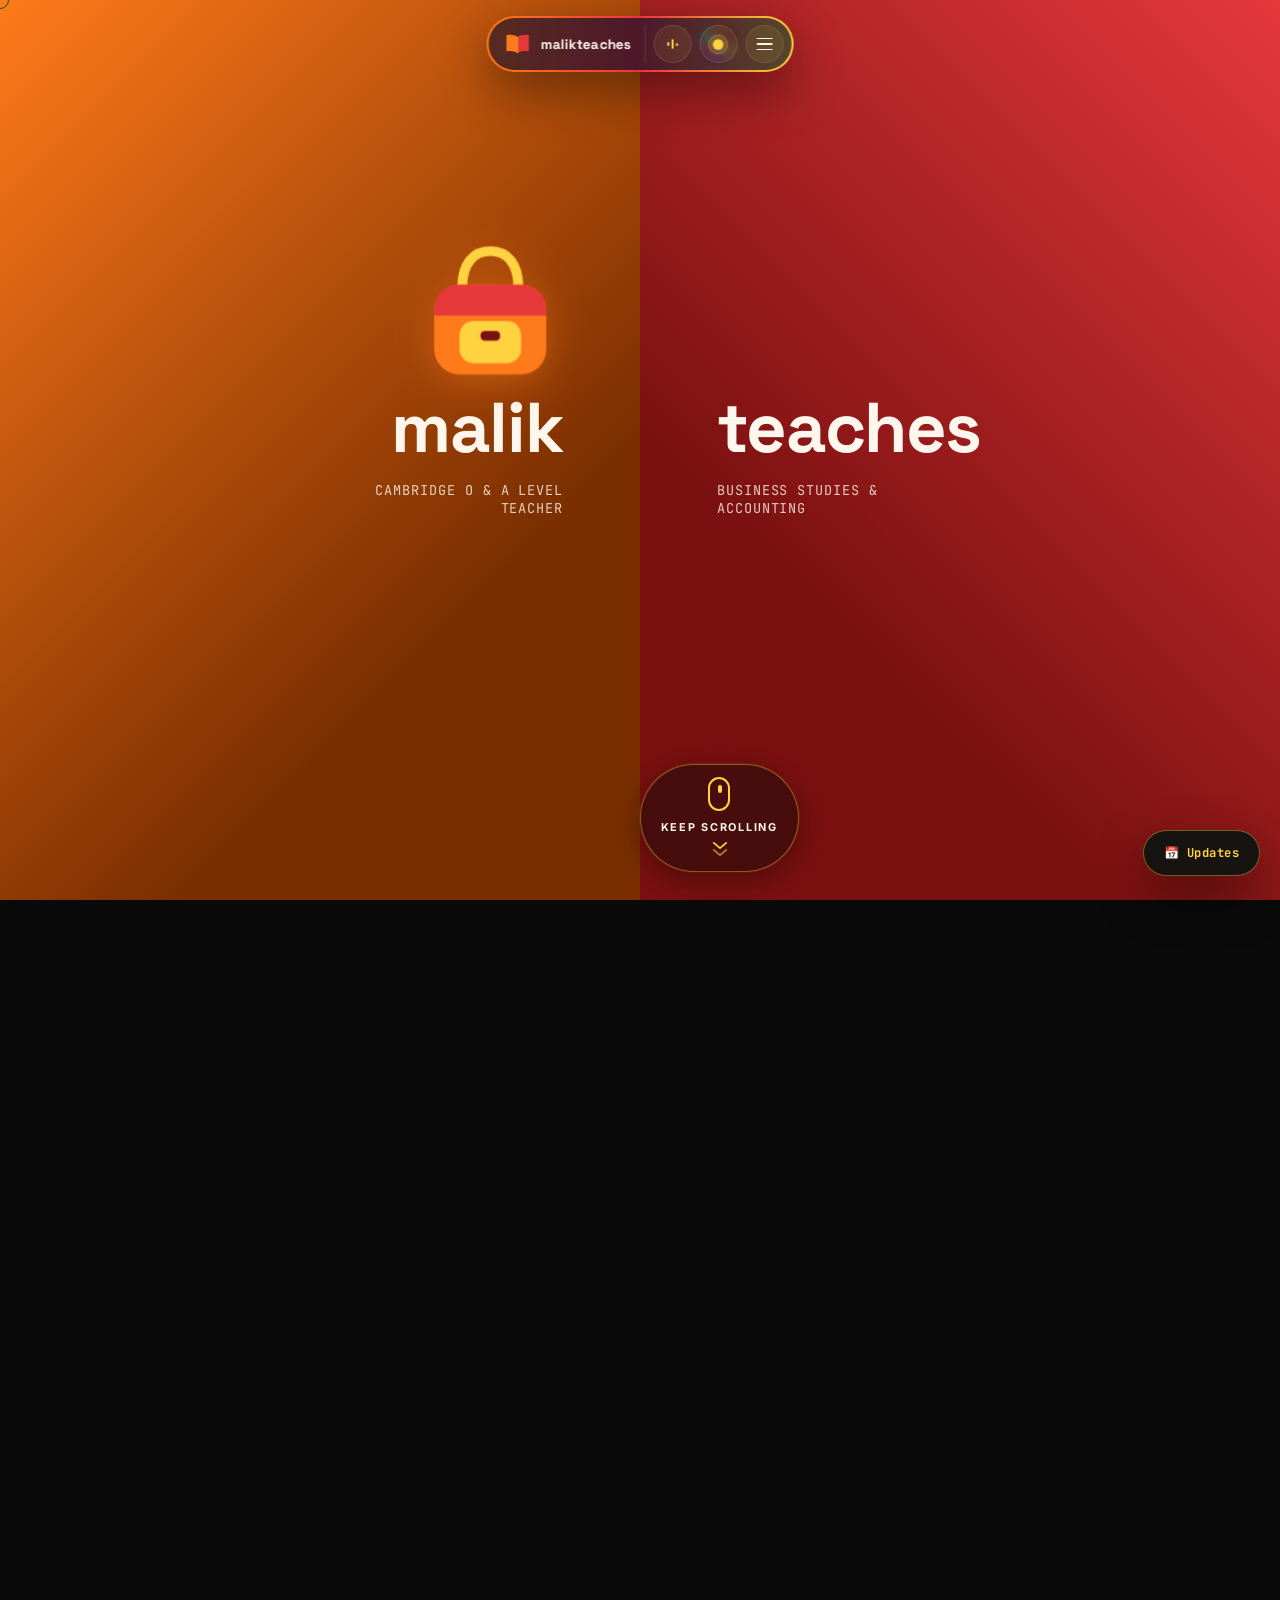
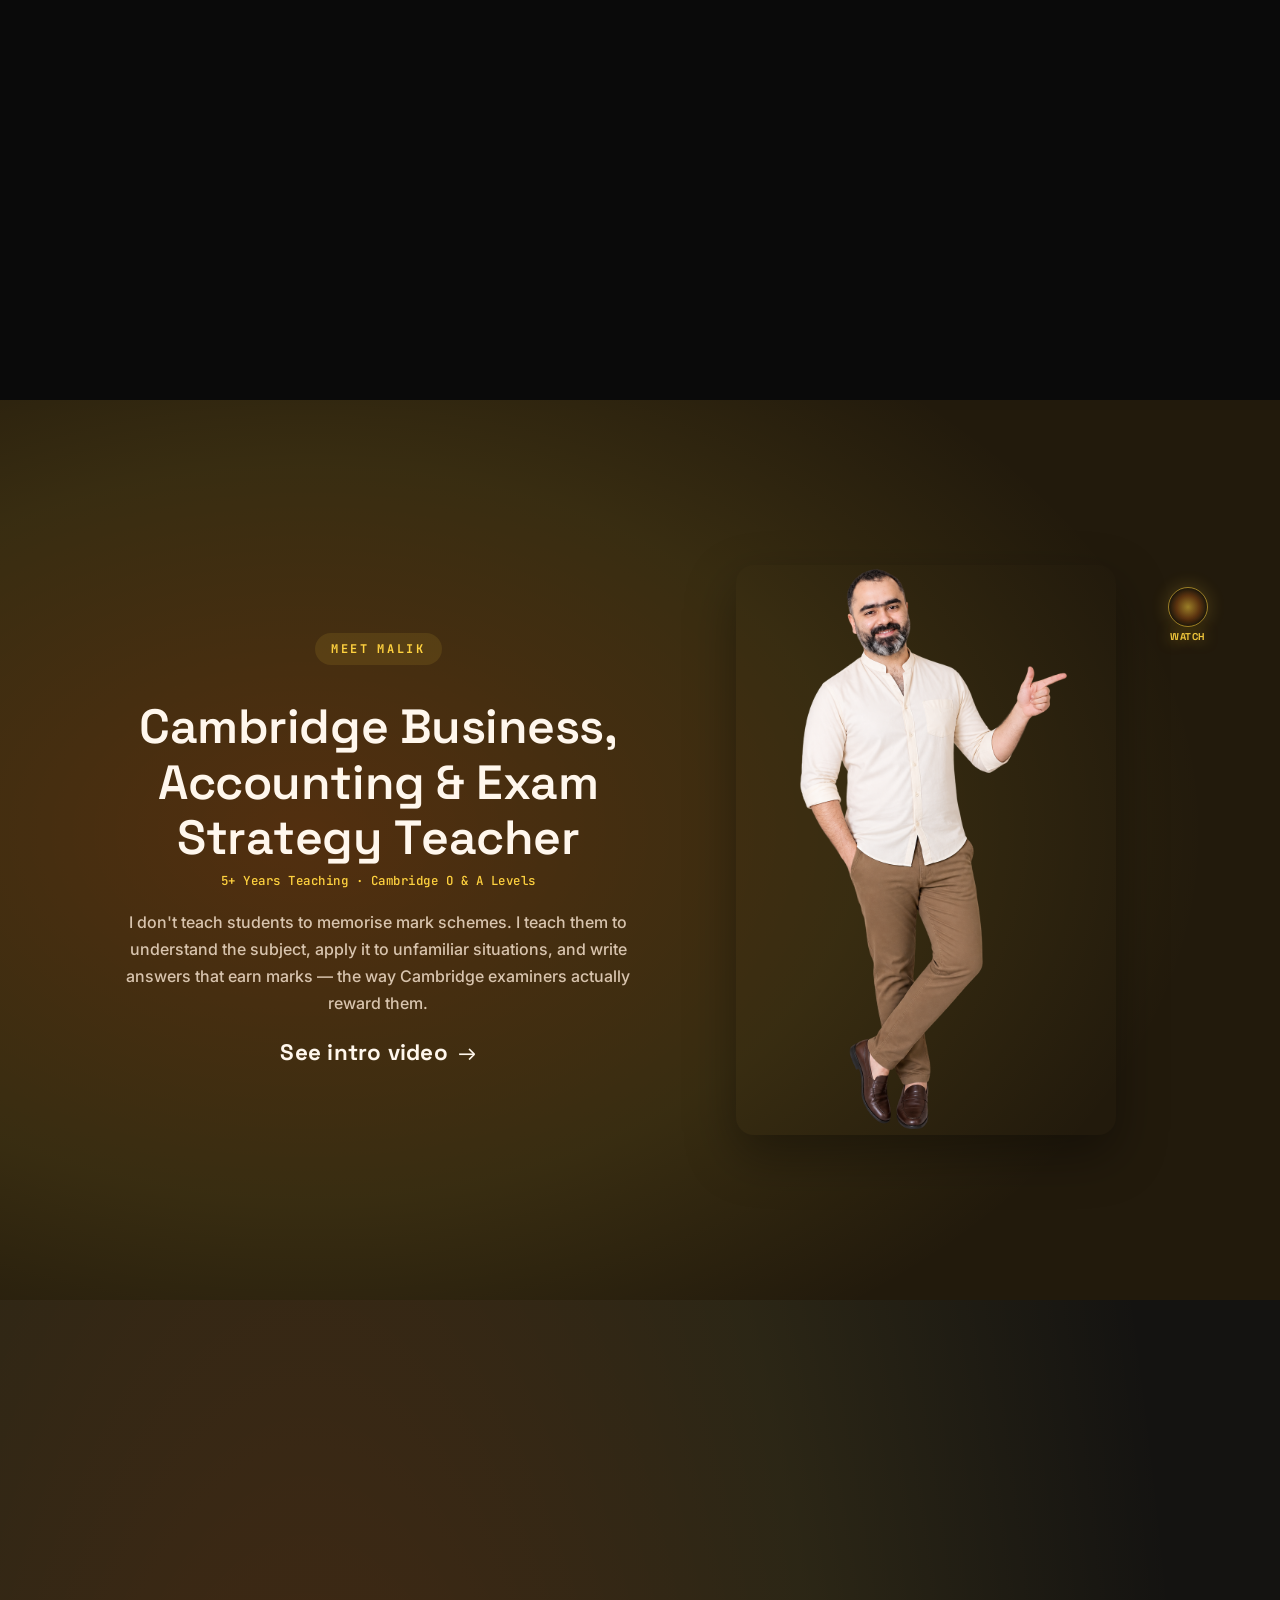
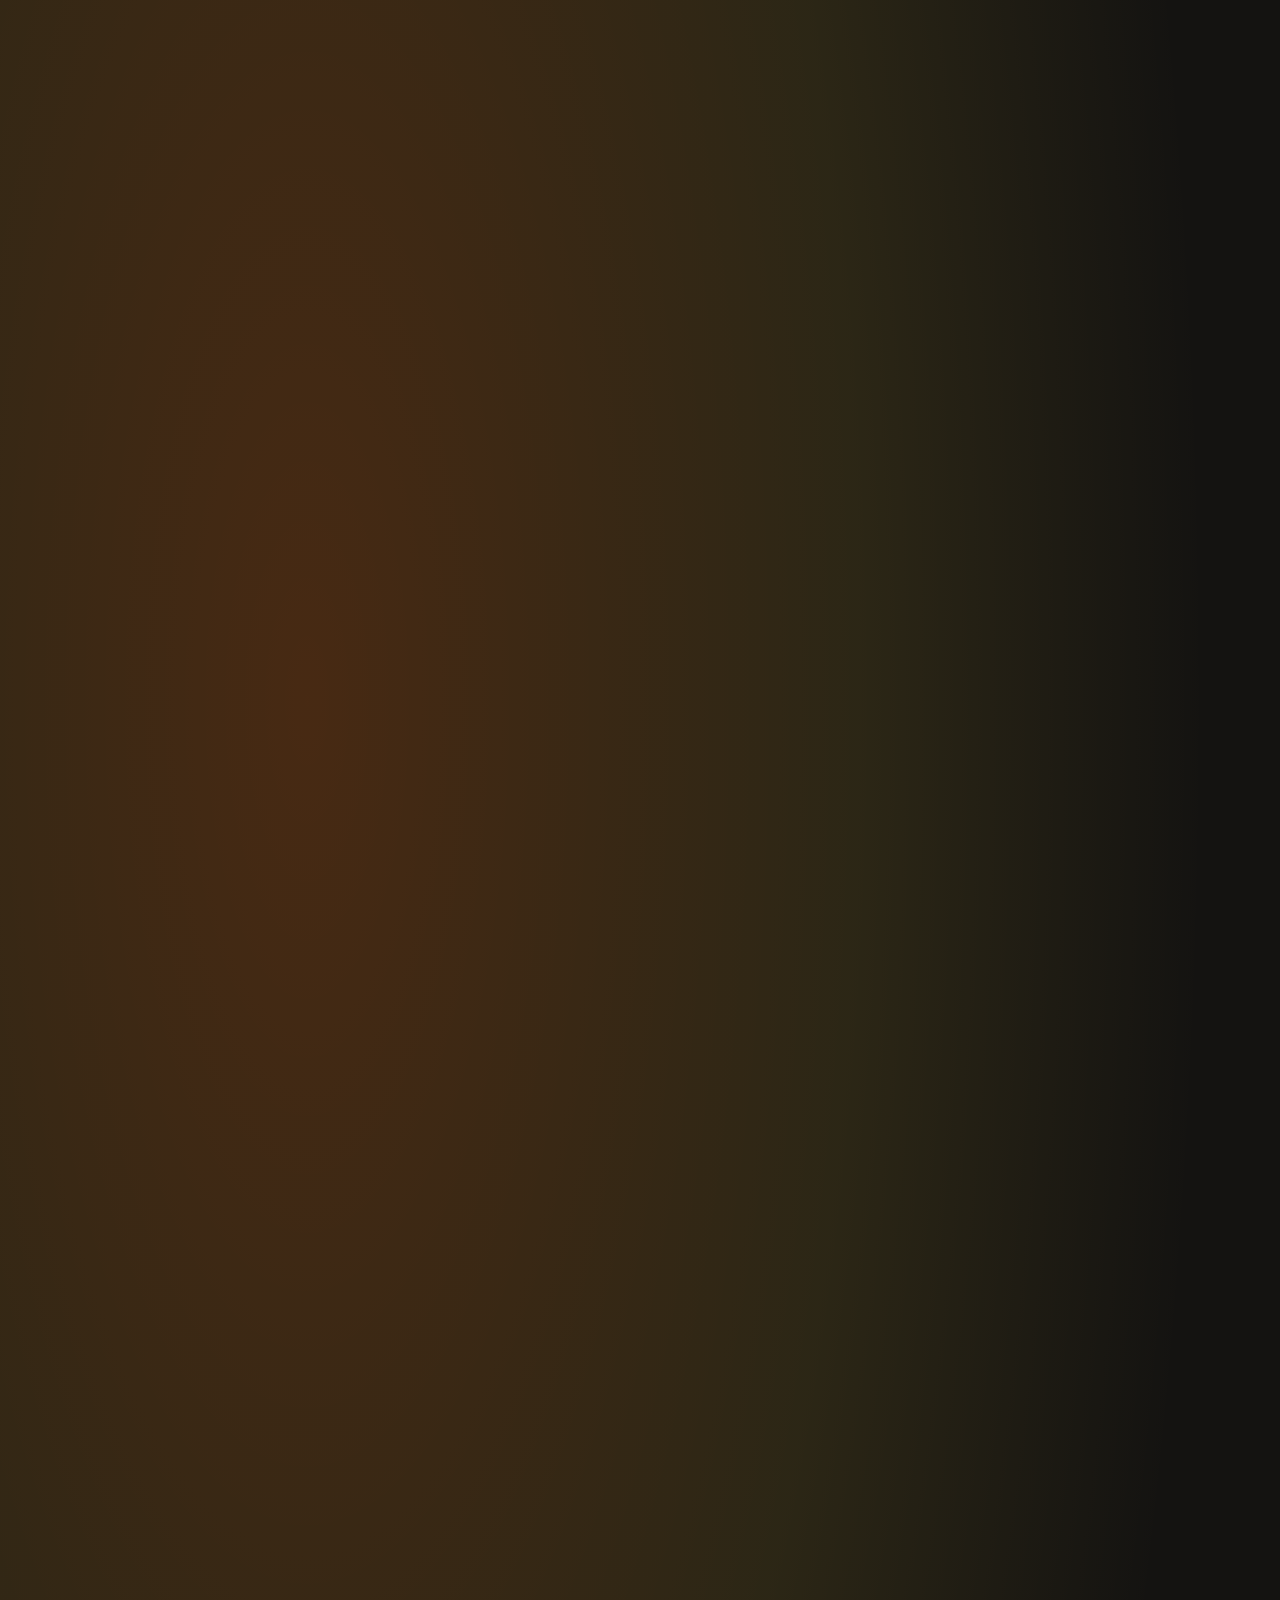
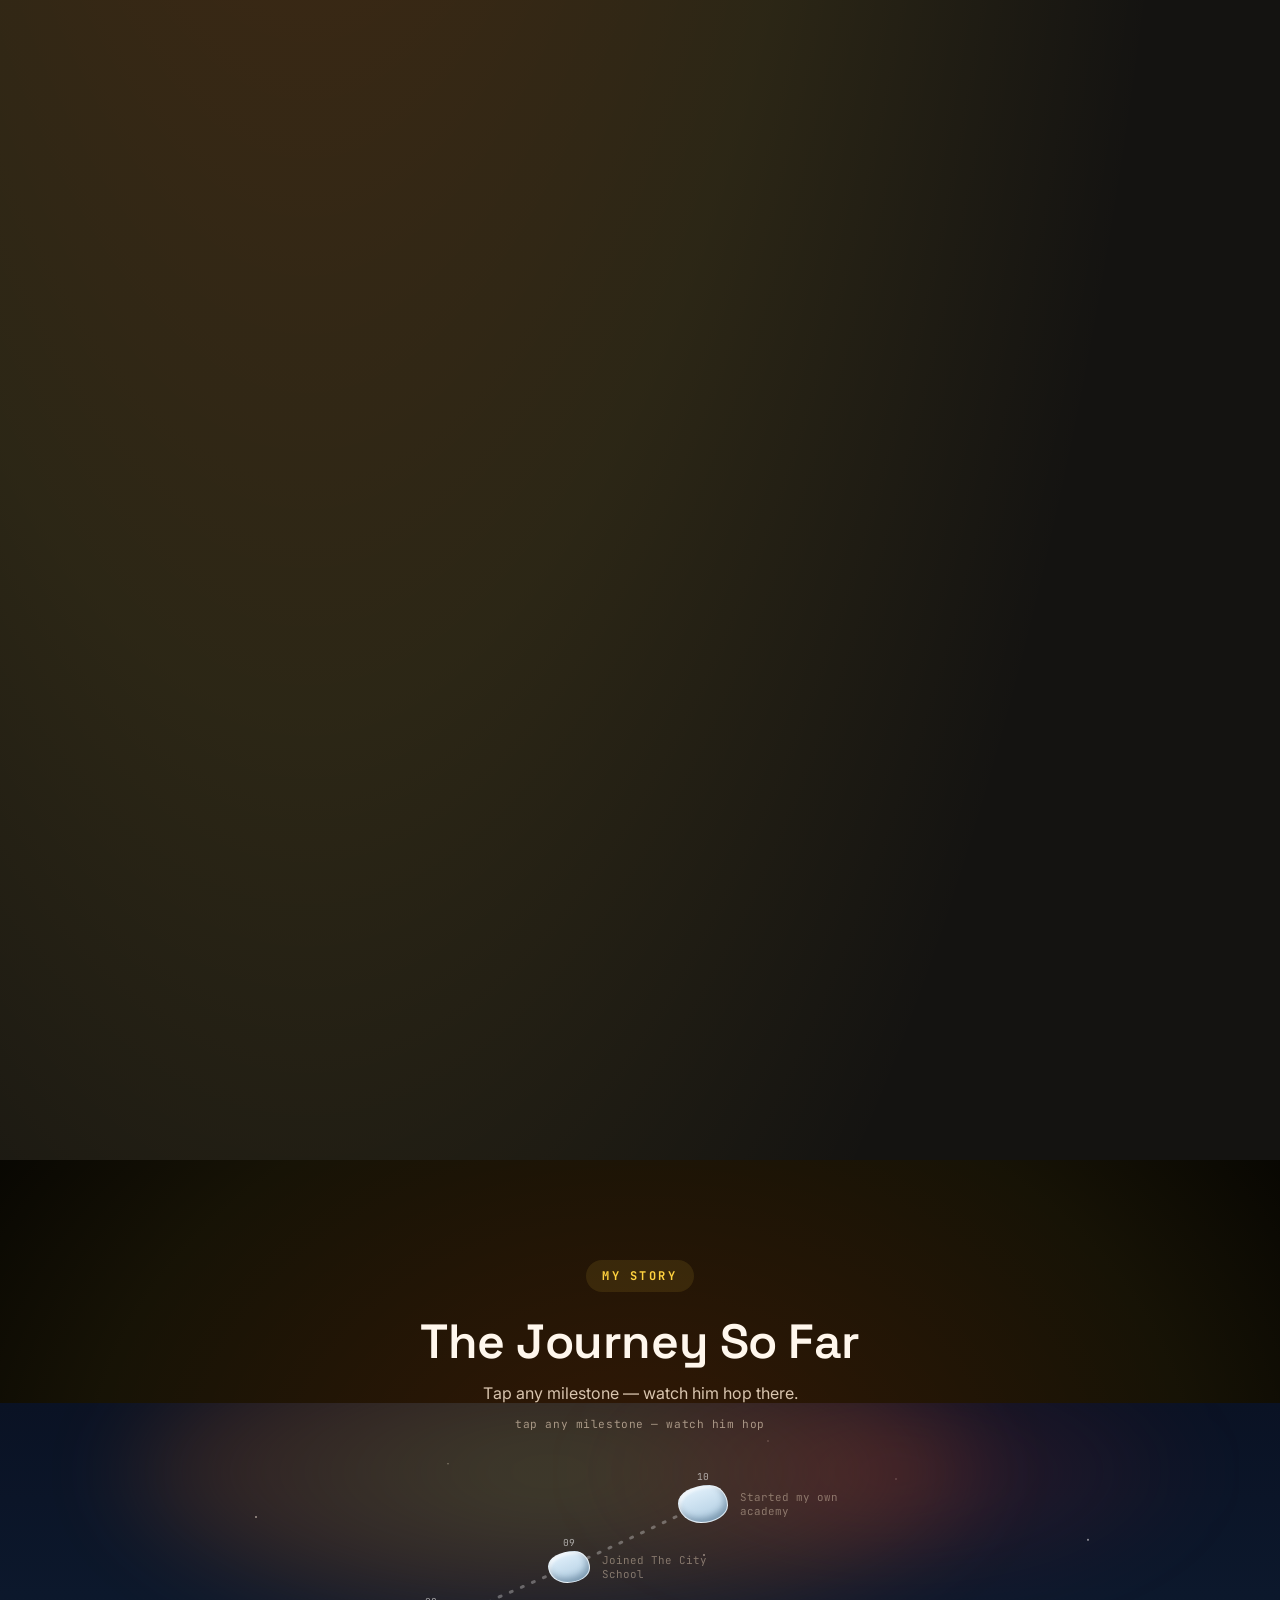
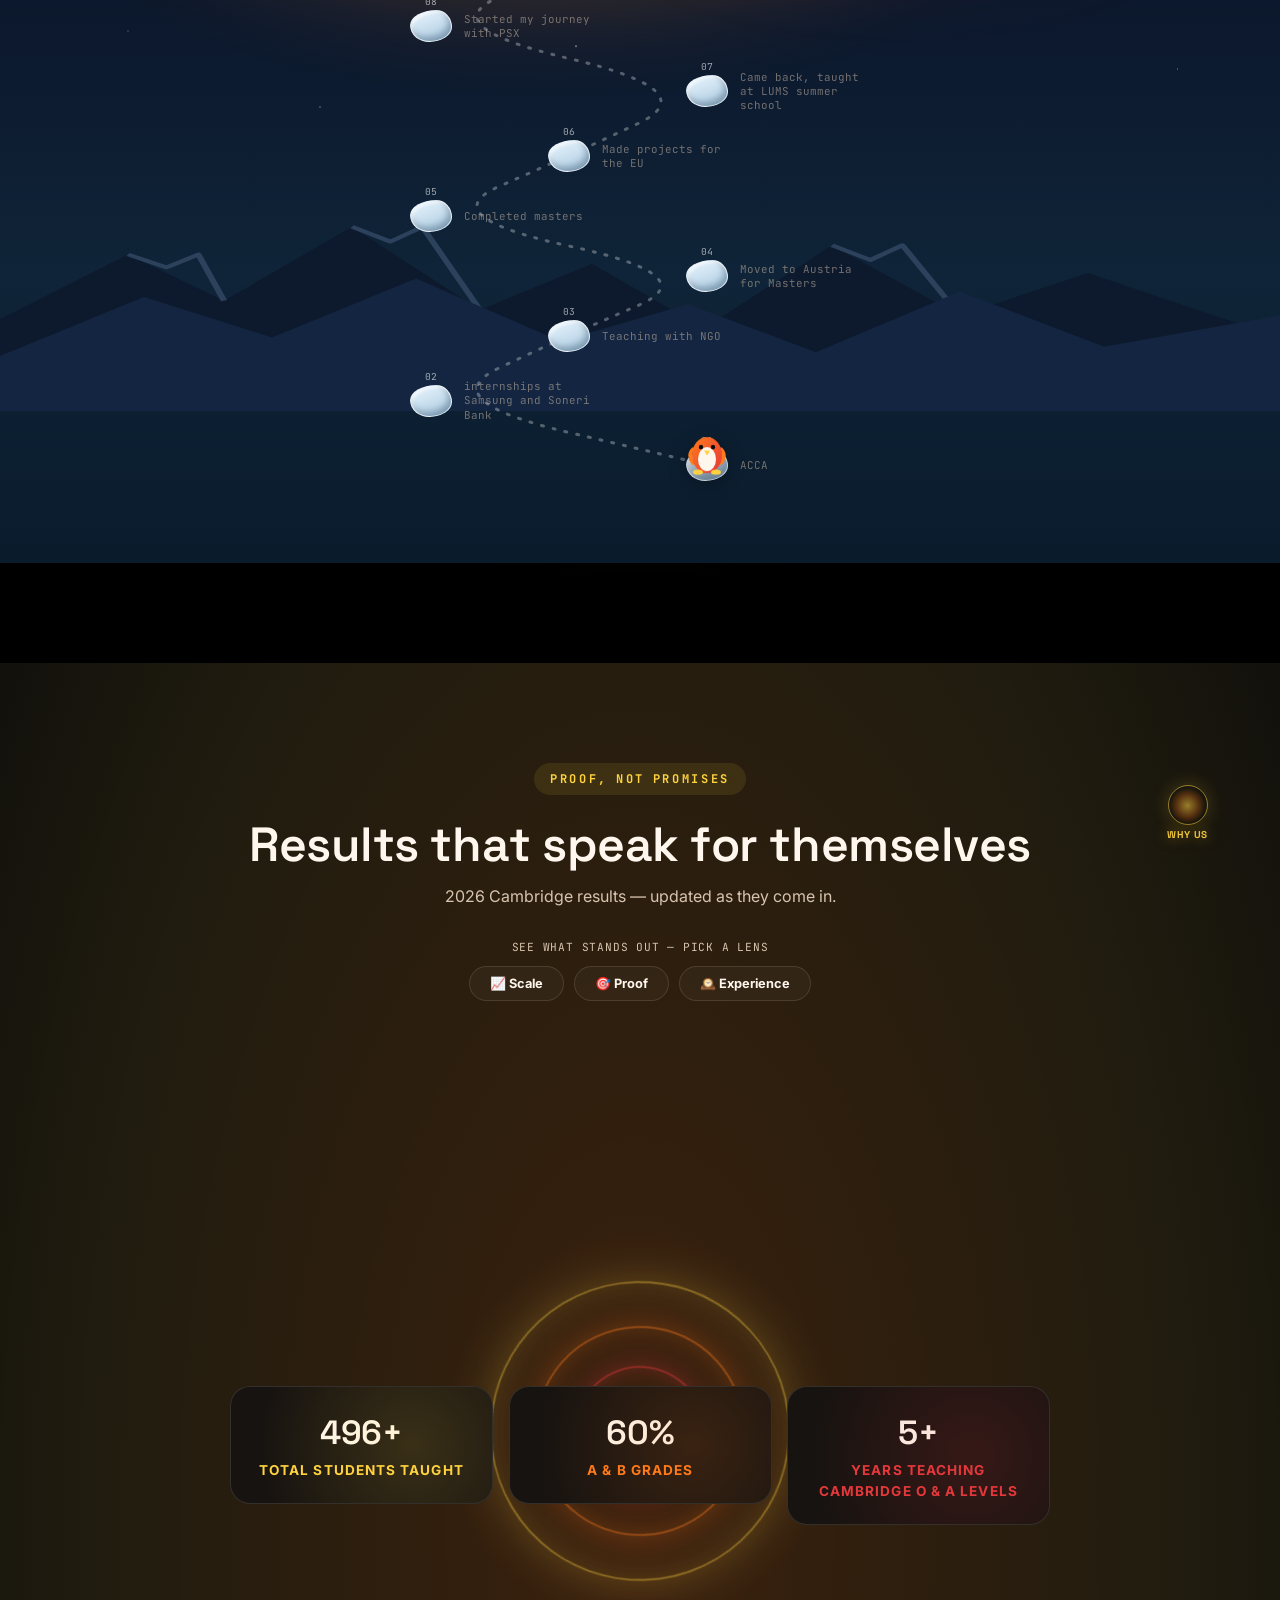
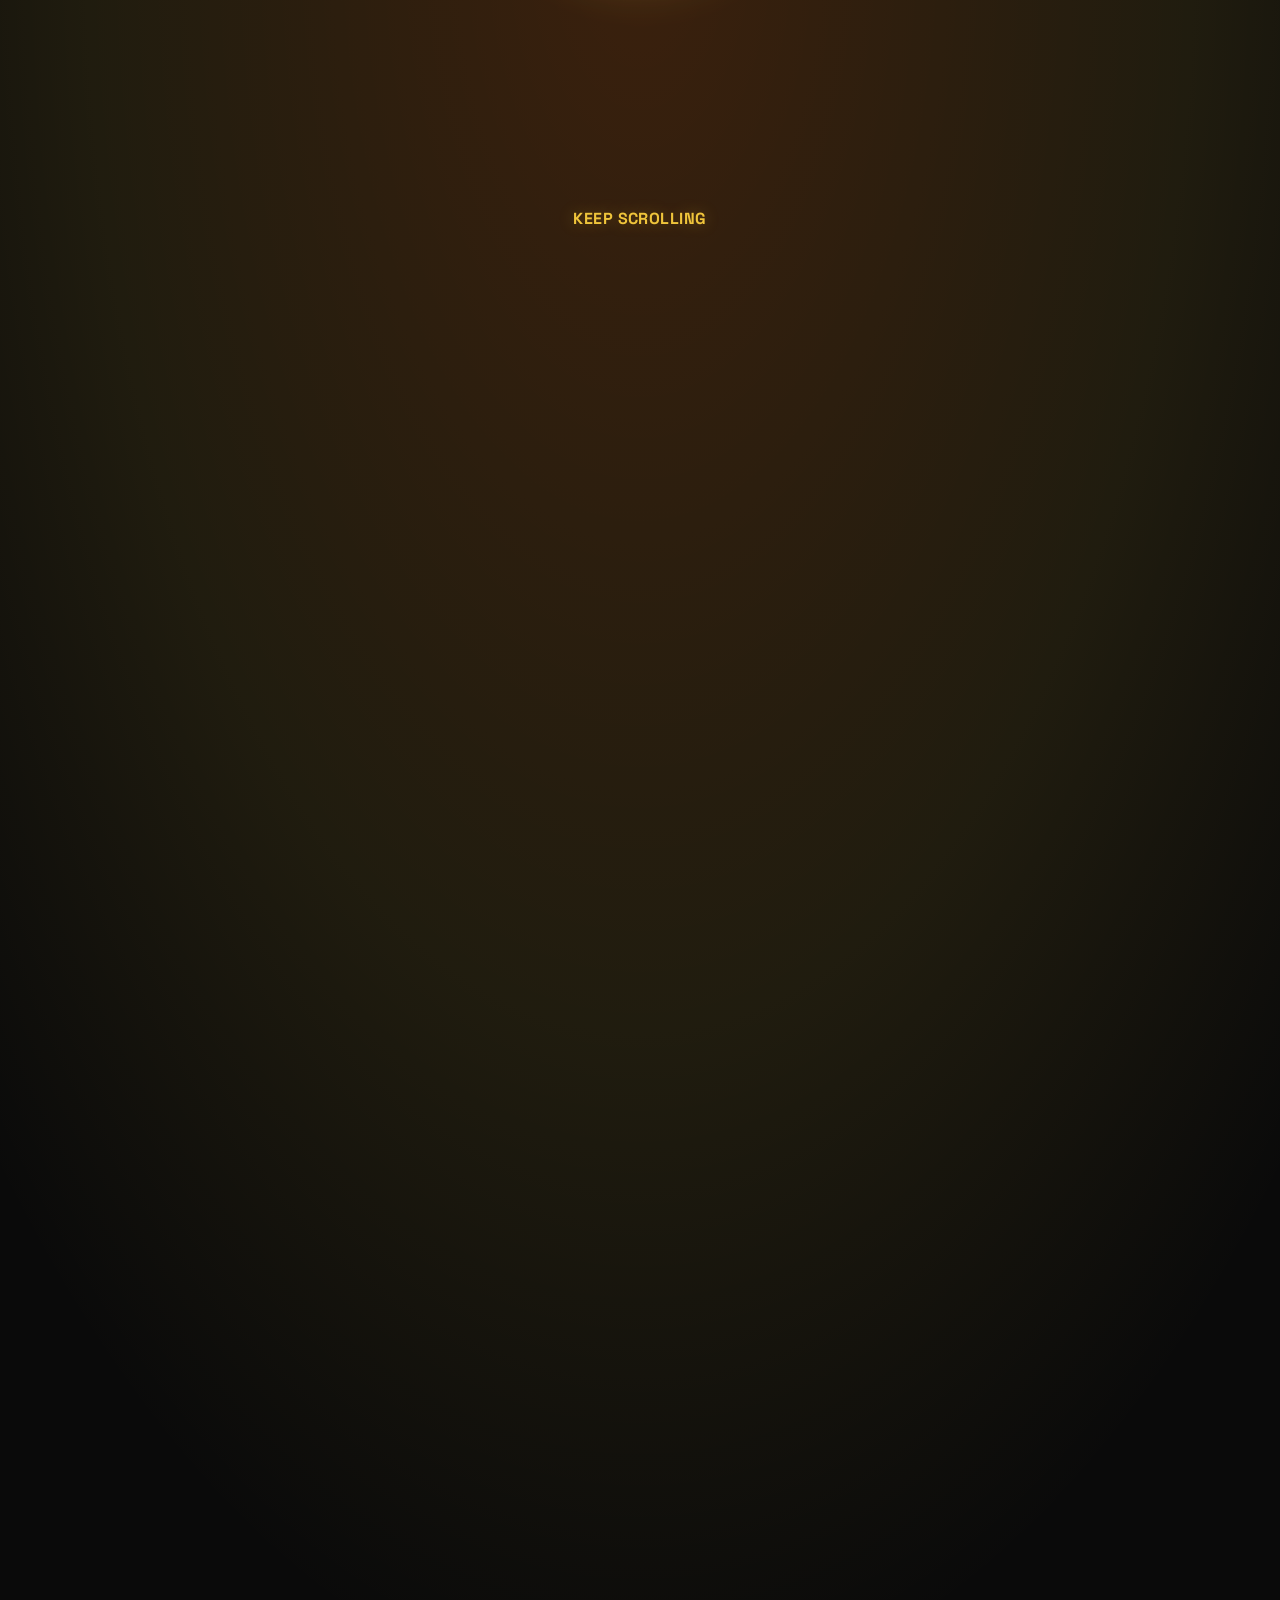
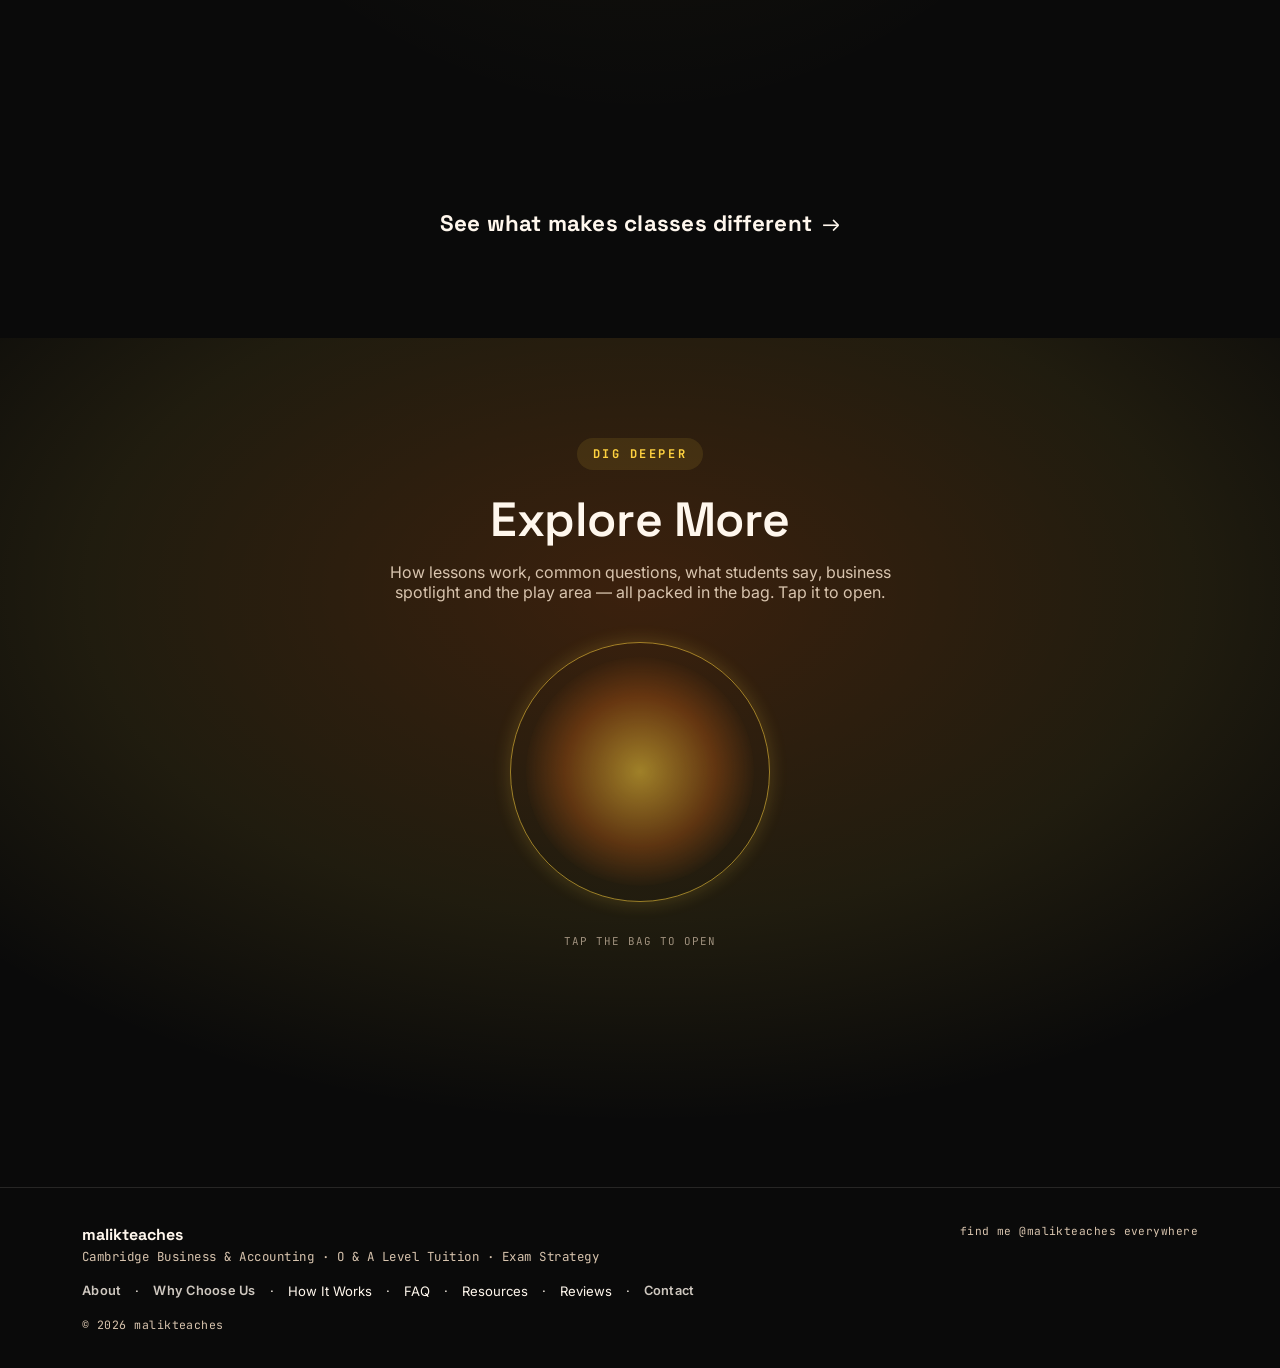
<file: index.html>
<!DOCTYPE html>
<html lang="en" data-theme="amber" class="no-js">
<head>
<script>
  // the site now has a single fixed theme (amber — orange/red), so this no longer
  // restores a saved theme. It's kept only to strip the anti-flash "no-js" class
  // before first paint, same as before.
  (function(){
    document.documentElement.classList.remove('no-js');
  })();
</script>
<meta charset="UTF-8" />
<meta name="viewport" content="width=device-width, initial-scale=1.0" />

<!-- ============ PRIMARY SEO ============ -->
<title>Cambridge Business &amp; Accounting Tutor | Malik Teaches</title>
<meta name="description" content="Malik Ali teaches Cambridge O &amp; A Level Business Studies and Accounting online — taught for understanding and exam marks. Book a free trial class on WhatsApp." />
<meta name="keywords" content="Cambridge Business tutor, O Level Business Studies, A Level Business Studies tutor, IGCSE Accounting tutor, O Level Accounting, A Level Accounting online classes, business studies tuition, malikteaches" />
<meta name="author" content="Malik Ali" />
<meta name="robots" content="index, follow, max-image-preview:large" />
<meta name="googlebot" content="index, follow" />
<meta name="theme-color" content="#0A0A0A" />
<link rel="canonical" href="https://malikteaches.com/" />

<!-- ============ OPEN GRAPH / FACEBOOK ============ -->
<meta property="og:type" content="website" />
<meta property="og:site_name" content="Malik Teaches" />
<meta property="og:title" content="Cambridge Business & Accounting Tutor | Malik Teaches" />
<meta property="og:description" content="O Level (IGCSE) &amp; A Level Business Studies and Accounting, taught for understanding and exam marks — not just memorised mark schemes. Book a free trial class." />
<meta property="og:url" content="https://malikteaches.com/" />
<meta property="og:image" content="https://malikteaches.com/assets/og-cover.jpg" />
<meta property="og:image:width" content="1200" />
<meta property="og:image:height" content="630" />
<meta property="og:image:alt" content="Malik Teaches — Cambridge Business Studies and Accounting" />
<meta property="og:locale" content="en_US" />

<!-- ============ TWITTER CARD ============ -->
<meta name="twitter:card" content="summary_large_image" />
<meta name="twitter:title" content="Cambridge Business & Accounting Tutor | Malik Teaches" />
<meta name="twitter:description" content="O Level (IGCSE) &amp; A Level Business Studies and Accounting, taught for understanding and exam marks — not just memorised mark schemes." />
<meta name="twitter:image" content="https://malikteaches.com/assets/og-cover.jpg" />
<meta name="twitter:image:alt" content="Malik Teaches — Cambridge Business Studies and Accounting" />

<!-- ============ ICONS ============ -->
<!-- Drop matching files in an "assets" folder next to this HTML file, or update the paths below -->
<link rel="icon" href="/favicon.ico" sizes="any" />
<link rel="icon" href="/assets/favicon.svg" type="image/svg+xml" />
<link rel="apple-touch-icon" href="/assets/apple-touch-icon.png" />
<link rel="manifest" href="/site.webmanifest" />

<!-- ============ STRUCTURED DATA (JSON-LD) ============ -->
<script type="application/ld+json">
{
  "@context": "https://schema.org",
  "@type": "Person",
  "name": "Malik Ali",
  "url": "https://malikteaches.com/",
  "jobTitle": "Cambridge Business Studies and Accounting Teacher",
  "description": "Teaches Cambridge O Level (IGCSE) and A Level Business Studies and Accounting.",
  "sameAs": [
    "https://www.instagram.com/malikteaches?utm_source=qr&igsh=aTh0aHhuZWY2ZmE=",
    "https://www.youtube.com/@malikteaches",
    "https://www.tiktok.com/@malik.teaches",
    "https://www.linkedin.com/in/malikteaches"
  ],
  "knowsAbout": ["Business Studies", "Accounting", "IGCSE", "A Levels", "Cambridge Assessment International Education"]
}
</script>
<script type="application/ld+json">
{
  "@context": "https://schema.org",
  "@type": "EducationalOrganization",
  "name": "Malik Teaches",
  "url": "https://malikteaches.com/",
  "description": "Online tuition for Cambridge O Level (IGCSE) and A Level Business Studies and Accounting.",
  "founder": {
    "@type": "Person",
    "name": "Malik Ali"
  },
  "sameAs": [
    "https://www.instagram.com/malikteaches?utm_source=qr&igsh=aTh0aHhuZWY2ZmE=",
    "https://www.youtube.com/@malikteaches",
    "https://www.tiktok.com/@malik.teaches",
    "https://www.linkedin.com/in/malikteaches"
  ],
  "hasCourse": [
    {
      "@type": "Course",
      "name": "O Level (IGCSE) Business Studies",
      "provider": { "@type": "Person", "name": "Malik Ali" }
    },
    {
      "@type": "Course",
      "name": "A Level Business Studies",
      "provider": { "@type": "Person", "name": "Malik Ali" }
    },
    {
      "@type": "Course",
      "name": "O & A Level Accounting",
      "provider": { "@type": "Person", "name": "Malik Ali" }
    }
  ],
  "areaServed": { "@type": "Place", "name": "Worldwide (online)" },
  "availableChannel": {
    "@type": "ServiceChannel",
    "serviceUrl": "https://wa.me/923016777449",
    "servicePhone": "+923016777449",
    "availableLanguage": ["English", "Urdu"]
  }
}
</script>

<!-- FAQPage schema — mirrors the visible FAQ drawer content on this page word-for-word.
     This is the single most effective structured-data block for getting picked up in
     AI answer engines (ChatGPT, Claude, Perplexity, Google AI Overviews) as well as
     classic Google FAQ rich results, because it hands the exact question/answer pairs
     to any crawler or model reading the page. Keep this in sync if the FAQ drawer text changes. -->
<script type="application/ld+json">
{
  "@context": "https://schema.org",
  "@type": "FAQPage",
  "mainEntity": [
    {
      "@type": "Question",
      "name": "Do you teach O Levels or IGCSE?",
      "acceptedAnswer": {
        "@type": "Answer",
        "text": "Yes — Malik Teaches offers O Level and IGCSE-equivalent Business Studies, alongside A Level."
      }
    },
    {
      "@type": "Question",
      "name": "Which Cambridge specifications does Malik Ali teach?",
      "acceptedAnswer": {
        "@type": "Answer",
        "text": "Business Studies at O Level and A Level, and Accounting at A Level, for the Cambridge Assessment International Education (CAIE) syllabus."
      }
    },
    {
      "@type": "Question",
      "name": "Are Malik Teaches classes online or in person?",
      "acceptedAnswer": {
        "@type": "Answer",
        "text": "Classes are live and online, so students anywhere in the world can join."
      }
    },
    {
      "@type": "Question",
      "name": "How many students are in a Malik Teaches class?",
      "acceptedAnswer": {
        "@type": "Answer",
        "text": "Classes are kept small so every student gets individual attention."
      }
    },
    {
      "@type": "Question",
      "name": "Does Malik Ali provide notes and past papers?",
      "acceptedAnswer": {
        "@type": "Answer",
        "text": "Yes — students receive structured notes plus regular past-paper and exam-style practice."
      }
    },
    {
      "@type": "Question",
      "name": "What happens in the free trial class at Malik Teaches?",
      "acceptedAnswer": {
        "@type": "Answer",
        "text": "The free trial is a real lesson, so prospective students can see the teaching style before committing. It can be booked on WhatsApp at wa.me/923016777449."
      }
    },
    {
      "@type": "Question",
      "name": "Who is Malik Ali and what is Malik Teaches?",
      "acceptedAnswer": {
        "@type": "Answer",
        "text": "Malik Ali is a Cambridge Business Studies, Accounting, and exam-strategy teacher who runs Malik Teaches, an online tutoring service for Cambridge O Level (IGCSE) and A Level Business Studies and Accounting, plus PSX (Pakistan Stock Exchange) stock market training."
      }
    }
  ]
}
</script>

<link rel="preconnect" href="https://fonts.googleapis.com">
<link rel="preconnect" href="https://fonts.gstatic.com" crossorigin>
<link href="https://fonts.googleapis.com/css2?family=Space+Grotesk:wght@400;500;600;700&family=Inter:wght@400;500;600;700;800&family=JetBrains+Mono:wght@400;500&family=Playfair+Display:wght@500;600;700;800&family=Orbitron:wght@500;600;700;800;900&family=Share+Tech+Mono&display=swap" rel="stylesheet">
<style>
  :root{
    /* ---- Amber Noir (default theme) ---- */
    --ink:#0A0A0A;
    --ink-2:#171310;
    --paper:#FFF7ED;
    --paper-dim:#D8C4AE;
    --violet:#FF7A1A;
    --pink:#E5383B;
    --yellow:#FFD23F;
    --violet-rgb:255,122,26;
    --pink-rgb:229,56,59;
    --yellow-rgb:255,210,63;
    --line: rgba(255,247,237,0.12);
    --panel-shade-a:#7A2E00;
    --panel-shade-b:#7A1010;
    --meet-bg-1:#141311;
    --meet-bg-2:#221a0c;
    --meet-bg-3:#241b0d;
    --header-overlay: rgba(16,11,36,0.7);
    --overlay-strong: rgba(6,4,14,0.86);
    --font-heading:'Space Grotesk', sans-serif;
    --font-mono:'JetBrains Mono', monospace;
    --heading-weight:600;
    --heading-tracking:-0.01em;
    --ease: cubic-bezier(.16,.8,.24,1);
    --dur-s: 0.4s;
    --dur-m: 0.9s;
    --dur-l: 1.6s;
    --theme-dur: 0.7s;
  }

  /* ---- Ivory Light theme: warm editorial, serif headings, deep ink text.
     Deliberately off the amber hue wheel — teal / terracotta / antique gold —
     so it reads as its own theme rather than "amber, but light". ---- */
  html[data-theme="ivory"]{
    --ink:#FAF6EE;
    --ink-2:#F1E7D6;
    --paper:#171008;
    --paper-dim:#5C4C39;
    --violet:#128C77;
    --pink:#D14F14;
    --yellow:#A6790A;
    --violet-rgb:18,140,119;
    --pink-rgb:209,79,20;
    --yellow-rgb:166,121,10;
    --line: rgba(23,16,8,0.14);
    --panel-shade-a:#0B4A3F;
    --panel-shade-b:#6E230A;
    --meet-bg-1:#F4EFE4;
    --meet-bg-2:#ECE7D2;
    --meet-bg-3:#DCE6DA;
    --header-overlay: rgba(250,246,238,0.8);
    --overlay-strong: rgba(23,16,8,0.6);
    --font-heading:'Playfair Display', serif;
    --font-mono:'JetBrains Mono', monospace;
    --heading-weight:700;
    --heading-tracking:0em;
  }

  /* ---- Neon Pulse theme: near-black canvas, crisp white text, saturated cyberpunk accents ---- */
  html[data-theme="neon"]{
    --ink:#040108;
    --ink-2:#0E0620;
    --paper:#FDFBFF;
    --paper-dim:#9C8FD6;
    --violet:#C724FF;
    --pink:#FF1970;
    --yellow:#00FFD1;
    --violet-rgb:199,36,255;
    --pink-rgb:255,25,112;
    --yellow-rgb:0,255,209;
    --line: rgba(199,36,255,0.4);
    --panel-shade-a:#3d0a5c;
    --panel-shade-b:#5c0a2e;
    --meet-bg-1:#080414;
    --meet-bg-2:#0F0824;
    --meet-bg-3:#150A2E;
    --header-overlay: rgba(14,6,32,0.82);
    --overlay-strong: rgba(4,1,8,0.92);
    --font-heading:'Orbitron', sans-serif;
    --font-mono:'Share Tech Mono', 'JetBrains Mono', monospace;
    --heading-weight:700;
    --heading-tracking:0.02em;
  }

  /* smooth cross-fade of the site "canvas" whenever the theme is switched — scoped to
     surface/chrome elements only, so scroll-driven and hover animations are left untouched */
  body, header, .box-left, .box-right, .video-lightbox-close, nav a,
  .eyebrow, .split-section, .card, .qual-card, .timeline-header, .grade-marker{
    transition: background var(--theme-dur) var(--ease), background-color var(--theme-dur) var(--ease),
                color var(--theme-dur) var(--ease), border-color var(--theme-dur) var(--ease);
  }

  *{box-sizing:border-box; margin:0; padding:0;}
  html{scroll-behavior:smooth;}
  body{
    background:var(--ink);
    color:var(--paper);
    font-family:'Inter', sans-serif;
    overflow-x:hidden;
    cursor:none;
  }
  body.is-loading{ overflow:hidden; height:100vh; }

  /* ---------- loading screen: logo breathing on black ---------- */
  #loadingScreen{
    position:fixed; inset:0; z-index:10000;
    background:var(--ink);
    display:flex; align-items:center; justify-content:center;
    transition:opacity 0.7s var(--ease), visibility 0.7s var(--ease);
  }
  #loadingScreen.is-hidden{ opacity:0; visibility:hidden; pointer-events:none; }
  #loadingScreen .loader-mark{
    width:96px; height:96px;
    animation: breathe 2.2s ease-in-out infinite;
  }
  #loadingScreen .loader-mark svg{ width:100%; height:100%; display:block; }
  @keyframes breathe{
    0%, 100%{ opacity:0.25; transform:scale(0.88); filter:drop-shadow(0 0 0 rgba(var(--violet-rgb),0)); }
    50%{ opacity:1; transform:scale(1.05); filter:drop-shadow(0 10px 26px rgba(var(--violet-rgb),0.45)); }
  }
  #loadingScreen .loader-label{
    position:absolute; bottom:14%; left:50%; transform:translateX(-50%);
    font-family:var(--font-mono), monospace; font-size:0.7rem; letter-spacing:0.22em; text-transform:uppercase;
    color:var(--paper); opacity:0.5;
    animation: breathe-label 2.2s ease-in-out infinite;
  }
  @keyframes breathe-label{ 0%,100%{ opacity:0.25; } 50%{ opacity:0.65; } }
  @media (prefers-reduced-motion: reduce){
    #loadingScreen .loader-mark, #loadingScreen .loader-label{ animation:none; opacity:1; }
  }
  ::selection{ background:var(--yellow); color:var(--ink); }

  /* visually hidden but readable by search engines and screen readers */
  .sr-only{
    position:absolute; width:1px; height:1px; padding:0; margin:-1px;
    overflow:hidden; clip:rect(0,0,0,0); white-space:nowrap; border:0;
  }

  h1,h2,h3{
    font-family:var(--font-heading), sans-serif; font-weight:var(--heading-weight); letter-spacing:var(--heading-tracking);
    transition: font-weight var(--theme-dur) var(--ease), letter-spacing var(--theme-dur) var(--ease), color var(--theme-dur) var(--ease);
  }
  /* fluid default so any h2 that doesn't get a section-specific size (e.g. "Results that
     speak for themselves", "Explore More") still scales with the viewport like the rest
     of the page's headings, instead of falling back to a fixed browser default */
  h2{ font-size:clamp(1.9rem, 4.6vw, 3rem); line-height:1.15; }
  .mono{ font-family:var(--font-mono), monospace; letter-spacing:0.04em; transition:color var(--theme-dur) var(--ease); }
  a{ color:inherit; text-decoration:none; }
  .footer-link-btn{ background:transparent; border:0; padding:0; font:inherit; color:inherit; cursor:pointer; }
  .footer-link-btn:hover{ text-decoration:underline; }

  /* ---------- custom cursor ---------- */
  .cursor{
    position:fixed; top:0; left:0; width:18px; height:18px;
    border-radius:50%; border:1px solid var(--yellow);
    pointer-events:none; z-index:9999; transform:translate(-50%,-50%);
    transition: width var(--dur-s) var(--ease), height var(--dur-s) var(--ease), background var(--dur-s) var(--ease), border-color var(--dur-s) var(--ease);
    mix-blend-mode:difference;
  }
  .cursor.hover{ width:52px; height:52px; background:var(--yellow); border-color:var(--yellow); }
  @media (hover:none), (pointer:coarse){ .cursor{ display:none; } body{ cursor:auto; } }

  /* ---------- glowing word trail ---------- */
  .cursor-word{
    position:fixed; top:0; left:0; z-index:9998;
    transform:translate(-50%,-50%);
    pointer-events:none;
    font-family:var(--font-heading), sans-serif;
    font-weight:600;
    font-size:0.95rem;
    letter-spacing:0.01em;
    color:var(--yellow);
    text-shadow:
      0 0 6px rgba(var(--yellow-rgb),0.9),
      0 0 16px rgba(var(--violet-rgb),0.7),
      0 0 30px rgba(var(--violet-rgb),0.4);
    white-space:nowrap;
    opacity:0;
    animation: word-trail-fade 2.8s var(--ease) forwards;
  }
  @keyframes word-trail-fade{
    0%{ opacity:0; filter:blur(0px); transform:translate(-50%,-50%) scale(1); }
    12%{ opacity:1; }
    55%{ opacity:1; filter:blur(0px); transform:translate(-50%,-52%) scale(1); }
    100%{ opacity:0; filter:blur(4px); transform:translate(-50%,-66%) scale(0.85); }
  }
  @media (prefers-reduced-motion: reduce){ .cursor-word{ display:none; } }

  .wrap{ max-width:1180px; margin:0 auto; padding:0 32px; }
  section{ position:relative; }

  /* ---------- nav ---------- */
  header{
    position:fixed; top:0; left:0; width:100%; z-index:500;
    display:flex; align-items:center; justify-content:space-between;
    padding:22px 32px; backdrop-filter: blur(8px);
    background:linear-gradient(180deg, var(--header-overlay), transparent);
  }
  nav ul{ display:flex; gap:34px; list-style:none; }
  nav a{ font-size:0.8rem; font-weight:600; letter-spacing:0.02em; opacity:0.8; position:relative; }
  nav a::after{
    content:""; position:absolute; left:0; bottom:-6px; width:0; height:2px; background:var(--yellow); border-radius:2px;
    transition:width var(--dur-s) var(--ease);
  }
  nav a:hover::after{ width:100%; }
  nav a:hover{ opacity:1; }

  /* ---------- floating book mascot / logo (single instance, flies between landing spots) ---------- */
  /* Position is fixed to the viewport at all times; JS recomputes ONE transform
     (translate + scale + rotate) every scroll frame, so the book stays glued to the
     scrollbar with no CSS-transition handoffs, jumps, or race conditions. */
  #floatingBook{
    position:fixed; top:0; left:0; z-index:850; width:92px; height:92px;
    transform:translate(-50%,-50%); pointer-events:auto; cursor:pointer; will-change:transform;
    filter:drop-shadow(0 8px 20px rgba(var(--violet-rgb),0.45));
    transition:filter var(--dur-m) var(--ease);
  }
  #floatingBook.is-flying{ filter:drop-shadow(0 16px 34px rgba(var(--violet-rgb),0.65)); }
  #floatingBook.just-landed{ animation: land-pop 0.6s cubic-bezier(0.34,1.56,0.64,1); }
  @keyframes land-pop{ 0%{ filter:drop-shadow(0 8px 20px rgba(var(--violet-rgb),0.45)); } 40%{ filter:drop-shadow(0 22px 46px rgba(var(--violet-rgb),0.75)); } 100%{ filter:drop-shadow(0 8px 20px rgba(var(--violet-rgb),0.45)); } }
  #floatingBook svg{ width:100%; height:100%; animation: bob 3.2s ease-in-out infinite; display:block; }
  #floatingBook.is-flying svg{ animation:none; }
  @keyframes bob{ 0%,100%{ transform:translateY(0) rotate(-3deg); } 50%{ transform:translateY(-14px) rotate(3deg); } }

  /* a quick playful shake on the book itself, purely a reaction to pressing the
     theme toggle — nothing about the book's color changes, just a fast
     flutter/wiggle in place. Targets the SVG (not #floatingBook itself, which
     JS repositions every frame) so it can't fight the book's actual flight
     position — this only ever overrides the svg's own "bob" transform for its
     brief 0.55s run, then bob picks back up right where it left off. */
  #floatingBook.theme-wiggle svg{ animation: book-theme-wiggle 0.55s ease-in-out; }
  @keyframes book-theme-wiggle{
    0%{ transform:translateY(0) rotate(0deg) scale(1); }
    10%{ transform:translateY(-4px) rotate(-18deg) scale(1.06); }
    26%{ transform:translateY(2px) rotate(15deg) scale(1.06); }
    42%{ transform:translateY(-3px) rotate(-12deg) scale(1.03); }
    58%{ transform:translateY(1px) rotate(8deg) scale(1.02); }
    74%{ transform:translateY(-2px) rotate(-5deg) scale(1.01); }
    88%{ transform:translateY(1px) rotate(1deg) scale(1); }
    100%{ transform:translateY(0) rotate(-3deg) scale(1); }
  }
  @media (prefers-reduced-motion: reduce){
    #floatingBook.theme-wiggle svg{ animation:none; }
  }
  .book-page{ transform-origin:60px 55px; animation: flip 2.6s ease-in-out infinite; }
  @keyframes flip{ 0%,100%{ transform:rotateY(0deg); } 50%{ transform:rotateY(35deg); } }

  /* ---------- Explore section: the floating book "packs up" into a school bag ----------
     Both icons always exist in the DOM; only one is shown at a time. The size bump and
     pop-in live on the .bag-icon-wrap span, not on the <svg> itself or on #floatingBook —
     the svg already carries the persistent "bob" animation above, and #floatingBook's own
     transform is recomputed by JS every scroll frame, so animating either of those same
     properties here would fight them. */
  #floatingBook .bag-icon-wrap{ display:none; position:absolute; inset:-42%; }
  #floatingBook.is-bag .book-icon{ display:none; }
  #floatingBook.is-bag .bag-icon-wrap{ display:block; }
  #floatingBook.is-bag.bag-pop .bag-icon-wrap{ animation: bag-pop-in 0.55s cubic-bezier(0.34,1.56,0.64,1); }
  @keyframes bag-pop-in{
    0%{ transform:scale(0.5) rotate(-14deg); opacity:0; }
    60%{ transform:scale(1.12) rotate(6deg); opacity:1; }
    100%{ transform:scale(1) rotate(0deg); opacity:1; }
  }


  /* landing anchors: each one glows and breathes continuously now, on every
     section, whether or not the book has visited yet — it's ambient decoration,
     not a "the book woke this up" reveal effect. The book still flies to and
     rests on each one in turn; that arrival just no longer triggers anything
     visual on the circle itself. */
  .book-landing-circle{ pointer-events:none; position:relative; }

  /* the label below the circle is the clickable trigger now — not the circle
     graphic itself, which stays purely decorative. Only resets button chrome here;
     typography/spacing come from the shared .circle-label rule below so buttons and
     the one plain-span label (Comments, non-interactive) look identical. */
  button.circle-label{
    position:relative; background:none; border:0; padding:0; cursor:pointer;
    transition:transform var(--dur-s) var(--ease), color var(--dur-s) var(--ease);
  }
  button.circle-label:hover{ transform:scale(1.05); color:var(--yellow); }
  button.circle-label:focus-visible{ outline:2px solid var(--yellow); outline-offset:6px; border-radius:6px; }
  /* same underline used on every other text-trigger clickable (Play Area, More ways to
     reach me, etc.) — scales in from the left on hover */
  button.circle-label::after{
    content:""; position:absolute; left:0; right:0; bottom:-8px; height:2px; border-radius:2px;
    background:linear-gradient(90deg, var(--yellow), var(--pink));
    transform:scaleX(0); transform-origin:left; transition:transform 0.4s var(--ease);
  }
  button.circle-label:hover::after{ transform:scaleX(1); }

  /* same arrow-slide affordance used on text-trigger buttons elsewhere (e.g. Play
     Area's "Open play area →") — signals clickability by sliding right on hover. */
  .circle-label:hover .text-trigger-arrow{ transform:translateX(5px); }

  .book-landing-circle::before{ /* the ring — always breathing */
    content:""; position:absolute; inset:0; border-radius:50%;
    border:1px solid rgba(var(--yellow-rgb),0.55);
    animation: circle-ring-breathe 3.6s ease-in-out infinite;
  }
  .book-landing-circle::after{ /* the "energy" glow disc — always on */
    content:""; position:absolute; inset:6%; border-radius:50%;
    background:radial-gradient(circle, rgba(var(--yellow-rgb),0.55), rgba(var(--violet-rgb),0.26) 46%, transparent 72%);
    animation: circle-glow-breathe 3.6s ease-in-out infinite;
  }
  @keyframes circle-ring-breathe{
    0%,100%{ box-shadow:0 0 0 0 rgba(var(--yellow-rgb),0); }
    50%{ box-shadow:0 0 30px 7px rgba(var(--yellow-rgb),0.22); }
  }
  @keyframes circle-glow-breathe{
    0%,100%{ opacity:0.55; transform:scale(0.95); }
    50%{ opacity:0.95; transform:scale(1.06); }
  }
  /* is-low-end: this ring runs forever, on every landing circle, for as long
     as the page is open — animating box-shadow means the browser repaints it
     every cycle rather than just compositing, so it's worth dropping on weak
     hardware. The ::after glow disc stays: it only animates opacity/transform
     (compositor-only, effectively free) so it keeps the "always on" glow
     feel without the paint cost. */
  .is-low-end .book-landing-circle::before{ animation:none; box-shadow:0 0 16px 3px rgba(var(--yellow-rgb),0.14); }

  /* ---------- label sits below its book-landing-circle ----------
     Normal document flow (not absolutely floated above the ring) — reads as a
     caption directly under its circle, like an icon-and-label pairing. This scales
     cleanly across every circle size and text length (free to wrap on two lines if
     needed) without ever floating disconnected above the ring or overflowing a small
     circle's width. This IS the section's heading now (a matching sr-only h2 sits
     next to it for accessibility/SEO). Always visible, plain — no flicker-in. */
  .circle-label{
    display:block; margin:22px auto 0; max-width:320px;
    text-align:center;
    font-family:var(--font-heading), sans-serif; font-weight:800;
    font-size:clamp(1.9rem, 4.6vw, 3.1rem);
    line-height:1.1;
    letter-spacing:0.01em;
    color:rgba(var(--yellow-rgb),0.92);
    text-shadow:0 0 14px rgba(var(--yellow-rgb),0.55);
    pointer-events:none;
  }
  button.circle-label{ pointer-events:auto; }

  /* ---------- shared "magic" text/particle primitives, used by both the hero
     stage and the Meet the Teacher reveal below. Letters inherit whatever
     color their parent element already has (yellow eyebrow, white heading,
     dim body copy, ...) rather than forcing a fixed color, so the same
     conjure-in effect works correctly wherever it's applied. ---------- */
  /* ---- redesigned "magic text" reveal ----
     The old version staggered every single letter at a fixed per-letter delay with
     no ceiling that scaled to the text length, so a normal-length headline (30-50
     letters) could take 1-2.5s just to finish cascading in, and the longest body
     copy on the page (150+ letters) took multiple seconds — that's what read as
     "slow" even though each individual letter's own animation was fast. The fix
     isn't a longer/fancier animation, it's a shorter, punchier one with a stagger
     that's capped to a small, constant WALL-CLOCK budget no matter how long the
     sentence is: every magic-text block — headline or full paragraph — is fully
     settled in well under half a second. Per-letter cost is also cut hard on
     mobile: transform + opacity only (no blur, no layered text-shadow glow),
     which is compositor-only work instead of forcing a rasterize on every frame. */
  /* ---- text conjures in letter-by-letter again — this time as small pieces that
     fall into place (translateY + slight rotate, settling with a light overshoot)
     rather than the old sparkle version. Kept it within the same wall-clock budget
     noted above: stagger is capped (see magicifyText()'s MAGIC_MAX_STAGGER below,
     ~0.32s) so a long headline never takes longer to finish than a short one, and
     each letter's own fall is transform+opacity only — cheap, compositor-only work.
     Applied wherever an element carries .magic-text: the reveal/scroll-stage
     headings (Why, Explore) and the Meet section's own .meet-stage headings,
     which use a different "is-awake" trigger class instead of "is-visible" — see
     the combined selector on .magic-letter's animation trigger below. ---- */
  .magic-letter{
    display:inline-block; color:inherit;
    opacity:0; transform:translateY(-22px) rotate(var(--mr, 0deg));
  }
  .reveal.is-visible.magic-text .magic-letter,
  .meet-stage.is-awake .magic-letter{
    animation:magic-letter-fall 0.42s cubic-bezier(0.22,0.85,0.32,1.2) forwards;
    animation-delay:var(--mi, 0s);
  }
  @keyframes magic-letter-fall{
    0%{ opacity:0; transform:translateY(-22px) rotate(var(--mr, 0deg)); }
    55%{ opacity:1; transform:translateY(4px) rotate(0deg); }
    100%{ opacity:1; transform:translateY(0) rotate(0deg); }
  }
  @media (prefers-reduced-motion: reduce){
    .magic-letter{ opacity:1 !important; transform:none !important; animation:none !important; }
  }

  /* video lightbox overlay: fixed to the viewport, completely outside document flow.
     Holds the "Meet the Teacher" YouTube embed, opened by the circle-label button. */
  .video-lightbox{
    position:fixed; inset:0; z-index:2000; display:none;
    align-items:center; justify-content:center; padding:24px;
    background:var(--overlay-strong); backdrop-filter:blur(6px);
  }
  .video-lightbox.is-open{ display:flex; }
  .video-lightbox-inner{
    position:relative; width:min(720px, 100%);
  }
  .video-lightbox-close{
    position:absolute; top:-44px; right:0; width:34px; height:34px; border-radius:50%;
    background:var(--paper); color:var(--ink); border:none; font-size:0.9rem; cursor:pointer;
  }
  .video-frame{
    position:relative; width:100%; aspect-ratio:16/9; border-radius:20px;
    overflow:hidden; background:#000;
  }

  /* presentation lightbox: same fixed-overlay pattern as the video lightbox above, but sized
     much bigger since a slide deck needs real screen real estate to be readable. Holds the
     Google Slides embed, opened from the single Presentation ball in Explore More. */
  .ppt-lightbox{
    position:fixed; inset:0; z-index:2000; display:none;
    align-items:center; justify-content:center; padding:24px;
    background:var(--overlay-strong); backdrop-filter:blur(6px);
  }
  .ppt-lightbox.is-open{ display:flex; }
  .ppt-lightbox-inner{
    position:relative; width:min(1180px, 96vw);
  }
  .ppt-lightbox-close{
    position:absolute; top:-44px; right:0; width:34px; height:34px; border-radius:50%;
    background:var(--paper); color:var(--ink); border:none; font-size:0.9rem; cursor:pointer;
  }
  .ppt-frame{
    position:relative; width:100%; aspect-ratio:16/9.7; border-radius:20px;
    overflow:hidden; background:#000; box-shadow:0 30px 80px rgba(0,0,0,0.5);
  }
  @media (max-width:640px){
    .ppt-lightbox{ padding:14px; }
    .ppt-lightbox-close{ top:-40px; }
  }

  /* ---------- music toggle ---------- */
  #musicToggle{
    position:fixed; bottom:28px; right:28px; z-index:500; width:54px; height:54px; border-radius:50%;
    background:var(--ink-2); border:1px solid var(--line); display:flex; align-items:center; justify-content:center;
    cursor:pointer; transition:border-color var(--dur-s) var(--ease), transform var(--dur-s) var(--ease);
  }
  #musicToggle:hover{ border-color:var(--yellow); transform:scale(1.08); }
  #musicToggle svg{ width:22px; height:22px; }
  #musicToggle.is-loading{ opacity:0.5; pointer-events:none; }
  .eq-bar{ fill:var(--yellow); }
  .eq-bar.playing{ animation: eq 0.9s ease-in-out infinite; }
  .eq-bar:nth-child(2).playing{ animation-delay:0.15s; }
  .eq-bar:nth-child(3).playing{ animation-delay:0.3s; }
  @keyframes eq{ 0%,100%{ transform:scaleY(0.4); } 50%{ transform:scaleY(1); } }

  /* ---------- theme toggle (floats top-right, cycles Amber / Ivory / Neon) ---------- */
  .theme-toggle{
    position:fixed; top:26px; right:28px; z-index:900;
    display:flex; flex-direction:column; align-items:center; gap:7px;
    background:none; border:none; padding:0; cursor:pointer;
    -webkit-tap-highlight-color:transparent;
    animation: theme-toggle-float 4.6s ease-in-out infinite;
  }
  @keyframes theme-toggle-float{
    0%,100%{ transform:translateY(0); }
    50%{ transform:translateY(-9px); }
  }
  .theme-toggle-orb{
    position:relative; width:52px; height:52px; border-radius:50%;
    display:flex; align-items:center; justify-content:center;
    background:var(--ink-2); border:1px solid var(--line);
    box-shadow:0 10px 24px rgba(0,0,0,0.4);
    transition: border-color var(--dur-s) var(--ease), transform var(--dur-s) var(--ease), background var(--theme-dur) var(--ease), box-shadow var(--dur-s) var(--ease);
  }
  .theme-toggle:hover .theme-toggle-orb, .theme-toggle:focus-visible .theme-toggle-orb{
    border-color:var(--yellow); transform:scale(1.08);
  }
  .theme-toggle-orb::before{
    content:""; position:absolute; inset:-4px; border-radius:50%; z-index:-1;
    background:conic-gradient(from 0deg, #FF7A1A, #E5383B, #FFD23F, #B14EFF, #FF2E88, #39FFE0, #FF7A1A);
    opacity:0.6; filter:blur(2.5px);
    animation: theme-ring-spin 6s linear infinite;
  }
  @keyframes theme-ring-spin{ to{ transform:rotate(360deg); } }
  .theme-toggle-orb svg{ width:32px; height:32px; position:relative; z-index:1; }
  .theme-toggle-orb .orb-ring{ fill:none; stroke:var(--paper-dim); stroke-width:1.3; opacity:0.5; transition:stroke var(--theme-dur) var(--ease); }
  .theme-toggle-orb .orb-core{
    fill:var(--yellow); filter:drop-shadow(0 0 7px var(--yellow));
    transition: fill var(--theme-dur) var(--ease);
    animation: theme-orb-pulse 2.6s ease-in-out infinite;
    transform-origin:20px 20px;
  }
  @keyframes theme-orb-pulse{
    0%,100%{ opacity:0.78; transform:scale(0.92); }
    50%{ opacity:1; transform:scale(1.06); }
  }
  .theme-toggle.is-bumped .theme-toggle-orb{ animation: theme-toggle-bump 0.5s var(--ease); }
  @keyframes theme-toggle-bump{
    0%{ transform:scale(1); } 35%{ transform:scale(0.8); } 70%{ transform:scale(1.14); } 100%{ transform:scale(1); }
  }
  .theme-toggle-label{
    font-size:0.6rem; letter-spacing:0.16em; text-transform:uppercase; font-weight:700;
    color:var(--paper-dim); opacity:0.9;
  }

  @media (max-width:480px){
    .theme-toggle{ top:16px; right:16px; gap:5px; }
    .theme-toggle-orb{ width:44px; height:44px; }
    .theme-toggle-orb svg{ width:26px; height:26px; }
    .theme-toggle-label{ font-size:0.54rem; }
  }

  /* ====================================================================
     HERO: pinned "opening door" — two panels (malik / teaches) slide apart
     on scroll to reveal a neon wall behind them: small words and glowing
     light-square outlines densely scattered across the wall, most almost
     invisible, with individual ones slowly breathing (a gentle, unsynced
     rise and fall — see nw-breathe/nb-breathe below) rather than flickering.
     Density, breathe duration and glow strength are controlled from the JS
     block near the end of the file (search "HERO NEON WALL CONFIG"); the
     door-opening scroll math is in updateHero()/heroProgress().
     ==================================================================== */
  .hero-pin{ height:400vh; position:relative; }
  @media (max-width:860px), (pointer:coarse){
    .hero-pin{ height:320vh; } /* shorter scroll runway on touch devices */
  }
  .hero-sticky{
    position:sticky; top:0; height:100svh; overflow:hidden;
    display:flex; align-items:center; justify-content:center;
    background:var(--ink);
  }
  .box-panel{
    position:absolute; top:0; height:100%; width:50%; z-index:10;
    display:flex; align-items:center; will-change:transform;
  }
  .box-left{ left:0; justify-content:flex-end; padding-right:6vw;
    background:linear-gradient(135deg, var(--violet), var(--panel-shade-a) 70%); }
  .box-right{ right:0; justify-content:flex-start; padding-left:6vw;
    background:linear-gradient(225deg, var(--pink), var(--panel-shade-b) 70%); }
  .box-panel .word{
    font-family:var(--font-heading), sans-serif; font-weight:700; color:var(--paper);
    font-size:clamp(2rem, 6vw, 4.4rem); letter-spacing:-0.02em; white-space:nowrap;
  }
  /* the very first thing anyone sees, before any scroll — so the subject/
     level ("Cambridge O & A Level Teacher") is legible immediately, not just
     once the wallpaper reveals a few scroll-steps later */
  .box-panel-content{ display:flex; flex-direction:column; gap:8px; }
  .box-left .box-panel-content{ align-items:flex-end; }
  .box-right .box-panel-content{ align-items:flex-start; }
  .box-panel-caption{
    font-size:clamp(0.62rem, 1.6vw, 0.85rem); letter-spacing:0.07em; text-transform:uppercase;
    color:rgba(255,247,237,0.8); line-height:1.35; max-width:230px;
  }
  .box-left .box-panel-caption{ text-align:right; }
  .box-right .box-panel-caption{ text-align:left; }
  @media (max-width:760px){
    .box-panel-caption{ font-size:0.56rem; max-width:118px; }
  }
  .hero-wall-inner{
    position:relative; z-index:5; width:100%; height:100%;
    display:flex; align-items:center; justify-content:center; padding:110px 24px;
    opacity:0; transform:translateY(16px);
    transition:opacity 0.5s var(--ease), transform 0.5s var(--ease);
  }

  /* the wall itself — JS fills this with absolutely-positioned .nw words and
     .nb light-square outlines. Starts hidden and fades in as the door opens
     (see updateHero()), same reveal-on-scroll idea used everywhere else on
     the page. Palette (colors set via JS custom properties) is tinted to
     match the site's amber theme. */
  .hero-neon-wall{
    position:absolute; inset:0; z-index:0; overflow:hidden; pointer-events:none;
    opacity:0; transition:opacity 0.4s var(--ease);
  }
  .hero-neon-wall .nw{
    position:absolute; top:var(--nw-top); left:var(--nw-left);
    transform:translate(-50%,-50%) rotate(var(--nw-rot));
    font-family:var(--font-heading), sans-serif; font-weight:700; line-height:1;
    font-size:var(--nw-size); letter-spacing:0.01em; white-space:nowrap;
    color:var(--nw-color);
    filter:blur(var(--nw-blur));
    -webkit-text-stroke:1px rgba(0,0,0,0.85);
    paint-order:stroke fill;
    /* the glow itself is a fixed, never-animated text-shadow — only opacity
       breathes (see nw-breathe below), so the browser never has to repaint a
       shadow, just fade the whole (already-painted) glyph in and out on the
       compositor. Cheaper than the old flicker even on capable hardware, and
       the reason this doesn't burden low-end devices. */
    text-shadow:
      0 0 3px rgba(var(--nw-glow-rgb), 0.5),
      0 0 12px rgba(var(--nw-glow-rgb), calc(var(--nw-glow) * 0.55));
    opacity:var(--nw-op);
    animation:nw-breathe var(--nw-dur) ease-in-out var(--nw-delay) infinite;
    will-change:opacity;
  }
  /* the credential/subject words (Cambridge, IGCSE, Business, etc.) — drawn
     bigger and brighter already (see buildWall()'s isAnchor branch), plus a
     touch heavier and wider-tracked so they read as the dominant pattern on
     the wall, not just another word in the field */
  .hero-neon-wall .nw-anchor{ font-weight:800; letter-spacing:0.03em; }
  /* small glowing light-square outlines scattered behind the words, like a
     faint tech/HUD grid, breathing on the same slow rhythm as the words */
  .hero-neon-wall .nb{
    position:absolute; top:var(--nb-top); left:var(--nb-left);
    width:var(--nb-size); height:var(--nb-size);
    transform:translate(-50%,-50%) rotate(var(--nb-rot));
    border:1.5px solid rgba(var(--nb-rgb), 1); border-radius:3px;
    /* same idea as .nw above: the glow is fixed, only opacity animates */
    box-shadow:0 0 8px rgba(var(--nb-rgb),0.4), inset 0 0 8px rgba(var(--nb-rgb),0.2);
    opacity:var(--nb-op);
    animation:nb-breathe var(--nb-dur) ease-in-out var(--nb-delay) infinite;
    will-change:opacity;
  }
  /* a slow, smooth rise and fall — one gentle cycle, not a flicker — and
     since only `opacity` is animated (never text-shadow/box-shadow, which
     are fixed above), this is compositor-only: cheap enough to run on ~180
     elements at once without taxing a low-end GPU. */
  /* a narrow bright pulse (~6% of the cycle) rather than a broad 50%-wide
     rise-and-fall — combined with each element's delay being assigned from
     its position across the wall (not randomly — see buildWall() in the JS
     block), this makes the glow sweep across a handful of neighbouring words
     at a time instead of a large fraction of all ~150 being lit at once.
     Still just `opacity`, still one shared animation rule for every element:
     zero added runtime cost over a simple synced breathe. */
  @keyframes nw-breathe{
    0%{ opacity:min(1, calc(var(--nw-op) + var(--nw-glow))); }
    3%, 97%{ opacity:var(--nw-op); }
    100%{ opacity:min(1, calc(var(--nw-op) + var(--nw-glow))); }
  }
  @keyframes nb-breathe{
    0%{ opacity:min(1, calc(var(--nb-op) + 0.6)); }
    3%, 97%{ opacity:var(--nb-op); }
    100%{ opacity:min(1, calc(var(--nb-op) + 0.6)); }
  }
  @media (prefers-reduced-motion: reduce){
    .hero-neon-wall .nw{ animation:none; opacity:calc(var(--nw-op) * 1.4); will-change:auto; }
    .hero-neon-wall .nb{ animation:none; border-color:rgba(var(--nb-rgb), calc(var(--nb-op) * 1.4)); will-change:auto; }
  }
  /* is-low-end renders through this same static path (see buildWall()'s
     reduceMotion check in JS, which now also trips on isLowEndDevice) — the
     JS already skips setting `animation` on these elements in that case, but
     will-change is a plain CSS property on the base .nw/.nb rules above and
     would otherwise still tell the browser to promote every one of them
     (potentially 100+) to its own compositor layer for an animation that
     isn't running — pure wasted memory/GPU on exactly the hardware this is
     meant to help. */
  .is-low-end .hero-neon-wall .nw{ will-change:auto; }
  .is-low-end .hero-neon-wall .nb{ will-change:auto; }

  /* vignette: keeps the edges near-black and gives the centered message a
     legible pocket of contrast without ever boxing it in */
  .wall-vignette{
    position:absolute; inset:0; z-index:1; pointer-events:none;
    background:
      radial-gradient(ellipse at center, rgba(0,0,0,0.02) 0%, rgba(0,0,0,0.28) 55%, rgba(0,0,0,0.62) 100%),
      linear-gradient(to bottom, rgba(0,0,0,0.42) 0%, rgba(0,0,0,0.02) 22%, rgba(0,0,0,0.02) 76%, rgba(0,0,0,0.46) 100%);
  }

  /* the message itself — sculpted out of the same wall, not sat in a card */
  .wall-message{
    position:relative; z-index:1; text-align:center; max-width:900px;
    display:flex; flex-direction:column; align-items:center; gap:8px;
  }
  .wall-line{
    margin:0; font-family:var(--font-heading), sans-serif; font-weight:800;
    letter-spacing:-0.01em; line-height:1.16; color:var(--paper);
    transition:opacity 0.6s var(--ease);
    animation-play-state:paused; /* starts once .is-visible is added on scroll — see updateHero() */
  }
  .wall-line.is-visible{ animation-play-state:running; }
  .wall-line-1{
    font-size:clamp(0.85rem, 2.1vw, 1.05rem); font-weight:700; text-transform:uppercase;
    letter-spacing:0.16em; color:rgba(var(--yellow-rgb),0.85); margin-bottom:6px;
    animation:wall-emboss-breathe 6s ease-in-out infinite;
  }
  .wall-line-2{
    font-size:clamp(1.9rem, 5.6vw, 3.4rem);
    animation:wall-emboss-breathe 6.4s ease-in-out 1.4s infinite;
  }
  .wall-line-3{
    font-size:clamp(2.3rem, 7vw, 4.4rem); margin-top:4px;
    background:linear-gradient(100deg, var(--violet), var(--yellow) 60%);
    -webkit-background-clip:text; background-clip:text; color:transparent;
    animation:wall-gradient-breathe 6.8s ease-in-out 2.6s infinite;
  }
  /* edges catch light while the face stays dark/metallic — plain text lines */
  @keyframes wall-emboss-breathe{
    0%, 100%{ text-shadow:0 2px 6px rgba(0,0,0,0.55), 0 0 0 rgba(var(--yellow-rgb),0); }
    50%{ text-shadow:0 2px 6px rgba(0,0,0,0.55), 0 0 22px rgba(var(--yellow-rgb),0.35); }
  }
  /* same idea via drop-shadow, since the gradient-clip line can't use text-shadow */
  @keyframes wall-gradient-breathe{
    0%, 100%{ filter:drop-shadow(0 2px 6px rgba(0,0,0,0.5)) drop-shadow(0 0 0 rgba(var(--yellow-rgb),0)); }
    50%{ filter:drop-shadow(0 2px 6px rgba(0,0,0,0.5)) drop-shadow(0 0 26px rgba(var(--yellow-rgb),0.5)); }
  }
  @media (prefers-reduced-motion: reduce){
    .wall-line-1, .wall-line-2, .wall-line-3{ animation:none; }
  }
  .wall-cta{
    position:relative; display:inline-flex; align-items:center; gap:8px; margin-top:24px;
    background:linear-gradient(100deg, var(--pink), var(--violet));
    color:var(--paper); padding:16px 34px; border-radius:100px; font-weight:800; font-size:0.95rem;
    letter-spacing:0.01em; white-space:nowrap; text-decoration:none;
    box-shadow:0 8px 24px rgba(var(--pink-rgb),0.4), 0 2px 8px rgba(0,0,0,0.3);
    transition:transform 0.3s var(--ease), box-shadow 0.3s var(--ease), opacity 0.6s var(--ease);
  }
  .wall-cta:hover{ transform:translateY(-2px) scale(1.02); box-shadow:0 12px 30px rgba(var(--pink-rgb),0.5); }
  @media (max-width:860px){
    .hero-wall-inner{ padding:130px 20px; }
    .wall-cta{ font-size:0.85rem; padding:14px 26px; }
  }
  @media (max-width: 480px){
    .box-left{ padding-right:3vw; }
    .box-right{ padding-left:3vw; }
    .box-panel .word{ font-size:clamp(1.4rem, 8vw, 4.4rem); }
  }

  .eyebrow{
    font-size:0.75rem; font-weight:700; text-transform:uppercase; letter-spacing:0.22em; color:var(--yellow);
    display:inline-flex; align-items:center; gap:8px; margin-bottom:22px;
    background:rgba(var(--yellow-rgb),0.1); padding:8px 16px; border-radius:100px;
  }
  @keyframes rise{ from{ opacity:0; transform:translateY(22px); } to{ opacity:1; transform:translateY(0); } }

  .scroll-cue{
    position:absolute; bottom:max(28px, env(safe-area-inset-bottom, 0px) + 20px); left:50%; transform:translateX(-50%);
    display:flex; flex-direction:column; align-items:center; gap:9px; z-index:30;
    opacity:0; animation: rise var(--dur-m) var(--ease) 1.1s forwards, cue-nudge 2.4s ease-in-out 2.5s infinite;
    transition:opacity 0.4s var(--ease);
    padding:12px 20px 14px; border:1px solid rgba(var(--yellow-rgb),0.4); border-radius:100px;
    background:rgba(10,10,10,0.45); backdrop-filter:blur(8px); -webkit-backdrop-filter:blur(8px);
    box-shadow:0 8px 30px rgba(0,0,0,0.35), 0 0 0 1px rgba(var(--yellow-rgb),0.08);
  }
  @keyframes cue-nudge{ 0%,80%,100%{ transform:translateX(-50%) translateY(0); } 90%{ transform:translateX(-50%) translateY(6px); } }
  .scroll-cue span{ font-size:0.68rem; letter-spacing:0.16em; text-transform:uppercase; color:var(--paper); font-weight:700; white-space:nowrap; }
  .scroll-cue .mouse{ width:22px; height:34px; border-radius:12px; border:2px solid var(--yellow); position:relative; }
  .scroll-cue .mouse::before{
    content:""; position:absolute; top:6px; left:50%; width:4px; height:8px; border-radius:2px;
    background:var(--yellow); transform:translateX(-50%);
    animation:mouse-scroll 1.6s ease-in-out infinite;
  }
  @keyframes mouse-scroll{ 0%{ opacity:1; top:6px; } 60%{ opacity:0; top:16px; } 61%{ opacity:0; top:6px; } 100%{ opacity:1; top:6px; } }
  .scroll-cue .chevrons{ display:flex; flex-direction:column; align-items:center; gap:0; }
  .scroll-cue .chevrons svg{ width:16px; height:9px; display:block; margin-top:-2px; }
  .scroll-cue .chevrons svg path{ fill:none; stroke:var(--yellow); stroke-width:2; stroke-linecap:round; stroke-linejoin:round; }
  .scroll-cue .chevrons svg:nth-child(1){ animation:chevron-bounce 1.4s ease-in-out infinite; }
  .scroll-cue .chevrons svg:nth-child(2){ animation:chevron-bounce 1.4s ease-in-out 0.18s infinite; opacity:0.6; }
  @keyframes chevron-bounce{ 0%,100%{ opacity:0.3; transform:translateY(0); } 50%{ opacity:1; transform:translateY(4px); } }
  @media (prefers-reduced-motion: reduce){
    .scroll-cue{ animation:rise var(--dur-m) var(--ease) 1.1s forwards !important; }
    .scroll-cue .chevrons svg, .scroll-cue .mouse::before{ animation:none !important; opacity:0.8 !important; transform:none !important; top:auto !important; }
  }

  /* ---------- ambient scroll-progress bar: thin fixed strip that fills as the visitor
     moves down the page — a constant, low-key "there's more below" signal that works
     the same way in every section, not just the hero and the two pinned scenes ---------- */
  .scroll-progress{
    position:fixed; top:0; left:0; height:3px; width:0%; z-index:999; pointer-events:none;
    background:linear-gradient(90deg, var(--violet), var(--pink) 55%, var(--yellow));
    box-shadow:0 0 8px rgba(var(--yellow-rgb),0.5);
    transition:width 0.12s linear, opacity 0.3s var(--ease);
  }
  .scroll-progress.is-hidden{ opacity:0; }
  @media (prefers-reduced-motion: reduce){ .scroll-progress{ transition:width 0.12s linear; } }

  /* ---------- hero layout ---------- */
  .hero-grid{
    width:100%; max-width:760px; margin:0 auto;
    display:grid; grid-template-columns:1fr; align-items:center; gap:40px;
    position:relative; z-index:1;
  }

  /* ---------- shared two-column "text | animated photo" layout,
     used by the hero and the Meet the Teacher section ---------- */
  .text-photo-grid{ max-width:1040px; grid-template-columns:1.05fr 0.95fr; gap:56px; text-align:left; }
  .text-photo-grid .text-col{ text-align:left; }
  .text-photo-grid .photo-col{ display:flex; flex-direction:column; align-items:center; justify-content:center; gap:14px; }

  .photo-frame{
    position:relative; width:100%; max-width:380px; border-radius:18px; overflow:hidden;
    box-shadow:0 20px 50px rgba(0,0,0,0.35);
  }
  .photo-frame img{ width:100%; height:auto; display:block; }

  /* ---------- Meet the Teacher: pinned section, sequential scroll-triggered reveal ----------
     No more wipe strips — this works like the hero's magic-text reveal (shared
     .magic-letter / .magic-sparkle primitives, defined above): a "keep scrolling"
     cue breathes until the first stage wakes, then "Meet Malik", the photo, the
     rest of the copy, and finally the video link each conjure themselves into
     view in turn as the visitor scrolls through the pin. See the matching JS
     block near the bottom of the file for the stage thresholds. ---------- */
  .meet-pin{ height:440vh; }
  .meet-sticky{
    position:sticky; top:0; height:100svh; overflow:hidden;
    display:flex; align-items:center; padding:96px 0;
    background:var(--meet-bg-2);
  }
  .meet-sticky::before{
    content:""; position:absolute; inset:0; z-index:0; pointer-events:none;
    background:radial-gradient(ellipse 90% 85% at 24% 48%, rgba(var(--violet-rgb),0.22), rgba(var(--yellow-rgb),0.1) 48%, transparent 78%);
  }
  .meet-sticky > .wrap{ position:relative; z-index:2; width:100%; }

  .meet-keep-scrolling{
    position:absolute; left:50%; bottom:6%; transform:translateX(-50%);
    z-index:4; margin:0; font-family:var(--font-heading), sans-serif; font-weight:700;
    font-size:clamp(0.8rem, 1.7vw, 1rem); letter-spacing:0.03em; text-transform:uppercase;
    color:rgba(var(--yellow-rgb),0.92); text-align:center; white-space:nowrap;
    text-shadow:0 0 16px rgba(var(--yellow-rgb),0.3);
  }
  .meet-keep-scrolling.is-hidden{ opacity:0; pointer-events:none; }

  /* every stage (eyebrow, heading, sub-line, body, photo, video button) is hidden
     until its own scroll checkpoint marks it .is-awake, then switches on instantly —
     no animation, just a clean on/off tied to the JS staging in updateMeetReveal().
     This is the ONE thing actually gating each stage's visibility now; nothing else
     hides them, so there's no separate page-load timer that could fall out of sync
     with where the user has actually scrolled to. */
  .meet-stage{ opacity:0; }
  .meet-stage.is-awake{ opacity:1; }

  #meetStageVideo .text-trigger{ opacity:0; pointer-events:none; }
  #meetStageVideo.is-awake .text-trigger{ opacity:1; pointer-events:auto; }

  /* the photo just switches on instantly now, in the same order as the other
     stages — no more swell-into-focus-out-of-a-blur or light-sweep */
  #meetStagePhoto .photo-frame{ opacity:0; }
  #meetStagePhoto.is-awake .photo-frame{ opacity:1; }

  /* JS-off fallback: unpin the section back to normal document flow and show
     everything plainly, no scroll-jacking, no staged reveal (magicifyText()
     never ran, so there are no .magic-letter spans to begin with) */
  .no-js .meet-pin{ height:auto; }
  .no-js .meet-sticky{ position:relative; height:auto; padding:120px 0; }
  .no-js .meet-keep-scrolling{ display:none; }
  .no-js .meet-stage{ opacity:1; }
  .no-js #meetStagePhoto .photo-frame{ opacity:1; transform:none; filter:none; transition:none; }
  .no-js .photo-frame::after{ display:none; }
  .no-js #meetStageVideo .text-trigger{ opacity:1; transform:none; pointer-events:auto; }
  @media (prefers-reduced-motion: reduce){
    .meet-pin{ height:auto; }
    .meet-sticky{ position:relative; height:auto; padding:120px 0; }
    .meet-keep-scrolling{ display:none; }
    .meet-stage{ opacity:1; }
    #meetStagePhoto .photo-frame{ opacity:1; transform:none; filter:none; transition:none; }
    .photo-frame::after{ display:none; }
    #meetStageVideo .text-trigger{ opacity:1; transform:none; pointer-events:auto; }
  }

  @media (max-width:860px){
    .text-photo-grid{ grid-template-columns:1fr; text-align:center; gap:28px; }
    .text-photo-grid .text-col{ text-align:center; }
    .meet-sticky{ padding:70px 0; }
    .meet-pin .photo-frame{ max-width:220px; }
  }
  @media (max-width:640px){
    .meet-pin{ height:400vh; }
  }
  .game-circle{
    position:relative; width:320px; height:320px; max-width:88vw; max-height:88vw;
    border-radius:50%; flex-shrink:0;
    background:
      radial-gradient(circle at 1px 1px, rgba(251,247,255,0.06) 1.4px, transparent 0) 0 0/14px 14px,
      radial-gradient(circle at 35% 25%, rgba(var(--violet-rgb),0.16), transparent 55%),
      var(--ink-2);
    border:1px solid var(--line);
    box-shadow:0 20px 50px rgba(0,0,0,0.45), inset 0 0 50px rgba(0,0,0,0.35);
    overflow:visible;
  }
  .game-track{ position:absolute; inset:0; width:100%; height:100%; }
  .game-track path.track-base{ fill:none; stroke:rgba(255,247,237,0.16); stroke-width:3; stroke-linecap:round; stroke-dasharray:2 10; }
  .game-track path.track-progress{ fill:none; stroke:var(--yellow); stroke-width:3.4; stroke-linecap:round; filter:drop-shadow(0 0 6px rgba(var(--yellow-rgb),0.7)); transition:stroke-dashoffset 0.6s var(--ease); }

  .grade-marker{
    position:absolute; transform:translate(-50%,-50%);
    width:34px; height:34px; border-radius:50%;
    display:flex; align-items:center; justify-content:center;
    font-family:var(--font-heading), sans-serif; font-weight:700; font-size:0.8rem;
    background:var(--ink); border:2px solid var(--paper-dim); color:var(--paper-dim);
    transition:transform var(--dur-s) var(--ease), border-color var(--dur-s) var(--ease), color var(--dur-s) var(--ease), box-shadow var(--dur-s) var(--ease), background var(--dur-s) var(--ease);
    z-index:2; cursor:pointer;
  }
  .grade-marker:hover, .grade-marker:focus-visible{ border-color:var(--yellow); color:var(--yellow); transform:translate(-50%,-50%) scale(1.1); }
  .grade-marker[data-grade="A*"]{ width:40px; height:40px; font-size:0.85rem; }
  .grade-marker.is-passed{
    border-color:var(--yellow); color:var(--ink); background:linear-gradient(135deg, var(--yellow), var(--violet));
    box-shadow:0 0 16px rgba(var(--yellow-rgb),0.7); transform:translate(-50%,-50%) scale(1.18);
  }
  .grade-marker[data-grade="A*"].is-passed{
    background:linear-gradient(135deg, var(--yellow), var(--pink));
    box-shadow:0 0 26px rgba(var(--yellow-rgb),0.9), 0 0 40px rgba(var(--pink-rgb),0.5);
  }

  .game-character{
    position:absolute; width:46px; height:52px; transform:translate(-50%,-78%);
    cursor:pointer; z-index:4; transition:left 0.6s var(--ease), top 0.6s var(--ease);
    animation: char-idle 1.8s ease-in-out infinite;
    touch-action:manipulation; -webkit-tap-highlight-color:transparent;
  }
  .game-character svg{ width:100%; height:100%; display:block; filter:drop-shadow(0 6px 10px rgba(0,0,0,0.4)); }
  @keyframes char-idle{ 0%,100%{ transform:translate(-50%,-78%) rotate(-3deg); } 50%{ transform:translate(-50%,-84%) rotate(3deg); } }
  .game-character.char-hop{ animation: char-hop 0.6s var(--ease); }
  @keyframes char-hop{
    0%{ transform:translate(-50%,-78%) scale(1) rotate(0deg); }
    40%{ transform:translate(-50%,-104%) scale(1.08) rotate(-8deg); }
    100%{ transform:translate(-50%,-78%) scale(1) rotate(0deg); }
  }

  .game-book-mascot{
    position:absolute; left:50%; top:6%; width:52px; height:52px; transform:translate(-50%,-50%) scale(0.82);
    opacity:0.55; z-index:3; pointer-events:none;
    transition:opacity var(--dur-m) var(--ease);
  }
  .game-book-mascot svg{ width:100%; height:100%; display:block; }
  .game-book-mascot.is-swirling{ opacity:1; animation: book-swirl 1.1s cubic-bezier(.34,1.56,.64,1); }
  @keyframes book-swirl{
    0%{ transform:translate(-50%,-50%) scale(0.82) rotate(0deg); filter:drop-shadow(0 0 0 rgba(var(--yellow-rgb),0)); }
    45%{ transform:translate(-50%,-50%) scale(1.35) rotate(220deg); filter:drop-shadow(0 0 22px rgba(var(--yellow-rgb),0.85)); }
    75%{ transform:translate(-50%,-50%) scale(0.95) rotate(380deg); }
    100%{ transform:translate(-50%,-50%) scale(1.12) rotate(360deg); filter:drop-shadow(0 0 14px rgba(var(--yellow-rgb),0.6)); }
  }
  .mascot-sparkles{ position:absolute; inset:0; pointer-events:none; }
  .mascot-spark{
    position:absolute; width:6px; height:6px; margin:-3px; border-radius:2px;
    background:linear-gradient(135deg, var(--yellow), var(--pink));
    animation: spark-burst 0.85s ease-out forwards;
  }
  @keyframes spark-burst{
    0%{ opacity:1; transform:translate(0,0) rotate(0deg) scale(1); }
    100%{ opacity:0; transform:translate(var(--sx,0px), var(--sy,0px)) rotate(200deg) scale(0.3); }
  }

  .game-hint{
    position:absolute; bottom:-6px; left:50%; transform:translateX(-50%);
    font-size:0.66rem; letter-spacing:0.1em; text-transform:uppercase;
    color:var(--paper-dim); white-space:nowrap; opacity:0.75;
    animation: pulse-line 2s ease-in-out infinite;
    transition:opacity var(--dur-s) var(--ease);
  }
  .game-hint.is-hidden{ opacity:0; }

  /* ---------- magic flake burst when the hero "door" (box lid) opens ---------- */
  .door-flake{
    position:absolute; top:0; border-radius:50%;
    background:radial-gradient(circle at 35% 30%, #fff, rgba(255,255,255,0.35) 70%, transparent);
    box-shadow:0 0 6px rgba(255,255,255,0.85);
    opacity:0; z-index:40; pointer-events:none;
    animation-name: flake-fall; animation-timing-function:ease-out; animation-fill-mode:forwards;
  }
  @keyframes flake-fall{
    0%{ opacity:0; transform:translate(0,0) rotate(0deg) scale(0.5); }
    12%{ opacity:1; }
    100%{ opacity:0; transform:translate(var(--fx,0px), 120px) rotate(240deg) scale(1); }
  }

  /* ---------- reveal utility: content still appears in the same order as you
     scroll (the .is-visible trigger is untouched), it just switches on instantly
     now instead of fading/rising in. ---------- */
  .reveal{ opacity:0; }
  .reveal.is-visible{ opacity:1; }

  /* section wake glow (both variants below) is now a static, always-on backdrop
     tint rather than something that fades in when the book arrives */
  .wake-breathe{ animation:none; }

  /* generic "section" glow for any section that gets a book-landing-circle but
     isn't a .split-section (which already has its own version of this same effect) */
  .wake-glow-section{ position:relative; }
  .wake-glow-section::before{
    content:""; position:absolute; inset:0; z-index:0; pointer-events:none;
    background:radial-gradient(ellipse 90% 80% at 50% 30%, rgba(var(--violet-rgb),0.2), rgba(var(--yellow-rgb),0.09) 48%, transparent 78%);
  }
  .wake-glow-section > .wrap{ position:relative; z-index:2; }


  /* ---------- .card: reason-card styling, used by the Why Choose Us drawer's grid ---------- */
  .card{
    position:relative; border:1px solid var(--line); border-radius:20px; padding:34px 28px 30px;
    background:var(--ink-2);
    transform-style:preserve-3d; transition:border-color var(--dur-s) var(--ease), transform 0.15s ease-out;
    will-change:transform; overflow:hidden;
  }
  .card::before{
    content:""; position:absolute; top:-40%; left:-20%; width:180%; height:180%;
    background:radial-gradient(circle, var(--card-glow, var(--violet)) 0%, transparent 60%);
    opacity:0.15; transition:opacity var(--dur-s) var(--ease); pointer-events:none;
  }
  .card:hover{ border-color:var(--card-glow, var(--violet)); }
  .card:hover::before{ opacity:0.28; }
  .card .icon-wrap{ width:56px; height:56px; border-radius:16px; display:flex; align-items:center; justify-content:center; margin-bottom:22px; background:var(--card-glow, var(--violet)); }
  .card .tag{ font-size:0.68rem; font-weight:700; color:var(--card-glow, var(--violet)); text-transform:uppercase; letter-spacing:0.08em; }
  .card h3{ font-size:1.4rem; margin:10px 0 8px; }
  .card p{ color:var(--paper-dim); font-size:0.9rem; line-height:1.55; }

  /* ---------- Results stats: pick-a-lens comparison + count-up numbers ---------- */
  .stat-lens-row{ display:flex; flex-direction:column; align-items:center; gap:12px; }
  .stat-lens-label{ font-size:0.7rem; letter-spacing:0.07em; text-transform:uppercase; color:var(--paper-dim); }
  .stat-lens-chips{ display:flex; gap:10px; flex-wrap:wrap; justify-content:center; }
  .stat-lens-chip{
    padding:9px 20px; border-radius:100px; border:1px solid var(--line);
    background:rgba(255,247,237,0.03); color:var(--paper); font:inherit; font-size:0.8rem; font-weight:700;
    cursor:pointer; transition:border-color var(--dur-s) var(--ease), background var(--dur-s) var(--ease),
    transform var(--dur-s) var(--ease), color var(--dur-s) var(--ease);
  }
  .stat-lens-chip:hover{ border-color:rgba(var(--yellow-rgb),0.5); transform:translateY(-2px); }
  .stat-lens-chip.is-active{ background:var(--yellow); color:var(--ink); border-color:var(--yellow); }

  .stat-card-wrap{ position:relative; transition:transform 0.45s var(--ease), opacity 0.4s var(--ease); }
  .stat-card-wrap .card{ cursor:default; }
  .stat-trophy{
    position:absolute; top:-14px; right:12px; font-size:1.5rem; z-index:3;
    opacity:0; transform:scale(0.4) rotate(-18deg); pointer-events:none;
    transition:opacity 0.4s cubic-bezier(0.34,1.56,0.64,1), transform 0.4s cubic-bezier(0.34,1.56,0.64,1);
    filter:drop-shadow(0 4px 10px rgba(0,0,0,0.4));
  }
  #statsGrid.lens-active .stat-card-wrap{ transform:scale(0.92); opacity:0.45; }
  #statsGrid.lens-active .stat-card-wrap.is-winner{ transform:scale(1.06); opacity:1; }
  #statsGrid.lens-active .stat-card-wrap.is-winner .card{ border-color:var(--yellow); }
  #statsGrid.lens-active .stat-card-wrap.is-winner .card::before{ opacity:0.32; }
  #statsGrid.lens-active .stat-card-wrap.is-winner .stat-trophy{ opacity:1; transform:scale(1) rotate(0deg); }
  @media (max-width:640px){
    #statsGrid.lens-active .stat-card-wrap{ transform:scale(0.95); }
    #statsGrid.lens-active .stat-card-wrap.is-winner{ transform:scale(1.03); }
  }

  /* ---------- Results section: magic-conjure reveal ----------
     The eyebrow, heading and intro line fall into place letter-by-letter again
     (see .magic-letter near the top of this stylesheet) as each one reaches its
     scroll checkpoint (see scrollStageReveal(document.getElementById('why'), ...)
     near the end of the file). The three stat cards live inside a small portal
     that spins open behind them, held in view via position:sticky (same
     mechanism as Meet the Teacher) while each card punches toward the viewer
     along the z-axis only — see #whyCardsPin's dedicated scroll handler near
     the end of the file. */

  .why-cards-pin{ position:relative; height:260vh; }
  .why-cards-sticky{
    position:sticky; top:0; height:100svh; overflow:hidden;
    display:flex; align-items:center; justify-content:center;
  }
  .why-cards-hint{
    position:absolute; left:50%; bottom:8%; transform:translateX(-50%);
    z-index:4; margin:0; font-family:var(--font-heading), sans-serif; font-weight:700;
    font-size:clamp(0.8rem, 1.7vw, 1rem); letter-spacing:0.03em; text-transform:uppercase;
    color:rgba(var(--yellow-rgb),0.92); text-align:center; white-space:nowrap;
    text-shadow:0 0 16px rgba(var(--yellow-rgb),0.3);
  }
  .why-cards-hint.is-hidden{ opacity:0; pointer-events:none; }

  .no-js .why-cards-pin{ height:auto; }
  .no-js .why-cards-sticky{ position:relative; height:auto; padding:40px 0; }
  .no-js .why-cards-hint{ display:none; }
  @media (prefers-reduced-motion: reduce){
    .why-cards-pin{ height:auto; }
    .why-cards-sticky{ position:relative; height:auto; padding:40px 0; }
    .why-cards-hint{ display:none; }
  }
  @media (max-width:860px){
    .why-cards-pin{ height:220vh; }
  }

  .why-portal-scene{ position:relative; padding-top:8px; width:100%; }
  /* perspective has to sit on the stat cards' direct parent (not .why-portal-scene,
     which is one level too high) or their translateZ has no vanishing point to work against */
  .why-portal-scene .why-grid{ perspective:1500px; transform-style:preserve-3d; }
  .portal-rift{ position:absolute; left:50%; top:36%; width:0; height:0; pointer-events:none; z-index:0; }
  .portal-ring{
    position:absolute; left:0; top:0; border-radius:50%; border:2px solid transparent;
    transform:translate(-50%,-50%) scale(0.15) rotate(0deg); opacity:0;
  }
  .portal-ring-1{ width:300px; height:300px; border-color:rgba(var(--yellow-rgb),0.5); box-shadow:0 0 44px rgba(var(--yellow-rgb),0.3), inset 0 0 32px rgba(var(--yellow-rgb),0.22); }
  .portal-ring-2{ width:210px; height:210px; border-color:rgba(var(--violet-rgb),0.55); box-shadow:0 0 36px rgba(var(--violet-rgb),0.38), inset 0 0 26px rgba(var(--violet-rgb),0.28); }
  .portal-ring-3{ width:130px; height:130px; border-color:rgba(var(--pink-rgb),0.6); box-shadow:0 0 30px rgba(var(--pink-rgb),0.42), inset 0 0 22px rgba(var(--pink-rgb),0.32); }
  .portal-flare{
    position:absolute; left:0; top:0; width:64px; height:64px; border-radius:50%;
    transform:translate(-50%,-50%) scale(0); opacity:0; filter:blur(1px);
    background:radial-gradient(circle, rgba(255,255,255,0.9), rgba(var(--yellow-rgb),0.5) 40%, transparent 70%);
  }
  .why-portal-scene.is-awake .portal-ring{ animation:portal-ring-in 1s var(--ease) forwards; }
  .why-portal-scene.is-awake .portal-ring-2{ animation-delay:0.07s; }
  .why-portal-scene.is-awake .portal-ring-3{ animation-delay:0.14s; }
  .why-portal-scene.is-awake .portal-flare{ animation:portal-flare-pulse 0.9s var(--ease) 0.15s forwards; }

  @keyframes portal-ring-in{
    0%{ opacity:0; transform:translate(-50%,-50%) scale(0.15) rotate(0deg); }
    50%{ opacity:1; }
    100%{ opacity:0.8; transform:translate(-50%,-50%) scale(1) rotate(200deg); }
  }
  @keyframes portal-flare-pulse{
    0%{ opacity:0; transform:translate(-50%,-50%) scale(0); }
    45%{ opacity:1; transform:translate(-50%,-50%) scale(1.7); }
    100%{ opacity:0; transform:translate(-50%,-50%) scale(2.4); }
  }

  /* the three boxes: parked deep behind the portal, tiny, blurred and invisible,
     until is-awake fires — then a keyframe flight (not a plain transition) carries
     each one from far behind the screen to slightly IN FRONT of its resting spot
     before it settles back — that overshoot + the motion blur clearing mid-flight
     is what actually reads as "jumping out toward you" instead of just fading in
     bigger. Z-axis only: x/y never move. */
  .why-portal-scene .stat-card-wrap{
    --stat-jump-z:-1100px; --stat-jump-scale:0.15; --stat-jump-blur:7px;
    transform-style:preserve-3d;
    opacity:0; transform:translateZ(var(--stat-jump-z)) scale(var(--stat-jump-scale)); filter:blur(var(--stat-jump-blur));
    /* this is just the starting/no-js state — once JS runs, each card's opacity,
       filter and transform are set directly, frame by frame, as a function of scroll
       position (see the dedicated scroll-scrub block near the end of the file), so
       there's no separate "is-out" class or keyframe animation to trigger here */
  }

  .no-js .portal-ring, .no-js .portal-flare{ display:none; }
  .no-js .why-portal-scene .stat-card-wrap{ opacity:1 !important; transform:none !important; filter:none !important; }
  @media (prefers-reduced-motion: reduce){
    .portal-ring, .portal-flare{ display:none !important; }
    .why-portal-scene .stat-card-wrap{ animation:none !important; opacity:1 !important; transform:none !important; filter:none !important; }
  }
  @media (max-width:640px){
    /* auto-fit with a 160px minimum was fitting exactly 2 of the 3 stat cards per row
       at common phone widths, leaving the third stranded alone on its own row — force
       a clean single column instead of that lopsided 2-then-1 layout. Inline style on
       the element wins over a plain class rule, so this needs !important to override it. */
    #statsGrid{ grid-template-columns:1fr !important; max-width:360px !important; }
    /* smaller portal + shorter z-throw on phones, so the rings fit the narrower
       viewport and the cards don't have to travel so far to arrive */
    .portal-ring-1{ width:190px; height:190px; }
    .portal-ring-2{ width:138px; height:138px; }
    .portal-ring-3{ width:88px; height:88px; }
    .why-portal-scene .why-grid{ perspective:900px; }
    .why-portal-scene .stat-card-wrap{ --stat-jump-z:-650px; --stat-jump-scale:0.3; }
  }
  @media (max-width:480px){
    .stat-number{ font-size:1.6rem !important; }
  }

  /* ---------- cta ---------- */
  .magnetic-btn{
    display:inline-flex; align-items:center; gap:12px; padding:18px 36px;
    background:linear-gradient(100deg, var(--pink), var(--violet)); color:var(--paper);
    border-radius:100px; font-size:0.85rem; font-weight:700; letter-spacing:0.02em;
    position:relative;
  }
  .socials{ display:flex; flex-direction:row; flex-wrap:wrap; gap:18px; justify-content:center; margin-top:26px; }
  .cta-game-col{ display:flex; align-items:center; justify-content:center; margin-top:28px; }
  .socials a{
    display:flex; align-items:center; justify-content:center;
    width:60px; height:60px; border-radius:50%;
    border:1.5px solid var(--line); color:var(--paper-dim);
    transition: border-color var(--dur-s) var(--ease), color var(--dur-s) var(--ease), transform var(--dur-s) var(--ease), background var(--dur-s) var(--ease);
  }
  .socials a svg{ width:28px; height:28px; }
  .socials a:hover{ border-color:var(--yellow); color:var(--yellow); background:rgba(var(--yellow-rgb),0.1); transform:translateY(-3px) scale(1.08); }

  /* ---------- curiosity CTAs: small playful nudges sprinkled through every section,
     each teasing the next part of the page instead of repeating the same "book now" ask ---------- */
  .curiosity-cta{
    display:inline-flex; align-items:center; gap:8px;
    margin-top:22px; padding:9px 16px 9px 14px;
    border:1px dashed rgba(var(--yellow-rgb),0.5); border-radius:100px;
    font-family:var(--font-mono), monospace; font-size:0.72rem; letter-spacing:0.02em;
    color:var(--paper-dim); background:rgba(var(--yellow-rgb),0.05); text-decoration:none;
    transition:border-color var(--dur-s) var(--ease), color var(--dur-s) var(--ease), transform var(--dur-s) var(--ease), background var(--dur-s) var(--ease);
  }
  .curiosity-cta:hover{ border-color:var(--yellow); color:var(--yellow); background:rgba(var(--yellow-rgb),0.12); transform:translateY(-2px); }
  .curiosity-cta .spark{ display:inline-block; animation:curiosity-spark 1.8s ease-in-out infinite; }
  @keyframes curiosity-spark{ 0%,100%{ transform:scale(1) rotate(0deg); } 50%{ transform:scale(1.22) rotate(10deg); } }

  footer{ padding:36px 0; border-top:1px solid var(--line); display:flex; justify-content:space-between; align-items:center; flex-wrap:wrap; gap:12px; }
  footer .mono{ font-size:0.7rem; color:var(--paper-dim); }

  /* ---------- two-column layout sections (Meet the Teacher / Levels) ----------
     #meet's own background/glow now live on .meet-sticky (see the pinned-reveal
     block above) so they stay contained to the visible viewport-height box
     instead of spreading across the tall scroll-pin wrapper. */
  .split-section{ position:relative; padding:120px 0; background:var(--ink); }
  .split-section::before{
    content:""; position:absolute; inset:0; z-index:0; pointer-events:none;
    background:radial-gradient(ellipse 90% 85% at 24% 48%, rgba(var(--violet-rgb),0.22), rgba(var(--yellow-rgb),0.1) 48%, transparent 78%);
  }
  .split-section .wrap{ position:relative; z-index:2; }
  .meet-pin{ padding:0; background:var(--meet-bg-1); }
  .book-circle{ margin:0 auto; }
  .book-circle-lg{ width:260px; height:260px; }

  /* ---------- small "corner" book-landing circle: replaces the large centered circle
     on sections that now show real content instead of being pure drawer triggers.
     Sits pinned to a section corner; the glow/wake behaviour is identical, just tiny. ---------- */
  .corner-trigger{
    position:absolute; top:22px; right:22px; z-index:5;
    display:flex; flex-direction:column; align-items:center; gap:4px;
  }
  .corner-trigger .book-circle-corner{ width:40px; height:40px; margin:0; }
  .corner-trigger .circle-label{
    font-size:0.62rem; letter-spacing:0.05em; text-transform:uppercase; font-weight:700;
    max-width:96px; margin:0; line-height:1.25;
  }
  @media (max-width:640px){
    .corner-trigger{ top:14px; right:14px; }
    .corner-trigger .book-circle-corner{ width:32px; height:32px; }
    .corner-trigger .circle-label{ font-size:0.56rem; max-width:78px; }
  }

  /* ---------- SVG flow-diagram label styling: shared by the hero career-path animation ---------- */
  .ft-label{
    font-family:var(--font-heading), sans-serif; font-weight:700; font-size:19px;
    letter-spacing:var(--heading-tracking); text-transform:uppercase;
  }
  .ft-sub{
    font-family:var(--font-mono), monospace; font-size:11px; letter-spacing:0.08em; text-transform:uppercase;
  }

  /* .future-col-body / .future-col-body-inner are the two pathway drawers opened from the
     futureDrawer list (Cambridge Business / Cambridge Accountancy). display:block on
     .content-drawer (see drawer styles) overrides the grid-collapse below — kept only for
     .future-col-body-inner's own overflow/spacing, which does still apply. */
  .future-col-body-inner{ overflow:hidden; min-height:0; }
  .future-col-body-inner .timeline{ padding-top:34px; }

  .timeline{ position:relative; list-style:none; }
  .timeline::before{
    content:""; position:absolute; left:26px; top:8px; bottom:8px; width:2px;
    background:linear-gradient(180deg, rgba(var(--yellow-rgb),0.55), rgba(var(--yellow-rgb),0.05));
  }
  /* accountancy pathway gets a pink accent instead of yellow, throughout the timeline below —
     scoped off .timeline's own data-timeline attribute (set in the HTML) rather than an
     ancestor wrapper, so it keeps working regardless of what wraps the drawer */
  .timeline[data-timeline="accountancy"]::before{
    background:linear-gradient(180deg, rgba(var(--pink-rgb),0.55), rgba(var(--pink-rgb),0.05));
  }

  .timeline-item{
    position:relative; display:flex; gap:20px; padding-bottom:26px;
    opacity:0; transform:translateY(18px);
    transition:opacity 0.5s var(--ease), transform 0.5s var(--ease);
  }
  .future-col-body.is-open .timeline-item{ opacity:1; transform:translateY(0); }
  .timeline-item:last-child{ padding-bottom:0; }

  .timeline-node{
    position:relative; z-index:1; flex-shrink:0;
    width:52px; height:52px; border-radius:50%;
    display:flex; align-items:center; justify-content:center; font-size:1.25rem;
    background:radial-gradient(circle at 32% 30%, rgba(255,255,255,0.12), rgba(var(--violet-rgb),0.18) 55%, transparent 78%);
    border:1px solid rgba(255,247,237,0.16);
    box-shadow:0 0 0 0 rgba(var(--yellow-rgb),0);
    transition: box-shadow 0.5s var(--ease), border-color 0.5s var(--ease), transform 0.5s var(--ease);
    animation: node-float 4.4s ease-in-out infinite;
  }
  .timeline-item:nth-child(even) .timeline-node{ animation-delay:0.5s; }
  @keyframes node-float{ 0%,100%{ transform:translateY(0); } 50%{ transform:translateY(-4px); } }

  .timeline-item.is-open .timeline-node{
    border-color:var(--yellow); box-shadow:0 0 22px 5px rgba(var(--yellow-rgb),0.4); transform:scale(1.08);
  }
  .timeline[data-timeline="accountancy"] .timeline-item.is-open .timeline-node{
    border-color:var(--pink); box-shadow:0 0 22px 5px rgba(var(--pink-rgb),0.4);
  }

  .timeline-body{ flex:1; min-width:0; }
  .timeline-header{
    width:100%; display:flex; align-items:flex-start; justify-content:space-between; gap:16px;
    text-align:left; padding:15px 18px; border-radius:16px; font:inherit; color:inherit;
    border:1px solid var(--line); background:rgba(255,247,237,0.02); cursor:pointer;
    transition: border-color 0.4s var(--ease), background 0.4s var(--ease), transform 0.4s var(--ease), box-shadow 0.4s var(--ease);
  }
  .timeline-header:hover{ transform:translateY(-3px); border-color:rgba(var(--yellow-rgb),0.35); }
  .timeline[data-timeline="accountancy"] .timeline-header:hover{ border-color:rgba(var(--pink-rgb),0.35); }
  .timeline-item.is-open .timeline-header{
    border-color:rgba(var(--yellow-rgb),0.5); background:rgba(var(--yellow-rgb),0.06); box-shadow:0 14px 32px rgba(var(--violet-rgb),0.16);
  }
  .timeline[data-timeline="accountancy"] .timeline-item.is-open .timeline-header{
    border-color:rgba(var(--pink-rgb),0.5); background:rgba(var(--pink-rgb),0.06); box-shadow:0 14px 32px rgba(var(--pink-rgb),0.16);
  }
  .timeline-title{ display:block; font-family:var(--font-heading), sans-serif; font-weight:600; font-size:1.02rem; }
  .timeline-subtitle{ display:block; margin-top:5px; font-size:0.85rem; color:var(--paper-dim); line-height:1.5; font-weight:500; }

  .plus-icon{ position:relative; width:18px; height:18px; flex-shrink:0; margin-top:5px; }
  .plus-icon::before, .plus-icon::after{ content:""; position:absolute; background:var(--yellow); border-radius:2px; transition:transform 0.45s var(--ease); }
  .plus-icon::before{ left:0; top:50%; width:100%; height:2px; transform:translateY(-50%); }
  .plus-icon::after{ top:0; left:50%; width:2px; height:100%; transform:translateX(-50%); }
  .timeline-item.is-open .plus-icon::after{ transform:translateX(-50%) rotate(90deg); }
  .timeline[data-timeline="accountancy"] .plus-icon::before,
  .timeline[data-timeline="accountancy"] .plus-icon::after{ background:var(--pink); }

  .timeline-panel-wrap{ display:grid; grid-template-rows:0fr; transition:grid-template-rows 0.5s var(--ease); }
  .timeline-item.is-open .timeline-panel-wrap{ grid-template-rows:1fr; }
  .timeline-panel{ overflow:hidden; min-height:0; }
  .timeline-panel-inner{
    padding:20px 18px 4px; opacity:0; transform:translateY(-6px);
    transition:opacity 0.4s var(--ease) 0.05s, transform 0.4s var(--ease) 0.05s;
  }
  .timeline-item.is-open .timeline-panel-inner{ opacity:1; transform:translateY(0); }
  .timeline-panel-inner p{ color:var(--paper-dim); line-height:1.7; font-size:0.92rem; margin-bottom:14px; }
  .timeline-panel-inner ul{ list-style:none; display:grid; gap:9px; margin-bottom:14px; }
  .timeline-panel-inner li{ font-size:0.88rem; color:var(--paper); line-height:1.5; padding-left:20px; position:relative; }
  .timeline-panel-inner li::before{ content:"→"; position:absolute; left:0; color:var(--yellow); font-weight:700; }
  .timeline[data-timeline="accountancy"] .timeline-panel-inner li::before{ color:var(--pink); }

  /* dedicated qualification sub-cards inside "Professional Qualifications" */
  .qual-grid{ display:grid; grid-template-columns:repeat(2,1fr); gap:12px; margin-bottom:16px; }
  .qual-card{
    padding:14px 16px; border-radius:14px; border:1px solid var(--line); background:rgba(255,247,237,0.03);
    transition:transform 0.4s var(--ease), border-color 0.4s var(--ease);
  }
  .qual-card:hover{ transform:translateY(-4px); border-color:rgba(var(--pink-rgb),0.4); }
  .qual-card .qual-name{ display:block; font-family:var(--font-heading), sans-serif; font-weight:700; color:var(--pink); font-size:0.9rem; }
  .qual-card p{ margin:6px 0 0 !important; font-size:0.8rem; }

  @media (max-width: 860px){
    nav{ display:none; }
    .wrap{ padding:0 20px; }

    /* two-column sections (Meet the Teacher / Levels) collapse to a single column */
    .split-section{ padding:72px 0; }
    .book-circle-lg{ width:180px; height:180px; }

    .qual-grid{ grid-template-columns:1fr; }

    .card{ padding:26px 22px 24px; }

    .socials{ gap:12px; }
    .socials a{ width:48px; height:48px; }
    .socials a svg{ width:13px; height:13px; }
    footer .wrap{ flex-direction:column; text-align:center; }

    .hero-grid{ grid-template-columns:1fr; gap:34px; }
    .game-circle{ width:240px; height:240px; }
    .game-character{ width:36px; height:42px; }
    .grade-marker{ width:28px; height:28px; font-size:0.68rem; }
    .grade-marker[data-grade="A*"]{ width:34px; height:34px; font-size:0.72rem; }
  }

  @media (max-width: 480px){
    #musicToggle{ width:46px; height:46px; bottom:18px; right:18px; }
    .card{ padding:22px 18px 20px; }
    .game-circle{ width:200px; height:200px; }
    .timeline-node{ width:44px; height:44px; font-size:1.05rem; }
    .timeline::before{ left:22px; }
    .timeline-item{ gap:14px; }
  }

  /* ---------- student comments: infinite Z-axis tunnel loop (now shown inside the Reviews drawer) ---------- */
  .comments-stage{
    position:relative; width:100%; height:600px; margin-top:26px;
    overflow:hidden;
    perspective:1300px; perspective-origin:50% 50%;
    transform-style:preserve-3d;
  }
  /* soft fog at the edges so cards feel like they're emerging from / dissolving into distance */
  .comments-stage::before, .comments-stage::after{
    content:''; position:absolute; top:0; bottom:0; width:16%; z-index:5; pointer-events:none;
  }
  .comments-stage::before{ left:0; background:linear-gradient(90deg, var(--ink-2) 10%, transparent); }
  .comments-stage::after{ right:0; background:linear-gradient(270deg, var(--ink-2) 10%, transparent); }

  .comment-card{
    position:absolute; left:50%; top:50%; width:260px;
    padding:22px 24px; border-radius:18px;
    background:var(--ink);
    border:1px solid var(--line);
    box-shadow:0 20px 44px rgba(0,0,0,0.4);
    opacity:0;
    transform:translate(-50%,-50%) translate3d(var(--dx,0px), var(--dy,0px), 0);
    animation-name:comment-zloop;
    animation-timing-function:linear;
    animation-iteration-count:infinite;
    animation-duration:var(--dur,20s);
    animation-delay:var(--delay,0s);
    will-change:transform, opacity;
  }
  /* pause the loop when the section is scrolled out of view (saves battery/perf) and when
     the visitor hovers/holds the stage (lets them actually finish reading a comment) */
  .comments-stage.is-offscreen .comment-card,
  .comments-stage.is-tap-paused .comment-card,
  .comments-stage:hover .comment-card{
    animation-play-state:paused;
  }
  .comments-stage{ cursor:pointer; }
  .comment-card p{ font-size:1.02rem; line-height:1.5; color:var(--paper); font-weight:500; }
  .comment-card p::before{ content:'\201C'; color:var(--yellow); font-weight:700; }
  .comment-card p::after{ content:'\201D'; color:var(--yellow); font-weight:700; }
  .comment-tag{
    display:inline-block; margin-top:14px; font-size:0.7rem; letter-spacing:0.12em;
    text-transform:uppercase; color:var(--paper-dim);
  }

  /* far away & invisible -> drift toward camera, growing -> fade out just before/at the
     point it would pass the lens -> snap back to the far point (still invisible) -> repeat */
  @keyframes comment-zloop{
    0%{   opacity:0; transform:translate(-50%,-50%) translate3d(var(--dx,0px), var(--dy,0px), -1600px); }
    8%{   opacity:1; }
    60%{  opacity:1; }
    86%{  opacity:0; transform:translate(-50%,-50%) translate3d(var(--dx,0px), var(--dy,0px), 640px); }
    100%{ opacity:0; transform:translate(-50%,-50%) translate3d(var(--dx,0px), var(--dy,0px), -1600px); }
  }

  @media (max-width:720px){
    .comments-stage{ height:440px; perspective:900px; }
    .comment-card{ width:198px; padding:18px 18px; }
    .comment-card p{ font-size:0.9rem; }
  }

  @media (prefers-reduced-motion: reduce){
    .comments-stage{ height:auto; perspective:none; display:flex; flex-wrap:wrap; justify-content:center; gap:18px; padding:6px 0 0; }
    .comments-stage::before, .comments-stage::after{ display:none; }
    .comment-card{ position:static; opacity:1 !important; transform:none !important; animation:none !important; }
  }

  @media (prefers-reduced-motion: reduce){
    *{ animation-duration:0.001ms !important; animation-iteration-count:1 !important; transition-duration:0.001ms !important; scroll-behavior:auto !important; }
  }

  /* ================= FLOATING HEADER — logo, section nav, music + theme controls ================= */
  header.site-header{
    position:fixed; top:20px; left:50%; z-index:950;
    display:block; width:auto; justify-content:flex-start;
    padding:2px; border-radius:100px;
    max-width:min(94vw, 1000px);
    background:linear-gradient(90deg, #FF7A1A, #E5383B, #FFD23F, #B14EFF, #FF2E88, #39FFE0, #FF7A1A);
    background-size:300% 100%;
    box-shadow:0 18px 50px rgba(0,0,0,0.4);
    opacity:0; transform:translateX(-50%) translateY(-30px) scale(1);
    filter:blur(0px);
    animation: header-drop-in 0.9s var(--ease) 0.3s forwards, header-border-flow 8s linear infinite;
    transition: transform 0.6s cubic-bezier(.34,1.56,.64,1), opacity 0.4s ease-out, filter 0.4s ease-out, box-shadow 0.4s var(--ease);
    will-change: transform, opacity;
  }
  header.site-header.is-hidden{
    opacity:0; transform:translateX(-50%) translateY(-140%) scale(0.88) !important;
    filter:blur(5px);
    transition: transform 0.4s cubic-bezier(.6,0,.8,0.15), opacity 0.3s ease-in, filter 0.3s ease-in, box-shadow 0.4s var(--ease);
    pointer-events:none;
  }
  @keyframes header-drop-in{
    0%{   opacity:0; transform:translateX(-50%) translateY(-30px); }
    62%{  opacity:1; transform:translateX(-50%) translateY(5px); }
    100%{ opacity:1; transform:translateX(-50%) translateY(0); }
  }
  @keyframes header-border-flow{ to{ background-position:300% 0; } }

  .site-header-inner{
    display:flex; align-items:center; gap:22px;
    border-radius:100px; padding:8px 10px 8px 18px;
    background:var(--header-overlay); backdrop-filter:blur(20px) saturate(1.6);
    -webkit-backdrop-filter:blur(20px) saturate(1.6);
    transition:background var(--theme-dur) var(--ease);
  }
  @media (max-width:860px){
    /* the header is fixed and visible almost the whole time you're on the page — a heavy
       blur+saturate backdrop-filter here, refreshed every frame behind an animated gradient
       border, is one of the biggest steady-state GPU costs on phones. Lighten both. */
    .site-header-inner{ backdrop-filter:blur(10px); -webkit-backdrop-filter:blur(10px); }
    header.site-header{ animation-duration:0.9s, 16s; } /* slow the gradient-border repaint loop down */
  }
  /* is-low-end (see the shared check near the top of the main script): the
     header is on-screen almost the entire time the page is open, so its
     backdrop-filter blur and the gradient border's continuous background-
     position animation are a steady-state cost, not a one-off — worth
     dropping outright rather than just slowing down, on hardware where every
     frame counts. --header-overlay is already a themed, mostly-opaque tint,
     so it still reads fine as a plain solid pill without the blur behind it. */
  .is-low-end header.site-header{ animation: header-drop-in 0.9s var(--ease) 0.3s forwards; }
  .is-low-end .site-header-inner{ backdrop-filter:none; -webkit-backdrop-filter:none; }
  .is-low-end .header-mobile-nav{ backdrop-filter:none; -webkit-backdrop-filter:none; }

  /* ---- logo: the same flying-book mark, with a little page-flip on hover ---- */
  .header-logo{ display:flex; align-items:center; gap:9px; flex-shrink:0; }
  .header-logo-book{ width:28px; height:24px; display:block; overflow:visible; }
  .header-logo-book .hl-page-l, .header-logo-book .hl-page-r{ transform-box:fill-box; transform-origin:100% 50%; }
  .header-logo:hover .hl-page-l{ animation:hl-flip-l 0.7s var(--ease); }
  .header-logo:hover .hl-page-r{ animation:hl-flip-r 0.7s var(--ease); }
  @keyframes hl-flip-l{ 0%,100%{ transform:rotateY(0deg); } 50%{ transform:rotateY(28deg); } }
  @keyframes hl-flip-r{ 0%,100%{ transform:rotateY(0deg); } 50%{ transform:rotateY(-28deg); } }
  .header-logo-word{ font-family:var(--font-heading), sans-serif; font-size:0.86rem; font-weight:700; letter-spacing:0.005em; color:var(--paper); white-space:nowrap; }

  /* ---- actions: music + theme controls, relocated in from the corners, plus mobile burger ---- */
  .header-actions{ display:flex; align-items:center; gap:8px; flex-shrink:0; padding-left:8px; border-left:1px solid var(--line); }
  .header-actions #musicToggle, .header-actions .theme-toggle-orb{
    width:38px; height:38px; border-radius:50%;
  }
  .header-actions #musicToggle{
    position:static; bottom:auto; right:auto; z-index:auto;
    background:rgba(var(--yellow-rgb),0.08); border:1px solid var(--line);
    display:flex; align-items:center; justify-content:center;
  }
  .header-actions #musicToggle:hover{ border-color:var(--yellow); transform:scale(1.1); background:rgba(var(--yellow-rgb),0.16); }
  .header-actions #musicToggle svg{ width:16px; height:16px; }
  .header-actions .theme-toggle{
    position:static; top:auto; right:auto; z-index:auto;
    flex-direction:row; gap:0; animation:none; padding:0;
  }
  .header-actions .theme-toggle-orb{
    box-shadow:none; background:rgba(var(--yellow-rgb),0.08); border:1px solid var(--line);
  }
  .header-actions .theme-toggle-orb svg{ width:23px; height:23px; }
  .header-actions .theme-toggle-orb::before{ inset:-3px; opacity:0.5; }
  .header-actions .theme-toggle-label{ display:none; }

  .header-burger{
    display:flex; width:38px; height:38px; border-radius:50%; border:1px solid var(--line);
    background:rgba(var(--yellow-rgb),0.08); flex-direction:column; align-items:center; justify-content:center; gap:4px;
    cursor:pointer; flex-shrink:0; -webkit-tap-highlight-color:transparent;
  }
  .header-burger span{ width:16px; height:1.5px; background:var(--paper); border-radius:2px; transition:transform 0.35s var(--ease), opacity 0.25s var(--ease); }
  .header-burger.is-open span:nth-child(1){ transform:translateY(5.5px) rotate(45deg); }
  .header-burger.is-open span:nth-child(2){ opacity:0; }
  .header-burger.is-open span:nth-child(3){ transform:translateY(-5.5px) rotate(-45deg); }

  /* ---- expandable menu panel: every section link lives here, opened via the burger, same on every screen size ---- */
  .header-mobile-nav{
    display:flex; position:fixed; top:76px; left:50%; transform:translateX(-50%) translateY(-14px);
    z-index:940; width:min(90vw, 320px); flex-direction:column; gap:2px;
    background:var(--header-overlay); backdrop-filter:blur(20px) saturate(1.6); -webkit-backdrop-filter:blur(20px) saturate(1.6);
    border:1px solid var(--line); border-radius:24px; padding:12px;
    opacity:0; pointer-events:none;
    box-shadow:0 18px 50px rgba(0,0,0,0.45);
    transition:opacity 0.3s var(--ease), transform 0.3s var(--ease), background var(--theme-dur) var(--ease);
    max-height:min(70vh, 560px); overflow-y:auto;
  }
  .header-mobile-nav.is-open{ opacity:1; pointer-events:auto; transform:translateX(-50%) translateY(0); }
  .header-mobile-nav a, .header-mobile-nav .header-nav-btn{
    padding:13px 16px; border-radius:14px; font-family:var(--font-mono), monospace;
    font-size:0.76rem; letter-spacing:0.04em; text-transform:uppercase; font-weight:600;
    color:var(--paper-dim); transition:background 0.25s var(--ease), color 0.25s var(--ease);
  }
  .header-mobile-nav .header-nav-btn{ display:block; width:100%; text-align:left; background:transparent; border:0; cursor:pointer; }
  .header-mobile-nav a::after{ display:none; }
  .header-mobile-nav a:hover, .header-mobile-nav a.is-active,
  .header-mobile-nav .header-nav-btn:hover{ background:rgba(var(--yellow-rgb),0.12); color:var(--yellow); }

  header.site-header{ top:16px; }
  .site-header-inner{ gap:14px; padding:7px 8px 7px 15px; }

  @media (max-width:480px){
    .header-logo-word{ display:none; }
    .site-header-inner{ gap:9px; }
    .header-actions{ gap:5px; padding-left:6px; }
  }
</style>

<style>
  /* =========================================================================
     CLEAN-UX LAYER — reveal-on-demand pattern
     Every heavy content block (subject timelines, why-us grid, scholarship
     directory, contact channels) collapses to one line + a button, and only
     renders in full inside a slide-in "content drawer" when requested. This
     keeps every section short at rest without touching any of the existing
     hero / particle / theme-toggle behaviour.
     ========================================================================= */

  /* ---- shared scrim, sits behind whichever drawer is open ---- */
  .drawer-overlay{
    position:fixed; inset:0; z-index:955;
    background:var(--overlay-strong); backdrop-filter:blur(6px); -webkit-backdrop-filter:blur(6px);
    opacity:0; pointer-events:none; transition:opacity 0.45s var(--ease);
  }
  .drawer-overlay.is-open{ opacity:1; pointer-events:auto; }
  body.drawer-lock{ overflow:hidden; }

  /* ---- the one clickable line every section collapses to — plain text, no button box ---- */
  .text-trigger{
    display:inline-flex; align-items:center; gap:10px; position:relative;
    background:none; border:none; padding:0; margin:0; cursor:pointer;
    font-family:var(--font-heading), sans-serif; font-weight:700; color:var(--paper);
    font-size:clamp(1.1rem, 2.6vw, 1.4rem); letter-spacing:0.01em; text-align:left;
    transition:color var(--dur-s) var(--ease);
  }
  .text-trigger::after{
    content:""; position:absolute; left:0; right:0; bottom:-6px; height:2px; border-radius:2px;
    background:linear-gradient(90deg, var(--yellow), var(--pink));
    transform:scaleX(0); transform-origin:left; transition:transform 0.4s var(--ease);
  }
  .text-trigger:hover{ color:var(--yellow); }
  .text-trigger:hover::after{ transform:scaleX(1); }
  .text-trigger-arrow{ font-weight:400; transition:transform var(--dur-s) var(--ease); }
  .text-trigger:hover .text-trigger-arrow{ transform:translateX(5px); }

  /* one-sentence intro that sits above a text-trigger line */
  .reveal-intro{ text-align:center; max-width:640px; margin:0 auto; }
  .reveal-intro p{ color:var(--paper-dim); line-height:1.6; font-weight:500; margin:0 0 18px; }
  .reveal-intro .text-trigger{ margin:0 auto; }

  /* ---- the drawer itself: fixed panel, slides in from the right, page stays visible/scrollable behind the dimmed scrim ---- */
  .content-drawer{
    position:fixed; top:0; right:-100%; bottom:0; width:min(560px, 92vw); z-index:960;
    background:var(--ink-2); border-left:1px solid var(--line);
    box-shadow:-40px 0 90px rgba(0,0,0,0.45);
    overflow-y:auto; -webkit-overflow-scrolling:touch; overscroll-behavior:contain;
    padding:96px 34px 60px; transition:right 0.55s var(--ease);
    display:block !important; /* overrides any legacy grid/accordion display rules */
    /* the drawer's own box is fully sized by position/top/bottom/width above (not by its
       content), so skipping layout+paint of its subtree while parked off-canvas is free —
       this is what stops things like the Reviews drawer's always-looping testimonial
       animation and the 170-link Scholarships directory from being rendered while closed */
    content-visibility:auto;
    contain-intrinsic-size:560px 100vh;
  }
  .content-drawer.drawer-wide{ width:min(680px, 94vw); }
  .content-drawer.is-open{ right:0; }
  .drawer-close{
    position:absolute; top:22px; right:22px; z-index:2; width:42px; height:42px; border-radius:50%;
    background:var(--paper); color:var(--ink); border:none; font-size:0.95rem; cursor:pointer;
    display:flex; align-items:center; justify-content:center;
    box-shadow:0 8px 20px rgba(0,0,0,0.3); transition:transform var(--dur-s) var(--ease);
  }
  .drawer-close:hover{ transform:rotate(90deg); }
  .drawer-eyebrow{ font-family:var(--font-mono), monospace; font-size:0.68rem; letter-spacing:0.14em;
    text-transform:uppercase; opacity:0.6; font-weight:600; display:block; margin-bottom:8px; }
  .drawer-title{ font-size:clamp(1.4rem, 3vw, 1.9rem); margin-bottom:22px; }

  @media (max-width:640px){
    .content-drawer, .content-drawer.drawer-wide{
      right:auto; left:0; top:auto; bottom:-100%; width:100%; height:88vh;
      border-left:none; border-top:1px solid var(--line); border-radius:26px 26px 0 0;
      padding:70px 22px 40px; transition:bottom 0.55s var(--ease);
    }
    .content-drawer.is-open{ bottom:0; right:auto; }
    .drawer-close{ top:16px; right:16px; }
  }
</style>

<style>
  /* =========================================================================
     AMBIENT BACKDROP — soft drifting gradient orbs, on-brand instead of literal
     space clip-art. Lives only behind the hero (where there's no section
     background to fight with), fixed so it's visible for the whole hero scroll,
     then naturally gives way once a solid section covers it — exactly the same
     visibility a "background" has on most sites, without forcing every section's
     background transparent (which was hurting contrast and the "clean" look).
     ========================================================================= */
  #ambientBackdrop{
    position:fixed; inset:0; z-index:-1; overflow:hidden;
    pointer-events:none; opacity:0.6;
  }
  .orb{
    position:absolute; border-radius:50%; filter:blur(60px);
    animation:orb-drift 26s ease-in-out infinite;
  }
  .orb-1{ width:38vw; height:38vw; max-width:460px; max-height:460px; left:8%; top:8%;
    background:radial-gradient(circle, rgba(var(--yellow-rgb),0.55), transparent 70%);
    animation-duration:24s; }
  .orb-2{ width:44vw; height:44vw; max-width:520px; max-height:520px; right:6%; top:20%;
    background:radial-gradient(circle, rgba(var(--pink-rgb),0.45), transparent 70%);
    animation-duration:32s; animation-direction:reverse; }
  .orb-3{ width:30vw; height:30vw; max-width:360px; max-height:360px; left:32%; top:52%;
    background:radial-gradient(circle, rgba(var(--violet-rgb),0.4), transparent 70%);
    animation-duration:38s; }
  @keyframes orb-drift{
    0%{ transform:translate(0,0) scale(1); }
    33%{ transform:translate(3vw,-4vh) scale(1.08); }
    66%{ transform:translate(-3vw,3vh) scale(0.95); }
    100%{ transform:translate(0,0) scale(1); }
  }
  @media (max-width:900px){
    #ambientBackdrop{ opacity:0.4; }
    .orb{ filter:blur(28px); } /* a 60px blur on always-animating fixed elements is heavy on phone GPUs */
    .orb-3{ display:none; } /* one fewer blurred layer compositing at once */
  }
  @media (prefers-reduced-motion: reduce){ .orb{ animation:none; } }
</style>
</head>
<body class="is-loading">

<!-- Thin fixed strip across the very top of the viewport that fills as the visitor scrolls
     down the page — an always-present "there's more below / here's how far you've come"
     signal, independent of any single section's own scroll hint. -->
<div class="scroll-progress" id="scrollProgress" aria-hidden="true"></div>

<!-- Ambient, on-brand backdrop: three soft drifting gradient orbs, fixed behind the hero.
     Negative z-index keeps it locked behind all content, never interferes with clicks. -->
<div id="ambientBackdrop" aria-hidden="true">
  <div class="orb orb-1"></div>
  <div class="orb orb-2"></div>
  <div class="orb orb-3"></div>
</div>

<!-- Updates: a plain floating button, bottom-right, that goes straight out to the
     WhatsApp channel. No popup, no expand/collapse — just a link. -->
<a href="https://whatsapp.com/channel/0029VbDAJ4y5K3zLxJs8EV1n" target="_blank" rel="noopener" class="batch-banner" id="batchBanner">📅 Updates</a>

<div id="loadingScreen">
  <div class="loader-mark">
    <svg viewBox="0 0 120 100" xmlns="http://www.w3.org/2000/svg">
      <path d="M60 20 C48 10 28 8 12 12 L12 82 C28 78 48 80 60 90 Z" fill="#FF7A1A"/>
      <path d="M60 20 C72 10 92 8 108 12 L108 82 C92 78 72 80 60 90 Z" fill="#E5383B"/>
      <line x1="60" y1="20" x2="60" y2="90" stroke="#FFD23F" stroke-width="2"/>
    </svg>
  </div>
  <div class="loader-label mono">malikteaches</div>
</div>

<div class="cursor" id="cursor"></div>

<!-- Drop your music file in an "assets" folder next to this HTML file, named music.mp3 (or update the src below) -->
<audio id="bgMusic" src="music.mp3" loop preload="none"></audio>

<!-- Floating header: flying-book logo, section nav with a gliding gradient indicator,
     plus the music and theme controls, all riding inside one animated-border glass pill. -->
<header class="site-header" id="siteHeader">
  <div class="site-header-inner">

    <a href="#heroPin" class="header-logo" aria-label="Back to top">
      <svg class="header-logo-book" viewBox="0 0 120 100" xmlns="http://www.w3.org/2000/svg">
        <path class="hl-page-l" d="M60 20 C48 10 28 8 12 12 L12 82 C28 78 48 80 60 90 Z" fill="#FF7A1A"/>
        <path class="hl-page-r" d="M60 20 C72 10 92 8 108 12 L108 82 C92 78 72 80 60 90 Z" fill="#E5383B"/>
        <line x1="60" y1="20" x2="60" y2="90" stroke="#FFD23F" stroke-width="2"/>
      </svg>
      <span class="header-logo-word mono">malikteaches</span>
    </a>

    <div class="header-actions">
      <div id="musicToggle" title="Toggle music">
        <svg viewBox="0 0 24 24" fill="none">
          <rect class="eq-bar" x="4" y="9" width="3" height="6" rx="1"/>
          <rect class="eq-bar" x="10.5" y="5" width="3" height="14" rx="1"/>
          <rect class="eq-bar" x="17" y="11" width="3" height="4" rx="1"/>
        </svg>
      </div>

      <button type="button" id="themeToggle" class="theme-toggle" aria-label="Give the book a wiggle">
        <span class="theme-toggle-orb">
          <svg viewBox="0 0 40 40" xmlns="http://www.w3.org/2000/svg">
            <circle class="orb-ring" cx="20" cy="20" r="16"/>
            <circle class="orb-core" cx="20" cy="20" r="9"/>
          </svg>
        </span>
        <span class="theme-toggle-label mono" id="themeToggleLabel">Amber</span>
      </button>

      <button type="button" class="header-burger" id="headerBurger" aria-label="Open menu" aria-expanded="false" aria-controls="headerMobileNav">
        <span></span><span></span><span></span>
      </button>
    </div>

  </div>
</header>

<!-- Expandable menu panel: opened by the burger above, holds every section link -->
<nav class="header-mobile-nav" id="headerMobileNav" aria-label="Section navigation">
  <a href="#meet" data-section="meet">About Malik</a>
  <a href="#why" data-section="why">Why Choose Us</a>
  <button type="button" class="header-nav-btn" data-drawer-open="futureDrawer">Choose Your Path</button>
  <button type="button" class="header-nav-btn" data-drawer-open="howItWorksDrawer">How It Works</button>
  <button type="button" class="header-nav-btn" data-drawer-open="faqDrawer">FAQ</button>
  <button type="button" class="header-nav-btn" data-drawer-open="scholDrawer">Scholarships</button>
  <button type="button" class="header-nav-btn" data-drawer-open="reviewsDrawer">Reviews</button>
  <button type="button" class="header-nav-btn" data-drawer-open="spotlightDrawer">Community</button>
  <button type="button" class="header-nav-btn" data-drawer-open="playAreaDrawer">Play Area</button>
  <a href="#explore" data-section="explore">Contact</a>
</nav>

<main>
<section class="hero-pin" id="heroPin">
  <div class="hero-sticky" id="heroSticky">
    <div class="hero-neon-wall" id="heroNeonWall" aria-hidden="true"></div>
    <div class="wall-vignette" aria-hidden="true"></div>

    <div class="hero-wall-inner" id="heroInner">
      <h1 class="sr-only">Cambridge O &amp; A Level Business Studies and Accounting Tutor — Malik Teaches</h1>
      <p class="sr-only">
        Malik Teaches is an online tutoring service run by Malik Ali for Cambridge O Level (IGCSE) and A Level
        Business Studies and Accounting, plus PSX (Pakistan Stock Exchange) stock market training. Classes are
        live online, kept small for individual attention, and include structured notes and past-paper practice.
        A free trial class can be booked on WhatsApp at wa.me/923016777449.
      </p>

      <div class="wall-message">
        <p class="wall-line wall-line-1 reveal scroll-stage" id="wallLine1a" aria-hidden="true">You are looking for a</p>
        <p class="wall-line wall-line-2 reveal scroll-stage" id="wallLine1b" aria-hidden="true">Cambridge Teacher</p>
        <p class="wall-line wall-line-2 reveal scroll-stage" id="wallLine2" aria-hidden="true">Want to excel?</p>
        <p class="wall-line wall-line-3 reveal scroll-stage" id="wallLine3" aria-hidden="true">Your search ends here</p>
        <a href="https://wa.me/923016777449" target="_blank" rel="noopener" class="wall-cta reveal scroll-stage" id="wallCta">Book a Demo Class →</a>
      </div>
    </div>

    <div class="box-panel box-left" id="boxLeft">
      <div class="box-panel-content">
        <span class="word">malik</span>
        <span class="box-panel-caption mono">Cambridge O &amp; A Level Teacher</span>
      </div>
    </div>
    <div class="box-panel box-right" id="boxRight">
      <div class="box-panel-content">
        <span class="word">teaches</span>
        <span class="box-panel-caption mono">Business Studies &amp; Accounting</span>
      </div>
    </div>

    <div class="scroll-cue" id="scrollCue">
      <div class="mouse" aria-hidden="true"></div>
      <span>Keep scrolling</span>
      <div class="chevrons" aria-hidden="true">
        <svg viewBox="0 0 18 10"><path d="M2 2 L9 8 L16 2"/></svg>
        <svg viewBox="0 0 18 10"><path d="M2 2 L9 8 L16 2"/></svg>
      </div>
    </div>
  </div>
</section>

<!-- Second Section: Meet the Teacher — pinned while scrolling; "Meet Malik", the
     photo, the rest of the copy, and the video link each conjure themselves in,
     one at a time, roughly one per scroll (see .meet-pin / .meet-stage in <style>
     and the matching JS block near the end of the file). -->
<section id="meet" class="split-section meet-pin">
  <noscript><style>
    .meet-pin{ height:auto !important; }
    .meet-sticky{ position:relative !important; height:auto !important; padding:120px 0 !important; }
  </style></noscript>
  <div class="meet-sticky" id="meetSticky">
    <div class="wrap">
      <div class="corner-trigger">
        <div id="bookCircle1" class="book-landing-circle book-circle book-circle-corner"></div>
        <button type="button" class="circle-label" id="watchIntroBtn" aria-haspopup="dialog" aria-label="Watch: Meet the Teacher">Watch</button>
      </div>

      <!-- shown until the first stage wakes; breathes gently, then fades -->
      <p class="meet-keep-scrolling" id="meetKeepScrolling" aria-hidden="true">Keep scrolling</p>

      <div class="hero-grid text-photo-grid" style="max-width:1040px;">
        <div class="text-col">
          <div class="reveal-intro">
            <div class="meet-stage" id="meetStageEyebrow">
              <span class="eyebrow mono magic-text" id="meetEyebrowText">Meet Malik</span>
            </div>
            <div class="meet-stage" id="meetStageHeading">
              <h2 class="magic-text" style="margin:12px 0 6px;" id="meetHeadingText">Cambridge Business, Accounting &amp; Exam Strategy Teacher</h2>
            </div>
            <div class="meet-stage" id="meetStageSub">
              <p class="mono" style="color:var(--yellow); font-size:0.78rem; letter-spacing:0.04em; margin-bottom:18px;" id="meetSubText">5+ Years Teaching · Cambridge O &amp; A Levels</p>
            </div>
            <div class="meet-stage" id="meetStageBody">
              <p style="color:var(--paper-dim); line-height:1.7;" id="meetBodyText">I don't teach students to memorise mark schemes. I teach them to understand the subject, apply it to unfamiliar situations, and write answers that earn marks — the way Cambridge examiners actually reward them.</p>
            </div>
            <div class="meet-stage" id="meetStageVideo" style="margin-top:20px;">
              <button type="button" class="text-trigger" id="watchIntroTextBtn" aria-haspopup="dialog" aria-label="Watch: Meet the Teacher">
                See intro video <span class="text-trigger-arrow" aria-hidden="true">→</span>
              </button>
            </div>
          </div>
        </div>
        <div class="photo-col meet-stage" id="meetStagePhoto">
          <div class="photo-frame" id="meetPhotoFrame">
            <img src="pp.png" alt="Malik — Cambridge Business, Accounting &amp; Exam Strategy Teacher" loading="lazy">
          </div>
        </div>
      </div>
    </div>
  </div>
</section>


<style>
  /* ==========================================================================
     MY JOURNEY — tap-to-move valley map, matching the Play Area penguin game
     No longer scroll-driven or pinned: this is now a normal block that sits
     in the page's natural flow, same as the Play Area's .game-circle. All 10
     checkpoints are laid out once, evenly spaced bottom-to-top
     (flex-direction:column-reverse + justify-content:space-evenly, so node
     01 always starts visible at the bottom) with a repeating left/centre/
     right nudge so the static SVG trail drawn through them turns like a
     switchback. Tapping any checkpoint sends the penguin there — hopping
     through every checkpoint in between, one at a time, exactly like tapping
     a grade marker in the Play Area's penguin-race game (see .game-character/
     .grade-marker and its animateTo() for the sibling implementation this one
     deliberately mirrors: same hop timing, same "tap the penguin to race to
     the end" behaviour, same gold/violet/pink glow palette). The one
     deliberate difference from that game is technical, not visual: the
     Play Area version moves via left/top under a CSS transition, which is
     fine for one small element triggered occasionally; this section reuses
     the transform-only, rAF-driven hop from the audit pass so the same look
     never costs a layout recalculation. Checkpoint nodes glow permanently
     once reached (ratchet — a checkpoint the visitor has already unlocked
     stays lit even after moving past it). JS: the IIFE beginning "My
     Journey: tap-to-move valley" near the end of the file. Fallback:
     #journeyStaticList, a plain vertical list, is the only thing shown for
     no-js / reduced-motion.
     ========================================================================== */
  #journey{ background:#000; }
  .journey-pin{ position:relative; height:auto; }
  .journey-sticky{
    position:relative; height:min(92vh, 760px); min-height:540px; overflow:hidden;
  }
  /* deep polar night: sky fading down into dark, cold water where the ice
     floes sit. One static gradient, no animation — see the decorative
     layers below for the same rule. */
  .journey-scene{
    position:relative; width:100%; height:100%; overflow:hidden;
    background:linear-gradient(180deg, #0a1224 0%, #0d1b30 38%, #0f2438 62%, #0a1b2c 100%);
  }

  /* ---- purely decorative backdrop: stars, aurora, mountains — all static
     (painted once, never animated), so this costs nothing extra on scroll
     or on low-end devices beyond the one-time paint a flat background would
     have cost anyway. Aurora ribbons use the theme's accent colours so they
     still shift with the site's light/dark/neon toggle; the mountains stay a
     fixed night palette since they represent a place, not a theme accent. ---- */
  .journey-stars{
    position:absolute; inset:0; z-index:0; pointer-events:none;
    background-image:
      radial-gradient(1.5px 1.5px at 20% 15%, rgba(255,255,255,0.8), transparent),
      radial-gradient(1px 1px at 35% 8%, rgba(255,255,255,0.6), transparent),
      radial-gradient(1.5px 1.5px at 55% 20%, rgba(255,255,255,0.7), transparent),
      radial-gradient(1px 1px at 70% 10%, rgba(255,255,255,0.5), transparent),
      radial-gradient(1.5px 1.5px at 85% 18%, rgba(255,255,255,0.8), transparent),
      radial-gradient(1px 1px at 10% 30%, rgba(255,255,255,0.4), transparent),
      radial-gradient(1.5px 1.5px at 45% 32%, rgba(255,255,255,0.6), transparent),
      radial-gradient(1px 1px at 92% 35%, rgba(255,255,255,0.5), transparent),
      radial-gradient(1px 1px at 60% 5%, rgba(255,255,255,0.5), transparent),
      radial-gradient(1.5px 1.5px at 25% 40%, rgba(255,255,255,0.35), transparent);
  }
  .journey-aurora{ position:absolute; z-index:0; pointer-events:none; border-radius:50%; filter:blur(40px); opacity:0.5; }
  .journey-aurora-a{
    top:-12%; left:8%; width:70%; height:42%;
    background:radial-gradient(ellipse at center, rgba(var(--yellow-rgb),0.45), rgba(var(--violet-rgb),0.3) 55%, transparent 75%);
  }
  .journey-aurora-b{
    top:-8%; right:4%; width:52%; height:34%;
    background:radial-gradient(ellipse at center, rgba(var(--pink-rgb),0.35), transparent 70%);
  }
  .journey-mountains{ position:absolute; left:0; right:0; bottom:20%; width:100%; height:34%; z-index:0; pointer-events:none; }

  .journey-ground{ position:absolute; inset:0; z-index:1; }

  .journey-track{
    position:relative; display:flex; flex-direction:column-reverse; justify-content:space-evenly;
    align-items:stretch; width:100%; max-width:460px; height:100%; margin:0 auto;
    padding:6vh 0;
  }

  /* the switchback trail — a static SVG path drawn once through the nodes'
     actual centres by JS, so it always lines up exactly with whatever left/
     centre/right nudge the CSS nth-child pattern below has given each node.
     Two layers, same idea as the Play Area's .track-base/.track-progress:
     a faint frosted dashed line plus a gold, glowing "progress" line that
     reveals itself (via stroke-dasharray/dashoffset) up to wherever the
     penguin has reached — a warm trail thawing across the ice. */
  .journey-path-svg{ position:absolute; top:0; left:0; z-index:0; overflow:visible; pointer-events:none; }
  .journey-path-svg .journey-path-base{
    fill:none; stroke-width:3; stroke-linecap:round; stroke-linejoin:round;
    stroke-dasharray:2 10; stroke:rgba(255,255,255,0.3);
  }
  .journey-path-svg .journey-path-progress{
    fill:none; stroke-width:4; stroke-linecap:round; stroke-linejoin:round;
    stroke:var(--yellow); filter:drop-shadow(0 0 6px rgba(var(--yellow-rgb),0.7));
    /* matches the hop's own duration (see the JS below) so each segment
       visibly fills alongside the penguin's travel instead of snapping
       ahead of or lagging behind it */
    transition:stroke-dashoffset 0.9s var(--ease);
  }

  .journey-stop{ position:relative; z-index:1; display:flex; width:100%; }
  /* repeating left / centre / right nudge so the trail turns like a switchback
     climbing a valley wall, rather than running straight up the middle */
  .journey-stop:nth-child(3n+1){ justify-content:center; }
  .journey-stop:nth-child(3n+2){ justify-content:flex-end; }
  .journey-stop:nth-child(3n){ justify-content:flex-start; }

  .journey-stop-inner{ display:flex; align-items:center; gap:12px; max-width:100%; }

  /* checkpoints are ice floes rather than plain dots — an irregular blob
     (asymmetric border-radius) in a cold white-to-pale-blue gradient, with a
     soft frosted rim. All static (no animated shadow) until reached, when it
     switches to the warm gold/violet glow — the floe "thawing" as a
     milestone unlocks. */
  .journey-node{
    flex:0 0 auto; width:42px; height:32px; border-radius:63% 37% 54% 46% / 48% 53% 47% 52%;
    position:relative; display:flex; align-items:center; justify-content:center;
    background:linear-gradient(160deg, #eaf6ff, #a9c8de);
    box-shadow:inset -3px -4px 6px rgba(30,60,90,0.35), inset 2px 2px 3px rgba(255,255,255,0.7);
    border:1.5px solid rgba(255,255,255,0.5);
    cursor:pointer; -webkit-tap-highlight-color:transparent;
    transition:border-color var(--dur-s) var(--ease), background var(--dur-s) var(--ease),
      box-shadow var(--dur-s) var(--ease), transform var(--dur-s) var(--ease);
  }
  .journey-node:hover, .journey-node:focus-visible{ border-color:var(--yellow); transform:scale(1.08); }
  /* the glow itself: a separate, slightly larger circle that just fades its
     opacity in — cheap for the browser to animate (compositor-only), unlike
     animating a large-blur box-shadow on ten elements, which is one of the
     more expensive things you can ask a low-end GPU to repaint. Same gold/
     violet pairing as the Play Area's .grade-marker.is-passed glow. */
  .journey-node::after{
    content:''; position:absolute; inset:-10px; border-radius:50%; z-index:-1;
    background:radial-gradient(circle, rgba(var(--yellow-rgb),0.85), rgba(var(--violet-rgb),0.45) 55%, transparent 78%);
    opacity:0; transition:opacity 0.6s var(--ease); pointer-events:none;
  }
  .journey-node-num{
    position:absolute; top:-16px; left:50%; transform:translateX(-50%); font-size:0.6rem; letter-spacing:0.05em;
    color:rgba(255,255,255,0.6); white-space:nowrap;
    transition:opacity 0.4s var(--ease), color 0.4s var(--ease);
  }
  .journey-stop-label{
    flex:0 0 auto; width:130px; box-sizing:border-box; font-family:var(--font-mono); font-size:0.68rem; line-height:1.3;
    color:var(--paper-dim); opacity:0.5; text-align:left; border-radius:6px;
    transition:opacity 0.5s var(--ease), color 0.5s var(--ease), text-shadow 0.5s var(--ease), background 0.5s var(--ease), box-shadow 0.5s var(--ease);
  }

  /* reached: floe lights up (gold → violet, same as the Play Area's
     .grade-marker.is-passed) and its label appears on a small frosted card
     — ratcheted on permanently the instant the penguin first arrives there,
     staying lit even after it moves on to other checkpoints. */
  .journey-stop.is-reached .journey-node-num{ opacity:1; color:var(--yellow); }
  .journey-stop.is-reached .journey-node{
    background:linear-gradient(135deg, var(--yellow), var(--violet)); border-color:transparent;
    box-shadow:none;
  }
  .journey-stop.is-reached .journey-node::after{ opacity:1; }
  .journey-stop.is-reached .journey-stop-label{
    opacity:1; color:var(--paper); padding:4px 8px;
    background:rgba(255,255,255,0.08); box-shadow:0 0 0 1px rgba(255,255,255,0.14);
    text-shadow:0 0 12px rgba(var(--yellow-rgb),0.4);
  }
  /* the final checkpoint gets the Play Area's special A*-marker treatment: a
     bigger floe and a stronger, two-colour gold+pink glow instead of gold+violet */
  .journey-stop-last .journey-node{ width:50px; height:38px; }
  .journey-stop-last.is-reached .journey-node{ background:linear-gradient(135deg, var(--yellow), var(--pink)); }
  .journey-stop-last .journey-node::after{ inset:-14px; }
  .journey-stop-last.is-reached .journey-node::after{
    background:radial-gradient(circle, rgba(var(--yellow-rgb),0.95), rgba(var(--pink-rgb),0.55) 55%, transparent 78%);
  }

  /* ---- the penguin: same SVG artwork and gold/orange gradient body as the
     Play Area's .game-character (see #journeyPenguin's markup), so the two
     match exactly. Position (including the hop) is written as a single
     `transform` by JS on this outer element — compositor-only, never left/
     top — while the inner .journey-penguin-visual keeps its own independent
     idle sway running the whole time via ordinary CSS animation, the same
     way the Play Area's .game-character uses char-idle. The two don't
     conflict since they're different elements. ---- */
  .journey-penguin{
    position:absolute; left:0; top:0; z-index:4; width:40px; height:46px;
    cursor:pointer; touch-action:manipulation; -webkit-tap-highlight-color:transparent;
    will-change:transform;
  }
  .journey-penguin-visual{ width:100%; height:100%; animation:journey-char-idle 1.8s ease-in-out infinite; }
  .journey-penguin-visual svg{ width:100%; height:100%; display:block; filter:drop-shadow(0 6px 10px rgba(0,0,0,0.4)); }
  @keyframes journey-char-idle{ 0%,100%{ transform:rotate(-3deg); } 50%{ transform:rotate(3deg); } }
  /* while actually hopping, pause the idle sway so it doesn't fight the JS-driven
     hop arc, and low-end devices skip the idle sway entirely (see isLowEndDevice) */
  .journey-penguin.is-hopping .journey-penguin-visual{ animation-play-state:paused; }
  .journey-penguin.is-low-end .journey-penguin-visual{ animation:none; }

  .journey-sparkle-host{ position:absolute; inset:0; pointer-events:none; }
  .journey-sparkle{
    position:absolute; width:6px; height:6px; margin:-3px; border-radius:2px;
    background:linear-gradient(135deg, var(--yellow), var(--pink));
    animation:spark-burst 0.85s ease-out forwards;
  }

  .journey-hint{
    position:absolute; left:50%; top:14px; transform:translateX(-50%); z-index:4;
    font-size:0.7rem; letter-spacing:0.05em; color:var(--paper-dim); opacity:0.7;
    transition:opacity 0.4s var(--ease); pointer-events:none;
  }
  .journey-hint.is-hidden{ opacity:0; }

  /* plain static fallback — only thing rendered for no-js / reduced-motion */
  .journey-static-list{ display:none; }

  @media (max-width:760px){
    .journey-sticky{ height:min(78vh, 640px); min-height:460px; }
    .journey-track{ max-width:88vw; padding:5vh 0; }
    .journey-stop-label{ font-size:0.64rem; width:104px; }
    .journey-node{ width:34px; height:26px; }
    .journey-stop-last .journey-node{ width:42px; height:32px; }
    .journey-penguin{ width:34px; height:40px; }
  }

  .no-js .journey-sticky, .no-js .journey-scene{ display:none; }
  .no-js .journey-pin{ height:auto; }
  .no-js .journey-static-list{
    display:flex; flex-direction:column; gap:10px; max-width:520px; margin:40px auto 0;
    padding:26px 22px; border:1px solid var(--line); border-radius:16px;
  }
  .no-js .journey-static-list li{
    display:flex; align-items:baseline; gap:12px; color:var(--paper); font-size:0.92rem;
    padding-bottom:10px; border-bottom:1px solid var(--line);
  }
  .no-js .journey-static-list li:last-child{ border-bottom:none; padding-bottom:0; }
  .no-js .journey-static-list li span{ color:var(--yellow); font-size:0.78rem; opacity:0.8; }

  @media (prefers-reduced-motion: reduce){
    .journey-pin{ height:auto; }
    .journey-sticky, .journey-scene{ display:none; }
    .journey-static-list{
      display:flex; flex-direction:column; gap:10px; max-width:520px; margin:40px auto 0;
      padding:26px 22px; border:1px solid var(--line); border-radius:16px;
    }
    .journey-static-list li{
      display:flex; align-items:baseline; gap:12px; color:var(--paper); font-size:0.92rem;
      padding-bottom:10px; border-bottom:1px solid var(--line);
    }
    .journey-static-list li:last-child{ border-bottom:none; padding-bottom:0; }
    .journey-static-list li span{ color:var(--yellow); font-size:0.78rem; opacity:0.8; }
  }
</style>

<!-- My Journey: a top-down, 2D-game-style timeline. A small penguin, seen from
     above, walks straight down a winding trail as the visitor scrolls — the
     terrain scrolls up underneath it while the penguin stays put near the top
     of the frame, the same camera-follow trick side-scrollers use, just turned
     90°. Page holds in place the whole time via position:sticky — same pinned
     mechanism as Meet the Teacher / Why Us above. Each checkpoint node lights
     up (glow) the moment the penguin reaches it, and — matching the ratchet
     behaviour used everywhere else on this page — once lit it stays lit even
     if the visitor scrolls back up. Falls back to a plain static vertical list
     for no-js / prefers-reduced-motion (see CSS). -->
<section class="spotlight-section wake-glow-section" id="journey">
  <div class="wrap">
    <span class="eyebrow mono reveal magic-text scroll-stage" id="journeyEyebrowText">My Story</span>
    <h2 class="reveal magic-text scroll-stage" id="journeyHeadingText">The Journey So Far</h2>
    <p class="reveal-intro reveal magic-text scroll-stage" id="journeySubText" style="max-width:560px; margin:14px auto 0; color:var(--paper-dim);">Tap any milestone — watch him hop there.</p>
  </div>

  <div class="journey-pin" id="journeyPin">
    <div class="journey-sticky" id="journeySticky">
      <div class="journey-scene" id="journeyScene">
        <!-- purely decorative, static (no animation — see the audit notes on
             .journey-scene in <style> for why): a dark polar-night sky with
             amber/violet aurora ribbons, a soft field of stars, and a
             mountain silhouette. All plain layered gradients/shapes, painted
             once and left alone — zero added runtime cost over the flat
             black background this replaces. -->
        <div class="journey-stars" aria-hidden="true"></div>
        <div class="journey-aurora journey-aurora-a" aria-hidden="true"></div>
        <div class="journey-aurora journey-aurora-b" aria-hidden="true"></div>
        <svg class="journey-mountains" viewBox="0 0 400 140" preserveAspectRatio="none" aria-hidden="true">
          <path d="M0 140 L0 90 L40 55 L70 80 L110 40 L150 85 L185 60 L220 95 L260 50 L300 88 L340 65 L400 100 L400 140 Z" fill="#0d1a2e"/>
          <path d="M40 55 L52 62 L62 55 L70 80" fill="none" stroke="#3a4f6b" stroke-width="2" stroke-linejoin="round" opacity="0.7"/>
          <path d="M110 40 L122 48 L132 40 L150 85" fill="none" stroke="#3a4f6b" stroke-width="2" stroke-linejoin="round" opacity="0.7"/>
          <path d="M260 50 L272 58 L282 50 L300 88" fill="none" stroke="#3a4f6b" stroke-width="2" stroke-linejoin="round" opacity="0.7"/>
          <path d="M0 140 L0 110 L45 78 L85 100 L130 68 L175 102 L215 82 L255 108 L300 75 L345 105 L400 88 L400 140 Z" fill="#132540"/>
        </svg>
        <div class="journey-ground" id="journeyGround" aria-hidden="true">
          <div class="journey-track" id="journeyTrack">
            <svg class="journey-path-svg" id="journeyPathSvg" aria-hidden="true">
              <path class="journey-path-base" id="journeyPathBase"/>
              <path class="journey-path-progress" id="journeyPathProgress"/>
            </svg>
            <div class="journey-stop" data-index="0">
              <div class="journey-stop-inner">
                <div class="journey-node" role="button" tabindex="0" aria-label="Move the penguin to: Did my ACCA"><span class="journey-node-num mono">01</span></div>
                <span class="journey-stop-label">ACCA</span>
              </div>
            </div>
            <div class="journey-stop" data-index="1">
              <div class="journey-stop-inner">
                <div class="journey-node" role="button" tabindex="0" aria-label="Move the penguin to: Did internships"><span class="journey-node-num mono">02</span></div>
                <span class="journey-stop-label">internships at Samsung and Soneri Bank</span>
              </div>
            </div>
            <div class="journey-stop" data-index="2">
              <div class="journey-stop-inner">
                <div class="journey-node" role="button" tabindex="0" aria-label="Move the penguin to: Jobs"><span class="journey-node-num mono">03</span></div>
                <span class="journey-stop-label">Teaching with NGO</span>
              </div>
            </div>
            <div class="journey-stop" data-index="3">
              <div class="journey-stop-inner">
                <div class="journey-node" role="button" tabindex="0" aria-label="Move the penguin to: Moved to Europe"><span class="journey-node-num mono">04</span></div>
                <span class="journey-stop-label">Moved to Austria for Masters</span>
              </div>
            </div>
            <div class="journey-stop" data-index="4">
              <div class="journey-stop-inner">
                <div class="journey-node" role="button" tabindex="0" aria-label="Move the penguin to: Completed masters"><span class="journey-node-num mono">05</span></div>
                <span class="journey-stop-label">Completed masters</span>
              </div>
            </div>
            <div class="journey-stop" data-index="5">
              <div class="journey-stop-inner">
                <div class="journey-node" role="button" tabindex="0" aria-label="Move the penguin to: Made projects for the EU"><span class="journey-node-num mono">06</span></div>
                <span class="journey-stop-label">Made projects for the EU</span>
              </div>
            </div>
            <div class="journey-stop" data-index="6">
              <div class="journey-stop-inner">
                <div class="journey-node" role="button" tabindex="0" aria-label="Move the penguin to: Came back, taught at LUMS summer school"><span class="journey-node-num mono">07</span></div>
                <span class="journey-stop-label">Came back, taught at LUMS summer school</span>
              </div>
            </div>
            <div class="journey-stop" data-index="7">
              <div class="journey-stop-inner">
                <div class="journey-node" role="button" tabindex="0" aria-label="Move the penguin to: Started my journey with PSX"><span class="journey-node-num mono">08</span></div>
                <span class="journey-stop-label">Started my journey with PSX</span>
              </div>
            </div>
            <div class="journey-stop" data-index="8">
              <div class="journey-stop-inner">
                <div class="journey-node" role="button" tabindex="0" aria-label="Move the penguin to: Joined The City School"><span class="journey-node-num mono">09</span></div>
                <span class="journey-stop-label">Joined The City School</span>
              </div>
            </div>
            <div class="journey-stop journey-stop-last" data-index="9">
              <div class="journey-stop-inner">
                <div class="journey-node" role="button" tabindex="0" aria-label="Move the penguin to: Started my own academy"><span class="journey-node-num mono">10</span></div>
                <span class="journey-stop-label">Started my own academy</span>
              </div>
            </div>
          </div>
        </div>

        <!-- Same artwork and gold/orange gradient as the Play Area's penguin-race
             game (#gameChar) — see the CSS comment on .journey-penguin for why
             this one is moved via a JS-driven transform instead of a CSS
             left/top transition, even though it looks and behaves the same. -->
        <div class="journey-penguin" id="journeyPenguin" role="button" tabindex="0" aria-label="Tap to race the penguin to the end">
          <div class="journey-penguin-visual">
            <svg viewBox="0 0 40 46" xmlns="http://www.w3.org/2000/svg">
              <defs>
                <linearGradient id="journeyPenguinBody" x1="0" y1="0" x2="1" y2="1">
                  <stop offset="0%" stop-color="#FF7A1A"/>
                  <stop offset="100%" stop-color="#E5383B"/>
                </linearGradient>
              </defs>
              <path d="M6 20 Q0 26 6 34" fill="none" stroke="#FF7A1A" stroke-width="3.4" stroke-linecap="round"/>
              <path d="M34 20 Q40 26 34 34" fill="none" stroke="#FF7A1A" stroke-width="3.4" stroke-linecap="round"/>
              <ellipse cx="20" cy="26" rx="15" ry="18" fill="url(#journeyPenguinBody)"/>
              <ellipse cx="20" cy="30" rx="9" ry="12" fill="#FFF7ED"/>
              <circle cx="14" cy="18" r="2.2" fill="#0A0A0A"/>
              <circle cx="26" cy="18" r="2.2" fill="#0A0A0A"/>
              <path d="M17 21.5 L23 21.5 L20 26.5 Z" fill="#FFD23F"/>
              <ellipse cx="11" cy="43" rx="5" ry="2.6" fill="#FFD23F"/>
              <ellipse cx="29" cy="43" rx="5" ry="2.6" fill="#FFD23F"/>
            </svg>
          </div>
          <div class="journey-sparkle-host" id="journeySparkleHost"></div>
        </div>
      </div>
      <p class="journey-hint mono" id="journeyHint">tap any milestone — watch him hop</p>
    </div>

    <!-- static, non-animated fallback shown only for no-js / prefers-reduced-motion
         (the animated scene above is hidden by the same CSS switch) -->
    <ul class="journey-static-list" id="journeyStaticList">
      <li><span class="mono">01</span>Did my ACCA</li>
      <li><span class="mono">02</span>Did internships</li>
      <li><span class="mono">03</span>Jobs</li>
      <li><span class="mono">04</span>Moved to Europe</li>
      <li><span class="mono">05</span>Completed masters</li>
      <li><span class="mono">06</span>Made projects for the EU</li>
      <li><span class="mono">07</span>Came back, taught at LUMS summer school</li>
      <li><span class="mono">08</span>Started my journey with PSX</li>
      <li><span class="mono">09</span>Joined The City School</li>
      <li><span class="mono">10</span>Started my own academy</li>
    </ul>
  </div>
</section>



<!-- Why Choose Us: results/stats content, now third. The stat cards live inside a
     pinned portal scene: the page holds in place (position:sticky, same mechanism as
     Meet the Teacher) while a glowing rift spins open behind them and each card punches
     out toward the viewer along the z-axis, one per scroll input (see .why-cards-pin /
     .why-portal-scene CSS + the dedicated scroll handler near the end of the file). The
     book mascot just flies to bookCircleWhy and lands like it does everywhere else. -->
<section class="spotlight-section wake-glow-section" id="why">
  <div class="wrap">
    <div class="corner-trigger">
      <div id="bookCircleWhy" class="book-landing-circle book-circle book-circle-corner"></div>
      <button type="button" class="circle-label" data-drawer-open="whyDrawer" aria-haspopup="dialog" aria-expanded="false" aria-controls="whyDrawer">Why Us</button>
    </div>

    <span class="eyebrow mono reveal magic-text scroll-stage" id="whyEyebrowText">Proof, Not Promises</span>
    <h2 class="reveal magic-text scroll-stage" id="whyHeadingText">Results that speak for themselves</h2>
    <p class="reveal-intro reveal magic-text scroll-stage" id="whySubText" style="max-width:560px; margin:14px auto 0; color:var(--paper-dim);">2026 Cambridge results — updated as they come in.</p>

    <div class="stat-lens-row reveal" style="margin-top:34px; transition-delay:0.05s;">
      <span class="stat-lens-label mono">See what stands out — pick a lens</span>
      <div class="stat-lens-chips" id="statLensChips">
        <button type="button" class="stat-lens-chip" data-lens="scale">📈 Scale</button>
        <button type="button" class="stat-lens-chip" data-lens="proof">🎯 Proof</button>
        <button type="button" class="stat-lens-chip" data-lens="experience">🕰️ Experience</button>
      </div>
    </div>
  </div>

  <!-- pinned: the page holds here while the portal opens and each stat card pops out
       in turn, one per scroll input — same position:sticky mechanism as the Meet the
       Teacher section (see .why-cards-pin / .why-cards-sticky in <style> + the dedicated
       scroll handler near the end of the file). no-js / reduced-motion fall back to a
       plain static grid via the CSS above. -->
  <div class="why-cards-pin" id="whyCardsPin">
    <div class="why-cards-sticky" id="whyCardsSticky">
      <div class="why-portal-scene" id="whyPortalScene">
        <div class="portal-rift" aria-hidden="true">
          <span class="portal-ring portal-ring-1"></span>
          <span class="portal-ring portal-ring-2"></span>
          <span class="portal-ring portal-ring-3"></span>
          <span class="portal-flare"></span>
        </div>

        <div class="why-grid" id="statsGrid" style="grid-template-columns:repeat(auto-fit, minmax(160px,1fr)); max-width:820px; margin:0 auto; text-align:center;">
          <div class="stat-card-wrap" data-lens-key="scale">
            <span class="stat-trophy" aria-hidden="true">🏆</span>
            <div class="card" data-tilt style="--card-glow:var(--yellow); text-align:center;">
              <h3 class="stat-number" data-stat-target="500" data-stat-suffix="+" style="font-size:2.1rem; margin:0 0 6px;">0</h3>
              <p class="tag" style="display:block;">Total students taught</p>
            </div>
          </div>

          <div class="stat-card-wrap" data-lens-key="proof">
            <span class="stat-trophy" aria-hidden="true">🏆</span>
            <div class="card" data-tilt style="--card-glow:var(--violet); text-align:center;">
              <h3 class="stat-number" data-stat-target="60" data-stat-suffix="%" style="font-size:2.1rem; margin:0 0 6px;">0</h3>
              <p class="tag" style="display:block;">A &amp; B grades</p>
            </div>
          </div>

          <div class="stat-card-wrap" data-lens-key="experience">
            <span class="stat-trophy" aria-hidden="true">🏆</span>
            <div class="card" data-tilt style="--card-glow:var(--pink); text-align:center;">
              <h3 class="stat-number" data-stat-target="5" data-stat-suffix="+" style="font-size:2.1rem; margin:0 0 6px;">0</h3>
              <p class="tag" style="display:block;">Years teaching Cambridge O &amp; A Levels</p>
            </div>
          </div>
        </div>
      </div>
      <p class="why-cards-hint mono" id="whyCardsHint">keep scrolling</p>
    </div>
  </div>

  <div class="wrap">
    <p class="stat-lens-caption mono" id="statLensCaption" style="margin-top:20px; min-height:16px; color:var(--yellow); font-size:0.78rem;"></p>

    <div class="reveal-intro reveal" style="margin-top:32px; transition-delay:0.5s;">
      <button type="button" class="text-trigger" data-drawer-open="whyDrawer" aria-haspopup="dialog" aria-expanded="false" aria-controls="whyDrawer">
        See what makes classes different <span class="text-trigger-arrow" aria-hidden="true">→</span>
      </button>
    </div>
  </div>
</section>

<!-- How It Works: turns "I offer tuition" into a visible system -->

<!-- Intro video lightbox: fixed overlay, outside normal document flow, so it can never affect
     the height of the Meet the Teacher column or the floating book's landing position. -->
<div class="video-lightbox" id="videoLightbox" role="dialog" aria-modal="true" aria-label="Intro video">
  <div class="video-lightbox-inner">
    <button type="button" class="video-lightbox-close" id="videoLightboxClose" aria-label="Close video">✕</button>
    <div class="video-frame" id="videoFrame">
      <iframe
        id="teacherVideo"
        style="width:100%; height:100%; border:0; display:block;"
        src=""
        data-src="https://www.youtube.com/embed/kPIxK0tFI1M"
        title="Meet the Teacher"
        referrerpolicy="strict-origin-when-cross-origin"
        allow="accelerometer; autoplay; clipboard-write; encrypted-media; gyroscope; picture-in-picture"
        allowfullscreen>
      </iframe>
    </div>
  </div>
</div>

<!-- Presentation lightbox: fixed overlay like the video lightbox above, but scaled up
     since a slide deck needs to fill most of the viewport to actually be readable.
     Opened by the single Presentation ball inside the Explore More bag. -->
<div class="ppt-lightbox" id="pptLightbox" role="dialog" aria-modal="true" aria-label="Presentation">
  <div class="ppt-lightbox-inner">
    <button type="button" class="ppt-lightbox-close" id="pptLightboxClose" aria-label="Close presentation">✕</button>
    <div class="ppt-frame" id="pptFrame">
      <iframe
        id="pptSlides"
        style="width:100%; height:100%; border:0; display:block;"
        src=""
        data-src="https://docs.google.com/presentation/d/1KOgAReeVQHHXjYc2LdqlKKcTujuM8WpZz5EqiFu8JwM/embed?start=false&loop=false&delayms=3000"
        title="Presentation"
        allowfullscreen>
      </iframe>
    </div>
  </div>
</div>

<!-- Shared scrim for every content drawer below — page stays visible/scrollable underneath,
     just dimmed and blurred, so opening a drawer never feels like leaving the page. -->
<div class="drawer-overlay" id="drawerOverlay" aria-hidden="true"></div>

<!-- Every content-drawer panel lives here, as a direct child of <body>, right after the
     shared scrim. Kept out of the sections above so no ancestor overflow/stacking-context
     (overflow:hidden, a positioned+z-indexed wrapper, etc.) can ever clip them or trap
     their z-index below the scrim — that was causing the drawers to render underneath the
     dimmed overlay and "eat" clicks meant for their own content. -->
        <div class="content-drawer" id="futureDrawer" role="dialog" aria-modal="true" aria-label="Choose your path">
        <button type="button" class="drawer-close" data-drawer-close aria-label="Close">✕</button>
        <span class="drawer-eyebrow">Your Path Forward</span>
        <h3 class="drawer-title">Choose Your Path</h3>

        <div class="spotlight-list">
          <button type="button" class="spotlight-item" data-subject-color="business" id="future-col-business-toggle" aria-expanded="false" aria-controls="future-col-business-body" data-drawer-open="future-col-business-body">
            <span class="spotlight-item-name">🧭 Cambridge Business →</span>
          </button>
          <button type="button" class="spotlight-item" data-subject-color="accountancy" id="future-col-accountancy-toggle" aria-expanded="false" aria-controls="future-col-accountancy-body" data-drawer-open="future-col-accountancy-body">
            <span class="spotlight-item-name">📊 Cambridge Accountancy →</span>
          </button>
        </div>
        </div>

        <div class="content-drawer" id="spotlightDrawer" role="dialog" aria-modal="true" aria-label="Business spotlight">
        <button type="button" class="drawer-close" data-drawer-close aria-label="Close">✕</button>
        <span class="drawer-eyebrow">Worth Checking Out</span>
        <h3 class="drawer-title">Business Spotlight</h3>

        <!-- Add or remove entries here — each is just a link + optional one-line description.
             Copy one whole <a class="spotlight-item">...</a> block to add another. -->
        <div class="spotlight-list">
          <a href="https://www.instagram.com/thepropertybruh?igsh=N2ZnZW5vMXp1ZG1z" target="_blank" rel="noopener" class="spotlight-item">
            <span class="spotlight-item-name">🏢 The Property Bruh →</span>
            <p class="spotlight-item-desc">Real estate investment insights worth a follow.</p>
          </a>
          <a href="https://thestemeducators.com/" target="_blank" rel="noopener" class="spotlight-item">
            <span class="spotlight-item-name">🏢 The Stem Educators →</span>
            <p class="spotlight-item-desc">A cool, authentic and value adding place to learn for kids</p>
          </a>
          <a href="#" target="_blank" rel="noopener" class="spotlight-item">
            <span class="spotlight-item-name">🏢 Business Name →</span>
            <p class="spotlight-item-desc">One line on why this one's worth a look.</p>
          </a>
        </div>
        </div>

        <div class="content-drawer drawer-wide" id="playAreaDrawer" role="dialog" aria-modal="true" aria-label="Play area">
        <button type="button" class="drawer-close" data-drawer-close aria-label="Close">✕</button>
        <span class="drawer-eyebrow">Just For Fun</span>
        <h3 class="drawer-title">Play Area</h3>

        <!-- Word-play box: move the mouse inside (or touch/drag on mobile) and words appear.
             This is the only place on the site this effect shows now. -->
        <div class="word-play-box" id="wordPlayBox">
          <span class="word-play-hint mono">move your mouse here — or touch &amp; drag</span>
        </div>

        <!-- mini 2D game: tap the penguin, it races along the track past each grade milestone up to A* -->
        <div class="cta-game-col reveal">
          <div class="game-circle" id="gameCircle">
            <svg class="game-track" viewBox="0 0 300 300" xmlns="http://www.w3.org/2000/svg" aria-hidden="true">
              <path class="track-base" id="gamePath" d="M150,270 C60,230 240,190 150,150 C60,110 240,70 150,30"/>
              <path class="track-progress" id="gamePathProgress" d="M150,270 C60,230 240,190 150,150 C60,110 240,70 150,30"/>
            </svg>

            <div class="grade-marker" data-grade="E"><span>E</span></div>
            <div class="grade-marker" data-grade="D"><span>D</span></div>
            <div class="grade-marker" data-grade="C"><span>C</span></div>
            <div class="grade-marker" data-grade="B"><span>B</span></div>
            <div class="grade-marker" data-grade="A"><span>A</span></div>
            <div class="grade-marker" data-grade="A*"><span>A*</span></div>

            <div class="game-book-mascot" id="gameBookMascot">
              <svg viewBox="0 0 120 100" xmlns="http://www.w3.org/2000/svg">
                <path d="M60 20 C48 10 28 8 12 12 L12 82 C28 78 48 80 60 90 Z" fill="#FF7A1A"/>
                <path d="M60 20 C72 10 92 8 108 12 L108 82 C92 78 72 80 60 90 Z" fill="#E5383B"/>
                <line x1="60" y1="20" x2="60" y2="90" stroke="#FFD23F" stroke-width="2"/>
              </svg>
              <div class="mascot-sparkles" id="mascotSparkles"></div>
            </div>

            <div class="game-character" id="gameChar" role="button" tabindex="0" aria-label="Tap the penguin to race from grade E to A*">
              <svg viewBox="0 0 40 46" xmlns="http://www.w3.org/2000/svg">
                <defs>
                  <linearGradient id="penguinBody" x1="0" y1="0" x2="1" y2="1">
                    <stop offset="0%" stop-color="#FF7A1A"/>
                    <stop offset="100%" stop-color="#E5383B"/>
                  </linearGradient>
                </defs>
                <path d="M6 20 Q0 26 6 34" fill="none" stroke="#FF7A1A" stroke-width="3.4" stroke-linecap="round"/>
                <path d="M34 20 Q40 26 34 34" fill="none" stroke="#FF7A1A" stroke-width="3.4" stroke-linecap="round"/>
                <ellipse cx="20" cy="26" rx="15" ry="18" fill="url(#penguinBody)"/>
                <ellipse cx="20" cy="30" rx="9" ry="12" fill="#FFF7ED"/>
                <circle cx="14" cy="18" r="2.2" fill="#0A0A0A"/>
                <circle cx="26" cy="18" r="2.2" fill="#0A0A0A"/>
                <path d="M17 21.5 L23 21.5 L20 26.5 Z" fill="#FFD23F"/>
                <ellipse cx="11" cy="43" rx="5" ry="2.6" fill="#FFD23F"/>
                <ellipse cx="29" cy="43" rx="5" ry="2.6" fill="#FFD23F"/>
              </svg>
            </div>

            <span class="game-hint mono" id="gameHint">Tap the penguin — race to A*</span>
          </div>
        </div>
        </div>

        <div class="content-drawer" id="howItWorksDrawer" role="dialog" aria-modal="true" aria-label="How lessons work">
        <button type="button" class="drawer-close" data-drawer-close aria-label="Close">✕</button>
        <span class="drawer-eyebrow">Step By Step</span>
        <h3 class="drawer-title">How Lessons Work</h3>

        <div class="why-grid" style="grid-template-columns:repeat(auto-fit, minmax(180px,1fr)); text-align:left; margin-top:20px;">
          <div class="card" style="--card-glow:var(--violet);">
            <span class="tag">01 · Diagnostic</span>
            <h3>Understand the starting point</h3>
            <p>The student's current level, weak spots and target grade.</p>
          </div>
          <div class="card" style="--card-glow:var(--pink);">
            <span class="tag">02 · Personalised Plan</span>
            <h3>Close the real gaps</h3>
            <p>Content gaps and exam-technique gaps, mapped separately.</p>
          </div>
          <div class="card" style="--card-glow:var(--yellow);">
            <span class="tag">03 · Weekly Lessons</span>
            <h3>Concept → application → practice</h3>
            <p>Concepts, applied to case studies, then exam questions with feedback.</p>
          </div>
          <div class="card" style="--card-glow:var(--violet);">
            <span class="tag">04 · Exam Training</span>
            <h3>Timed, examiner-style practice</h3>
            <p>Case studies and past-paper questions marked the way Cambridge marks them.</p>
          </div>
          <div class="card" style="--card-glow:var(--pink);">
            <span class="tag">05 · Progress Tracking</span>
            <h3>Measured against the target grade</h3>
            <p>Regular assessment so progress is visible, not assumed.</p>
          </div>
        </div>
        </div>

        <div class="content-drawer" id="faqDrawer" role="dialog" aria-modal="true" aria-label="Frequently asked questions">
        <button type="button" class="drawer-close" data-drawer-close aria-label="Close">✕</button>
        <span class="drawer-eyebrow">Good To Know</span>
        <h3 class="drawer-title">Frequently Asked Questions</h3>

        <div class="why-grid" style="grid-template-columns:repeat(auto-fit, minmax(240px,1fr)); text-align:left; margin-top:20px;">
          <div class="card" style="--card-glow:var(--violet);">
            <h3>Do you teach O Levels or IGCSE?</h3>
            <p>Yes — Malik Teaches offers O Level and IGCSE-equivalent Business Studies, alongside A Level.</p>
          </div>
          <div class="card" style="--card-glow:var(--pink);">
            <h3>Which Cambridge specifications does Malik Ali teach?</h3>
            <p>Business Studies at O Level and A Level, and Accounting at A Level, for the Cambridge Assessment International Education (CAIE) syllabus.</p>
          </div>
          <div class="card" style="--card-glow:var(--yellow);">
            <h3>Are Malik Teaches classes online or in person?</h3>
            <p>Classes are live and online, so students anywhere in the world can join.</p>
          </div>
          <div class="card" style="--card-glow:var(--violet);">
            <h3>How many students are in a Malik Teaches class?</h3>
            <p>Classes are kept small so every student gets individual attention.</p>
          </div>
          <div class="card" style="--card-glow:var(--pink);">
            <h3>Does Malik Ali provide notes and past papers?</h3>
            <p>Yes — students receive structured notes plus regular past-paper and exam-style practice.</p>
          </div>
          <div class="card" style="--card-glow:var(--yellow);">
            <h3>What happens in the free trial class at Malik Teaches?</h3>
            <p>The free trial is a real lesson, so prospective students can see the teaching style before committing. It can be booked on WhatsApp — <a href="https://wa.me/923016777449" target="_blank" rel="noopener" style="color:var(--yellow);">wa.me/923016777449</a>.</p>
          </div>
          <div class="card" style="--card-glow:var(--violet);">
            <h3>Who is Malik Ali and what is Malik Teaches?</h3>
            <p>Malik Ali is a Cambridge Business Studies, Accounting, and exam-strategy teacher who runs Malik Teaches, an online tutoring service for Cambridge O Level (IGCSE) and A Level Business Studies and Accounting, plus PSX (Pakistan Stock Exchange) stock market training.</p>
          </div>
        </div>
        </div>

        <div class="content-drawer" id="reviewsDrawer" role="dialog" aria-modal="true" aria-label="What students say">
        <button type="button" class="drawer-close" data-drawer-close aria-label="Close">✕</button>
        <span class="drawer-eyebrow">Hear It From Them</span>
        <h3 class="drawer-title">What Students Say</h3>

        <div class="comments-stage" id="commentsStage" aria-label="Scrolling student testimonials" style="margin-top:8px;">
          <div class="comment-card" style="--dx:-260px; --dy:-90px; --dur:19s; --delay:0s;">
            <p>the coolest teacher</p>
            <span class="comment-tag mono">— Student</span>
          </div>
          <div class="comment-card" style="--dx:220px; --dy:-60px; --dur:21s; --delay:-2s;">
            <p>funny but yet strict, the best class experience</p>
            <span class="comment-tag mono">— Student</span>
          </div>
          <div class="comment-card" style="--dx:-80px; --dy:120px; --dur:18s; --delay:-4s;">
            <p>focused and dedicated</p>
            <span class="comment-tag mono">— Student</span>
          </div>
          <div class="comment-card" style="--dx:280px; --dy:80px; --dur:22s; --delay:-6s;">
            <p>really good mentor</p>
            <span class="comment-tag mono">— Student</span>
          </div>
          <div class="comment-card" style="--dx:-300px; --dy:40px; --dur:19s; --delay:-8s;">
            <p>luv u sir g</p>
            <span class="comment-tag mono">— Student</span>
          </div>
          <div class="comment-card" style="--dx:60px; --dy:-140px; --dur:23s; --delay:-10s;">
            <p>made my kid fall in love with code, and my kid doesn't study easily — that alone means you're an amazing teacher</p>
            <span class="comment-tag mono">— Parent</span>
          </div>
          <div class="comment-card" style="--dx:-140px; --dy:-30px; --dur:20s; --delay:-12s;">
            <p>good methods make students work and study hard</p>
            <span class="comment-tag mono">— Student</span>
          </div>
        </div>
        </div>

        <div class="content-drawer future-col-body" id="future-col-business-body" role="dialog" aria-modal="true" aria-label="Cambridge Business pathway">
        <button type="button" class="drawer-close" data-drawer-close aria-label="Close">✕</button>
        <span class="drawer-eyebrow">Your Path Forward</span>
        <h3 class="drawer-title">🧭 Cambridge Business</h3>
        <div class="future-col-body-inner">
        <div class="timeline" data-timeline="business">

          <div class="timeline-item" style="transition-delay:0.05s;">
            <div class="timeline-node" aria-hidden="true">🎯</div>
            <div class="timeline-body">
              <button type="button" class="timeline-header" id="biz-1-header" aria-expanded="false" aria-controls="biz-1-panel">
                <span class="timeline-header-text">
                  <span class="timeline-title">Why Choose Business?</span>
                  <span class="timeline-subtitle">Understand how companies work, lead teams, and make real decisions.</span>
                </span>
                <span class="plus-icon" aria-hidden="true"></span>
              </button>
              <div class="timeline-panel-wrap">
                <div class="timeline-panel" id="biz-1-panel" role="region" aria-labelledby="biz-1-header">
                  <div class="timeline-panel-inner">
                    <ul>
                      <li>How companies really work</li>
                      <li>Decision-making under pressure</li>
                      <li>Leadership instincts</li>
                      <li>Marketing, finance &amp; entrepreneurship</li>
                    </ul>
                  </div>
                </div>
              </div>
            </div>
          </div>

          <div class="timeline-item" style="transition-delay:0.1s;">
            <div class="timeline-node" aria-hidden="true">🎓</div>
            <div class="timeline-body">
              <button type="button" class="timeline-header" id="biz-2-header" aria-expanded="false" aria-controls="biz-2-panel">
                <span class="timeline-header-text">
                  <span class="timeline-title">University Degrees</span>
                  <span class="timeline-subtitle">One foundation, many directions — from BBA to Public Administration.</span>
                </span>
                <span class="plus-icon" aria-hidden="true"></span>
              </button>
              <div class="timeline-panel-wrap">
                <div class="timeline-panel" id="biz-2-panel" role="region" aria-labelledby="biz-2-header">
                  <div class="timeline-panel-inner">
                    <ul>
                      <li>BBA / Business Administration</li>
                      <li>Marketing</li>
                      <li>Human Resource Management</li>
                      <li>International Business</li>
                      <li>Supply Chain Management</li>
                      <li>Entrepreneurship</li>
                      <li>Economics &amp; Public Admin</li>
                    </ul>
                  </div>
                </div>
              </div>
            </div>
          </div>

          <div class="timeline-item" style="transition-delay:0.15s;">
            <div class="timeline-node" aria-hidden="true">💼</div>
            <div class="timeline-body">
              <button type="button" class="timeline-header" id="biz-3-header" aria-expanded="false" aria-controls="biz-3-panel">
                <span class="timeline-header-text">
                  <span class="timeline-title">Professional Careers</span>
                  <span class="timeline-subtitle">From startup founder to CEO — leadership roles in every industry.</span>
                </span>
                <span class="plus-icon" aria-hidden="true"></span>
              </button>
              <div class="timeline-panel-wrap">
                <div class="timeline-panel" id="biz-3-panel" role="region" aria-labelledby="biz-3-header">
                  <div class="timeline-panel-inner">
                    <ul>
                      <li>Startup Founder</li>
                      <li>Management Consultant</li>
                      <li>Marketing / Product Manager</li>
                      <li>Operations Manager</li>
                      <li>Business Analyst</li>
                      <li>CEO</li>
                    </ul>
                  </div>
                </div>
              </div>
            </div>
          </div>

          <div class="timeline-item" style="transition-delay:0.2s;">
            <div class="timeline-node" aria-hidden="true">🤖</div>
            <div class="timeline-body">
              <button type="button" class="timeline-header" id="biz-4-header" aria-expanded="false" aria-controls="biz-4-panel">
                <span class="timeline-header-text">
                  <span class="timeline-title">AI Era</span>
                  <span class="timeline-subtitle">AI automates tasks — it can't replace leadership.</span>
                </span>
                <span class="plus-icon" aria-hidden="true"></span>
              </button>
              <div class="timeline-panel-wrap">
                <div class="timeline-panel" id="biz-4-panel" role="region" aria-labelledby="biz-4-header">
                  <div class="timeline-panel-inner">
                    <ul>
                      <li>Strategy &amp; business models</li>
                      <li>Leadership &amp; negotiation</li>
                      <li>Innovation</li>
                      <li>Ethics &amp; customer insight</li>
                    </ul>
                  </div>
                </div>
              </div>
            </div>
          </div>

          <div class="timeline-item" style="transition-delay:0.25s;">
            <div class="timeline-node" aria-hidden="true">🌍</div>
            <div class="timeline-body">
              <button type="button" class="timeline-header" id="biz-5-header" aria-expanded="false" aria-controls="biz-5-panel">
                <span class="timeline-header-text">
                  <span class="timeline-title">Future Outlook</span>
                  <span class="timeline-subtitle">Business graduates work everywhere — literally every industry.</span>
                </span>
                <span class="plus-icon" aria-hidden="true"></span>
              </button>
              <div class="timeline-panel-wrap">
                <div class="timeline-panel" id="biz-5-panel" role="region" aria-labelledby="biz-5-header">
                  <div class="timeline-panel-inner">
                    <ul>
                      <li>Healthcare, Tech &amp; Finance</li>
                      <li>Government &amp; NGOs</li>
                      <li>Manufacturing &amp; Retail</li>
                      <li>Consulting</li>
                    </ul>
                  </div>
                </div>
              </div>
            </div>
          </div>

        </div>
        </div>
        </div>

        <div class="content-drawer future-col-body" id="future-col-accountancy-body" role="dialog" aria-modal="true" aria-label="Cambridge Accountancy pathway">
        <button type="button" class="drawer-close" data-drawer-close aria-label="Close">✕</button>
        <span class="drawer-eyebrow">Your Path Forward</span>
        <h3 class="drawer-title">📊 Cambridge Accountancy</h3>
        <div class="future-col-body-inner">
        <div class="timeline" data-timeline="accountancy">

          <div class="timeline-item" style="transition-delay:0.05s;">
            <div class="timeline-node" aria-hidden="true">🧮</div>
            <div class="timeline-body">
              <button type="button" class="timeline-header" id="acc-1-header" aria-expanded="false" aria-controls="acc-1-panel">
                <span class="timeline-header-text">
                  <span class="timeline-title">Why Choose Accountancy?</span>
                  <span class="timeline-subtitle">The language of business — precise, analytical, always in demand.</span>
                </span>
                <span class="plus-icon" aria-hidden="true"></span>
              </button>
              <div class="timeline-panel-wrap">
                <div class="timeline-panel" id="acc-1-panel" role="region" aria-labelledby="acc-1-header">
                  <div class="timeline-panel-inner">
                    <ul>
                      <li>Financial literacy</li>
                      <li>Analytical thinking</li>
                      <li>Precision under pressure</li>
                      <li>Evidence-based decisions</li>
                    </ul>
                  </div>
                </div>
              </div>
            </div>
          </div>

          <div class="timeline-item" style="transition-delay:0.1s;">
            <div class="timeline-node" aria-hidden="true">🎓</div>
            <div class="timeline-body">
              <button type="button" class="timeline-header" id="acc-2-header" aria-expanded="false" aria-controls="acc-2-panel">
                <span class="timeline-header-text">
                  <span class="timeline-title">University Degrees</span>
                  <span class="timeline-subtitle">BS Accounting to Economics — a numbers-first foundation.</span>
                </span>
                <span class="plus-icon" aria-hidden="true"></span>
              </button>
              <div class="timeline-panel-wrap">
                <div class="timeline-panel" id="acc-2-panel" role="region" aria-labelledby="acc-2-header">
                  <div class="timeline-panel-inner">
                    <ul>
                      <li>BS Accounting</li>
                      <li>Accounting &amp; Finance</li>
                      <li>Finance &amp; Banking</li>
                      <li>Commerce</li>
                      <li>Economics</li>
                      <li>Auditing</li>
                    </ul>
                  </div>
                </div>
              </div>
            </div>
          </div>

          <div class="timeline-item" style="transition-delay:0.15s;">
            <div class="timeline-node" aria-hidden="true">📜</div>
            <div class="timeline-body">
              <button type="button" class="timeline-header" id="acc-3-header" aria-expanded="false" aria-controls="acc-3-panel">
                <span class="timeline-header-text">
                  <span class="timeline-title">Professional Qualifications</span>
                  <span class="timeline-subtitle">ACCA, CA, ICAEW, CFA — globally respected credentials.</span>
                </span>
                <span class="plus-icon" aria-hidden="true"></span>
              </button>
              <div class="timeline-panel-wrap">
                <div class="timeline-panel" id="acc-3-panel" role="region" aria-labelledby="acc-3-header">
                  <div class="timeline-panel-inner">
                    <div class="qual-grid">
                      <div class="qual-card"><span class="qual-name">ACCA</span><p>Audit, tax &amp; finance.</p></div>
                      <div class="qual-card"><span class="qual-name">CA</span><p>Public practice &amp; audit.</p></div>
                      <div class="qual-card"><span class="qual-name">ICAEW</span><p>Corporate finance &amp; advisory.</p></div>
                      <div class="qual-card"><span class="qual-name">CFA</span><p>Investment &amp; asset management.</p></div>
                      <div class="qual-card" style="grid-column:1 / -1;"><span class="qual-name">Taxation</span><p>Corporate &amp; government tax.</p></div>
                    </div>
                  </div>
                </div>
              </div>
            </div>
          </div>

          <div class="timeline-item" style="transition-delay:0.2s;">
            <div class="timeline-node" aria-hidden="true">💼</div>
            <div class="timeline-body">
              <button type="button" class="timeline-header" id="acc-4-header" aria-expanded="false" aria-controls="acc-4-panel">
                <span class="timeline-header-text">
                  <span class="timeline-title">Career Opportunities</span>
                  <span class="timeline-subtitle">From auditor to CFO — accountancy careers run deep.</span>
                </span>
                <span class="plus-icon" aria-hidden="true"></span>
              </button>
              <div class="timeline-panel-wrap">
                <div class="timeline-panel" id="acc-4-panel" role="region" aria-labelledby="acc-4-header">
                  <div class="timeline-panel-inner">
                    <ul>
                      <li>Chartered Accountant / Auditor</li>
                      <li>Financial Analyst</li>
                      <li>Financial Controller / CFO</li>
                      <li>Tax Consultant</li>
                      <li>Treasury Manager</li>
                    </ul>
                  </div>
                </div>
              </div>
            </div>
          </div>

          <div class="timeline-item" style="transition-delay:0.25s;">
            <div class="timeline-node" aria-hidden="true">🤖</div>
            <div class="timeline-body">
              <button type="button" class="timeline-header" id="acc-5-header" aria-expanded="false" aria-controls="acc-5-panel">
                <span class="timeline-header-text">
                  <span class="timeline-title">AI Era</span>
                  <span class="timeline-subtitle">AI automates bookkeeping — trust still needs a human signature.</span>
                </span>
                <span class="plus-icon" aria-hidden="true"></span>
              </button>
              <div class="timeline-panel-wrap">
                <div class="timeline-panel" id="acc-5-panel" role="region" aria-labelledby="acc-5-header">
                  <div class="timeline-panel-inner">
                    <ul>
                      <li>Financial judgement</li>
                      <li>Auditing &amp; ethics</li>
                      <li>Tax planning</li>
                      <li>Risk &amp; compliance</li>
                    </ul>
                  </div>
                </div>
              </div>
            </div>
          </div>

        </div>
        </div>
        </div>

    <div class="content-drawer" id="whyDrawer" role="dialog" aria-modal="true" aria-label="Why choose us">
      <button type="button" class="drawer-close" data-drawer-close aria-label="Close">✕</button>
      <span class="drawer-eyebrow">The Difference</span>
      <h3 class="drawer-title">Why Choose Us</h3>

      <div class="why-grid">
        <div class="card" style="--card-glow:var(--violet);">
          <div class="icon-wrap"><span>🎯</span></div>
          <span class="tag">Personal Focus</span>
          <h3>Individual Attention</h3>
          <p>Small class sizes so every student is seen, every question gets answered, and no one gets lost in the crowd.</p>
        </div>

        <div class="card" style="--card-glow:var(--pink);">
          <div class="icon-wrap"><span>🧭</span></div>
          <span class="tag">Tailored</span>
          <h3>Personalised Learning Plans</h3>
          <p>Study plans built around how each student learns and where they're starting from, not a one-size-fits-all syllabus.</p>
        </div>

        <div class="card" style="--card-glow:var(--yellow);">
          <div class="icon-wrap"><span>💼</span></div>
          <span class="tag">Real-World</span>
          <h3>Practical Industry Experience</h3>
          <p>Lessons grounded in real business and accounting practice, so concepts stick because they're seen in action, not just on paper.</p>
        </div>

        <div class="card" style="--card-glow:var(--violet);">
          <div class="icon-wrap"><span>🏷️</span></div>
          <span class="tag">Better Value</span>
          <h3>Discount on Other Courses</h3>
          <p>Enrol in more than one course and save, making it easier to build a broader, well-rounded qualification.</p>
        </div>

        <div class="card" style="--card-glow:var(--pink);">
          <div class="icon-wrap"><span>🎓</span></div>
          <span class="tag">Proven Track Record</span>
          <h3>Cambridge Teaching Experience</h3>
          <p>Years spent teaching Cambridge O &amp; A Level Business and Accounts, with a firm grip on exactly what examiners look for.</p>
        </div>

        <div class="card" style="--card-glow:var(--yellow);">
          <div class="icon-wrap"><span>😊</span></div>
          <span class="tag">Supportive</span>
          <h3>Friendly &amp; Approachable</h3>
          <p>A relaxed, encouraging classroom where questions are always welcome and mistakes are treated as part of learning.</p>
        </div>

        <div class="card" style="--card-glow:var(--violet);">
          <div class="icon-wrap"><span>💻</span></div>
          <span class="tag">Learn Anywhere</span>
          <h3>Flexible Online Classes</h3>
          <p>Join live from anywhere, fitting quality Cambridge tuition around school, family, and other commitments.</p>
        </div>
      </div>

      <div style="text-align:center; margin-top:36px;">
        <button type="button" class="curiosity-cta" data-drawer-open="scholDrawer"><span class="spark" aria-hidden="true">✨</span> worried about funding it? there's a directory for that →</button>
      </div>
    </div>

    <div class="content-drawer drawer-wide" id="scholDrawer" role="dialog" aria-modal="true" aria-label="Global scholarships directory">
      <button type="button" class="drawer-close" data-drawer-close aria-label="Close">✕</button>
      <span class="drawer-eyebrow">One-Stop Resource</span>
      <h3 class="drawer-title">🎓 Global Scholarships</h3>

      <div class="schol-search-wrap">
        <span class="schol-search-icon">🔍</span>
        <input type="text" id="scholSearch" class="schol-search" placeholder="Search by country, university or keyword…" autocomplete="off">
      </div>

      <div class="schol-categories" id="scholCategories">

      <!-- ================= EUROPE ================= -->
      <div class="schol-cat">
        <button type="button" class="schol-cat-toggle" aria-expanded="false" aria-controls="schol-panel-europe">
          <span class="schol-cat-icon">🇪🇺</span>
          <span class="schol-cat-title">Europe, Balkans, Caucasus &amp; Central Asia</span>
          <span class="schol-cat-count"></span>
          <span class="plus-icon schol-plus" aria-hidden="true"></span>
        </button>
        <div class="schol-cat-panel" id="schol-panel-europe">
          <div class="schol-cat-panel-inner">

            <div class="schol-group">
              <h4>🇮🇹 Italy</h4>
              <div class="schol-links">
                <a class="schol-link" href="https://studyinitaly.esteri.it/" target="_blank" rel="noopener">Study in Italy — Official</a>
                <a class="schol-link" href="https://www.unibo.it/" target="_blank" rel="noopener">University of Bologna</a>
                <a class="schol-link" href="https://www.polimi.it/" target="_blank" rel="noopener">Politecnico di Milano</a>
                <a class="schol-link" href="https://www.unipd.it/" target="_blank" rel="noopener">University of Padua</a>
                <a class="schol-link" href="https://www.unipi.it/" target="_blank" rel="noopener">University of Pisa</a>
                <a class="schol-link" href="https://www.unimi.it/" target="_blank" rel="noopener">University of Milan</a>
                <a class="schol-link" href="https://www.santannapisa.it/" target="_blank" rel="noopener">Sant'Anna Pisa</a>
                <a class="schol-link" href="https://www.sissa.it/" target="_blank" rel="noopener">SISSA</a>
              </div>
            </div>

            <div class="schol-group">
              <h4>🇪🇸 Spain</h4>
              <div class="schol-links">
                <a class="schol-link" href="https://www.educacion.gob.es/" target="_blank" rel="noopener">Ministry of Education</a>
                <a class="schol-link" href="https://www.uab.cat/" target="_blank" rel="noopener">UAB Barcelona</a>
                <a class="schol-link" href="https://www.ub.edu/" target="_blank" rel="noopener">University of Barcelona</a>
                <a class="schol-link" href="https://www.uc3m.es/" target="_blank" rel="noopener">Carlos III Madrid</a>
                <a class="schol-link" href="https://www.upc.edu/" target="_blank" rel="noopener">Polytechnic of Catalonia</a>
              </div>
            </div>

            <div class="schol-group">
              <h4>🇵🇹 Portugal</h4>
              <div class="schol-links">
                <a class="schol-link" href="https://www.study-research.pt/" target="_blank" rel="noopener">Study &amp; Research in Portugal</a>
                <a class="schol-link" href="https://www.ulisboa.pt/" target="_blank" rel="noopener">University of Lisbon</a>
                <a class="schol-link" href="https://www.up.pt/" target="_blank" rel="noopener">University of Porto</a>
              </div>
            </div>

            <div class="schol-group">
              <h4>🇩🇪 Germany</h4>
              <div class="schol-links">
                <a class="schol-link" href="https://www.daad.de/en/" target="_blank" rel="noopener">DAAD Scholarship Database</a>
              </div>
            </div>

            <div class="schol-group">
              <h4>🇫🇷 France</h4>
              <div class="schol-links">
                <a class="schol-link" href="https://www.campusfrance.org/en" target="_blank" rel="noopener">Campus France</a>
              </div>
            </div>

            <div class="schol-group">
              <h4>🇳🇱 Netherlands</h4>
              <div class="schol-links">
                <a class="schol-link" href="https://www.studyinnl.org/" target="_blank" rel="noopener">Study in NL / Holland Scholarship</a>
              </div>
            </div>

            <div class="schol-group">
              <h4>🇨🇭 Switzerland</h4>
              <div class="schol-links">
                <a class="schol-link" href="https://ethz.ch/" target="_blank" rel="noopener">ETH Zurich</a>
                <a class="schol-link" href="https://www.epfl.ch/" target="_blank" rel="noopener">EPFL</a>
              </div>
            </div>

            <div class="schol-group">
              <h4>🇦🇹 Austria</h4>
              <div class="schol-links">
                <a class="schol-link" href="https://www.studyinaustria.at/" target="_blank" rel="noopener">Study in Austria</a>
              </div>
            </div>

            <div class="schol-group">
              <h4>Nordics</h4>
              <div class="schol-links">
                <a class="schol-link" href="https://www.studyinnorway.no/" target="_blank" rel="noopener">🇳🇴 Study in Norway</a>
                <a class="schol-link" href="https://www.studyinsweden.se/" target="_blank" rel="noopener">🇸🇪 Study in Sweden</a>
                <a class="schol-link" href="https://www.studyindenmark.dk/" target="_blank" rel="noopener">🇩🇰 Study in Denmark</a>
                <a class="schol-link" href="https://www.studyinfinland.fi/" target="_blank" rel="noopener">🇫🇮 Study in Finland</a>
                <a class="schol-link" href="https://studyiniceland.is/" target="_blank" rel="noopener">🇮🇸 Study in Iceland</a>
              </div>
            </div>

            <div class="schol-group">
              <h4>Baltics</h4>
              <div class="schol-links">
                <a class="schol-link" href="https://studyinestonia.ee/" target="_blank" rel="noopener">🇪🇪 Study in Estonia</a>
                <a class="schol-link" href="https://www.studyinlatvia.lv/" target="_blank" rel="noopener">🇱🇻 Study in Latvia</a>
                <a class="schol-link" href="https://studyin.lt/" target="_blank" rel="noopener">🇱🇹 Study in Lithuania</a>
              </div>
            </div>

            <div class="schol-group">
              <h4>Small States</h4>
              <div class="schol-links">
                <a class="schol-link" href="https://www.uni.lu/" target="_blank" rel="noopener">🇱🇺 University of Luxembourg</a>
                <a class="schol-link" href="https://www.um.edu.mt/" target="_blank" rel="noopener">🇲🇹 University of Malta</a>
                <a class="schol-link" href="https://studyingreece.edu.gr/" target="_blank" rel="noopener">🇬🇷 Study in Greece</a>
                <a class="schol-link" href="https://www.ucy.ac.cy/" target="_blank" rel="noopener">🇨🇾 University of Cyprus</a>
              </div>
            </div>

            <div class="schol-group">
              <h4>Balkans</h4>
              <div class="schol-links">
                <a class="schol-link" href="https://studyinslovenia.si/" target="_blank" rel="noopener">🇸🇮 Study in Slovenia</a>
                <a class="schol-link" href="https://studyincroatia.hr/" target="_blank" rel="noopener">🇭🇷 Study in Croatia</a>
                <a class="schol-link" href="https://studyinserbia.rs/" target="_blank" rel="noopener">🇷🇸 Study in Serbia</a>
                <a class="schol-link" href="https://www.studyinbulgaria.bg/" target="_blank" rel="noopener">🇧🇬 Study in Bulgaria</a>
              </div>
            </div>

            <div class="schol-group">
              <h4>Caucasus &amp; Central Asia</h4>
              <div class="schol-links">
                <a class="schol-link" href="https://studyingeorgia.ge/" target="_blank" rel="noopener">🇬🇪 Study in Georgia</a>
                <a class="schol-link" href="https://studyinazerbaijan.edu.az/" target="_blank" rel="noopener">🇦🇿 Study in Azerbaijan</a>
                <a class="schol-link" href="https://bolashak.gov.kz/" target="_blank" rel="noopener">🇰🇿 Bolashak — Kazakhstan</a>
              </div>
            </div>

          </div>
        </div>
      </div>

      <!-- ================= UK & IRELAND ================= -->
      <div class="schol-cat">
        <button type="button" class="schol-cat-toggle" aria-expanded="false" aria-controls="schol-panel-uk">
          <span class="schol-cat-icon">🇬🇧</span>
          <span class="schol-cat-title">UK &amp; Ireland</span>
          <span class="schol-cat-count"></span>
          <span class="plus-icon schol-plus" aria-hidden="true"></span>
        </button>
        <div class="schol-cat-panel" id="schol-panel-uk">
          <div class="schol-cat-panel-inner">

            <div class="schol-group">
              <h4>National Scholarship Programs</h4>
              <div class="schol-links">
                <a class="schol-link" href="https://www.chevening.org/" target="_blank" rel="noopener">Chevening Scholarships</a>
                <a class="schol-link" href="https://cscuk.fcdo.gov.uk/" target="_blank" rel="noopener">Commonwealth Scholarships</a>
                <a class="schol-link" href="https://www.rhodeshouse.ox.ac.uk/" target="_blank" rel="noopener">Rhodes Scholarships</a>
                <a class="schol-link" href="https://www.educationinireland.com/" target="_blank" rel="noopener">🇮🇪 Education in Ireland</a>
              </div>
            </div>

            <div class="schol-group">
              <h4>Universities</h4>
              <div class="schol-links">
                <a class="schol-link" href="https://www.ox.ac.uk/" target="_blank" rel="noopener">Oxford</a>
                <a class="schol-link" href="https://www.cam.ac.uk/" target="_blank" rel="noopener">Cambridge</a>
                <a class="schol-link" href="https://www.imperial.ac.uk/" target="_blank" rel="noopener">Imperial College</a>
                <a class="schol-link" href="https://www.ucl.ac.uk/" target="_blank" rel="noopener">UCL</a>
                <a class="schol-link" href="https://www.kcl.ac.uk/" target="_blank" rel="noopener">King's College London</a>
                <a class="schol-link" href="https://www.lse.ac.uk/" target="_blank" rel="noopener">LSE</a>
                <a class="schol-link" href="https://www.ed.ac.uk/" target="_blank" rel="noopener">Edinburgh</a>
                <a class="schol-link" href="https://www.manchester.ac.uk/" target="_blank" rel="noopener">Manchester</a>
                <a class="schol-link" href="https://www.birmingham.ac.uk/" target="_blank" rel="noopener">Birmingham</a>
                <a class="schol-link" href="https://www.bath.ac.uk/" target="_blank" rel="noopener">Bath</a>
                <a class="schol-link" href="https://www.nottingham.ac.uk/" target="_blank" rel="noopener">Nottingham</a>
                <a class="schol-link" href="https://www.warwick.ac.uk/" target="_blank" rel="noopener">Warwick</a>
                <a class="schol-link" href="https://www.glasgow.ac.uk/" target="_blank" rel="noopener">Glasgow</a>
                <a class="schol-link" href="https://www.leeds.ac.uk/" target="_blank" rel="noopener">Leeds</a>
              </div>
            </div>

          </div>
        </div>
      </div>

      <!-- ================= USA & CANADA ================= -->
      <div class="schol-cat">
        <button type="button" class="schol-cat-toggle" aria-expanded="false" aria-controls="schol-panel-usa">
          <span class="schol-cat-icon">🇺🇸</span>
          <span class="schol-cat-title">USA &amp; Canada</span>
          <span class="schol-cat-count"></span>
          <span class="plus-icon schol-plus" aria-hidden="true"></span>
        </button>
        <div class="schol-cat-panel" id="schol-panel-usa">
          <div class="schol-cat-panel-inner">

            <div class="schol-group">
              <h4>National Programs</h4>
              <div class="schol-links">
                <a class="schol-link" href="https://foreign.fulbrightonline.org/" target="_blank" rel="noopener">Fulbright Foreign Student Program</a>
                <a class="schol-link" href="https://educationusa.state.gov/" target="_blank" rel="noopener">EducationUSA</a>
                <a class="schol-link" href="https://www.educanada.ca/" target="_blank" rel="noopener">🇨🇦 EduCanada</a>
              </div>
            </div>

            <div class="schol-group">
              <h4>US Universities</h4>
              <div class="schol-links">
                <a class="schol-link" href="https://www.harvard.edu/" target="_blank" rel="noopener">Harvard</a>
                <a class="schol-link" href="https://www.mit.edu/" target="_blank" rel="noopener">MIT</a>
                <a class="schol-link" href="https://www.princeton.edu/" target="_blank" rel="noopener">Princeton</a>
                <a class="schol-link" href="https://admissions.yale.edu/" target="_blank" rel="noopener">Yale</a>
                <a class="schol-link" href="https://admission.stanford.edu/" target="_blank" rel="noopener">Stanford</a>
                <a class="schol-link" href="https://www.caltech.edu/" target="_blank" rel="noopener">Caltech</a>
                <a class="schol-link" href="https://www.columbia.edu/" target="_blank" rel="noopener">Columbia</a>
                <a class="schol-link" href="https://www.cornell.edu/" target="_blank" rel="noopener">Cornell</a>
                <a class="schol-link" href="https://www.upenn.edu/" target="_blank" rel="noopener">UPenn</a>
                <a class="schol-link" href="https://www.duke.edu/" target="_blank" rel="noopener">Duke</a>
                <a class="schol-link" href="https://www.northwestern.edu/" target="_blank" rel="noopener">Northwestern</a>
                <a class="schol-link" href="https://www.jhu.edu/" target="_blank" rel="noopener">Johns Hopkins</a>
                <a class="schol-link" href="https://www.berkeley.edu/" target="_blank" rel="noopener">Berkeley</a>
                <a class="schol-link" href="https://www.ucla.edu/" target="_blank" rel="noopener">UCLA</a>
                <a class="schol-link" href="https://www.usc.edu/" target="_blank" rel="noopener">USC</a>
                <a class="schol-link" href="https://www.uchicago.edu/" target="_blank" rel="noopener">UChicago</a>
                <a class="schol-link" href="https://www.nyu.edu/" target="_blank" rel="noopener">NYU</a>
                <a class="schol-link" href="https://www.tamu.edu/" target="_blank" rel="noopener">Texas A&amp;M</a>
                <a class="schol-link" href="https://www.purdue.edu/" target="_blank" rel="noopener">Purdue</a>
                <a class="schol-link" href="https://www.msu.edu/" target="_blank" rel="noopener">Michigan State</a>
                <a class="schol-link" href="https://www.psu.edu/" target="_blank" rel="noopener">Penn State</a>
                <a class="schol-link" href="https://www.illinois.edu/" target="_blank" rel="noopener">Illinois</a>
              </div>
            </div>

            <div class="schol-group">
              <h4>Canada</h4>
              <div class="schol-links">
                <a class="schol-link" href="https://www.utoronto.ca/" target="_blank" rel="noopener">University of Toronto</a>
                <a class="schol-link" href="https://www.ubc.ca/" target="_blank" rel="noopener">UBC</a>
                <a class="schol-link" href="https://www.mcgill.ca/" target="_blank" rel="noopener">McGill</a>
              </div>
            </div>

          </div>
        </div>
      </div>

      <!-- ================= ASIA & PACIFIC ================= -->
      <div class="schol-cat">
        <button type="button" class="schol-cat-toggle" aria-expanded="false" aria-controls="schol-panel-asia">
          <span class="schol-cat-icon">🌏</span>
          <span class="schol-cat-title">Asia &amp; Pacific</span>
          <span class="schol-cat-count"></span>
          <span class="plus-icon schol-plus" aria-hidden="true"></span>
        </button>
        <div class="schol-cat-panel" id="schol-panel-asia">
          <div class="schol-cat-panel-inner">

            <div class="schol-group">
              <h4>East Asia</h4>
              <div class="schol-links">
                <a class="schol-link" href="https://www.studyinjapan.go.jp/en/" target="_blank" rel="noopener">🇯🇵 MEXT / Study in Japan</a>
                <a class="schol-link" href="https://www.campuschina.org/" target="_blank" rel="noopener">🇨🇳 Chinese Govt Scholarship (CSC)</a>
                <a class="schol-link" href="https://www.studyinkorea.go.kr/" target="_blank" rel="noopener">🇰🇷 Study in Korea (GKS)</a>
                <a class="schol-link" href="https://www.studyintaiwan.org/" target="_blank" rel="noopener">🇹🇼 Study in Taiwan</a>
                <a class="schol-link" href="https://taiwanscholarship.moe.gov.tw/" target="_blank" rel="noopener">🇹🇼 Taiwan Scholarship</a>
              </div>
            </div>

            <div class="schol-group">
              <h4>Southeast Asia</h4>
              <div class="schol-links">
                <a class="schol-link" href="https://www.studyinthailand.org/" target="_blank" rel="noopener">🇹🇭 Study in Thailand</a>
                <a class="schol-link" href="https://knb.kemdikbud.go.id/" target="_blank" rel="noopener">🇮🇩 Indonesia — KNB Scholarship</a>
                <a class="schol-link" href="https://www.mfa.gov.bn/" target="_blank" rel="noopener">🇧🇳 Brunei — MFA</a>
                <a class="schol-link" href="https://moet.gov.vn/" target="_blank" rel="noopener">🇻🇳 Vietnam — MOET</a>
                <a class="schol-link" href="https://www.studymalaysia.com/" target="_blank" rel="noopener">🇲🇾 Study Malaysia</a>
              </div>
            </div>

            <div class="schol-group">
              <h4>Oceania</h4>
              <div class="schol-links">
                <a class="schol-link" href="https://www.australiaawards.gov.au/" target="_blank" rel="noopener">🇦🇺 Australia Awards</a>
              </div>
            </div>

          </div>
        </div>
      </div>

      <!-- ================= MIDDLE EAST & GULF ================= -->
      <div class="schol-cat">
        <button type="button" class="schol-cat-toggle" aria-expanded="false" aria-controls="schol-panel-gulf">
          <span class="schol-cat-icon">🕌</span>
          <span class="schol-cat-title">Middle East &amp; Gulf (GCC)</span>
          <span class="schol-cat-count"></span>
          <span class="plus-icon schol-plus" aria-hidden="true"></span>
        </button>
        <div class="schol-cat-panel" id="schol-panel-gulf">
          <div class="schol-cat-panel-inner">

            <div class="schol-group">
              <h4>🇸🇦 Saudi Arabia</h4>
              <div class="schol-links">
                <a class="schol-link" href="https://www.moe.gov.sa/" target="_blank" rel="noopener">Ministry of Education</a>
                <a class="schol-link" href="https://www.kaust.edu.sa/en/study" target="_blank" rel="noopener">KAUST Scholarships</a>
              </div>
            </div>

            <div class="schol-group">
              <h4>🇦🇪 UAE</h4>
              <div class="schol-links">
                <a class="schol-link" href="https://www.moe.gov.ae/" target="_blank" rel="noopener">Ministry of Education</a>
                <a class="schol-link" href="https://www.ku.ac.ae/" target="_blank" rel="noopener">Khalifa University</a>
                <a class="schol-link" href="https://www.uaeu.ac.ae/" target="_blank" rel="noopener">UAE University</a>
              </div>
            </div>

            <div class="schol-group">
              <h4>🇶🇦 Qatar</h4>
              <div class="schol-links">
                <a class="schol-link" href="https://www.qu.edu.qa/" target="_blank" rel="noopener">Qatar University</a>
                <a class="schol-link" href="https://www.hbku.edu.qa/" target="_blank" rel="noopener">Hamad Bin Khalifa University</a>
              </div>
            </div>

            <div class="schol-group">
              <h4>🇰🇼 Kuwait</h4>
              <div class="schol-links">
                <a class="schol-link" href="https://www.ku.edu.kw/" target="_blank" rel="noopener">Kuwait University</a>
              </div>
            </div>

            <div class="schol-group">
              <h4>🇴🇲 Oman</h4>
              <div class="schol-links">
                <a class="schol-link" href="https://www.squ.edu.om/" target="_blank" rel="noopener">Sultan Qaboos University</a>
              </div>
            </div>

            <div class="schol-group">
              <h4>🇧🇭 Bahrain</h4>
              <div class="schol-links">
                <a class="schol-link" href="https://www.uob.edu.bh/" target="_blank" rel="noopener">University of Bahrain</a>
              </div>
            </div>

            <p class="schol-note">Most Gulf government scholarships prioritise GCC nationals or residents — always check eligibility on the official page before applying.</p>

          </div>
        </div>
      </div>

      <!-- ================= AFRICA ================= -->
      <div class="schol-cat">
        <button type="button" class="schol-cat-toggle" aria-expanded="false" aria-controls="schol-panel-africa">
          <span class="schol-cat-icon">🌍</span>
          <span class="schol-cat-title">Africa</span>
          <span class="schol-cat-count"></span>
          <span class="plus-icon schol-plus" aria-hidden="true"></span>
        </button>
        <div class="schol-cat-panel" id="schol-panel-africa">
          <div class="schol-cat-panel-inner">

            <div class="schol-group">
              <h4>Country &amp; Foundation Programs</h4>
              <div class="schol-links">
                <a class="schol-link" href="https://www.nrf.ac.za/" target="_blank" rel="noopener">🇿🇦 South Africa — NRF</a>
                <a class="schol-link" href="https://fsbn.com.ng/" target="_blank" rel="noopener">🇳🇬 Nigeria — FSBN</a>
                <a class="schol-link" href="https://mastercardfdn.org/" target="_blank" rel="noopener">Mastercard Foundation Scholars</a>
              </div>
            </div>

          </div>
        </div>
      </div>

      <!-- ================= LATIN AMERICA ================= -->
      <div class="schol-cat">
        <button type="button" class="schol-cat-toggle" aria-expanded="false" aria-controls="schol-panel-latam">
          <span class="schol-cat-icon">🌎</span>
          <span class="schol-cat-title">Latin America</span>
          <span class="schol-cat-count"></span>
          <span class="plus-icon schol-plus" aria-hidden="true"></span>
        </button>
        <div class="schol-cat-panel" id="schol-panel-latam">
          <div class="schol-cat-panel-inner">

            <div class="schol-group">
              <h4>Country Portals</h4>
              <div class="schol-links">
                <a class="schol-link" href="https://www.gob.mx/conahcyt" target="_blank" rel="noopener">🇲🇽 Mexico — CONAHCYT</a>
                <a class="schol-link" href="https://www.capes.gov.br/" target="_blank" rel="noopener">🇧🇷 Brazil — CAPES</a>
                <a class="schol-link" href="https://www.anid.cl/" target="_blank" rel="noopener">🇨🇱 Chile — ANID</a>
                <a class="schol-link" href="https://web.icetex.gov.co/" target="_blank" rel="noopener">🇨🇴 Colombia — ICETEX</a>
              </div>
            </div>

          </div>
        </div>
      </div>

      <!-- ================= RESEARCH & FOUNDATIONS ================= -->
      <div class="schol-cat">
        <button type="button" class="schol-cat-toggle" aria-expanded="false" aria-controls="schol-panel-research">
          <span class="schol-cat-icon">🏛️</span>
          <span class="schol-cat-title">Research Grants &amp; Foundations</span>
          <span class="schol-cat-count"></span>
          <span class="plus-icon schol-plus" aria-hidden="true"></span>
        </button>
        <div class="schol-cat-panel" id="schol-panel-research">
          <div class="schol-cat-panel-inner">

            <div class="schol-group">
              <h4>Foundations &amp; Research Funding</h4>
              <div class="schol-links">
                <a class="schol-link" href="https://www.humboldt-foundation.de/" target="_blank" rel="noopener">Humboldt Foundation</a>
                <a class="schol-link" href="https://www.mariecuriealumni.eu/" target="_blank" rel="noopener">Marie Curie Alumni Association</a>
                <a class="schol-link" href="https://research-and-innovation.ec.europa.eu/" target="_blank" rel="noopener">EU Research &amp; Innovation</a>
                <a class="schol-link" href="https://www.wellcome.org/" target="_blank" rel="noopener">Wellcome Trust</a>
                <a class="schol-link" href="https://www.leverhulme.ac.uk/" target="_blank" rel="noopener">Leverhulme Trust</a>
                <a class="schol-link" href="https://www.royalsociety.org/" target="_blank" rel="noopener">Royal Society</a>
                <a class="schol-link" href="https://www.britishacademy.ac.uk/" target="_blank" rel="noopener">British Academy</a>
                <a class="schol-link" href="https://www.akai.org/" target="_blank" rel="noopener">AKAI</a>
                <a class="schol-link" href="https://www.ashinaga.org/" target="_blank" rel="noopener">Ashinaga</a>
                <a class="schol-link" href="https://www.mpowerfinancing.com/scholarships/" target="_blank" rel="noopener">MPOWER Financing Scholarships</a>
                <a class="schol-link" href="https://www.peointernational.org/" target="_blank" rel="noopener">P.E.O. International</a>
                <a class="schol-link" href="https://www.stampsscholars.org/" target="_blank" rel="noopener">Stamps Scholars</a>
                <a class="schol-link" href="https://www.royalcommission.gov.sa/" target="_blank" rel="noopener">Royal Commission (Saudi Arabia)</a>
              </div>
            </div>

          </div>
        </div>
      </div>

      <!-- ================= SEARCH ENGINES & DIRECTORIES ================= -->
      <div class="schol-cat">
        <button type="button" class="schol-cat-toggle" aria-expanded="false" aria-controls="schol-panel-search">
          <span class="schol-cat-icon">🔎</span>
          <span class="schol-cat-title">Global Scholarship Search Engines &amp; Directories</span>
          <span class="schol-cat-count"></span>
          <span class="plus-icon schol-plus" aria-hidden="true"></span>
        </button>
        <div class="schol-cat-panel" id="schol-panel-search">
          <div class="schol-cat-panel-inner">

            <div class="schol-group">
              <h4>Aggregators, Databases &amp; News Sites</h4>
              <div class="schol-links">
                <a class="schol-link" href="https://euscholarships.com/" target="_blank" rel="noopener">EU Scholarships</a>
                <a class="schol-link" href="https://scholarshiproar.com/" target="_blank" rel="noopener">Scholarship Roar</a>
                <a class="schol-link" href="https://scholarshipunion.com/" target="_blank" rel="noopener">Scholarship Union</a>
                <a class="schol-link" href="https://opportunitiescorners.com/" target="_blank" rel="noopener">Opportunities Corners</a>
                <a class="schol-link" href="https://scholarshipscorner.website/" target="_blank" rel="noopener">Scholarships Corner</a>
                <a class="schol-link" href="https://opportunitydesk.org/" target="_blank" rel="noopener">Opportunity Desk</a>
                <a class="schol-link" href="https://oyaop.com/" target="_blank" rel="noopener">Opportunities for Young Africans (OYAOP)</a>
                <a class="schol-link" href="https://youthop.com/" target="_blank" rel="noopener">Youth Opportunities</a>
                <a class="schol-link" href="https://scholarship-positions.com/" target="_blank" rel="noopener">Scholarship Positions</a>
                <a class="schol-link" href="https://www.afterschoolafrica.com/" target="_blank" rel="noopener">After School Africa</a>
                <a class="schol-link" href="https://scholarships.af/" target="_blank" rel="noopener">Scholarships.af</a>
                <a class="schol-link" href="https://globalscholarships.com/" target="_blank" rel="noopener">Global Scholarships</a>
                <a class="schol-link" href="https://www.wemakescholars.com/" target="_blank" rel="noopener">WeMakeScholars</a>
                <a class="schol-link" href="https://www.helptostudy.com/" target="_blank" rel="noopener">Help to Study</a>
                <a class="schol-link" href="https://www.scholars4dev.com/" target="_blank" rel="noopener">Scholars4Dev</a>
                <a class="schol-link" href="https://www.pickascholarship.com/" target="_blank" rel="noopener">Pick a Scholarship</a>
                <a class="schol-link" href="https://www.advance-africa.com/scholarships.html" target="_blank" rel="noopener">Advance Africa Scholarships</a>
                <a class="schol-link" href="https://www.scholarshipportal.com/" target="_blank" rel="noopener">Scholarship Portal</a>
                <a class="schol-link" href="https://www.scholarshipsads.com/" target="_blank" rel="noopener">Scholarships Ads</a>
                <a class="schol-link" href="https://www.scholarships.com/" target="_blank" rel="noopener">Scholarships.com</a>
                <a class="schol-link" href="https://www.fastweb.com/" target="_blank" rel="noopener">Fastweb</a>
                <a class="schol-link" href="https://www.iefa.org/" target="_blank" rel="noopener">IEFA</a>
                <a class="schol-link" href="https://www.internationalscholarships.com/" target="_blank" rel="noopener">International Scholarships</a>
                <a class="schol-link" href="https://www.topuniversities.com/student-info/scholarship-advice" target="_blank" rel="noopener">TopUniversities — Scholarship Advice</a>
                <a class="schol-link" href="https://www.scholarshiptab.com/" target="_blank" rel="noopener">ScholarshipTab</a>
                <a class="schol-link" href="https://www.opportunitiesforafricans.com/" target="_blank" rel="noopener">Opportunities for Africans</a>
                <a class="schol-link" href="https://www.scholarshipowl.com/" target="_blank" rel="noopener">ScholarshipOwl</a>
                <a class="schol-link" href="https://bold.org/" target="_blank" rel="noopener">Bold.org</a>
                <a class="schol-link" href="https://www.unigo.com/" target="_blank" rel="noopener">Unigo</a>
                <a class="schol-link" href="https://www.careeronestop.org/" target="_blank" rel="noopener">CareerOneStop</a>
                <a class="schol-link" href="https://bigfuture.collegeboard.org/" target="_blank" rel="noopener">BigFuture (College Board)</a>
                <a class="schol-link" href="https://www.scholarshipamerica.org/" target="_blank" rel="noopener">Scholarship America</a>
                <a class="schol-link" href="https://www.niche.com/" target="_blank" rel="noopener">Niche</a>
                <a class="schol-link" href="https://www.goabroad.com/" target="_blank" rel="noopener">GoAbroad</a>
                <a class="schol-link" href="https://www.studyportals.com/" target="_blank" rel="noopener">Studyportals</a>
                <a class="schol-link" href="https://www.globalgrantapply.org/" target="_blank" rel="noopener">Global Grant Apply</a>
                <a class="schol-link" href="https://www.educations.com/scholarships/" target="_blank" rel="noopener">Educations.com — Scholarships</a>
                <a class="schol-link" href="https://www.mastersportal.com/scholarships/" target="_blank" rel="noopener">Mastersportal — Scholarships</a>
                <a class="schol-link" href="https://www.phdportal.com/scholarships/" target="_blank" rel="noopener">PhDportal — Scholarships</a>
                <a class="schol-link" href="https://www.bachelorsportal.com/scholarships/" target="_blank" rel="noopener">Bachelorsportal — Scholarships</a>
                <a class="schol-link" href="https://www.distancelearningportal.com/" target="_blank" rel="noopener">Distance Learning Portal</a>
              </div>
            </div>

          </div>
        </div>
      </div>

      </div>

      <div style="text-align:center; margin-top:30px;">
        <a href="https://wa.me/923016777449" target="_blank" rel="noopener" class="curiosity-cta"><span class="spark" aria-hidden="true">✨</span> can't find your country? just ask me directly →</a>
      </div>
    </div>

    <div class="content-drawer" id="ctaDrawer" role="dialog" aria-modal="true" aria-label="Contact channels">
      <button type="button" class="drawer-close" data-drawer-close aria-label="Close">✕</button>
      <span class="drawer-eyebrow">Let's Go</span>
      <h3 class="drawer-title">Reach me anywhere</h3>
      <div class="socials">
        <a href="https://wa.me/923016777449" target="_blank" rel="noopener" aria-label="WhatsApp">
          <svg viewBox="0 0 24 24" fill="currentColor" aria-hidden="true"><path d="M12.04 2C6.58 2 2.13 6.45 2.13 11.91c0 1.85.5 3.58 1.4 5.07L2 22l5.2-1.36a9.9 9.9 0 0 0 4.84 1.24h.01c5.46 0 9.9-4.45 9.9-9.91C21.96 6.45 17.5 2 12.04 2Zm0 18.06h-.01a8.2 8.2 0 0 1-4.19-1.15l-.3-.18-3.09.81.82-3.01-.2-.31a8.16 8.16 0 0 1-1.25-4.31c0-4.52 3.68-8.2 8.22-8.2 2.2 0 4.26.86 5.82 2.42a8.16 8.16 0 0 1 2.41 5.79c0 4.52-3.68 8.14-8.23 8.14Zm4.5-6.15c-.25-.12-1.45-.71-1.67-.8-.22-.08-.39-.12-.55.13-.16.24-.63.79-.78.96-.14.16-.29.18-.53.06-.25-.12-1.04-.38-1.98-1.22-.73-.65-1.23-1.46-1.37-1.71-.14-.24-.02-.38.11-.5.11-.11.25-.29.37-.43.12-.14.16-.24.25-.4.08-.16.04-.3-.02-.43-.06-.12-.55-1.33-.76-1.82-.2-.48-.4-.41-.55-.42h-.47c-.16 0-.42.06-.64.3-.22.24-.84.82-.84 2s.86 2.32.98 2.48c.12.16 1.7 2.6 4.12 3.64.58.25 1.03.4 1.38.51.58.18 1.11.16 1.53.1.47-.07 1.45-.59 1.65-1.16.2-.57.2-1.06.14-1.16-.06-.1-.22-.16-.47-.28Z"/></svg>
        </a>
        <a href="https://www.youtube.com/@malikteaches" target="_blank" rel="noopener" aria-label="YouTube">
          <svg viewBox="0 0 24 24" fill="currentColor" aria-hidden="true"><path d="M21.6 7.2s-.21-1.5-.86-2.16c-.82-.87-1.74-.87-2.16-.92C15.6 4 12 4 12 4h-.01s-3.6 0-6.58.12c-.42.05-1.34.05-2.16.92-.65.66-.86 2.16-.86 2.16S2.17 8.95 2.17 10.7v1.6c0 1.75.22 3.5.22 3.5s.21 1.5.86 2.16c.82.87 1.9.84 2.38.94C7.4 19.05 12 19.1 12 19.1s3.6-.01 6.58-.13c.42-.05 1.34-.05 2.16-.92.65-.66.86-2.16.86-2.16s.22-1.75.22-3.5v-1.6c0-1.75-.22-3.5-.22-3.5ZM9.95 14.5v-5.6l5.4 2.81-5.4 2.79Z"/></svg>
        </a>
        <a href="https://www.tiktok.com/@malik.teaches?_r=1&_t=ZS-988LFZojCQ0" target="_blank" rel="noopener" aria-label="TikTok">
          <svg viewBox="0 0 24 24" fill="currentColor" aria-hidden="true"><path d="M16.6 5.82c-.9-.87-1.44-2-1.53-3.32V2h-3.14v13.3a2.6 2.6 0 1 1-1.86-2.5V9.6a5.8 5.8 0 1 0 5 5.74V9.36c1.1.79 2.42 1.26 3.85 1.28V7.5a4.9 4.9 0 0 1-2.32-1.68Z"/></svg>
        </a>
        <a href="https://www.instagram.com/malikteaches?utm_source=qr&igsh=aTh0aHhuZWY2ZmE=" target="_blank" rel="noopener" aria-label="Instagram">
          <svg viewBox="0 0 24 24" fill="none" stroke="currentColor" stroke-width="1.8" aria-hidden="true"><rect x="3" y="3" width="18" height="18" rx="5"/><circle cx="12" cy="12" r="4.2"/><circle cx="17.2" cy="6.8" r="1" fill="currentColor" stroke="none"/></svg>
        </a>
        <a href="https://www.linkedin.com/in/malikteaches?utm_source=share_via&utm_content=profile&utm_medium=member_android" target="_blank" rel="noopener" aria-label="LinkedIn">
          <svg viewBox="0 0 24 24" fill="currentColor" aria-hidden="true"><path d="M6.94 8.5H3.56V20h3.38V8.5ZM5.25 3.25a1.96 1.96 0 1 0 0 3.92 1.96 1.96 0 0 0 0-3.92ZM20.45 20h.01v-6.4c0-3.13-.67-5.55-4.34-5.55-1.76 0-2.94.97-3.42 1.88h-.05V8.5H9.44V20h3.38v-5.63c0-1.48.28-2.92 2.12-2.92 1.8 0 1.83 1.7 1.83 3.01V20h3.68Z"/></svg>
        </a>
      </div>
    </div>


<!-- Choose Your Path drawer (futureDrawer) is still reachable from the header nav — its
     on-page trigger section was intentionally removed from the scroll flow. -->

<!-- Why Choose Us drawer content: the grid of differentiator cards, opened from the
     circle-label trigger in the "why" section further down the page -->

<style>
  .why-grid{ display:grid; grid-template-columns:1fr; gap:16px; }
  .why-grid .card{ padding:24px 22px 22px; }
  .why-grid .card .icon-wrap{ background:transparent; border:1.5px solid var(--card-glow, var(--violet)); margin-bottom:18px; }
  .why-grid .card .icon-wrap span{ font-size:1.5rem; line-height:1; filter:grayscale(0); }
  .why-grid .card h3{ font-size:1.15rem; margin:8px 0 8px; }
  .why-grid .card p{ font-size:0.85rem; }

  /* ---------- Explore More: the book "lands" here as a big school-bag icon, resting
     inside a large circle centered under the heading. Tapping the bag pops the five
     sections (How It Works, FAQ, Reviews, Spotlight, Play Area) out as small round
     "balls" instead of the old accordion tabs — each ball opens its content in the
     existing slide-in content-drawer. ---------- */
  .explore-bag-wrap{ display:flex; flex-direction:column; align-items:center; gap:16px; margin:40px auto 0; }

  .explore-balls{
    display:flex; flex-wrap:wrap; justify-content:center; gap:14px; max-width:300px;
    max-height:0; opacity:0; overflow:hidden;
    transition:max-height 0.5s var(--ease), opacity 0.35s var(--ease), margin-top 0.4s var(--ease);
  }
  .explore-balls.is-open{ max-height:340px; opacity:1; margin-top:4px; }
  .explore-ball{
    display:flex; flex-direction:column; align-items:center; gap:6px; width:86px;
    padding:16px 8px 13px; border-radius:22px; border:1px solid var(--line);
    background:rgba(255,247,237,0.03); color:var(--paper); font:inherit; cursor:pointer;
    transform:scale(0.35) translateY(16px); opacity:0;
    transition:transform 0.45s cubic-bezier(0.34,1.56,0.64,1), opacity 0.3s var(--ease),
               border-color var(--dur-s) var(--ease), background var(--dur-s) var(--ease), box-shadow var(--dur-s) var(--ease);
  }
  .explore-balls.is-open .explore-ball{ transform:scale(1) translateY(0); opacity:1; }
  .explore-balls.is-open .explore-ball:nth-child(1){ transition-delay:0.02s; }
  .explore-balls.is-open .explore-ball:nth-child(2){ transition-delay:0.08s; }
  .explore-balls.is-open .explore-ball:nth-child(3){ transition-delay:0.14s; }
  .explore-balls.is-open .explore-ball:nth-child(4){ transition-delay:0.2s; }
  .explore-balls.is-open .explore-ball:nth-child(5){ transition-delay:0.26s; }
  .explore-balls.is-open .explore-ball:nth-child(6){ transition-delay:0.32s; }
  .explore-ball span{ font-size:1.55rem; line-height:1; }
  .explore-ball em{ font-style:normal; font-size:0.66rem; font-weight:700; letter-spacing:0.01em; text-align:center; line-height:1.25; color:var(--paper-dim); }
  .explore-ball:hover{ border-color:rgba(var(--ball-glow,var(--yellow-rgb)),0.55); background:rgba(var(--yellow-rgb),0.06); box-shadow:0 10px 24px rgba(0,0,0,0.25); }

  .explore-bag-hint{ font-size:0.68rem; letter-spacing:0.09em; text-transform:uppercase; color:var(--paper-dim); opacity:0.7; transition:opacity var(--dur-s) var(--ease); }
  .explore-balls.is-open ~ .explore-bag-hint{ opacity:0; }

  /* ---------- business spotlight: same collapse-to-one-line pattern, drawer holds a plain link list ---------- */
  .spotlight-section{ padding:100px 0; background:var(--ink); text-align:center; }
  .spotlight-list{ display:flex; flex-direction:column; gap:14px; margin-top:8px; }
  .spotlight-item{
    display:block; width:100%; text-align:left; padding:20px 22px; border-radius:18px;
    border:1px solid var(--line); background:rgba(255,247,237,0.02);
    font:inherit; color:inherit; cursor:pointer; appearance:none;
    transition:border-color var(--dur-s) var(--ease), background var(--dur-s) var(--ease), transform var(--dur-s) var(--ease);
  }
  .spotlight-item:hover{ border-color:rgba(var(--yellow-rgb),0.5); background:rgba(var(--yellow-rgb),0.06); transform:translateY(-2px); }
  .spotlight-item-name{ font-family:var(--font-heading), sans-serif; font-weight:700; font-size:1.05rem; display:flex; align-items:center; gap:8px; }
  .spotlight-item-desc{ margin-top:6px; color:var(--paper-dim); font-size:0.85rem; line-height:1.5; }

  /* ---------- play area: word-play box, rounded corners, only place the word-trail shows now ---------- */
  .word-play-box{
    position:relative; margin:8px 0 36px; height:220px; border-radius:26px;
    border:1.5px dashed rgba(var(--yellow-rgb),0.4);
    background:rgba(255,247,237,0.02);
    display:flex; align-items:center; justify-content:center; text-align:center;
    overflow:hidden; touch-action:pan-y;
  }
  .word-play-hint{ color:var(--paper-dim); font-size:0.72rem; letter-spacing:0.06em; text-transform:uppercase; padding:0 20px;
    transition:opacity var(--dur-s) var(--ease); }
  .word-play-hint.is-hidden{ opacity:0; }

  /* ---------- updates button: a plain floating pill, bottom-right, linking straight
     out to the WhatsApp channel — no popup, no open/close state ---------- */
  .batch-banner{
    position:fixed; right:20px; bottom:24px; z-index:970;
    display:flex; align-items:center; gap:8px;
    padding:14px 20px; border-radius:999px;
    background:var(--ink-2); border:1px solid rgba(var(--yellow-rgb),0.4);
    box-shadow:0 20px 50px rgba(0,0,0,0.4);
    color:var(--yellow); font-size:0.76rem; font-weight:700; letter-spacing:0.04em; white-space:nowrap;
    font-family:var(--font-mono), monospace;
    transition:border-color var(--dur-s) var(--ease), transform var(--dur-s) var(--ease);
  }
  .batch-banner:hover{ border-color:var(--yellow); transform:translateY(-2px); }
  @media (max-width:640px){
    .batch-banner{ right:12px; }
  }

  .schol-search-wrap{ max-width:420px; margin:0 auto; position:relative; }
  .schol-search{ width:100%; padding:14px 18px 14px 44px; border-radius:100px; border:1px solid rgba(255,247,237,0.16);
    background:rgba(255,247,237,0.05); color:var(--paper); font-family:'Inter',sans-serif; font-size:0.9rem; outline:none;
    transition:border-color var(--dur-s) var(--ease), background var(--dur-s) var(--ease); }
  .schol-search::placeholder{ color:rgba(255,247,237,0.4); }
  .schol-search:focus{ border-color:var(--yellow); background:rgba(255,247,237,0.08); }
  .schol-search-icon{ position:absolute; left:18px; top:50%; transform:translateY(-50%); opacity:0.45; pointer-events:none; }

  .schol-categories{
    display:flex; align-items:flex-start; gap:16px; max-width:100%; margin:38px 0 0;
    overflow-x:auto; overflow-y:visible; scroll-snap-type:x proximity; scroll-padding:0 24px;
    padding:4px 4px 20px;
    -webkit-overflow-scrolling:touch; scrollbar-width:thin;
  }
  /* the directory now lives inside a fixed-width side drawer rather than the full page,
     so the strip scrolls within the drawer's own padding instead of full-bleed viewport width */
  .content-drawer .schol-categories{ margin-left:-34px; margin-right:-34px; padding-left:34px; padding-right:34px; }
  @media (max-width:640px){
    .content-drawer .schol-categories{ margin-left:-22px; margin-right:-22px; padding-left:22px; padding-right:22px; }
  }
  .schol-categories::-webkit-scrollbar{ height:6px; }
  .schol-categories::-webkit-scrollbar-thumb{ background:rgba(var(--yellow-rgb),0.35); border-radius:100px; }
  .schol-cat{ border:1px solid rgba(255,247,237,0.12); border-radius:18px; background:rgba(255,247,237,0.02);
    overflow:hidden; transition:border-color var(--dur-s) var(--ease);
    flex:0 0 300px; scroll-snap-align:start; }
  .schol-cat.is-search-hidden{ display:none; }
  .schol-cat.is-open{ border-color:rgba(var(--yellow-rgb),0.4); }
  .schol-cat-toggle{ width:100%; display:flex; align-items:center; gap:14px; padding:20px 22px; background:none;
    border:none; cursor:pointer; text-align:left; color:var(--paper); font-family:var(--font-heading), sans-serif; }
  .schol-cat-icon{ font-size:1.35rem; flex-shrink:0; }
  .schol-cat-title{ flex:1; font-weight:600; font-size:0.98rem; }
  .schol-cat-count{ font-family:var(--font-mono), monospace; font-size:0.68rem; opacity:0.5; white-space:nowrap; }
  .schol-plus{ width:20px; height:20px; position:relative; flex-shrink:0; }
  .schol-plus::before,.schol-plus::after{ content:""; position:absolute; background:var(--yellow); border-radius:2px;
    transition:transform var(--dur-s) var(--ease), opacity var(--dur-s) var(--ease); }
  .schol-plus::before{ width:100%; height:2px; top:50%; left:0; transform:translateY(-50%); }
  .schol-plus::after{ width:2px; height:100%; left:50%; top:0; transform:translateX(-50%); }
  .schol-cat.is-open .schol-plus::after{ transform:translateX(-50%) rotate(90deg); opacity:0; }

  .schol-cat-panel{ max-height:0; overflow:hidden; transition:max-height 0.5s var(--ease); }
  .schol-cat.is-open .schol-cat-panel{ max-height:6000px; }
  .schol-cat-panel-inner{ padding:0 22px 26px; display:flex; flex-direction:column; gap:20px; }

  .schol-group h4{ font-size:0.76rem; text-transform:uppercase; letter-spacing:0.06em; opacity:0.55; margin-bottom:10px;
    font-family:var(--font-mono), monospace; font-weight:500; }
  .schol-links{ display:flex; flex-wrap:wrap; gap:6px; }
  .schol-link{ display:inline-flex; align-items:center; gap:4px; padding:5px 10px; border-radius:100px;
    background:rgba(255,247,237,0.05); border:1px solid rgba(255,247,237,0.1); font-size:0.7rem;
    line-height:1.3; transition:background var(--dur-s) var(--ease), border-color var(--dur-s) var(--ease), transform var(--dur-s) var(--ease); }
  .schol-link:hover{ background:rgba(var(--yellow-rgb),0.14); border-color:rgba(var(--yellow-rgb),0.4); transform:translateY(-2px); }
  .schol-link.is-hidden{ display:none; }
  .schol-group.is-hidden{ display:none; }

  .schol-note{ margin-top:2px; font-size:0.74rem; opacity:0.55; line-height:1.5; }

  @media (max-width:640px){
    .schol-cat{ flex-basis:82vw; }
    .schol-cat-title{ font-size:0.9rem; }
    .schol-cat-count{ display:none; }
    .schol-link{ font-size:0.66rem; padding:5px 9px; }
  }
</style>


<script>
  // ---------- scholarships directory: accordion + live search ----------
  (function(){
    const categories = document.querySelectorAll('#scholCategories .schol-cat');
    if(!categories.length) return;

    categories.forEach(cat=>{
      const btn = cat.querySelector('.schol-cat-toggle');
      const countEl = cat.querySelector('.schol-cat-count');
      const linkCount = cat.querySelectorAll('.schol-link').length;
      if(countEl) countEl.textContent = linkCount + (linkCount === 1 ? ' link' : ' links');

      btn.addEventListener('click', ()=>{
        const willOpen = !cat.classList.contains('is-open');
        cat.classList.toggle('is-open', willOpen);
        btn.setAttribute('aria-expanded', String(willOpen));
      });
    });

    const searchInput = document.getElementById('scholSearch');
    if(!searchInput) return;

    searchInput.addEventListener('input', ()=>{
      const q = searchInput.value.trim().toLowerCase();
      let visibleCount = 0;

      categories.forEach(cat=>{
        let catHasMatch = false;

        cat.querySelectorAll('.schol-group').forEach(group=>{
          let groupHasMatch = false;

          group.querySelectorAll('.schol-link').forEach(link=>{
            const isMatch = !q || link.textContent.toLowerCase().includes(q);
            link.classList.toggle('is-hidden', !isMatch);
            if(isMatch){ groupHasMatch = true; visibleCount++; }
          });

          group.classList.toggle('is-hidden', !groupHasMatch);
          if(groupHasMatch) catHasMatch = true;
        });

        cat.classList.toggle('is-search-hidden', !catHasMatch);
        const btn = cat.querySelector('.schol-cat-toggle');

        if(q){
          cat.classList.toggle('is-open', catHasMatch);
          btn.setAttribute('aria-expanded', String(catHasMatch));
        } else {
          cat.classList.remove('is-open');
          btn.setAttribute('aria-expanded', 'false');
        }
      });

    });
  })();
</script>

<!-- Explore More: catch-all for secondary content (How It Works, FAQ, Reviews,
     Business Spotlight, Play Area) — collapsed accordion on the page, and every item is
     also reachable straight from the header nav (native anchor-into-details behaviour
     auto-expands the right panel when a header link is followed). -->
<section id="explore" class="spotlight-section wake-glow-section">
  <div class="wrap">

    <span class="eyebrow mono reveal magic-text scroll-stage" id="exploreEyebrowText">Dig Deeper</span>
    <h2 class="reveal magic-text scroll-stage" id="exploreHeadingText">Explore More</h2>
    <p class="reveal-intro reveal magic-text scroll-stage" id="exploreSubText" style="max-width:560px; margin:14px auto 0; color:var(--paper-dim);">How lessons work, common questions, what students say, business spotlight and the play area — all packed in the bag. Tap it to open.</p>

    <!-- the flying book "packs up" into a school bag and lands here — see #floatingBook
         near the end of the file. Tapping the bag (while it's resting in this circle)
         pops these five sections open as small round "balls" instead of showing tabs. -->
    <div class="explore-bag-wrap reveal scroll-stage" id="exploreBagWrap">
      <div id="bookCircleExplore" class="book-landing-circle book-circle book-circle-lg"></div>

      <div class="explore-balls" id="exploreBalls" aria-label="Explore sections">
        <button type="button" class="explore-ball" data-drawer-open="howItWorksDrawer" style="--ball-glow:var(--violet-rgb);">
          <span aria-hidden="true">📘</span><em>How It Works</em>
        </button>
        <button type="button" class="explore-ball" data-drawer-open="faqDrawer" style="--ball-glow:var(--pink-rgb);">
          <span aria-hidden="true">❓</span><em>FAQ</em>
        </button>
        <button type="button" class="explore-ball" data-drawer-open="reviewsDrawer" style="--ball-glow:var(--yellow-rgb);">
          <span aria-hidden="true">⭐</span><em>Reviews</em>
        </button>
        <button type="button" class="explore-ball" data-drawer-open="spotlightDrawer" style="--ball-glow:var(--violet-rgb);">
          <span aria-hidden="true">💼</span><em>Spotlight</em>
        </button>
        <button type="button" class="explore-ball" data-drawer-open="playAreaDrawer" style="--ball-glow:var(--pink-rgb);">
          <span aria-hidden="true">🎮</span><em>Play Area</em>
        </button>
        <button type="button" class="explore-ball" id="presentationBallBtn" style="--ball-glow:var(--violet-rgb);">
          <span aria-hidden="true">📊</span><em>Presentation</em>
        </button>
      </div>

      <p class="explore-bag-hint mono" id="exploreBagHint">tap the bag to open</p>
    </div>

    <div class="reveal scroll-stage" id="exploreCtaBlock" style="margin:34px auto 6px; text-align:center;">
      <a href="https://wa.me/923016777449" target="_blank" rel="noopener" class="magnetic-btn" id="magBtn"><span>Book your free trial class →</span></a>
      <div style="margin-top:18px;">
        <button type="button" class="text-trigger" data-drawer-open="ctaDrawer" aria-expanded="false" aria-controls="ctaDrawer">
          More ways to reach me <span class="text-trigger-arrow" aria-hidden="true">→</span>
        </button>
      </div>
    </div>

  </div>
</section>

</main>

<footer>
  <div class="wrap" style="display:flex; flex-direction:column; gap:18px; width:100%;">
    <div style="display:flex; justify-content:space-between; flex-wrap:wrap; gap:14px;">
      <div>
        <strong style="display:block; font-family:var(--font-heading), sans-serif;">malikteaches</strong>
        <span class="mono" style="color:var(--paper-dim); font-size:0.78rem;">Cambridge Business &amp; Accounting · O &amp; A Level Tuition · Exam Strategy</span>
      </div>
      <span class="mono">find me @malikteaches everywhere</span>
    </div>
    <nav style="display:flex; flex-wrap:wrap; gap:14px; font-size:0.82rem;" aria-label="Footer navigation">
      <a href="#meet">About</a> · <a href="#why">Why Choose Us</a> · <button type="button" class="footer-link-btn" data-drawer-open="howItWorksDrawer">How It Works</button> · <button type="button" class="footer-link-btn" data-drawer-open="faqDrawer">FAQ</button> · <button type="button" class="footer-link-btn" data-drawer-open="scholDrawer">Resources</button> · <button type="button" class="footer-link-btn" data-drawer-open="reviewsDrawer">Reviews</button> · <a href="#explore">Contact</a>
    </nav>
    <span class="mono" style="color:var(--paper-dim); font-size:0.72rem;">© 2026 malikteaches</span>
  </div>
</footer>

<!-- The single flying book logo lives here, as a direct child of <body> — deliberately outside
     .hero-sticky. An ancestor with position:sticky always creates its own stacking context, which
     was silently trapping the book's z-index inside the hero section and letting every later
     section paint over it. Keeping it here means its z-index actually applies against the whole page. -->
<a id="floatingBook" href="https://wa.me/923016777449" target="_blank" rel="noopener" aria-label="Book a free trial on WhatsApp">
  <svg class="book-icon" viewBox="0 0 120 100" xmlns="http://www.w3.org/2000/svg">
    <path d="M60 20 C48 10 28 8 12 12 L12 82 C28 78 48 80 60 90 Z" fill="#FF7A1A"/>
    <path class="book-page" d="M60 20 C72 10 92 8 108 12 L108 82 C92 78 72 80 60 90 Z" fill="#E5383B"/>
    <line x1="60" y1="20" x2="60" y2="90" stroke="#FFD23F" stroke-width="2"/>
  </svg>
  <!-- the book "packs everything up" into a school bag while resting on the Explore
       section's landing circle — see .is-bag in <style> and the toggle in the
       computeBookTarget() script near the end of the file -->
  <span class="bag-icon-wrap">
    <svg class="bag-icon" viewBox="0 0 120 100" xmlns="http://www.w3.org/2000/svg" aria-hidden="true">
      <path d="M40 32 C40 15 48 6 60 6 C72 6 80 15 80 32" fill="none" stroke="#FFD23F" stroke-width="7" stroke-linecap="round"/>
      <rect x="20" y="30" width="80" height="64" rx="18" fill="#FF7A1A"/>
      <path d="M20 48 C20 37 28 30 38 30 L82 30 C92 30 100 37 100 48 L100 52 L20 52 Z" fill="#E5383B"/>
      <rect x="38" y="56" width="44" height="30" rx="10" fill="#FFD23F"/>
      <rect x="53" y="63" width="14" height="7" rx="3" fill="#7A1010"/>
    </svg>
  </span>


<script>
  // ---------- shared scroll/resize pump ----------
  // Every section below that needs to react to scrolling (hero, book flight, Meet the
  // Teacher's pin, the Results portal/cards pin, the text-reveal beats, the header
  // show/hide) used to each register their own independent 'scroll' listener. Each one
  // is individually rAF-throttled, but on a real scroll event there were SIX of them
  // firing in the same burst, each doing its own getBoundingClientRect() reads and
  // style writes — interleaved reads-after-writes across six separate handlers forces
  // the browser to recompute layout repeatedly per frame instead of once. That's the
  // main cause of mobile scroll jank. Now everything below pushes a plain update
  // function into this array instead of registering its own listener, and a single
  // scroll/resize handler (at the very end of this script) runs all of them back to
  // back inside one requestAnimationFrame callback — one batch of reads, one batch of
  // writes, once per frame, no matter how many sections are listening.
  const scrollUpdaters = [];

  // ---------- shared low-end-device signal ----------
  // A handful of effects on this page (the hero neon wall's per-word breathe,
  // the header's blur+animated-gradient chrome, the landing-circle glow ring)
  // are individually minor but add up to real, continuous GPU/CPU cost for as
  // long as the page is open — the kind of thing a flagship phone shrugs off
  // and a budget one visibly struggles with. Rather than duplicate a capability
  // check in every section, it's done once here and reused via closure by
  // everything below, plus mirrored onto <html class="is-low-end"> so CSS can
  // gate the same effects declaratively. This is a best-effort heuristic, not
  // a real benchmark — false positives just mean a capable device gets the
  // slightly simpler version, which is a safe direction to be wrong in.
  const isLowEndDevice = (function(){
    try{
      const mem = navigator.deviceMemory;
      const cores = navigator.hardwareConcurrency;
      const saveData = navigator.connection && navigator.connection.saveData;
      return saveData === true || (typeof mem === 'number' && mem <= 4) || (typeof cores === 'number' && cores <= 4);
    } catch(e){ return false; }
  })();
  if(isLowEndDevice) document.documentElement.classList.add('is-low-end');

  // ---------- background music: plays assets/music.mp3 (drop your file in that folder) ----------
  const bgMusic = document.getElementById('bgMusic');
  const musicToggle = document.getElementById('musicToggle');
  const eqBars = musicToggle.querySelectorAll('.eq-bar');
  bgMusic.volume = 0.35;

  function setMusicPlayingUI(isPlaying){
    eqBars.forEach(b => b.classList.toggle('playing', isPlaying));
  }

  // shared play attempt used by both autoplay-on-load and the manual toggle
  function playMusic(){
    musicToggle.classList.add('is-loading');
    return bgMusic.play()
      .then(()=>{
        musicToggle.classList.remove('is-loading');
        setMusicPlayingUI(true);
      })
      .catch((err)=>{
        musicToggle.classList.remove('is-loading');
        setMusicPlayingUI(false);
        return Promise.reject(err);
      });
  }

  // the toggle button always works as a manual on/off switch, independent of autoplay
  musicToggle.addEventListener('click', ()=>{
    if(bgMusic.paused){
      playMusic().catch(()=>{
        // most likely assets/music.mp3 hasn't been added yet
        console.warn('Could not play assets/music.mp3 — make sure the file exists in your assets folder.');
      });
    } else {
      bgMusic.pause();
      setMusicPlayingUI(false);
    }
  });

  // try to start the music the instant the site finishes loading; most browsers block audio
  // autoplay until the visitor has interacted with the page at least once, so if the initial
  // attempt is blocked, fall back to starting on the very first tap/click/key press anywhere
  // (skipping the toggle button itself, so a first click there is left to its own handler above).
  function autoplayMusicOnLoad(){
    playMusic().catch(()=>{
      const resumeOnInteraction = (e)=>{
        if (e.target && e.target.closest && e.target.closest('#musicToggle')) return;
        playMusic().catch(()=>{});
        window.removeEventListener('pointerdown', resumeOnInteraction);
        window.removeEventListener('keydown', resumeOnInteraction);
      };
      window.addEventListener('pointerdown', resumeOnInteraction);
      window.addEventListener('keydown', resumeOnInteraction);
    });
  }

  // ---------- loading screen: breathing logo for 2s, then fade to site ----------
  (function(){
    var loadingScreen = document.getElementById('loadingScreen');
    var LOAD_TIME = 2000;
    function hideLoader(){
      loadingScreen.classList.add('is-hidden');
      document.body.classList.remove('is-loading');
      loadingScreen.addEventListener('transitionend', function(){
        loadingScreen.remove();
      }, { once:true });
      autoplayMusicOnLoad(); // site has now finished "loading" — try to start the music
    }
    window.setTimeout(hideLoader, LOAD_TIME);
  })();

  // ---------- custom cursor ----------
  // CSS already hides #cursor on touch/coarse-pointer devices (see the
  // (hover:none), (pointer:coarse) rule), so skip attaching the listener there too —
  // no point running a mousemove handler on every touch for an element that's invisible.
  const cursor = document.getElementById('cursor');
  const supportsHoverCursor = window.matchMedia('(hover:hover) and (pointer:fine)').matches;
  if(supportsHoverCursor){
    window.addEventListener('mousemove', e=>{
      // transform, not left/top: left/top changes force a full layout
      // recalculation on every single mousemove event, which fires very
      // often — transform is compositor-only, so this is effectively free
      cursor.style.transform = `translate(${e.clientX}px, ${e.clientY}px) translate(-50%, -50%)`;
    }, { passive:true });
  }

  // ---------- glowing word trail: now lives only inside the Play Area word box ----------
  // Works with both mouse movement and touch/finger drag, since the box is meant to be
  // played with on any device.
  (function(){
    const box = document.getElementById('wordPlayBox');
    if(!box) return;
    const hint = box.querySelector('.word-play-hint');
    let hintHidden = false;
    function hideHint(){
      if(hintHidden || !hint) return;
      hintHidden = true;
      hint.classList.add('is-hidden');
    }

    const QUOTES = [
      "Small steps still move you.",
      "Discipline beats motivation.",
      "Keep going. You're close.",
      "Progress, not perfection.",
      "Show up. Every single day."
    ];
    const MIN_GAP_PX = isLowEndDevice ? 60 : 34;   // shorter gap than before — the box is small, so words should appear readily; wider on low-end to spawn fewer of them
    const WORD_LIFETIME_MS = 2800;
    // hard cap on how many trail words can exist at once — a fast, sustained
    // drag would otherwise spawn one every ~34px of movement with no upper
    // bound, which is exactly the kind of unbounded-DOM-churn pattern that
    // hurts most on weaker devices. Lower on low-end hardware.
    const MAX_ALIVE_WORDS = isLowEndDevice ? 5 : 14;
    const aliveWords = [];

    let quoteIdx = 0;
    let words = QUOTES[0].split(' ');
    let wordIdx = 0;
    let lastX = null, lastY = null;

    function nextWord(){
      const w = words[wordIdx];
      wordIdx++;
      if(wordIdx >= words.length){
        wordIdx = 0;
        quoteIdx = (quoteIdx + 1) % QUOTES.length;
        words = QUOTES[quoteIdx].split(' ');
      }
      return w;
    }

    function spawnWord(x, y){
      if(aliveWords.length >= MAX_ALIVE_WORDS){
        const oldest = aliveWords.shift();
        oldest.remove();
      }
      const el = document.createElement('span');
      el.className = 'cursor-word';
      el.textContent = nextWord();
      // slight random offset so consecutive words don't sit exactly on the pointer
      el.style.left = (x + (Math.random()*10 - 5)) + 'px';
      el.style.top = (y + (Math.random()*10 - 5)) + 'px';
      document.body.appendChild(el);
      aliveWords.push(el);
      setTimeout(()=>{
        el.remove();
        const i = aliveWords.indexOf(el);
        if(i !== -1) aliveWords.splice(i, 1);
      }, WORD_LIFETIME_MS);
    }

    function maybeSpawn(x, y){
      hideHint();
      if(lastX === null){
        lastX = x; lastY = y;
        spawnWord(x, y); // first touch/move in the box shows a word right away
        return;
      }
      const dx = x - lastX, dy = y - lastY;
      if(Math.sqrt(dx*dx + dy*dy) >= MIN_GAP_PX){
        spawnWord(x, y);
        lastX = x; lastY = y;
      }
    }

    function resetTrail(){ lastX = null; lastY = null; }

    box.addEventListener('mousemove', e => maybeSpawn(e.clientX, e.clientY));
    box.addEventListener('mouseleave', resetTrail);

    box.addEventListener('touchstart', e => {
      const t = e.touches[0];
      if(t) maybeSpawn(t.clientX, t.clientY);
    }, { passive:true });
    box.addEventListener('touchmove', e => {
      const t = e.touches[0];
      if(t) maybeSpawn(t.clientX, t.clientY);
    }, { passive:true });
    box.addEventListener('touchend', resetTrail);
  })();
  document.querySelectorAll('a, .card, [data-tilt], #musicToggle, .text-trigger, [data-drawer-open], [data-drawer-close]').forEach(el=>{
    el.addEventListener('mouseenter', ()=> cursor.classList.add('hover'));
    el.addEventListener('mouseleave', ()=> cursor.classList.remove('hover'));
  });

  // ==========================================================================
  // HERO NEON WALL CONFIG — the hero's background texture: small neon words
  // plus glowing "light square" outlines scattered across the wall. Rather
  // than each element breathing independently on its own random timer (which
  // read as "everything glowing at once", just a bit staggered), every word
  // shares one long cycle (WORD_CYCLE) and gets its phase from its own left
  // position on the wall (boxes: top position, own cycle) — so with the
  // narrow glow window in nw-breathe/nb-breathe (in <style>), the light
  // sweeps across a handful of neighbouring words at a time, left-to-right,
  // rather than the whole wall pulsing together. Still just one shared
  // `opacity`-only animation rule applied to every element — no per-element
  // randomness to compute, no added runtime cost over a plain synced breathe.
  // Palette is tinted to
  // the site's amber theme (orange / red / gold) so the neon wallpaper matches
  // the rest of the page instead of clashing with an unrelated cyan/magenta look.
  // The whole wall fades in on scroll along with the rest
  // of the hero (see updateHero() below). Tune the feel from here:
  //   WORD_DENSITY / BOX_DENSITY — how many words / light squares are generated
  //   size ranges                 — keep small for a dense, uniform fill
  //   WORD_CYCLE / BOX_CYCLE      — how long the glow takes to sweep across the
  //                                  whole wall once (longer = calmer, sparser)
  // ==========================================================================
  (function(){
    const wall = document.getElementById('heroNeonWall');
    if(!wall) return;

    // Split so the wallpaper reads clearly as "Cambridge Business & Accounting
    // teacher" rather than generic motivational noise: ANCHOR_WORDS are the
    // actual identity/credential terms and are drawn more often *and*
    // rendered larger/brighter (see the size/opacity ranges below) so they're
    // the words that actually stand out when someone glances at the wall;
    // FILLER_WORDS are just background texture around them.
    const ANCHOR_WORDS = [
      'CAMBRIDGE','IGCSE','O LEVEL','A LEVEL','AS LEVEL','CIE','BUSINESS','ACCOUNTING',
      'PAST PAPERS','TOP GRADES','A*','EXAM BOARD','SYLLABUS'
    ];
    const FILLER_WORDS = [
      'FOCUS','EXCEL','ACHIEVE','SUCCESS','GROWTH','DISCIPLINE','CONSISTENCY',
      'AMBITION','RESILIENCE','MASTERY','CONFIDENCE','PERSEVERANCE','DEDICATION',
      'COMMITMENT','BELIEVE','STRIVE','GRADES','RESULTS','KNOWLEDGE','UNDERSTANDING',
      'PRACTICE','REVISION','EXAMS','LEARNING','STRATEGY','ANALYSIS','EVALUATION',
      'CONCEPTS','PROGRESS','HARD WORK','EXCELLENCE'
    ];
    // theme-matched trio — the site's amber palette (orange / red / gold) used
    // at full saturation so the words still read as a glowing neon wall, just
    // tinted to match the rest of the page instead of a generic cyan/magenta/violet
    const NEON_RGB   = ['255,122,26', '229,56,59', '255,210,63'];
    const NEON_COLOR = ['#FF7A1A',    '#E5383B',   '#FFD23F'];

    function rand(min, max){ return min + Math.random() * (max - min); }
    function pick(arr){ return arr[Math.floor(Math.random() * arr.length)]; }

    function buildWall(){
      // isLowEndDevice (shared, page-level check) folds into the same
      // reduceMotion fallback already built for accessibility below — even
      // though the breathe animation itself is cheap (opacity-only, see
      // nw-breathe/nb-breathe in <style>), up to 150 words + 30 boxes each
      // running their own infinite animation is still real continuous cost
      // for as long as the hero exists in the DOM. Weak devices get the same
      // static, non-animated rendering already used for prefers-reduced-motion,
      // rather than a second bespoke code path.
      const reduceMotion = window.matchMedia('(prefers-reduced-motion: reduce)').matches || isLowEndDevice;
      const isMobile = window.innerWidth <= 760;
      const density = isLowEndDevice ? 0.45 : 1; // extra cut for low-end, on top of the mobile cut below
      const WORD_DENSITY = Math.round((isMobile ? 70 : 150) * density); // dense fill of small words; fewer on mobile/low-end
      const BOX_DENSITY  = Math.round((isMobile ? 14 : 30) * density);  // scattered glowing light-square outlines

      // every word/box shares the SAME cycle duration (rather than each
      // picking its own random one) and its delay is derived from its own
      // position on the wall — see below — so the narrow glow window in
      // nw-breathe/nb-breathe lines up into one coherent wave sweeping
      // across the wall (words left-to-right, boxes top-to-bottom) instead
      // of a random scatter of independent timers.
      const WORD_CYCLE = 26; // seconds for the glow to sweep across the whole wall once
      const BOX_CYCLE = 22;

      const frag = document.createDocumentFragment();

      for(let i = 0; i < WORD_DENSITY; i++){
        const span = document.createElement('span');
        span.className = 'nw';
        // roughly 2 in 5 words are an anchor (Cambridge/subject/credential)
        // term — frequent enough that they're clearly the dominant pattern on
        // the wall at a glance, not just an occasional word lost in generic
        // filler. They're also drawn bigger and brighter below.
        const isAnchor = Math.random() < 0.4;
        span.textContent = pick(isAnchor ? ANCHOR_WORDS : FILLER_WORDS);
        if(isAnchor) span.classList.add('nw-anchor');

        const sizeRem = isAnchor
          ? rand(isMobile ? 0.85 : 1.15, isMobile ? 1.6 : 2.6)   // anchors: noticeably larger
          : rand(isMobile ? 0.55 : 0.7, isMobile ? 1.05 : 1.6);  // filler: stays small background texture
        const depth = Math.random();
        const leftPct = rand(2, 98);
        const hueIdx = Math.floor(Math.random() * NEON_RGB.length);
        // phase comes from this word's left position (+ a little jitter so the
        // sweep looks organic rather than a perfectly straight line), not a
        // random pick — that's what makes the glow travel across the wall
        // left-to-right rather than lighting up in a random scatter
        const phase = Math.min(1, Math.max(0, leftPct / 100 + rand(-0.05, 0.05)));

        span.style.setProperty('--nw-top', rand(2, 98) + '%');
        span.style.setProperty('--nw-left', leftPct + '%');
        span.style.setProperty('--nw-rot', rand(-30, 30).toFixed(1) + 'deg');
        span.style.setProperty('--nw-size', sizeRem.toFixed(2) + 'rem');
        span.style.setProperty('--nw-op', (isAnchor ? rand(0.28, 0.5) : rand(0.12, 0.26)).toFixed(3));
        span.style.setProperty('--nw-blur', !isAnchor && depth < 0.18 ? rand(0.3, 1).toFixed(2) + 'px' : '0px');
        span.style.setProperty('--nw-dur', WORD_CYCLE + 's');
        span.style.setProperty('--nw-delay', (-(phase * WORD_CYCLE)).toFixed(2) + 's');
        span.style.setProperty('--nw-glow', (isAnchor ? rand(0.7, 1) : rand(0.5, 0.85)).toFixed(2));
        span.style.setProperty('--nw-glow-rgb', NEON_RGB[hueIdx]);
        span.style.setProperty('--nw-color', NEON_COLOR[hueIdx]);

        if(reduceMotion){
          span.style.animation = 'none';
          span.style.opacity = Math.min(isAnchor ? 0.55 : 0.36, parseFloat(span.style.getPropertyValue('--nw-op')) * 1.4);
        }
        frag.appendChild(span);
      }

      // light-square boxes — small neon-outlined rectangles, like a faint tech/
      // HUD grid scattered behind the words, sweeping top-to-bottom on their
      // own cycle (see WORD_CYCLE's comment above for why position drives phase)
      for(let i = 0; i < BOX_DENSITY; i++){
        const box = document.createElement('span');
        box.className = 'nb';
        const size = rand(isMobile ? 18 : 26, isMobile ? 46 : 84);
        const topPct = rand(2, 98);
        const hueIdx = Math.floor(Math.random() * NEON_RGB.length);
        const phase = Math.min(1, Math.max(0, topPct / 100 + rand(-0.05, 0.05)));

        box.style.setProperty('--nb-top', topPct + '%');
        box.style.setProperty('--nb-left', rand(2, 98) + '%');
        box.style.setProperty('--nb-size', size.toFixed(0) + 'px');
        box.style.setProperty('--nb-rot', rand(-12, 12).toFixed(1) + 'deg');
        box.style.setProperty('--nb-op', rand(0.12, 0.28).toFixed(3));
        box.style.setProperty('--nb-dur', BOX_CYCLE + 's');
        box.style.setProperty('--nb-delay', (-(phase * BOX_CYCLE)).toFixed(2) + 's');
        box.style.setProperty('--nb-rgb', NEON_RGB[hueIdx]);

        if(reduceMotion){
          box.style.animation = 'none';
          box.style.opacity = Math.min(0.4, parseFloat(box.style.getPropertyValue('--nb-op')) * 1.6);
        }
        frag.appendChild(box);
      }

      wall.innerHTML = '';
      wall.appendChild(frag);
    }

    buildWall();

    // rebuild on resize (debounced) so density adapts if the visitor rotates
    // their phone or resizes a desktop window across the mobile breakpoint
    let resizeT;
    window.addEventListener('resize', () => {
      clearTimeout(resizeT);
      resizeT = setTimeout(buildWall, 300);
    }, { passive: true });
  })();

  // ---------- hero "opening door": two panels slide apart on scroll to reveal
  // the letter-wall hero underneath. This only drives the door/reveal — the
  // flying book's flight (computeBookTarget, further down) no longer depends
  // on hero progress at all; it always runs its normal cross-page landing-
  // circle chain (Meet -> Why -> Explore) independently of this door opening.
  const heroPin = document.getElementById('heroPin');
  const heroInner = document.getElementById('heroInner');
  const letterWallEl = document.getElementById('heroNeonWall');
  const boxLeft = document.getElementById('boxLeft');
  const boxRight = document.getElementById('boxRight');
  const scrollCue = document.getElementById('scrollCue');
  const floatingBook = document.getElementById('floatingBook');

  // heroPin's own top/height are constant between resizes — reading them via
  // offsetTop/offsetHeight forces a synchronous layout, and heroProgress()
  // used to do that on every single scroll frame for the rest of the page's
  // scroll lifetime (long after the hero itself is out of view). Cached
  // once here and refreshed only on resize, so the scroll-frame version below
  // is pure arithmetic against window.scrollY — no DOM read at all.
  let heroPinTop = 0, heroPinHeight = 0;
  function refreshHeroPinMetrics(){
    heroPinTop = heroPin.offsetTop;
    heroPinHeight = heroPin.offsetHeight;
  }
  refreshHeroPinMetrics();
  window.addEventListener('resize', refreshHeroPinMetrics);

  function heroProgress(){
    const viewport = window.innerHeight;
    const raw = (window.scrollY - heroPinTop) / (heroPinHeight - viewport);
    return Math.min(1, Math.max(0, raw));
  }

  const HERO_BOX_OPEN_END = 0.16; // door is fully open by 16% through the (now taller) pin's scroll range

  // the message reveals one piece at a time as scroll continues past the door
  // opening — same forward-only .reveal/.is-visible idea used by every other
  // section (see scrollStageReveal() further down), just driven by this
  // section's own heroProgress() since it's pinned rather than a plain
  // scroll-into-view section. Spaced well apart (see the taller .hero-pin
  // height above) so each beat needs its own deliberate scroll rather than
  // all landing in the same gesture.
  const HERO_TEXT_STAGES = [
    { el: document.getElementById('wallLine1a'), at: 0.30 },
    { el: document.getElementById('wallLine1b'), at: 0.30 }, // same beat — one phrase across two lines
    { el: document.getElementById('wallLine2'),  at: 0.50 },
    { el: document.getElementById('wallLine3'),  at: 0.70 },
    { el: document.getElementById('wallCta'),    at: 0.88 }
  ].filter(s => s.el);
  const heroTextLanded = HERO_TEXT_STAGES.map(() => false);

  function updateHero(){
    const p = heroProgress();

    // the two covers slide apart like an opening door
    const boxP = Math.min(1, p / HERO_BOX_OPEN_END);
    boxLeft.style.transform = `translateX(${-boxP*100}%)`;
    boxRight.style.transform = `translateX(${boxP*100}%)`;

    // the wall fades in as the door opens — same reveal-on-scroll pattern as
    // every other section (.reveal/.is-visible)
    const reveal = Math.min(1, boxP*1.6);
    heroInner.style.opacity = reveal;
    heroInner.style.transform = `translateY(${(1-reveal)*16}px)`;
    letterWallEl.style.opacity = reveal;

    // each line, then the CTA, appears one by one as scroll continues — forward-only,
    // so scrolling back up never hides a line that's already appeared
    HERO_TEXT_STAGES.forEach((stage, i) => {
      if(heroTextLanded[i] || p < stage.at) return;
      heroTextLanded[i] = true;
      stage.el.classList.add('is-visible');
    });

    // give the cue a forgiving window before it fades, so a visitor registers
    // it's there before it disappears
    if(p > 0.08){
      scrollCue.style.animation = 'none';
      scrollCue.style.opacity = 0;
    } else {
      scrollCue.style.animation = '';
      scrollCue.style.opacity = '';
    }

    // magic flake burst the moment the door starts to open
    if(p > 0.02 && typeof window.spawnDoorFlakesOnce === 'function'){
      window.spawnDoorFlakesOnce();
    }
  }

  // ---------- generic content-drawer controller ----------
  // Powers every "one sentence + button" section (Choose Your Future, Why Choose Us,
  // Scholarships, Contact Me): a trigger with [data-drawer-open="panelId"] opens that
  // panel as a slide-in drawer over a dimmed, blurred scrim. The page underneath stays
  // exactly where it was — only the scrim visually dims it — and closing restores focus
  // to whichever button opened it. Only one drawer is open at a time.
  (function(){
    const overlay = document.getElementById('drawerOverlay');
    let activePanel = null;
    let lastTrigger = null;

    function closeDrawer(){
      if(!activePanel) return;
      activePanel.classList.remove('is-open');
      if(overlay) overlay.classList.remove('is-open');
      document.body.classList.remove('drawer-lock');
      document.querySelectorAll('[data-drawer-open="' + activePanel.id + '"]').forEach(b => {
        if(b.hasAttribute('aria-expanded')) b.setAttribute('aria-expanded', 'false');
      });
      activePanel = null;
      if(lastTrigger && typeof lastTrigger.focus === 'function') lastTrigger.focus();
      lastTrigger = null;
    }

    function openDrawer(id, trigger){
      const panel = document.getElementById(id);
      if(!panel) return;
      if(activePanel && activePanel !== panel) closeDrawer();
      panel.classList.add('is-open');
      if(overlay) overlay.classList.add('is-open');
      document.body.classList.add('drawer-lock');
      if(trigger && trigger.hasAttribute('aria-expanded')) trigger.setAttribute('aria-expanded', 'true');
      activePanel = panel;
      lastTrigger = trigger || null;
      const closeBtn = panel.querySelector('[data-drawer-close]');
      if(closeBtn) closeBtn.focus();
    }

    document.querySelectorAll('[data-drawer-open]').forEach(trigger => {
      trigger.addEventListener('click', () => openDrawer(trigger.getAttribute('data-drawer-open'), trigger));
    });
    document.querySelectorAll('[data-drawer-close]').forEach(btn => {
      btn.addEventListener('click', closeDrawer);
    });
    if(overlay) overlay.addEventListener('click', closeDrawer);
    document.addEventListener('keydown', (e) => {
      if(!activePanel) return;
      if(e.key === 'Escape'){ closeDrawer(); return; }
      // Focus trap: while a drawer is open, Tab/Shift+Tab cycle only through its own
      // focusable elements instead of leaking out into the page behind the scrim.
      if(e.key === 'Tab'){
        const focusable = activePanel.querySelectorAll(
          'a[href], button:not([disabled]), input:not([disabled]), textarea:not([disabled]), [tabindex]:not([tabindex="-1"])'
        );
        if(!focusable.length) return;
        const first = focusable[0];
        const last = focusable[focusable.length - 1];
        if(e.shiftKey && document.activeElement === first){
          e.preventDefault(); last.focus();
        } else if(!e.shiftKey && document.activeElement === last){
          e.preventDefault(); first.focus();
        }
      }
    });
  })();

  // updates button is now a plain <a> straight to WhatsApp — no JS needed.


  // ---------- Choose Your Future: expandable timeline accordions ----------
  // Each column (Business / Accountancy) behaves independently: opening one
  // milestone smoothly expands it (height + opacity, via CSS grid-rows) and
  // collapses any other open milestone in that same column — never across
  // columns, and never navigating anywhere.
  document.querySelectorAll('.timeline').forEach(timeline => {
    const items = Array.from(timeline.querySelectorAll('.timeline-item'));
    items.forEach(item => {
      const header = item.querySelector('.timeline-header');
      if(!header) return;
      header.addEventListener('click', () => {
        const wasOpen = item.classList.contains('is-open');
        items.forEach(other => {
          if(other === item) return;
          other.classList.remove('is-open');
          const otherHeader = other.querySelector('.timeline-header');
          if(otherHeader) otherHeader.setAttribute('aria-expanded', 'false');
        });
        item.classList.toggle('is-open', !wasOpen);
        header.setAttribute('aria-expanded', String(!wasOpen));
      });
    });
  });

  // ---------- student comments: pause the Z-loop when the section is off-screen ----------
  // (hover-pause is handled purely in CSS via .comments-stage:hover)
  (function(){
    const stage = document.getElementById('commentsStage');
    if(!stage || !('IntersectionObserver' in window)) return;
    const io = new IntersectionObserver((entries)=>{
      entries.forEach(entry=>{
        stage.classList.toggle('is-offscreen', !entry.isIntersecting);
      });
    }, { threshold: 0.1 });
    io.observe(stage);

    // touch devices don't get a persistent :hover, so a tap toggles pause instead
    stage.addEventListener('click', ()=>{
      stage.classList.toggle('is-tap-paused');
    });
  })();

  // ---------- scroll reveal ----------
  // .scroll-stage elements opt out of this generic one-shot observer — they're
  // driven by their own section's dedicated scroll-progress controller instead
  // (see "Results section" / "Explore section" stage reveals further down),
  // which reveals them one at a time as the visitor scrolls through the section
  // rather than all at once the moment the section enters view.
  const revealEls = document.querySelectorAll('.reveal:not(.scroll-stage)');
  const io = new IntersectionObserver((entries)=>{
    entries.forEach(entry=>{
      if(entry.isIntersecting){
        entry.target.classList.add('is-visible');
        io.unobserve(entry.target);
      }
    });
  }, { threshold:0.15 });
  revealEls.forEach(el=> io.observe(el));

  // ---------- Results stats: count up on scroll-in, then a "pick a lens" toggle
  // that scales up + crowns whichever card best answers scale / proof / experience.
  // Nothing is secretly "the best" overall — the visitor picks what they care about
  // and watches the section respond, which is the whole point of making it interactive. ----
  (function(){
    const grid = document.getElementById('statsGrid');
    if(!grid) return;
    const numbers = grid.querySelectorAll('.stat-number');

    function countUp(el){
      const target = parseFloat(el.getAttribute('data-stat-target'));
      const suffix = el.getAttribute('data-stat-suffix') || '';
      const dur = 1200;
      const start = performance.now();
      function tick(now){
        const p = Math.min(1, (now - start) / dur);
        const eased = 1 - Math.pow(1 - p, 3); // ease-out cubic
        el.textContent = Math.round(target * eased) + suffix;
        if(p < 1) requestAnimationFrame(tick);
      }
      requestAnimationFrame(tick);
    }

    if('IntersectionObserver' in window){
      const statIO = new IntersectionObserver((entries)=>{
        entries.forEach(entry=>{
          if(entry.isIntersecting){
            numbers.forEach(countUp);
            statIO.unobserve(entry.target);
          }
        });
      }, { threshold:0.3 });
      statIO.observe(grid);
    } else {
      numbers.forEach(countUp);
    }

    const chips = document.querySelectorAll('.stat-lens-chip');
    const wraps = grid.querySelectorAll('.stat-card-wrap');
    const caption = document.getElementById('statLensCaption');
    const CAPTIONS = {
      scale:      "500+ students taught — the widest reach of the three.",
      proof:      "60% A & B grades — the clearest evidence lessons actually work.",
      experience: "5+ years teaching this exact Cambridge syllabus, start to finish."
    };

    let activeLens = null;
    chips.forEach(chip => {
      chip.addEventListener('click', () => {
        const lens = chip.getAttribute('data-lens');
        if(activeLens === lens){
          // tapping the active lens again clears it, back to the neutral view
          activeLens = null;
          grid.classList.remove('lens-active');
          wraps.forEach(w => w.classList.remove('is-winner'));
          chips.forEach(c => c.classList.remove('is-active'));
          caption.textContent = '';
          return;
        }
        activeLens = lens;
        grid.classList.add('lens-active');
        chips.forEach(c => c.classList.toggle('is-active', c === chip));
        wraps.forEach(w => w.classList.toggle('is-winner', w.getAttribute('data-lens-key') === lens));
        caption.textContent = CAPTIONS[lens] || '';
      });
    });
  })();

  // ---------------------------------------------------------------------------
  // Section-scoped "one thing per scroll" reveal. Not pinned/scroll-jacked — it
  // just tracks how far a section has scrolled through the viewport (0 = just
  // entering from the bottom, 1 = fully scrolled past) and reveals each item in
  // the list the moment scroll passes its own threshold, so items appear one at
  // a time as the visitor keeps scrolling instead of all together at once.
  // Reveals are one-way (forward-only) — once shown, an item stays shown even if
  // the visitor scrolls back up.
  // ---------------------------------------------------------------------------
  function scrollStageReveal(sectionEl, stages){
    stages = stages.filter(s => s.el);
    if(!sectionEl || !stages.length) return;

    if(!window.requestAnimationFrame){
      stages.forEach(s => s.el.classList.add('is-visible'));
      return;
    }

    const landed = stages.map(() => false);

    function progress(){
      const rect = sectionEl.getBoundingClientRect();
      const vh = window.innerHeight;
      const total = rect.height + vh;
      if(total <= 0) return 1;
      return Math.min(1, Math.max(0, (vh - rect.top) / total));
    }

    function update(){
      if(landed.every(Boolean)) return; // done — the shared pump keeps calling this
      // harmlessly, but skip the work once every stage has already landed
      const p = progress();
      stages.forEach((stage, i) => {
        if(landed[i] || p < stage.at) return;
        landed[i] = true;
        stage.el.classList.add('is-visible');
      });
    }

    scrollUpdaters.push(update);
    update();
  }

  // My Journey: eyebrow, heading, intro line — same one-shot beat pattern used
  // for every other section header. The tap-to-move valley itself is wired up
  // in the dedicated IIFE right below.
  scrollStageReveal(document.getElementById('journey'), [
    { el: document.getElementById('journeyEyebrowText'), at: 0.06 },
    { el: document.getElementById('journeyHeadingText'), at: 0.16 },
    { el: document.getElementById('journeySubText'), at: 0.26 }
  ]);

  // My Journey: tap-to-move valley, matching the Play Area penguin-race game.
  // No longer scroll-driven: tapping any checkpoint (or the penguin itself)
  // sends it hopping there, one checkpoint at a time, exactly like tapping a
  // grade marker in the Play Area's game (see the "hero mini-game" IIFE above
  // — .game-character / .grade-marker / animateTo() — this deliberately
  // mirrors that: same hop timing (~0.6s per step, staggered), same "tapping
  // the penguin itself races to the end, tapping it again at the end replays"
  // behaviour, same gold/violet/pink glow palette, same sparkle-burst
  // celebration on arrival. The one deliberate difference is technical, not
  // visual: that game moves its character via left/top under a CSS
  // transition, which is fine for one small element triggered occasionally;
  // this version reuses the transform-only, rAF-driven approach from the
  // performance audit pass, so the exact same look and timing never forces a
  // layout recalculation. Checkpoints glow permanently once reached (ratchet
  // — a checkpoint stays lit even after the penguin moves past it, which is
  // slightly different from the Play Area game's markers, which un-light if
  // you backtrack — kept deliberately, since "milestones stay lit" was a
  // separate, explicit decision for this section).
  (function(){
    const scene = document.getElementById('journeyScene');
    const track = document.getElementById('journeyTrack');
    const penguin = document.getElementById('journeyPenguin');
    const penguinVisual = penguin && penguin.querySelector('.journey-penguin-visual');
    const sparkleHost = document.getElementById('journeySparkleHost');
    const hint = document.getElementById('journeyHint');
    const pathSvg = document.getElementById('journeyPathSvg');
    const pathBase = document.getElementById('journeyPathBase');
    const pathProgress = document.getElementById('journeyPathProgress');
    const stops = Array.from(document.querySelectorAll('#journeyTrack .journey-stop'));
    const nodes = stops.map(s => s.querySelector('.journey-node'));
    if(!scene || !track || !penguin || !stops.length) return;

    // the CSS media query already swaps in the plain static list and hides the
    // scene for reduced-motion, so there's no animated-hop work to drive here
    if(window.matchMedia('(prefers-reduced-motion: reduce)').matches) return;

    // isLowEndDevice comes from the shared, page-level check near the top of
    // this script — weaker hardware skips the hop's bounce/scale/rotate
    // flourish and the idle sway, and just snaps straight to each checkpoint.
    if(isLowEndDevice) penguin.classList.add('is-low-end');

    const LAST_INDEX = nodes.length - 1;
    let pathTotalLength = 0;
    let nodePoints = [];         // each checkpoint's centre, in #journeyTrack-local px
    let nodeLengths = [];        // each checkpoint's position along the trail, in path length units
    let trackOffset = { x: 0, y: 0 }; // #journeyTrack's position relative to #journeyScene

    // draws (or redraws, on resize) a smooth path through every node's actual
    // centre — quadratic curves through each midpoint, the standard trick for
    // turning a jagged polyline into a smooth one — so the trail always lines
    // up exactly with the left/centre/right nudge each node has in CSS. Also
    // samples the curve to find each checkpoint's own position along its
    // total length, purely so the gold "progress" overlay path (see
    // setProgressTrail()) knows how far to reveal itself — the same idea as
    // the Play Area's .track-progress stroke-dashoffset.
    function buildPath(){
      const trackW = track.scrollWidth, trackH = track.scrollHeight;
      pathSvg.setAttribute('width', trackW);
      pathSvg.setAttribute('height', trackH);
      pathSvg.setAttribute('viewBox', `0 0 ${trackW} ${trackH}`);
      nodePoints = nodes.map((n, i) => {
        const stop = stops[i];
        return {
          x: stop.offsetLeft + n.offsetLeft + n.offsetWidth / 2,
          y: stop.offsetTop + n.offsetTop + n.offsetHeight / 2
        };
      });
      if(nodePoints.length < 2){
        pathBase.setAttribute('d', ''); pathProgress.setAttribute('d', '');
        pathTotalLength = 0; nodeLengths = [];
        return;
      }
      let d = `M ${nodePoints[0].x} ${nodePoints[0].y}`;
      for(let i = 0; i < nodePoints.length - 1; i++){
        const a = nodePoints[i], b = nodePoints[i + 1];
        const midX = (a.x + b.x) / 2, midY = (a.y + b.y) / 2;
        d += ` Q ${a.x} ${a.y}, ${midX} ${midY}`;
      }
      d += ` L ${nodePoints[nodePoints.length - 1].x} ${nodePoints[nodePoints.length - 1].y}`;
      pathBase.setAttribute('d', d);
      pathProgress.setAttribute('d', d);

      pathTotalLength = pathBase.getTotalLength();
      pathProgress.style.strokeDasharray = pathTotalLength;
      const STEPS = 240;
      const lut = [];
      for(let s = 0; s <= STEPS; s++){
        lut.push(pathBase.getPointAtLength((s / STEPS) * pathTotalLength));
      }
      nodeLengths = nodePoints.map(target => {
        let bestIdx = 0, bestDist = Infinity;
        for(let s = 0; s <= STEPS; s++){
          const p = lut[s];
          const dx = p.x - target.x, dy = p.y - target.y;
          const dist = dx * dx + dy * dy;
          if(dist < bestDist){ bestDist = dist; bestIdx = s; }
        }
        return (bestIdx / STEPS) * pathTotalLength;
      });
    }

    // reveals the gold progress trail up to whichever checkpoint index the
    // penguin has most recently arrived at
    function setProgressTrail(idx){
      if(!pathTotalLength) return;
      pathProgress.style.strokeDashoffset = String(pathTotalLength - nodeLengths[idx]);
    }

    let currentIdx = 0;
    let furthestIdx = 0;   // ratchet high-water mark, for the "stays lit" glow rule
    let isHopping = false;

    function placePenguinAt(pt){
      const x = pt.x + trackOffset.x, y = pt.y + trackOffset.y;
      penguin.style.transform = `translate(${x}px, ${y}px) translate(-50%, -78%)`;
    }

    function markReached(idx){
      if(idx <= furthestIdx) return;
      for(let i = furthestIdx; i <= idx; i++) stops[i].classList.add('is-reached');
      furthestIdx = idx;
    }

    // measures #journeyTrack's position relative to #journeyScene via
    // getBoundingClientRect() — robust regardless of page scroll position,
    // since scene and track shift by the same amount, cancelling out in the
    // subtraction — so points measured in track-local space land in exactly
    // the right spot once converted into scene coordinates.
    function measure(){
      const wasHopping = isHopping;
      buildPath();
      const trackRect = track.getBoundingClientRect();
      const sceneRect = scene.getBoundingClientRect();
      trackOffset = { x: trackRect.left - sceneRect.left, y: trackRect.top - sceneRect.top };
      if(!wasHopping && nodePoints[currentIdx]){
        // not mid-hop — snap to the current checkpoint's (possibly new,
        // post-resize) position rather than drifting off-path
        placePenguinAt(nodePoints[currentIdx]);
        setProgressTrail(currentIdx);
      }
    }
    measure();
    markReached(0); // the penguin starts on checkpoint 01
    // debounced: measure() resamples the whole SVG path (~2,400 point
    // look-ups), so running it on every single resize event during an active
    // window drag-resize would be wasteful — wait for resizing to pause
    let resizeT;
    window.addEventListener('resize', () => {
      clearTimeout(resizeT);
      resizeT = setTimeout(measure, 200);
    });

    // same 16-sparkle burst style as the Play Area mascot's celebration
    // (.mascot-spark / spark-burst), just spawned from the penguin itself
    function celebrate(){
      if(!sparkleHost) return;
      sparkleHost.innerHTML = '';
      for(let i = 0; i < 16; i++){
        const s = document.createElement('span');
        s.className = 'journey-sparkle';
        const angle = Math.random() * Math.PI * 2;
        const dist = 26 + Math.random() * 32;
        s.style.setProperty('--sx', Math.cos(angle) * dist + 'px');
        s.style.setProperty('--sy', Math.sin(angle) * dist + 'px');
        s.style.left = '50%'; s.style.top = '50%';
        s.style.animationDelay = (Math.random() * 0.15) + 's';
        sparkleHost.appendChild(s);
        s.addEventListener('animationend', () => s.remove());
      }
    }

    // one hop from wherever the penguin currently sits to an ADJACENT
    // checkpoint (index±1) — a short rAF-driven arc (position lerped
    // straight to the target, plus a lift/scale/rotate that peaks partway
    // through, matching the Play Area's char-hop keyframe shape) written as
    // a single `transform` per frame, never left/top, so this never forces a
    // layout recalculation the way the visually-identical CSS version does.
    // On low-end devices this skips the flourish and just snaps.
    function hopOnce(toIdx, onDone){
      const from = nodePoints[currentIdx];
      const to = nodePoints[toIdx];
      if(isLowEndDevice){
        currentIdx = toIdx;
        placePenguinAt(to);
        onDone();
        return;
      }
      penguin.classList.add('is-hopping');
      const start = performance.now();
      const duration = 900; // slower, more deliberate hop — matches the .journey-path-progress transition below
      function frame(now){
        const t = Math.min(1, (now - start) / duration);
        const x = from.x + (to.x - from.x) * t + trackOffset.x;
        const y = from.y + (to.y - from.y) * t + trackOffset.y;
        // hop arc peaks at t≈0.4, same beat as the Play Area's char-hop 40% keyframe
        const liftT = t <= 0.4 ? (t / 0.4) : Math.max(0, 1 - (t - 0.4) / 0.6);
        const lift = liftT * 24;
        const scale = 1 + liftT * 0.16;
        const rotate = -liftT * 9;
        penguin.style.transform =
          `translate(${x}px, ${y}px) translate(-50%, -78%) translateY(${-lift}px) scale(${scale}) rotate(${rotate}deg)`;
        if(t < 1){
          requestAnimationFrame(frame);
        } else {
          currentIdx = toIdx;
          penguin.classList.remove('is-hopping');
          onDone();
        }
      }
      requestAnimationFrame(frame);
    }

    // sends the penguin all the way to targetIdx, hopping through every
    // checkpoint in between one at a time — forward or backward, mirroring
    // the Play Area's animateTo(). Ignored while a hop chain is already running.
    function walkTo(targetIdx){
      if(isHopping) return;
      targetIdx = Math.max(0, Math.min(LAST_INDEX, targetIdx));
      if(targetIdx === currentIdx){
        if(targetIdx === LAST_INDEX) celebrate();
        return;
      }
      isHopping = true;
      if(hint) hint.classList.add('is-hidden');
      const dir = targetIdx > currentIdx ? 1 : -1;
      const steps = [];
      for(let i = currentIdx; i !== targetIdx; i += dir) steps.push(i + dir);

      function nextStep(pos){
        if(pos >= steps.length){
          isHopping = false;
          if(currentIdx === LAST_INDEX) celebrate();
          return;
        }
        const idx = steps[pos];
        hopOnce(idx, () => {
          markReached(idx);
          setProgressTrail(idx);
          // brief settle before the next hop, so a multi-step move reads as
          // a series of distinct hops rather than one continuous blur
          setTimeout(() => nextStep(pos + 1), 180);
        });
      }
      nextStep(0);
    }

    // tapping a checkpoint sends the penguin straight there, from wherever
    // it currently is — same as tapping a grade marker in the Play Area
    stops.forEach((stop, i) => {
      const node = nodes[i];
      const activate = () => walkTo(i);
      node.addEventListener('pointerdown', activate);
      node.addEventListener('click', activate);
      node.addEventListener('touchstart', activate, { passive: true });
      node.addEventListener('keydown', e => {
        if(e.key === 'Enter' || e.key === ' '){ e.preventDefault(); activate(); }
      });
    });

    // tapping the penguin itself races it all the way to the end — and if
    // it's already there, resets to the start first for a full replay,
    // exactly matching the Play Area's handlePenguinActivate()
    function handlePenguinActivate(){
      if(isHopping) return;
      if(currentIdx === LAST_INDEX){
        currentIdx = 0;
        furthestIdx = 0;
        stops.forEach((s, i) => s.classList.toggle('is-reached', i === 0));
        placePenguinAt(nodePoints[0]);
        setProgressTrail(0);
        if(hint) hint.classList.add('is-hidden');
        setTimeout(() => walkTo(LAST_INDEX), 60);
      } else {
        walkTo(LAST_INDEX);
      }
    }
    penguin.addEventListener('pointerdown', handlePenguinActivate);
    penguin.addEventListener('click', handlePenguinActivate);
    penguin.addEventListener('touchstart', handlePenguinActivate, { passive: true });
    penguin.addEventListener('keydown', e => {
      if(e.key === 'Enter' || e.key === ' '){ e.preventDefault(); handlePenguinActivate(); }
    });
  })();

  // Results section: eyebrow, heading, intro line — a plain one-shot beat each,
  // spaced well apart so they read as distinct scroll-triggered steps. The portal +
  // stat cards further down are handled separately, since that part is pinned.
  scrollStageReveal(document.getElementById('why'), [
    { el: document.getElementById('whyEyebrowText'), at: 0.06 },
    { el: document.getElementById('whyHeadingText'), at: 0.18 },
    { el: document.getElementById('whySubText'), at: 0.30 }
  ]);

  // The three stat cards + portal: pinned via position:sticky (#whyCardsPin /
  // #whyCardsSticky in CSS) — same mechanism as Meet the Teacher — so the page
  // genuinely holds here while the portal opens and each card pops out in turn.
  // Each card's position is a direct, continuous function of scroll progress through
  // the pin (not a fixed-duration animation), so it can't be outscrolled or missed;
  // once a card fully arrives it's ratcheted there permanently — scrolling back up
  // never un-reveals it or the portal.
  (function(){
    const pin = document.getElementById('whyCardsPin');
    const portalScene = document.getElementById('whyPortalScene');
    const hint = document.getElementById('whyCardsHint');
    const cards = Array.from(document.querySelectorAll('#statsGrid .stat-card-wrap'));
    if(!pin || !portalScene || !cards.length) return;

    // respect reduced-motion: the CSS media query already unpins the section and
    // shows everything plainly, so there's no scroll-jacking to drive
    if(window.matchMedia('(prefers-reduced-motion: reduce)').matches) return;

    const PORTAL_AT = 0.12;
    const WINDOWS = [ [0.24, 0.48], [0.48, 0.72], [0.72, 0.96] ];
    const maxT = cards.map(() => 0);
    const sparked = cards.map(() => false);
    let portalOpened = false;

    function easeOutBack(t){
      const c1 = 1.70158, c3 = c1 + 1;
      return 1 + c3 * Math.pow(t - 1, 3) + c1 * Math.pow(t - 1, 2);
    }
    function lerp(a, b, t){ return a + (b - a) * t; }

    // pin's top/height are constant between resizes — cache them once and
    // refresh only on resize, rather than doing this (correct, but
    // layout-forcing) getBoundingClientRect() call on every single scroll
    // frame for as long as the page has left to scroll after this section.
    let pinTop = 0, pinHeight = 0;
    function refreshPinMetrics(){
      // getBoundingClientRect() + scrollY (not offsetTop) — #why has position:relative
      // for its background glow, which makes it an offsetParent, so pin.offsetTop
      // would measure from the section's own top instead of the page's, throwing this
      // off completely. getBoundingClientRect().top is always viewport-relative
      // regardless of positioned ancestors, so adding scrollY gives a true page position.
      const rect = pin.getBoundingClientRect();
      pinTop = rect.top + window.scrollY;
      pinHeight = pin.offsetHeight;
    }
    refreshPinMetrics();
    window.addEventListener('resize', refreshPinMetrics);

    function pinProgress(){
      const viewport = window.innerHeight;
      const raw = (window.scrollY - pinTop) / (pinHeight - viewport);
      return Math.min(1, Math.max(0, raw));
    }

    function update(){
      const p = pinProgress();

      if(!portalOpened && p >= PORTAL_AT){
        portalOpened = true;
        portalScene.classList.add('is-awake');
      }
      if(hint) hint.classList.toggle('is-hidden', p > 0.04);

      cards.forEach((card, i) => {
        const [from, to] = WINDOWS[i];
        let t = (p - from) / (to - from);
        t = Math.min(1, Math.max(0, t));
        if(t > maxT[i]) maxT[i] = t; // ratchet: never go backward
        const shown = maxT[i];
        const eased = easeOutBack(shown);
        card.style.opacity = String(Math.min(1, shown * 1.6));
        card.style.filter = shown >= 1 ? 'blur(0)' : `blur(${lerp(7, 0, Math.min(1, shown * 1.4))}px)`;
        card.style.transform = `translateZ(${lerp(-1100, 0, eased)}px) scale(${lerp(0.15, 1, eased)})`;
        if(shown >= 1 && !sparked[i]){
          sparked[i] = true;
          spawnMagicSparkles(card);
        }
      });
    }

    scrollUpdaters.push(update);
    update();
  })();

  // Explore section: eyebrow, heading, intro line, the bag, then the CTA — same
  // one-per-scroll treatment, spaced well apart.
  scrollStageReveal(document.getElementById('explore'), [
    { el: document.getElementById('exploreEyebrowText'), at: 0.10 },
    { el: document.getElementById('exploreHeadingText'), at: 0.24 },
    { el: document.getElementById('exploreSubText'), at: 0.38 },
    { el: document.getElementById('exploreBagWrap'), at: 0.52 },
    { el: document.getElementById('exploreCtaBlock'), at: 0.66 }
  ]);

  // ---------------------------------------------------------------------------
  // Single flying book logo — one element, three stops: hero -> circle in
  // "Meet the Teacher" -> circle in "Levels".
  //
  // Two layers:
  //  1) computeBookTarget() figures out WHERE the book should be right now,
  //     purely from scroll position — and crucially, progress is measured
  //     against the landing CIRCLE's own position, not the section's, so the
  //     book can never be reported "100% arrived" while its destination is
  //     still off-screen.
  //  2) a requestAnimationFrame loop eases the book's on-screen position
  //     toward that target every frame (not just on scroll events), which is
  //     what gives it the slow, weighty, gliding feel instead of snapping
  //     around with the scrollbar.
  // ---------------------------------------------------------------------------
  const BASE_BOOK_SIZE = 92; // matches #floatingBook's natural width/height in CSS

  // ---- hero text stack: the three questions + the final line, revealed one at a
  // time in a single centered column while the book rests at one fixed landing
  // spot above them (see computeBookTarget). Index 3 is the final line, which is
  // when "Your search ends here" + the CTA appear. ----
  const heroOrbGroups = [
    document.getElementById('heroOrbGroup1'),
    document.getElementById('heroOrbGroup2'),
    document.getElementById('heroOrbGroup3'),
    document.getElementById('heroOrbGroupMain')
  ];
  const heroOrbCircles = [
    document.getElementById('heroOrbCircle1'),
    document.getElementById('heroOrbCircle2'),
    document.getElementById('heroOrbCircle3'),
    document.getElementById('heroOrbCircleMain')
  ];
  const heroKeepScrolling = document.getElementById('heroKeepScrolling');
  let heroOrbLanded = [false, false, false, false];

  // ---- stack the three questions + the final line in one centered vertical
  // column, in order, each in its own fixed slot — replacing the old random
  // scatter. Every message reveals dead-center and then STAYS there (nothing
  // is ever hidden again once shown — see the forward-only "reached" check
  // below), so what the visitor sees is a short story building up in place
  // rather than lines popping in and out at random corners. Percentages are
  // tuned separately for mobile since the stack has to fit a shorter, narrower
  // viewport without the lines colliding. ----
  const HERO_TEXT_SLOTS_DESKTOP = [30, 44, 58, 74]; // top %, one per message, evenly spaced
  const HERO_TEXT_SLOTS_MOBILE  = [27, 40, 53, 70];
  function scatterHeroTexts(){
    const slots = isMobileViewport() ? HERO_TEXT_SLOTS_MOBILE : HERO_TEXT_SLOTS_DESKTOP;
    heroOrbGroups.forEach((group, i) => {
      if(!group) return;
      group.style.left = '50%';
      group.style.top = slots[i] + '%';
    });
  }
  function isMobileViewport(){ return window.innerWidth <= 860; }
  scatterHeroTexts();
  window.addEventListener('resize', scatterHeroTexts, { passive:true });

  // ---- split any message into individual letter spans (grouped by word so
  // line-wrapping still happens at natural word breaks) so it can materialize in
  // one falling character at a time instead of popping in as a flat block. Runs
  // once per element at setup — shared by every section that opts in via
  // .magic-text — the text itself never changes, only whether it's shown.
  // Stagger is capped at MAGIC_MAX_STAGGER regardless of text length, so a long
  // headline settles in the same wall-clock time as a short one instead of
  // taking proportionally longer. ----
  const MAGIC_PER_LETTER_STEP = 0.018; // seconds between each letter's start, before the cap kicks in
  const MAGIC_MAX_STAGGER = 0.32; // seconds — no letter starts later than this, however long the text is
  function magicifyText(el){
    if(!el || el.dataset.magicified) return;
    el.dataset.magicified = 'true';
    const text = el.textContent;
    el.textContent = '';
    const frag = document.createDocumentFragment();
    let i = 0;
    // split on runs of whitespace, keeping the whitespace itself as plain text
    // nodes so wrapping still happens at natural word breaks
    text.split(/(\s+)/).forEach(chunk => {
      if(!chunk) return;
      if(/^\s+$/.test(chunk)){
        frag.appendChild(document.createTextNode(chunk));
        return;
      }
      // each word gets its own inline-block wrapper so its letters can never be
      // torn across a line break while they're still animating into place
      const word = document.createElement('span');
      word.style.display = 'inline-block';
      chunk.split('').forEach(ch => {
        const letter = document.createElement('span');
        letter.className = 'magic-letter';
        letter.textContent = ch;
        letter.style.setProperty('--mi', Math.min(i * MAGIC_PER_LETTER_STEP, MAGIC_MAX_STAGGER).toFixed(3) + 's');
        letter.style.setProperty('--mr', (Math.random() * 16 - 8).toFixed(1) + 'deg');
        word.appendChild(letter);
        i++;
      });
      frag.appendChild(word);
    });
    el.appendChild(frag);
  }
  heroOrbCircles.forEach(magicifyText);

  // every other section's eyebrow/heading/intro line that opts into the same
  // letter-by-letter conjure (marked with .magic-text in the HTML) gets split
  // into spans here too, up front. Two different scroll controllers actually
  // trigger the animation depending on the section: the shared .reveal/
  // .is-visible scroll-stage observer for Why/Explore (see
  // .reveal.is-visible.magic-text .magic-letter), and the Meet section's own
  // .meet-stage/.is-awake controller for its heading/eyebrow (see
  // .meet-stage.is-awake .magic-letter) — both selectors are combined on the
  // same animation trigger in <style>, so this one querySelectorAll covers both.
  document.querySelectorAll('.magic-text').forEach(magicifyText);

  // sparkle bursts removed — no-op kept only because a couple of call sites
  // below still reference it.
  function spawnMagicSparkles(){}

  // every landing spot on the page, in document order — the book chains through all of them,
  // one section at a time, regardless of how many there are or where they're added.
  // (.book-circle-no-chain still exists as an opt-out for any future circle that needs
  // to be driven by its own dedicated scene instead of this generic chain.)
  const bookCircles = Array.from(document.querySelectorAll('.book-landing-circle:not(.book-circle-no-chain)'));
  let landedFlags = bookCircles.map(() => false);
  const LAND_FILL = 0.8;     // book fills 80% of the landing anchor's size (no circle frame anymore, so it can be bigger)

  function lerp(a, b, t){ return a + (b - a) * t; }
  function smoothstep(t){ return t * t * (3 - 2 * t); } // ease-in-out, used on the raw scroll progress

  // 0 -> 1 as `el`'s own center travels from startVH of the viewport down to endVH of the viewport.
  // Wide start/end spread = more scroll distance per flight = slower, subtler motion.
  function scrollProgress(el, startVH = 1.05, endVH = 0.5){
    const rect = el.getBoundingClientRect();
    const vh = window.innerHeight;
    const centerY = rect.top + rect.height / 2;
    const start = vh * startVH, end = vh * endVH;
    const raw = (start - centerY) / (start - end);
    return smoothstep(Math.min(1, Math.max(0, raw)));
  }

  function pulseLanding(){
    floatingBook.classList.remove('just-landed');
    void floatingBook.offsetWidth; // restart the CSS animation even if triggered twice in a row
    floatingBook.classList.add('just-landed');
  }

  // section/circle "waking up" no longer does anything visual — every circle
  // glows/breathes unconditionally now (see .book-landing-circle CSS) and every
  // section's background tint is static. These two are kept as harmless no-ops
  // (rather than deleted) so the book-tracking logic below, which calls them at
  // the right moments as it lands on / leaves each circle, doesn't need to change.
  function wakeSection(){}
  function sleepSection(){}

  let activeCircle = null; // whichever circle the book is currently resting on, if any
  const bookTarget = { x: 0, y: 0, scale: 1, rotate: 0, flying: false };


  function computeBookTarget(){
    const vw = window.innerWidth, vh = window.innerHeight;
    const isMobile = vw <= 860;
    const p = heroProgress();

    let x, y, scale, rotate = 0, flying = false;

    // resting "waiting" spot, top-right corner — also leg zero's starting point
    // for the chain below once the door has opened
    const cornerSize = isMobile ? 44 : 64;
    const cornerX = isMobile ? vw - 16 - cornerSize / 2 : vw - vw * 0.05 - cornerSize / 2;
    const cornerY = isMobile ? vh - 90 - cornerSize / 2 : vh * 0.18;
    const cornerScale = cornerSize / BASE_BOOK_SIZE;

    if(p < HERO_BOX_OPEN_END){
      // door still closed (or mid-opening): the book sits centered on the gate
      // itself, right where "malik" and "teaches" meet, then flies out to its
      // corner resting spot as the door finishes sliding apart on scroll
      const centerSize = isMobile ? 64 : 96;
      const centerScale = centerSize / BASE_BOOK_SIZE;
      const t = smoothstep(Math.min(1, Math.max(0, p / HERO_BOX_OPEN_END)));

      x = lerp(vw / 2, cornerX, t);
      y = lerp(vh / 2, cornerY, t);
      scale = lerp(centerScale, cornerScale, t);
      if(t > 0.02 && t < 0.98){
        y -= Math.sin(t * Math.PI) * 40;       // gentle upward arc mid-flight
        rotate = Math.sin(t * Math.PI * 2) * 7; // slight bank left-right
        flying = true;
      }

      // nothing further down the page can be "awake" while still parked on the gate
      if(activeCircle){ sleepSection(activeCircle); activeCircle = null; }
      landedFlags = bookCircles.map(() => false);
    } else {
      x = cornerX; y = cornerY; scale = cornerScale;

      let prevX = cornerX, prevY = cornerY, prevScale = cornerScale;
      let currentCircle = null;

      for(let i = 0; i < bookCircles.length; i++){
        const circle = bookCircles[i];
        const prevLanded = i === 0 ? true : landedFlags[i - 1];

        if(!prevLanded){
          // hasn't even taken off on this leg yet — nothing to compute, and every leg after
          // this one is necessarily also not-yet-landed
          landedFlags[i] = false;
          const r = circle.getBoundingClientRect();
          prevX = r.left + r.width / 2; prevY = r.top + r.height / 2;
          prevScale = (Math.min(r.width, r.height) * LAND_FILL) / BASE_BOOK_SIZE;
          continue;
        }

        const t = scrollProgress(circle);
        const r = circle.getBoundingClientRect();
        const cx = r.left + r.width / 2, cy = r.top + r.height / 2;
        const cScale = (Math.min(r.width, r.height) * LAND_FILL) / BASE_BOOK_SIZE;

        x = lerp(prevX, cx, t);
        y = lerp(prevY, cy, t);
        scale = lerp(prevScale, cScale, t);
        if(t > 0.002 && t < 0.998){
          y -= Math.sin(t * Math.PI) * 45;      // gentle upward arc mid-flight
          rotate = Math.sin(t * Math.PI * 2) * 7; // slight bank left-right, realistic 2D flutter
          flying = true;
        }

        if(t >= 0.998){
          if(!landedFlags[i]){ landedFlags[i] = true; pulseLanding(); }
          currentCircle = circle;
        } else {
          landedFlags[i] = false;
        }

        prevX = cx; prevY = cy; prevScale = cScale;
      }

      // the circle only ever glows/breathes while the book is physically sitting on it —
      // the instant it's not (mid-flight, or resting on a different circle), it goes dark again
      if(currentCircle !== activeCircle){
        if(activeCircle) sleepSection(activeCircle);
        if(currentCircle) wakeSection(currentCircle);
        activeCircle = currentCircle;
      }

      // ---- Explore is the last stop: the book "packs everything up" into a school
      // bag while it's resting there, and switches back the moment it leaves (e.g.
      // scrolling back up), matching every other reversible wake/sleep effect here ----
      const onExplore = !!(currentCircle && currentCircle.id === 'bookCircleExplore');
      if(onExplore !== floatingBook.classList.contains('is-bag')){
        floatingBook.classList.toggle('is-bag', onExplore);
        if(onExplore){
          floatingBook.classList.remove('bag-pop');
          void floatingBook.offsetWidth; // restart the pop-in animation even if re-triggered
          floatingBook.classList.add('bag-pop');
        }
      }
    }

    bookTarget.x = x; bookTarget.y = y; bookTarget.scale = scale;
    bookTarget.rotate = rotate; bookTarget.flying = flying;
  }

  // ---- Explore's bag: tapping it while it's resting there pops the five sections
  // open as small round "balls" (instead of navigating to WhatsApp, which is what
  // #floatingBook's href normally does everywhere else on the page). Tapping again,
  // clicking outside, or opening one of the balls' drawers closes it back up. ----
  (function(){
    const ballsWrap = document.getElementById('exploreBalls');
    if(!ballsWrap) return;

    function closeBalls(){ ballsWrap.classList.remove('is-open'); }
    function toggleBalls(){ ballsWrap.classList.toggle('is-open'); }

    floatingBook.addEventListener('click', (e) => {
      if(floatingBook.classList.contains('is-bag')){
        e.preventDefault();
        toggleBalls();
      }
    });

    // any ball opening its drawer should also close the burst back up
    ballsWrap.querySelectorAll('.explore-ball').forEach(ball => {
      ball.addEventListener('click', closeBalls);
    });

    document.addEventListener('click', (e) => {
      if(!ballsWrap.classList.contains('is-open')) return;
      if(e.target.closest('#exploreBalls') || e.target.closest('#floatingBook')) return;
      closeBalls();
    });
  })();

  // current on-screen values, eased toward bookTarget every animation frame
  const bookCurrent = { x: 0, y: 0, scale: 1, rotate: 0, ready: false };

  // ---- redesigned easing: time-based (dt-aware) exponential smoothing instead of a
  // fixed per-frame multiplier. The old version did current += (target-current)*0.045
  // once per requestAnimationFrame — fine at a locked 60fps, but on a phone where the
  // browser is only delivering 30-45fps (throttled WebView, thermal throttling, a busy
  // main thread) fewer frames run per second, so the *same* per-frame factor closes far
  // less real-world distance per second. That's exactly why the logo read as "dead
  // slow" on mobile — the curve's speed was silently tied to frame rate. Driving it off
  // elapsed time (dt) instead makes the flight take the same wall-clock time on every
  // device, and the shorter time-constant below makes that time noticeably snappier. ----
  const BOOK_TAU_MS = 90; // time to close ~63% of remaining distance — lower = snappier/less "syrupy"
  const BOOK_MAX_DT = 48; // clamp huge gaps (tab backgrounded, frame hitch) so it doesn't jump-cut
  let bookLastTs = 0;

  // the loop below used to call requestAnimationFrame(tickBook) unconditionally, which
  // meant the browser was doing a style write and a paint 60 times a second for the
  // entire lifetime of the page — even minutes after the book had visibly stopped
  // moving. bookRafRunning + the "settled" check make it stop requesting frames once
  // bookCurrent has caught up to bookTarget, and ensureBookLoopRunning() wakes it back
  // up the moment a scroll/resize gives it a new target to chase. Same idle-friendly
  // behavior as before — only the easing math changed (see BOOK_TAU_MS above).
  let bookRafRunning = false;
  function ensureBookLoopRunning(){
    if(bookRafRunning) return;
    bookRafRunning = true;
    bookLastTs = 0; // force the next tick to use a safe default dt rather than a stale timestamp
    requestAnimationFrame(tickBook);
  }

  function tickBook(ts){
    if(!bookCurrent.ready){
      // snap to the correct spot on first paint so it doesn't fly in from (0,0) on load
      bookCurrent.x = bookTarget.x; bookCurrent.y = bookTarget.y;
      bookCurrent.scale = bookTarget.scale; bookCurrent.rotate = bookTarget.rotate;
      bookCurrent.ready = true;
      bookLastTs = ts;
    } else {
      const dt = bookLastTs ? Math.min(ts - bookLastTs, BOOK_MAX_DT) : 16.7;
      bookLastTs = ts;
      const k = 1 - Math.exp(-dt / BOOK_TAU_MS); // frame-rate-independent smoothing factor for this frame
      bookCurrent.x += (bookTarget.x - bookCurrent.x) * k;
      bookCurrent.y += (bookTarget.y - bookCurrent.y) * k;
      bookCurrent.scale += (bookTarget.scale - bookCurrent.scale) * k;
      bookCurrent.rotate += (bookTarget.rotate - bookCurrent.rotate) * k;
    }

    floatingBook.classList.toggle('is-flying', bookTarget.flying);
    floatingBook.style.transform =
      `translate(${bookCurrent.x}px, ${bookCurrent.y}px) translate(-50%,-50%) scale(${bookCurrent.scale}) rotate(${bookCurrent.rotate}deg)`;

    const settled = bookCurrent.ready && !bookTarget.flying &&
      Math.abs(bookTarget.x - bookCurrent.x) < 0.05 &&
      Math.abs(bookTarget.y - bookCurrent.y) < 0.05 &&
      Math.abs(bookTarget.scale - bookCurrent.scale) < 0.001 &&
      Math.abs(bookTarget.rotate - bookCurrent.rotate) < 0.02;

    if(settled){
      bookRafRunning = false;
      return;
    }
    requestAnimationFrame(tickBook);
  }

  // ---------- ambient scroll-progress bar: fills 0 -> 100% across the full page height ----------
  const scrollProgressEl = document.getElementById('scrollProgress');
  function updateScrollProgress(){
    if(!scrollProgressEl) return;
    const doc = document.documentElement;
    const max = doc.scrollHeight - window.innerHeight;
    const pct = max > 0 ? (window.scrollY / max) * 100 : 0;
    scrollProgressEl.style.width = Math.min(100, Math.max(0, pct)) + '%';
    // hide once effectively at the bottom so it doesn't sit at a stale 100% under the footer
    scrollProgressEl.classList.toggle('is-hidden', pct >= 99.5);
  }

  // ---------------------------------------------------------------------------
  // This is the single master scroll/resize pump for the whole page (see the
  // scrollUpdaters explainer at the very top of this script). It always runs the
  // hero flight path, the book-landing chain, and the progress bar directly, then
  // runs every other section's registered update function in the same batch — one
  // rAF callback, one set of layout reads, one set of writes, no matter how many
  // sections are listening. This replaced six independent 'scroll' listeners that
  // were each individually throttled but still collectively firing several rounds
  // of forced layout per frame — the main source of scroll jank on phones.
  // ---------------------------------------------------------------------------
  let heroScrollTicking = false;
  function onScrollOrResize(){
    if(heroScrollTicking) return;
    heroScrollTicking = true;
    window.requestAnimationFrame(() => {
      updateHero();
      computeBookTarget();
      updateScrollProgress();
      ensureBookLoopRunning();
      for(let i = 0; i < scrollUpdaters.length; i++) scrollUpdaters[i]();
      heroScrollTicking = false;
    });
  }
  window.addEventListener('scroll', onScrollOrResize, {passive:true});
  window.addEventListener('resize', onScrollOrResize);
  onScrollOrResize();
  ensureBookLoopRunning();

  // ---------- card tilt ----------
  document.querySelectorAll('[data-tilt]').forEach(card=>{
    card.addEventListener('mousemove', e=>{
      const rect = card.getBoundingClientRect();
      const px = (e.clientX - rect.left)/rect.width - 0.5;
      const py = (e.clientY - rect.top)/rect.height - 0.5;
      card.style.transform = `perspective(700px) rotateX(${py*-8}deg) rotateY(${px*8}deg) translateY(-4px)`;
    });
    card.addEventListener('mouseleave', ()=>{
      card.style.transform = 'perspective(700px) rotateX(0) rotateY(0) translateY(0)';
    });
  });

  // ---------- magnetic button ----------
  const magBtn = document.getElementById('magBtn');
  magBtn.addEventListener('mousemove', e=>{
    const rect = magBtn.getBoundingClientRect();
    const px = (e.clientX - rect.left) - rect.width/2;
    const py = (e.clientY - rect.top) - rect.height/2;
    magBtn.style.transform = `translate(${px*0.25}px, ${py*0.5}px)`;
  });
  magBtn.addEventListener('mouseleave', ()=>{
    magBtn.style.transform = 'translate(0,0)';
  });

  // ---------- hero mini-game: tap the penguin, it races the track past each grade milestone up to A* ----------
  (function(){
    const trackPath = document.getElementById('gamePath');
    const progressPath = document.getElementById('gamePathProgress');
    const gameChar = document.getElementById('gameChar');
    const markers = document.querySelectorAll('#gameCircle .grade-marker');
    const mascot = document.getElementById('gameBookMascot');
    const sparkleHost = document.getElementById('mascotSparkles');
    const hint = document.getElementById('gameHint');
    if(!trackPath || !gameChar || !markers.length) return;

    const total = trackPath.getTotalLength();
    progressPath.style.strokeDasharray = total;
    progressPath.style.strokeDashoffset = total;

    // 6 stops along the track: E, D, C, B, A, A*
    const fractions = [0.04, 0.22, 0.40, 0.58, 0.76, 0.97];
    const points = fractions.map(f => trackPath.getPointAtLength(f * total));

    markers.forEach((m, i)=>{
      const pt = points[i];
      m.style.left = (pt.x / 300 * 100) + '%';
      m.style.top = (pt.y / 300 * 100) + '%';
    });

    function placeChar(i){
      const pt = points[i];
      gameChar.style.left = (pt.x / 300 * 100) + '%';
      gameChar.style.top = (pt.y / 300 * 100) + '%';
    }
    placeChar(0);

    let running = false;
    let currentIndex = 0;
    const topIndex = fractions.length - 1;

    function markPassed(uptoIndex){
      markers.forEach((m, i) => m.classList.toggle('is-passed', i <= uptoIndex && i > 0));
    }

    function spawnSparkles(){
      for(let i = 0; i < 16; i++){
        const s = document.createElement('span');
        s.className = 'mascot-spark';
        const angle = Math.random() * Math.PI * 2;
        const dist = 26 + Math.random() * 32;
        s.style.setProperty('--sx', Math.cos(angle) * dist + 'px');
        s.style.setProperty('--sy', Math.sin(angle) * dist + 'px');
        s.style.left = '50%'; s.style.top = '50%';
        s.style.animationDelay = (Math.random() * 0.15) + 's';
        sparkleHost.appendChild(s);
        s.addEventListener('animationend', () => s.remove());
      }
    }

    function celebrateIfTop(idx){
      if(idx !== topIndex) return;
      setTimeout(()=>{
        mascot.classList.add('is-swirling');
        spawnSparkles();
      }, 220);
    }

    // Moves the penguin directly to targetIndex from wherever it currently is — forward or
    // backward — hopping through each grade marker in between, one at a time.
    function animateTo(targetIndex){
      if(running) return;
      targetIndex = Math.max(0, Math.min(topIndex, targetIndex));
      if(targetIndex === currentIndex){
        celebrateIfTop(targetIndex);
        return;
      }
      running = true;
      hint.classList.add('is-hidden');
      mascot.classList.remove('is-swirling');
      sparkleHost.innerHTML = '';

      const dir = targetIndex > currentIndex ? 1 : -1;
      const steps = [];
      for(let i = currentIndex; i !== targetIndex; i += dir) steps.push(i + dir);

      steps.forEach((idx, stepPos)=>{
        setTimeout(()=>{
          placeChar(idx);
          progressPath.style.strokeDashoffset = total - (fractions[idx] * total);
          gameChar.classList.remove('char-hop');
          void gameChar.offsetWidth;
          gameChar.classList.add('char-hop');
          markPassed(idx);
          currentIndex = idx;

          if(stepPos === steps.length - 1){
            running = false;
            celebrateIfTop(idx);
          }
        }, stepPos * 650);
      });
    }

    // Tapping a grade marker sends the penguin straight there, from wherever it currently is.
    markers.forEach((m, i)=>{
      m.setAttribute('role', 'button');
      m.setAttribute('tabindex', '0');
      m.setAttribute('aria-label', 'Move the penguin to grade ' + (m.dataset.grade || i));
      const activate = ()=> animateTo(i);
      m.addEventListener('pointerdown', activate);
      m.addEventListener('click', activate);
      m.addEventListener('touchstart', activate, { passive:true });
      m.addEventListener('keydown', (e)=>{
        if(e.key === 'Enter' || e.key === ' '){ e.preventDefault(); activate(); }
      });
    });

    // Tapping the penguin itself races it all the way to A* — and if it's already there,
    // resets to E first for a full replay of the whole climb.
    function handlePenguinActivate(){
      if(running) return;
      if(currentIndex === topIndex){
        currentIndex = 0;
        markPassed(-1);
        mascot.classList.remove('is-swirling');
        sparkleHost.innerHTML = '';
        progressPath.style.strokeDashoffset = total;
        placeChar(0);
        hint.classList.add('is-hidden');
        setTimeout(()=> animateTo(topIndex), 60);
      } else {
        animateTo(topIndex);
      }
    }

    // pointerdown fires the instant a finger/mouse makes contact (before the idle bob can drift
    // the target out from under a slower 'click'/'touchend' hit-test) — click/touchstart are kept
    // as redundant fallbacks for older browsers; handlePenguinActivate's `running` guard makes it
    // safe for more than one of these to fire for the same tap.
    gameChar.addEventListener('pointerdown', handlePenguinActivate);
    gameChar.addEventListener('click', handlePenguinActivate);
    gameChar.addEventListener('touchstart', handlePenguinActivate, { passive: true });
    gameChar.addEventListener('keydown', (e)=>{
      if(e.key === 'Enter' || e.key === ' '){ e.preventDefault(); handlePenguinActivate(); }
    });
  })();

  // ---------- meet-the-teacher intro video: opens in a fixed-position lightbox (never affects
  // page layout or the floating book's landing spot) and shows a fallback until intro.mp4 exists ----------
  (function(){
    const btn = document.getElementById('watchIntroBtn');
    const textBtn = document.getElementById('watchIntroTextBtn');
    const lightbox = document.getElementById('videoLightbox');
    const closeBtn = document.getElementById('videoLightboxClose');
    const vid = document.getElementById('teacherVideo'); // now a YouTube <iframe>
    if(!lightbox || !vid) return;

    const embedSrc = vid.getAttribute('data-src');

    function openLightbox(){
      lightbox.classList.add('is-open');
      vid.src = embedSrc; // (re)load so it starts fresh
    }
    function closeLightbox(){
      lightbox.classList.remove('is-open');
      vid.src = ''; // stops playback when closed
    }

    if(btn) btn.addEventListener('click', openLightbox);
    if(textBtn) textBtn.addEventListener('click', openLightbox);
    closeBtn.addEventListener('click', closeLightbox);
    lightbox.addEventListener('click', (e)=>{ if(e.target === lightbox) closeLightbox(); });
    document.addEventListener('keydown', (e)=>{ if(e.key === 'Escape') closeLightbox(); });
  })();

  // ---------- presentation lightbox: the Presentation ball inside the Explore More bag opens
  // the Google Slides embed in a big fixed-position popup, same pattern as the intro video above ----------
  (function(){
    const ballBtn = document.getElementById('presentationBallBtn');
    const lightbox = document.getElementById('pptLightbox');
    const closeBtn = document.getElementById('pptLightboxClose');
    const frame = document.getElementById('pptSlides');
    if(!ballBtn || !lightbox || !frame) return;

    const embedSrc = frame.getAttribute('data-src');

    function openLightbox(){
      lightbox.classList.add('is-open');
      frame.src = embedSrc; // (re)load so it starts fresh
    }
    function closeLightbox(){
      lightbox.classList.remove('is-open');
      frame.src = ''; // stop loading when closed
    }

    ballBtn.addEventListener('click', openLightbox);
    closeBtn.addEventListener('click', closeLightbox);
    lightbox.addEventListener('click', (e)=>{ if(e.target === lightbox) closeLightbox(); });
    document.addEventListener('keydown', (e)=>{ if(e.key === 'Escape') closeLightbox(); });
  })();

  // ---------- magic flake burst when the hero "door" (box lid) opens ----------
  (function(){
    const heroStickyEl = document.getElementById('heroSticky');
    if(!heroStickyEl) return;
    const flakeHost = document.createElement('div');
    flakeHost.id = 'doorFlakes';
    flakeHost.style.cssText = 'position:absolute; inset:0; z-index:40; pointer-events:none; overflow:hidden;';
    heroStickyEl.appendChild(flakeHost);
    let fired = false;

    window.spawnDoorFlakesOnce = function(){
      if(fired) return;
      fired = true;
      for(let i = 0; i < 34; i++){
        const f = document.createElement('span');
        f.className = 'door-flake';
        const size = 4 + Math.random() * 6;
        f.style.width = size + 'px';
        f.style.height = size + 'px';
        f.style.left = (Math.random() * 100) + '%';
        f.style.top = (35 + Math.random() * 25) + '%';
        f.style.setProperty('--fx', ((Math.random() * 120) - 60) + 'px');
        f.style.animationDuration = (1.1 + Math.random() * 0.9) + 's';
        f.style.animationDelay = (Math.random() * 0.45) + 's';
        flakeHost.appendChild(f);
        f.addEventListener('animationend', () => f.remove());
      }
    };
  })();

  // ---------- decorative SVG animations (hero career-path flow diagram): pause SMIL for users who prefer reduced motion ----------
  (function(){
    const svgs = [
      document.querySelector('#heroSvgBg svg')
    ].filter(Boolean);
    if(!svgs.length) return;
    const mq = window.matchMedia('(prefers-reduced-motion: reduce)');
    function apply(matches){
      svgs.forEach(svg => {
        if(typeof svg.pauseAnimations !== 'function') return;
        if(matches){ svg.pauseAnimations(); } else { svg.unpauseAnimations(); }
      });
    }
    apply(mq.matches);
    if(mq.addEventListener){ mq.addEventListener('change', (e) => apply(e.matches)); }
  })();

  // ---------- Meet the Teacher: pinned, sequential "conjure" reveal ----------
  // The section (#meet) is held in place via position:sticky for several
  // viewport-heights of scroll (.meet-pin's height, set in CSS) — same
  // mechanism as before, just no more wipe strips. That scroll range is now
  // split into four stages: "Meet Malik" appears first, then the photo swells
  // into focus, then the rest of the copy, then the video link — each one
  // conjuring itself in via the same magic-letter/sparkle system as the hero.
  (function(){
    const pin = document.getElementById('meet');
    const sticky = document.getElementById('meetSticky');
    const keepScrolling = document.getElementById('meetKeepScrolling');
    if(!pin || !sticky) return;

    // respect reduced-motion: the CSS media query already unpins the section
    // and shows every stage plainly, so there's no scroll-jacking to drive
    if(window.matchMedia('(prefers-reduced-motion: reduce)').matches){
      return;
    }

    // letters conjure in one at a time — split each text node into spans up front
    ['meetEyebrowText', 'meetHeadingText', 'meetSubText', 'meetBodyText']
      .map(id => document.getElementById(id))
      .forEach(magicifyText);

    const STAGES = [
      { el: document.getElementById('meetStageEyebrow'), at: 0.06 },
      { el: document.getElementById('meetStagePhoto'), at: 0.22 },
      { el: document.getElementById('meetStageHeading'), at: 0.38 },
      { el: document.getElementById('meetStageSub'), at: 0.52 },
      { el: document.getElementById('meetStageBody'), at: 0.66 },
      { el: document.getElementById('meetStageVideo'), at: 0.82 }
    ].filter(stage => stage.el);
    if(!STAGES.length) return;

    const photoFrame = document.getElementById('meetPhotoFrame');
    let landed = STAGES.map(() => false);

    // pin's top/height are constant between resizes — cache them once and
    // refresh only on resize, rather than reading offsetTop/offsetHeight
    // (both force a synchronous layout) on every single scroll frame for as
    // long as the page has left to scroll after this section.
    let pinTop = 0, pinHeight = 0;
    function refreshPinMetrics(){
      pinTop = pin.offsetTop;
      pinHeight = pin.offsetHeight;
    }
    refreshPinMetrics();
    window.addEventListener('resize', refreshPinMetrics);

    function pinProgress(){
      const viewport = window.innerHeight;
      const raw = (window.scrollY - pinTop) / (pinHeight - viewport);
      return Math.min(1, Math.max(0, raw));
    }

    function updateMeetReveal(){
      const p = pinProgress();

      STAGES.forEach((stage, i) => {
        if(landed[i] || p < stage.at) return;
        landed[i] = true;
        stage.el.classList.add('is-awake');
        if(i === 0 && keepScrolling) keepScrolling.classList.add('is-hidden');
        const sparkTarget = stage.el === document.getElementById('meetStagePhoto') && photoFrame ? photoFrame : stage.el;
        spawnMagicSparkles(sparkTarget);
      });
    }

    scrollUpdaters.push(updateMeetReveal);
    updateMeetReveal();
  })();

  // ---------- book-wiggle button: the site now has a single fixed theme (amber
  // — orange/red), so this button no longer switches themes. Pressing it just
  // gives the flying book a quick playful wiggle. ----------
  (function(){
    const btn = document.getElementById('themeToggle');
    if(!btn) return;

    // the floating book gives a quick playful wiggle every time this button is
    // pressed. .theme-wiggle only ever runs once (no infinite loop), so it's
    // removed again on animationend to hand control back to the book's normal
    // continuous "bob" idle animation — otherwise bob would just stay stopped
    // after the wiggle's one pass.
    const floatingBook = document.getElementById('floatingBook');
    if(floatingBook){
      floatingBook.addEventListener('animationend', (e) => {
        if(e.animationName === 'book-theme-wiggle') floatingBook.classList.remove('theme-wiggle');
      });
    }
    function wiggleBook(){
      if(!floatingBook) return;
      floatingBook.classList.remove('theme-wiggle');
      void floatingBook.offsetWidth; // restart the animation even if it's still mid-wiggle from a rapid re-click
      floatingBook.classList.add('theme-wiggle');
    }

    btn.addEventListener('click', () => {
      // same little scale-bump feedback on the button itself as before — just no
      // longer paired with a page-wide color change
      btn.classList.remove('is-bumped');
      void btn.offsetWidth;
      btn.classList.add('is-bumped');

      wiggleBook();
    });

    btn.addEventListener('keydown', (e) => {
      if(e.key === 'Enter' || e.key === ' '){ e.preventDefault(); btn.click(); }
    });
  })();

  // ---------- floating header: scroll-spy for the active link, hide-on-scroll-down,
  // and the single expandable menu (burger) that holds every section link ----------
  (function(){
    const header = document.getElementById('siteHeader');
    if(!header) return;
    const mobileNav = document.getElementById('headerMobileNav');
    const mobileLinks = mobileNav ? Array.from(mobileNav.querySelectorAll('a[data-section], .header-nav-btn')) : [];
    const burger = document.getElementById('headerBurger');

    const sectionIds = ['why', 'meet', 'explore'];
    const sections = sectionIds.map(id => document.getElementById(id)).filter(Boolean);

    function setActive(id){
      mobileLinks.forEach(a => a.classList.toggle('is-active', a.dataset.section === id));
    }

    // scroll-spy: whichever tracked section is crossing the vertical center of the viewport wins
    if('IntersectionObserver' in window && sections.length){
      const spyObserver = new IntersectionObserver((entries) => {
        entries.forEach(entry => {
          if(entry.isIntersecting){
            setActive(entry.target.id);
          }
        });
      }, { rootMargin: '-45% 0px -45% 0px', threshold: 0 });
      sections.forEach(s => spyObserver.observe(s));
    }

    // hide the pill when scrolling down past the hero, bring it back on scroll up.
    // This one only reads window.scrollY (no layout-forcing getBoundingClientRect), so
    // it's cheap, but it still joins the shared pump rather than keeping its own
    // listener — one less scroll handler for the browser to dispatch to per frame.
    let lastY = window.scrollY;
    function updateHeaderVisibility(){
      const y = window.scrollY;
      if(y > lastY + 6 && y > 140){ header.classList.add('is-hidden'); }
      else if(y < lastY - 6 || y < 140){ header.classList.remove('is-hidden'); }
      lastY = y;
    }
    scrollUpdaters.push(updateHeaderVisibility);

    // burger: opens the expandable menu panel, closes on link click or outside click
    if(burger && mobileNav){
      burger.addEventListener('click', () => {
        const open = burger.classList.toggle('is-open');
        burger.setAttribute('aria-expanded', open ? 'true' : 'false');
        mobileNav.classList.toggle('is-open', open);
      });
      mobileLinks.forEach(a => a.addEventListener('click', () => {
        burger.classList.remove('is-open');
        burger.setAttribute('aria-expanded', 'false');
        mobileNav.classList.remove('is-open');
      }));
      document.addEventListener('click', (e) => {
        if(mobileNav.classList.contains('is-open') && !mobileNav.contains(e.target) && !burger.contains(e.target)){
          burger.classList.remove('is-open');
          burger.setAttribute('aria-expanded', 'false');
          mobileNav.classList.remove('is-open');
        }
      });
      document.addEventListener('keydown', (e) => {
        if(e.key === 'Escape' && mobileNav.classList.contains('is-open')){
          burger.classList.remove('is-open');
          burger.setAttribute('aria-expanded', 'false');
          mobileNav.classList.remove('is-open');
        }
      });
    }
  })();

</script>
</body>
</html>
</file>
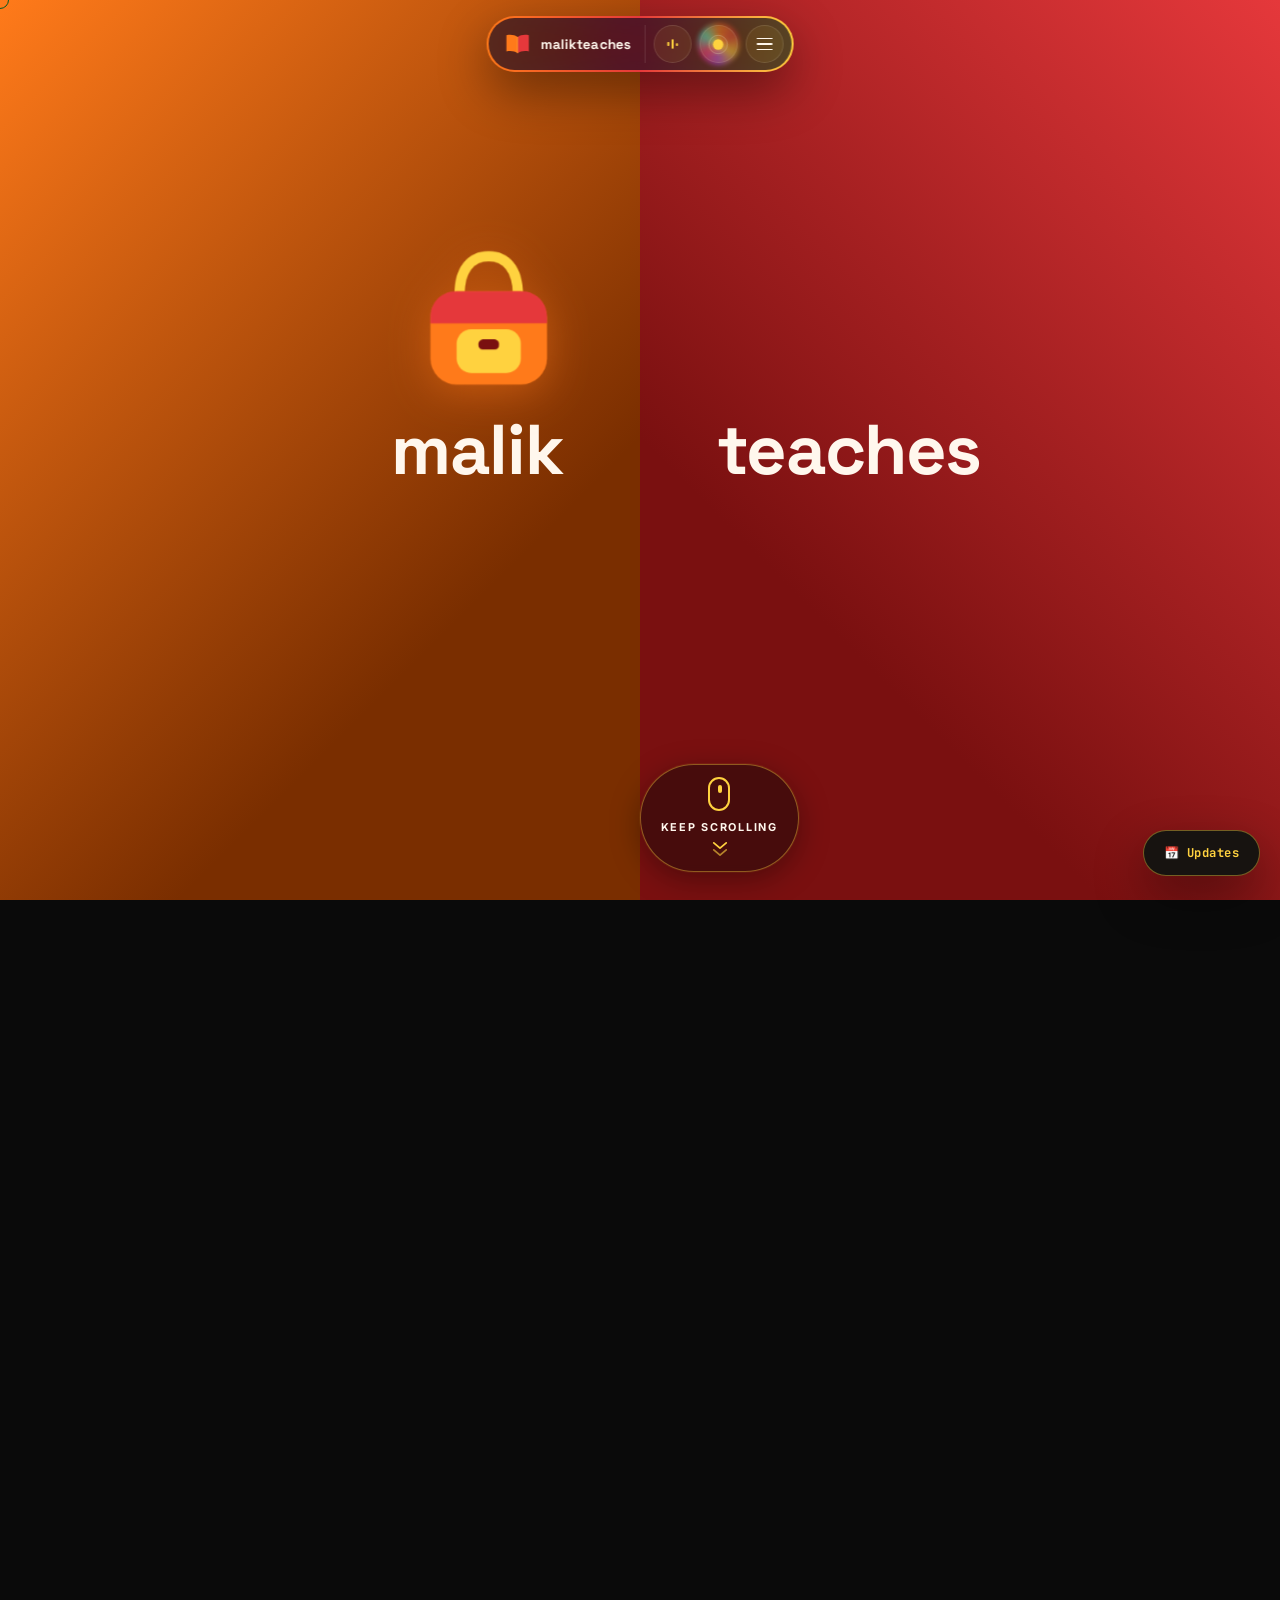
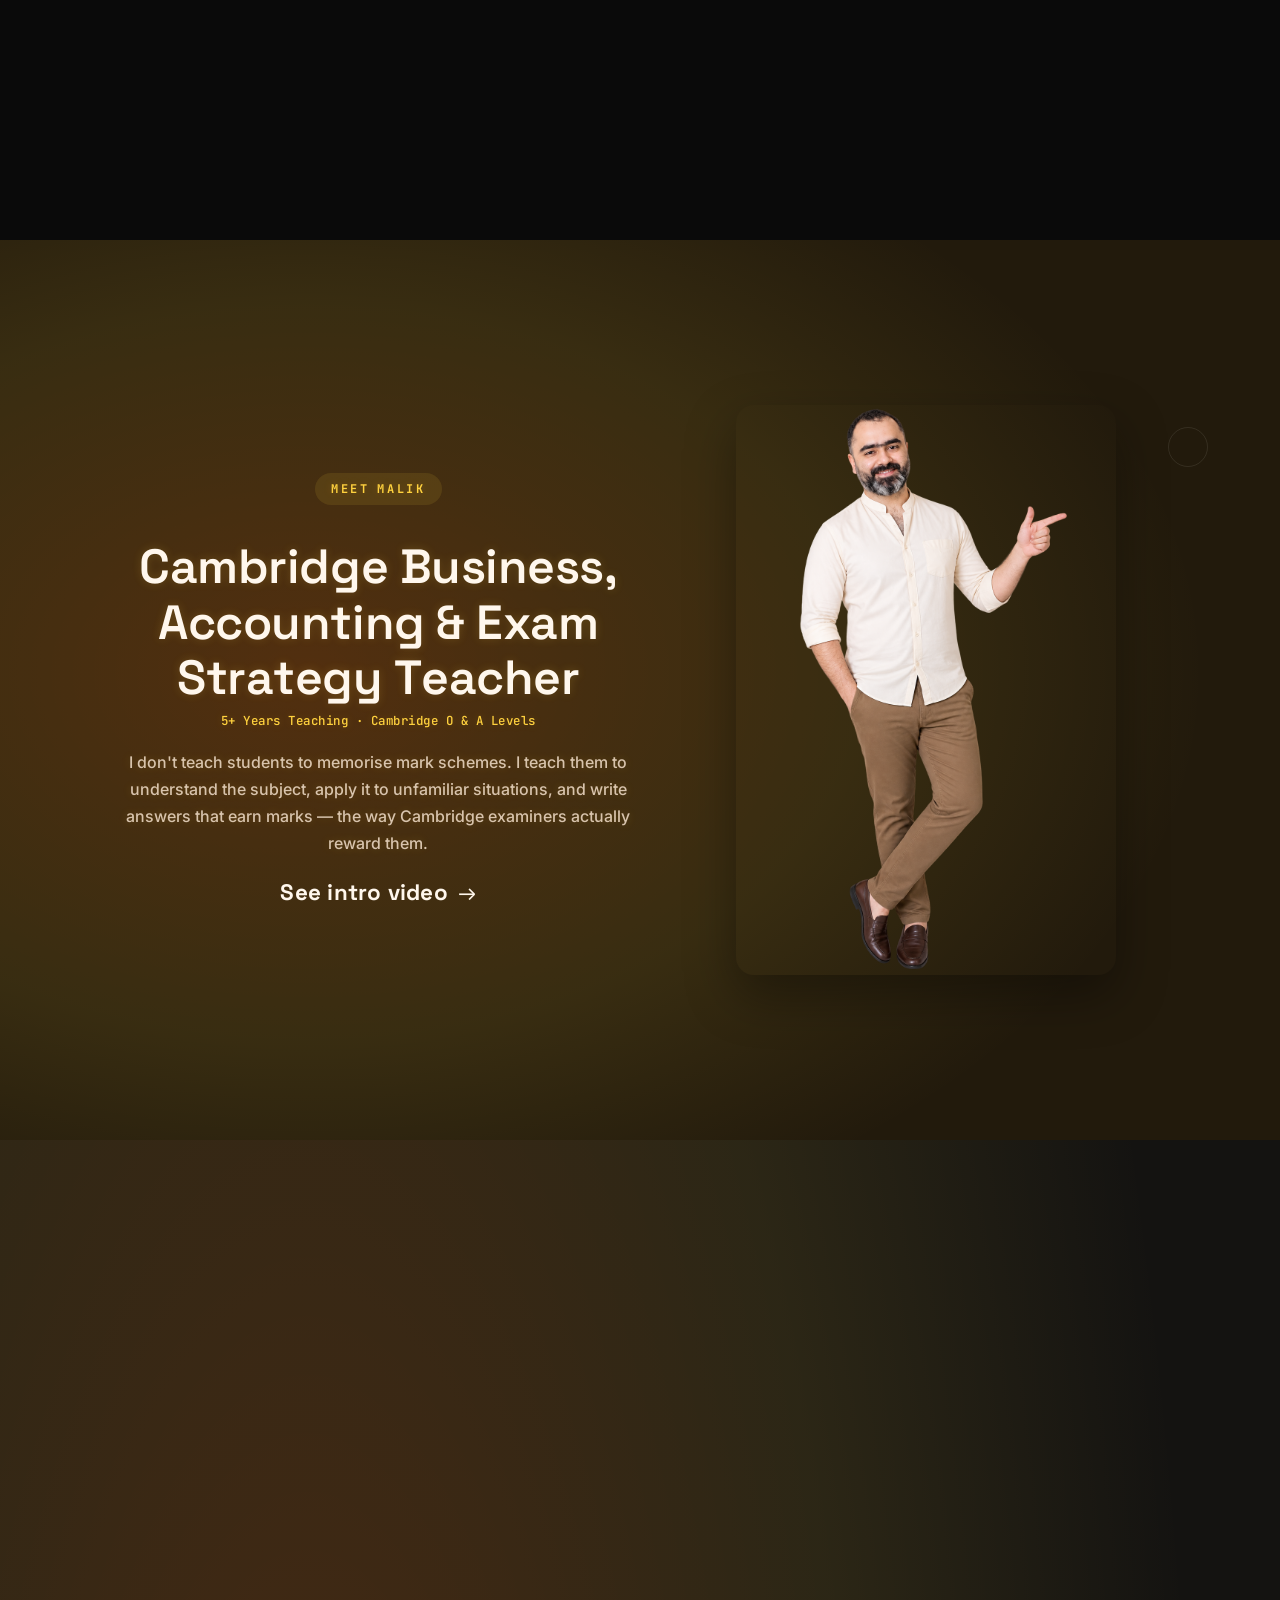
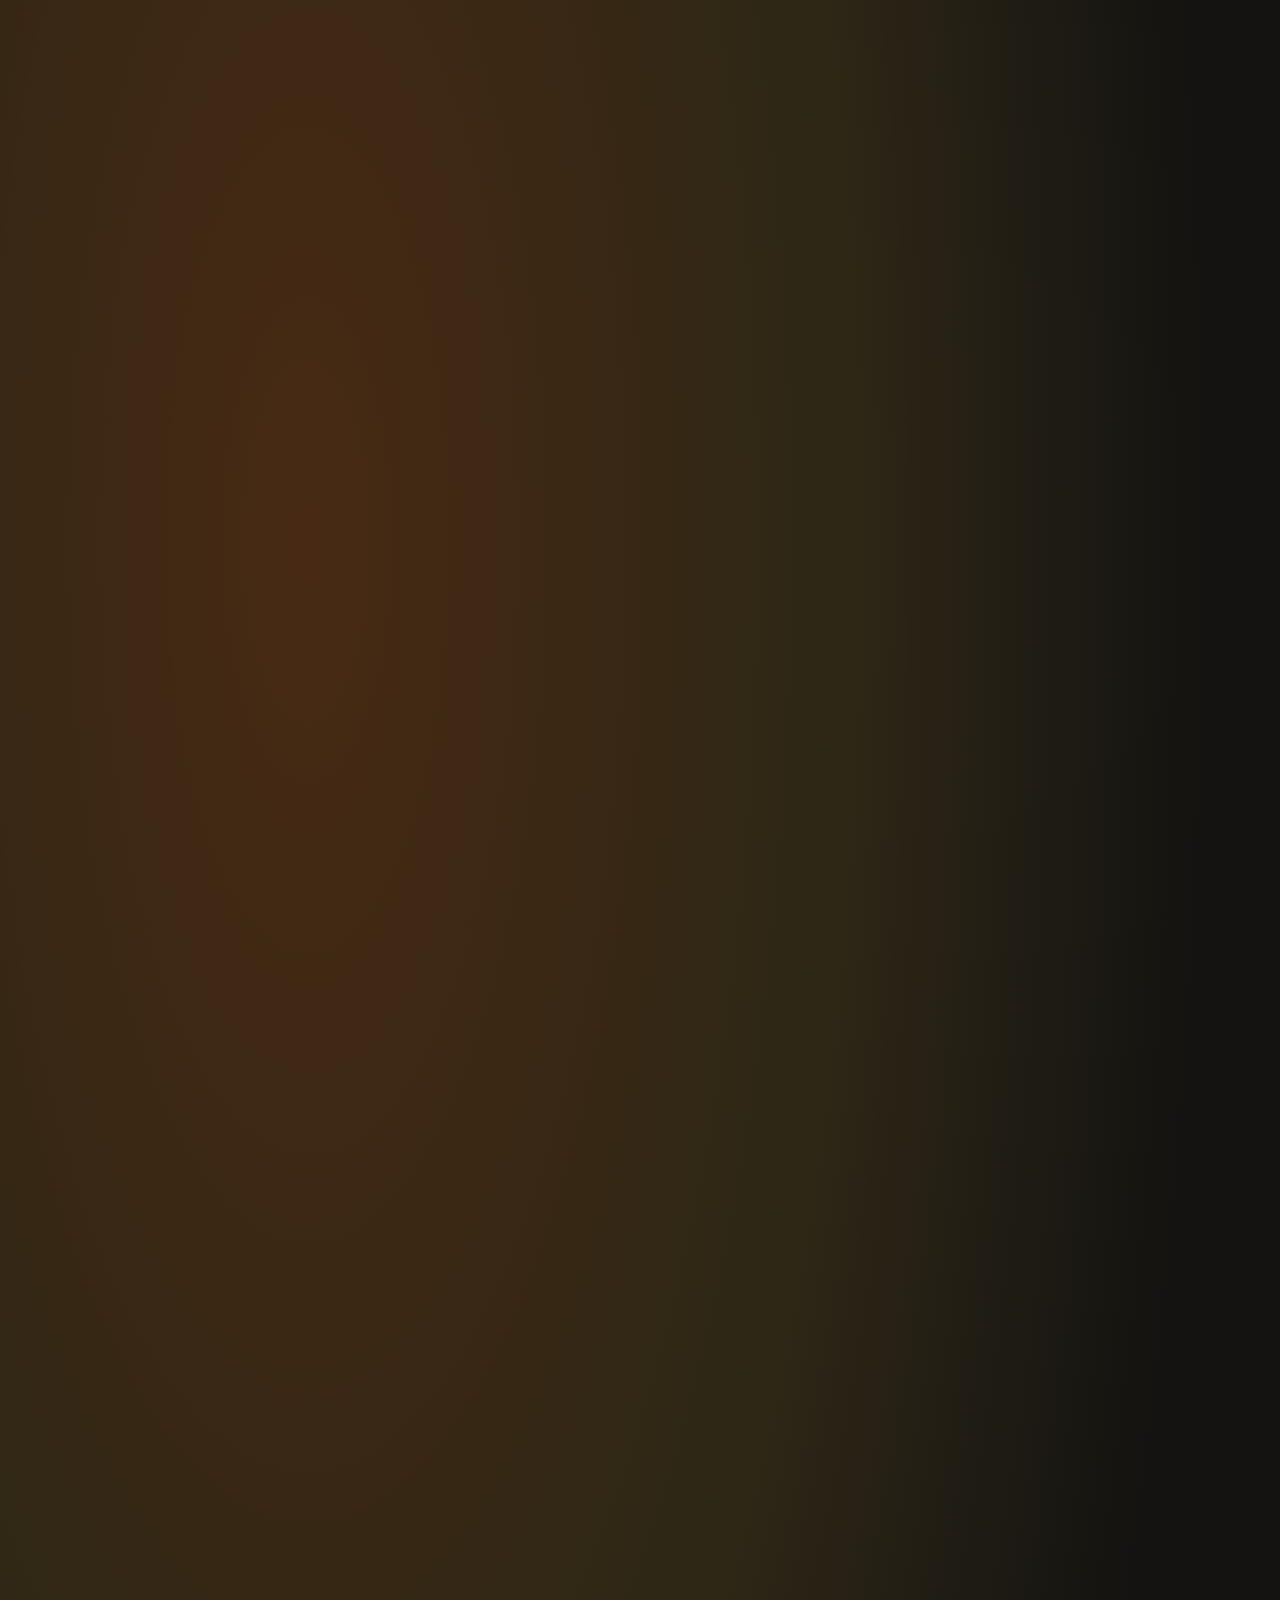
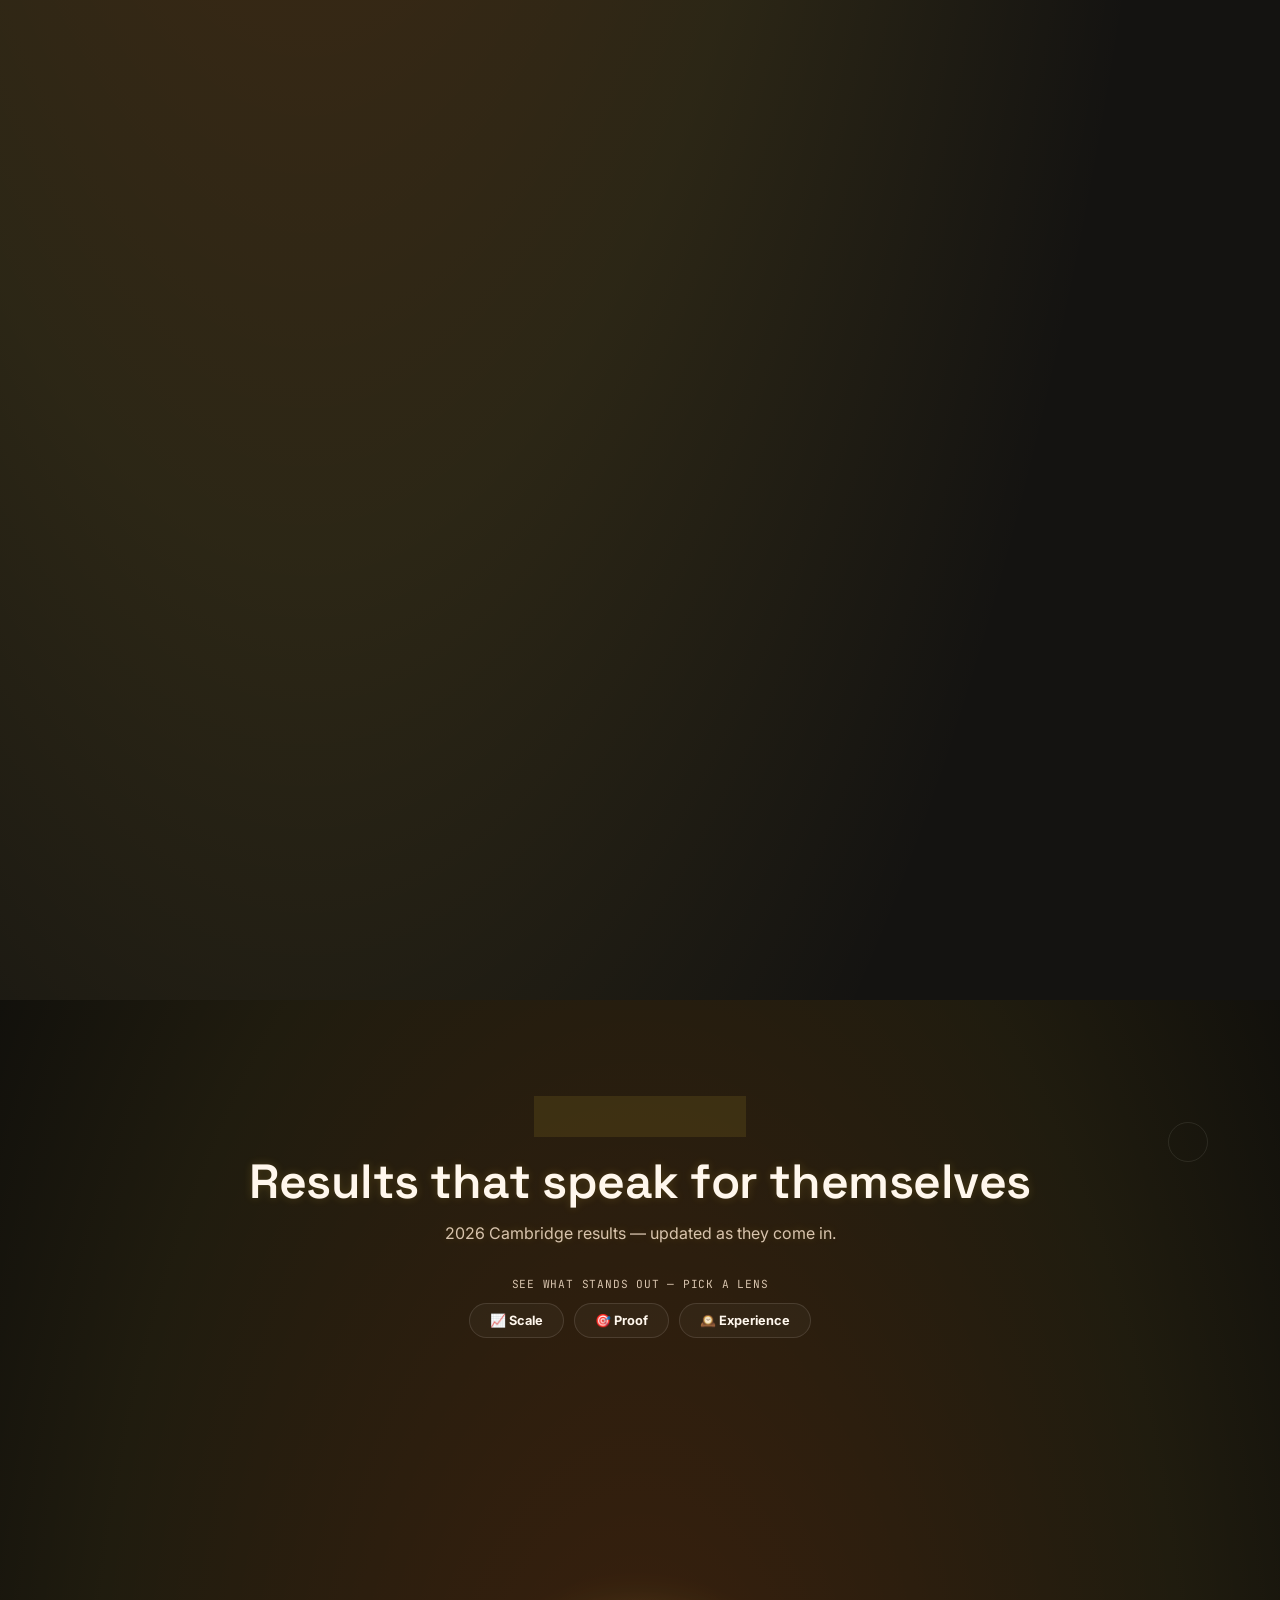
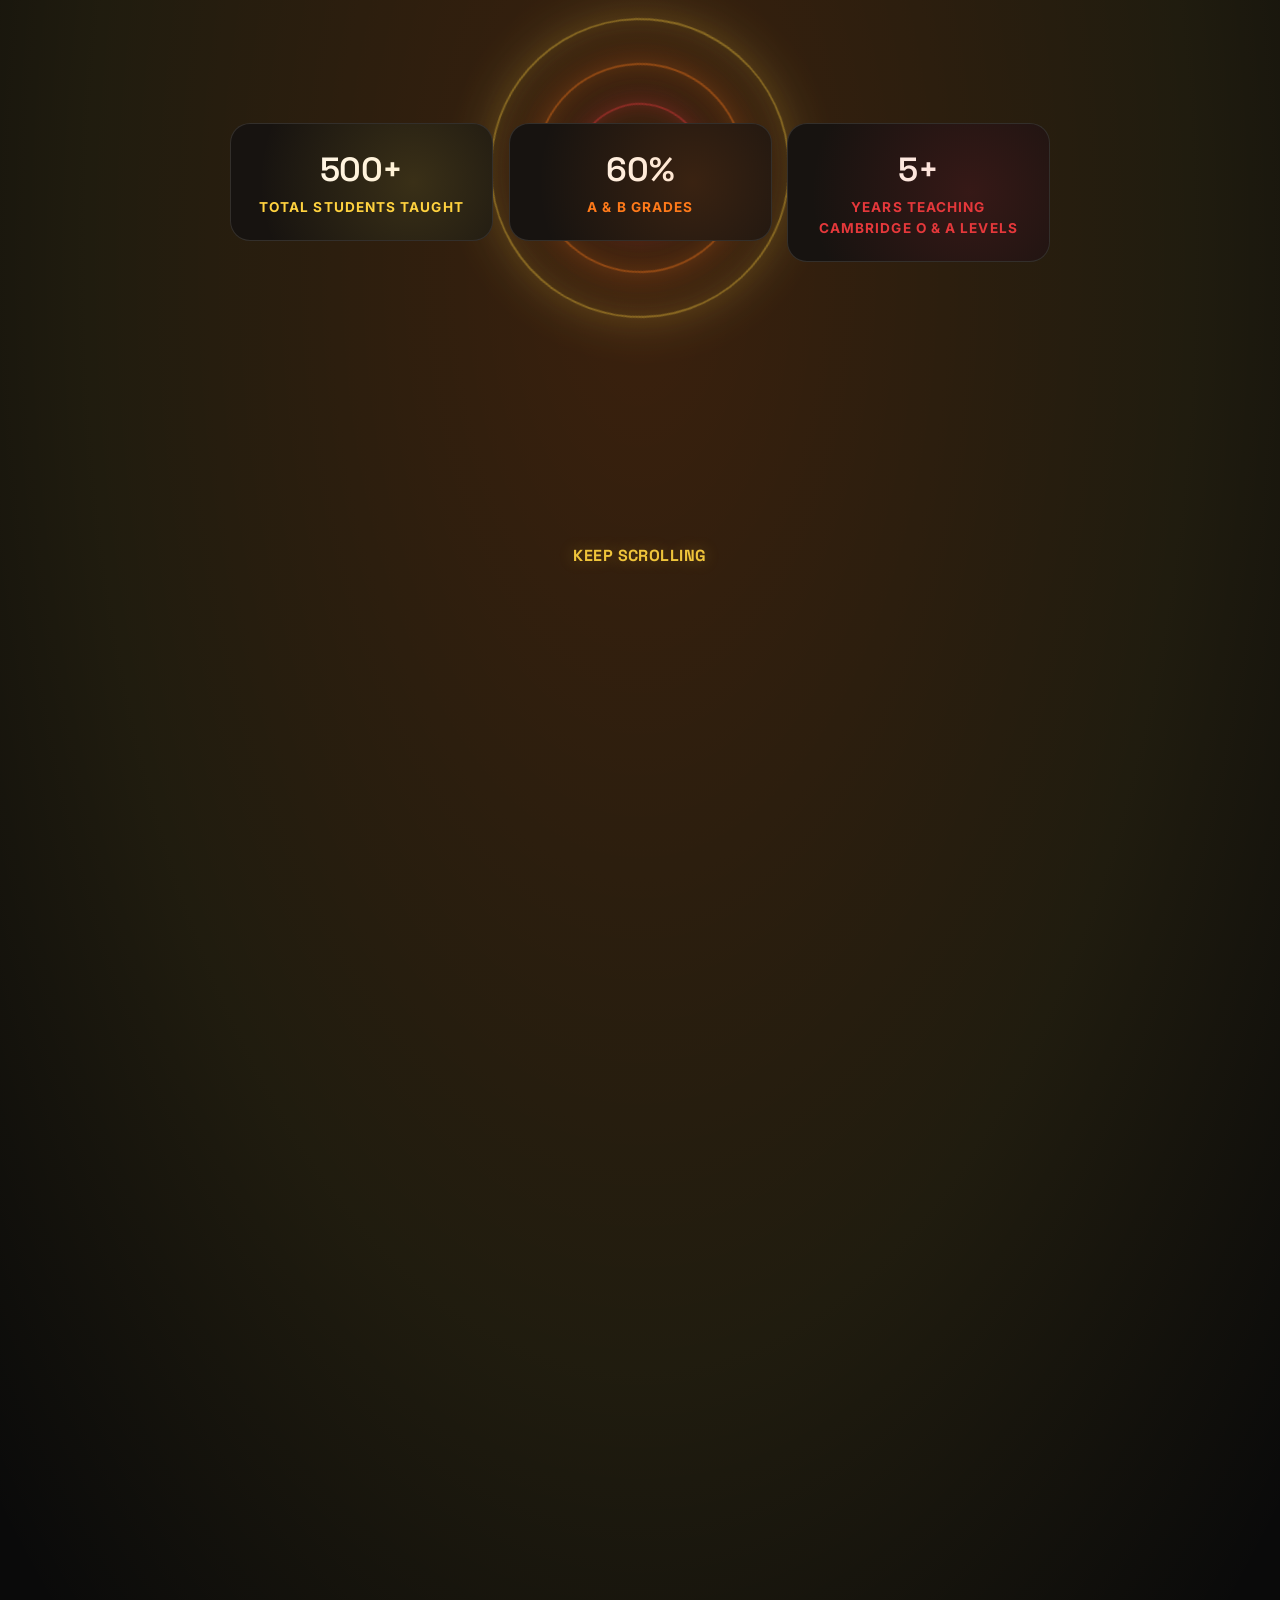
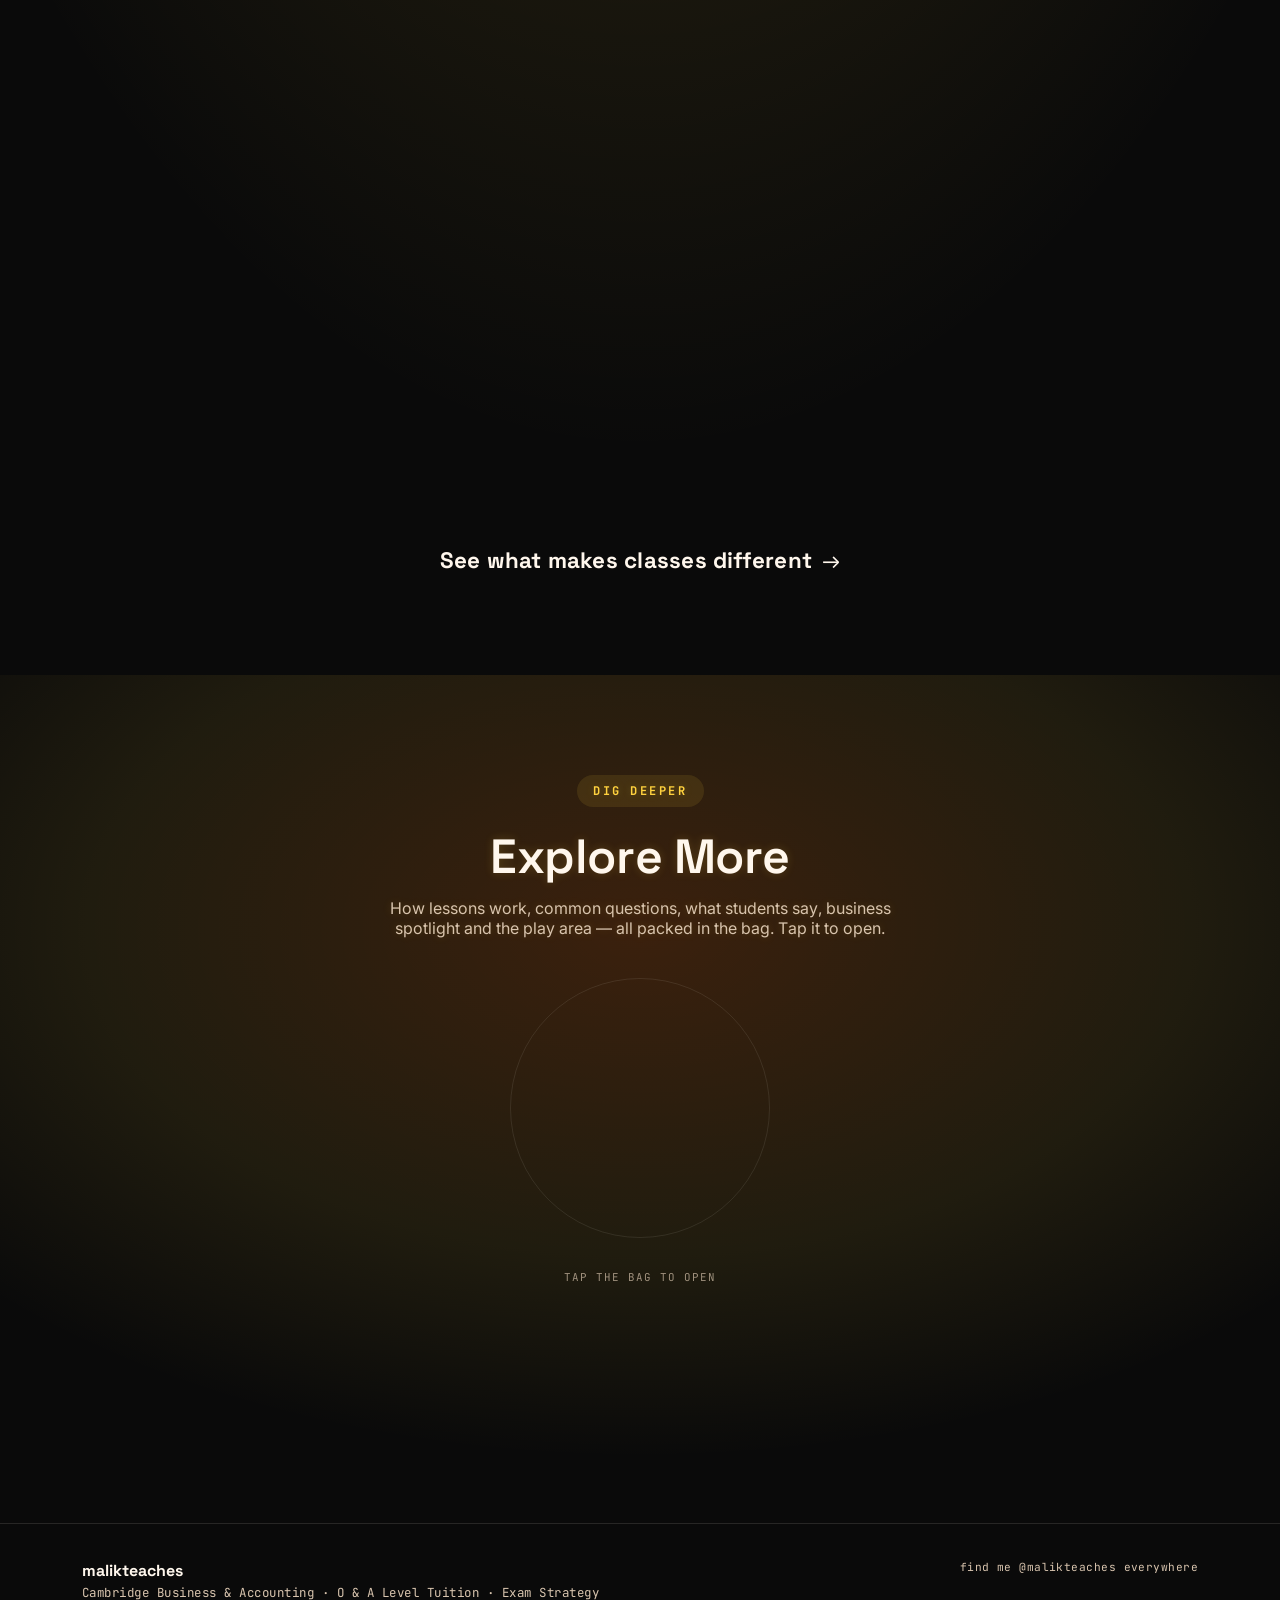
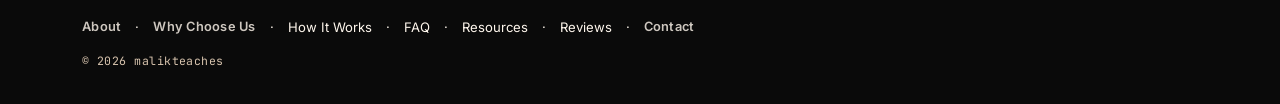
<file: indexdlt.html>
<!DOCTYPE html>
<html lang="en" data-theme="amber" class="no-js">
<head>
<script>
  // apply any saved theme immediately, before first paint, to avoid a flash of the wrong theme
  (function(){
    try{
      var t = localStorage.getItem('site-theme');
      if(t === 'amber' || t === 'ivory' || t === 'neon'){
        document.documentElement.setAttribute('data-theme', t);
      }
    }catch(e){}
    document.documentElement.classList.remove('no-js');
  })();
</script>
<meta charset="UTF-8" />
<meta name="viewport" content="width=device-width, initial-scale=1.0" />

<!-- ============ PRIMARY SEO ============ -->
<title>Cambridge Business &amp; Accounting Tutor | Malik Teaches</title>
<meta name="description" content="Malik Ali teaches Cambridge O &amp; A Level Business Studies and Accounting online — taught for understanding and exam marks. Book a free trial class on WhatsApp." />
<meta name="keywords" content="Cambridge Business tutor, O Level Business Studies, A Level Business Studies tutor, IGCSE Accounting tutor, O Level Accounting, A Level Accounting online classes, business studies tuition, malikteaches" />
<meta name="author" content="Malik Ali" />
<meta name="robots" content="index, follow, max-image-preview:large" />
<meta name="googlebot" content="index, follow" />
<meta name="theme-color" content="#0A0A0A" />
<link rel="canonical" href="https://malikteaches.com/" />

<!-- ============ OPEN GRAPH / FACEBOOK ============ -->
<meta property="og:type" content="website" />
<meta property="og:site_name" content="Malik Teaches" />
<meta property="og:title" content="Cambridge Business & Accounting Tutor | Malik Teaches" />
<meta property="og:description" content="O Level (IGCSE) &amp; A Level Business Studies and Accounting, taught for understanding and exam marks — not just memorised mark schemes. Book a free trial class." />
<meta property="og:url" content="https://malikteaches.com/" />
<meta property="og:image" content="https://malikteaches.com/assets/og-cover.jpg" />
<meta property="og:image:width" content="1200" />
<meta property="og:image:height" content="630" />
<meta property="og:image:alt" content="Malik Teaches — Cambridge Business Studies and Accounting" />
<meta property="og:locale" content="en_US" />

<!-- ============ TWITTER CARD ============ -->
<meta name="twitter:card" content="summary_large_image" />
<meta name="twitter:title" content="Cambridge Business & Accounting Tutor | Malik Teaches" />
<meta name="twitter:description" content="O Level (IGCSE) &amp; A Level Business Studies and Accounting, taught for understanding and exam marks — not just memorised mark schemes." />
<meta name="twitter:image" content="https://malikteaches.com/assets/og-cover.jpg" />
<meta name="twitter:image:alt" content="Malik Teaches — Cambridge Business Studies and Accounting" />

<!-- ============ ICONS ============ -->
<!-- Drop matching files in an "assets" folder next to this HTML file, or update the paths below -->
<link rel="icon" href="/favicon.ico" sizes="any" />
<link rel="icon" href="/assets/favicon.svg" type="image/svg+xml" />
<link rel="apple-touch-icon" href="/assets/apple-touch-icon.png" />
<link rel="manifest" href="/site.webmanifest" />

<!-- ============ STRUCTURED DATA (JSON-LD) ============ -->
<script type="application/ld+json">
{
  "@context": "https://schema.org",
  "@type": "Person",
  "name": "Malik Ali",
  "url": "https://malikteaches.com/",
  "jobTitle": "Cambridge Business Studies and Accounting Teacher",
  "description": "Teaches Cambridge O Level (IGCSE) and A Level Business Studies and Accounting.",
  "sameAs": [
    "https://www.instagram.com/malikteaches?utm_source=qr&igsh=aTh0aHhuZWY2ZmE=",
    "https://www.youtube.com/@malikteaches",
    "https://www.tiktok.com/@malik.teaches",
    "https://www.linkedin.com/in/malikteaches"
  ],
  "knowsAbout": ["Business Studies", "Accounting", "IGCSE", "A Levels", "Cambridge Assessment International Education"]
}
</script>
<script type="application/ld+json">
{
  "@context": "https://schema.org",
  "@type": "EducationalOrganization",
  "name": "Malik Teaches",
  "url": "https://malikteaches.com/",
  "description": "Online tuition for Cambridge O Level (IGCSE) and A Level Business Studies and Accounting.",
  "founder": {
    "@type": "Person",
    "name": "Malik Ali"
  },
  "sameAs": [
    "https://www.instagram.com/malikteaches?utm_source=qr&igsh=aTh0aHhuZWY2ZmE=",
    "https://www.youtube.com/@malikteaches",
    "https://www.tiktok.com/@malik.teaches",
    "https://www.linkedin.com/in/malikteaches"
  ],
  "hasCourse": [
    {
      "@type": "Course",
      "name": "O Level (IGCSE) Business Studies",
      "provider": { "@type": "Person", "name": "Malik Ali" }
    },
    {
      "@type": "Course",
      "name": "A Level Business Studies",
      "provider": { "@type": "Person", "name": "Malik Ali" }
    },
    {
      "@type": "Course",
      "name": "O & A Level Accounting",
      "provider": { "@type": "Person", "name": "Malik Ali" }
    }
  ],
  "areaServed": { "@type": "Place", "name": "Worldwide (online)" },
  "availableChannel": {
    "@type": "ServiceChannel",
    "serviceUrl": "https://wa.me/923016777449",
    "servicePhone": "+923016777449",
    "availableLanguage": ["English", "Urdu"]
  }
}
</script>

<!-- FAQPage schema — mirrors the visible FAQ drawer content on this page word-for-word.
     This is the single most effective structured-data block for getting picked up in
     AI answer engines (ChatGPT, Claude, Perplexity, Google AI Overviews) as well as
     classic Google FAQ rich results, because it hands the exact question/answer pairs
     to any crawler or model reading the page. Keep this in sync if the FAQ drawer text changes. -->
<script type="application/ld+json">
{
  "@context": "https://schema.org",
  "@type": "FAQPage",
  "mainEntity": [
    {
      "@type": "Question",
      "name": "Do you teach O Levels or IGCSE?",
      "acceptedAnswer": {
        "@type": "Answer",
        "text": "Yes — Malik Teaches offers O Level and IGCSE-equivalent Business Studies, alongside A Level."
      }
    },
    {
      "@type": "Question",
      "name": "Which Cambridge specifications does Malik Ali teach?",
      "acceptedAnswer": {
        "@type": "Answer",
        "text": "Business Studies at O Level and A Level, and Accounting at A Level, for the Cambridge Assessment International Education (CAIE) syllabus."
      }
    },
    {
      "@type": "Question",
      "name": "Are Malik Teaches classes online or in person?",
      "acceptedAnswer": {
        "@type": "Answer",
        "text": "Classes are live and online, so students anywhere in the world can join."
      }
    },
    {
      "@type": "Question",
      "name": "How many students are in a Malik Teaches class?",
      "acceptedAnswer": {
        "@type": "Answer",
        "text": "Classes are kept small so every student gets individual attention."
      }
    },
    {
      "@type": "Question",
      "name": "Does Malik Ali provide notes and past papers?",
      "acceptedAnswer": {
        "@type": "Answer",
        "text": "Yes — students receive structured notes plus regular past-paper and exam-style practice."
      }
    },
    {
      "@type": "Question",
      "name": "What happens in the free trial class at Malik Teaches?",
      "acceptedAnswer": {
        "@type": "Answer",
        "text": "The free trial is a real lesson, so prospective students can see the teaching style before committing. It can be booked on WhatsApp at wa.me/923016777449."
      }
    },
    {
      "@type": "Question",
      "name": "Who is Malik Ali and what is Malik Teaches?",
      "acceptedAnswer": {
        "@type": "Answer",
        "text": "Malik Ali is a Cambridge Business Studies, Accounting, and exam-strategy teacher who runs Malik Teaches, an online tutoring service for Cambridge O Level (IGCSE) and A Level Business Studies and Accounting, plus PSX (Pakistan Stock Exchange) stock market training."
      }
    }
  ]
}
</script>

<link rel="preconnect" href="https://fonts.googleapis.com">
<link rel="preconnect" href="https://fonts.gstatic.com" crossorigin>
<link href="https://fonts.googleapis.com/css2?family=Space+Grotesk:wght@400;500;600;700&family=Inter:wght@400;500;600;700;800&family=JetBrains+Mono:wght@400;500&family=Playfair+Display:wght@500;600;700;800&family=Orbitron:wght@500;600;700;800;900&family=Share+Tech+Mono&display=swap" rel="stylesheet">
<style>
  :root{
    /* ---- Amber Noir (default theme) ---- */
    --ink:#0A0A0A;
    --ink-2:#171310;
    --paper:#FFF7ED;
    --paper-dim:#D8C4AE;
    --violet:#FF7A1A;
    --pink:#E5383B;
    --yellow:#FFD23F;
    --violet-rgb:255,122,26;
    --pink-rgb:229,56,59;
    --yellow-rgb:255,210,63;
    --line: rgba(255,247,237,0.12);
    --panel-shade-a:#7A2E00;
    --panel-shade-b:#7A1010;
    --meet-bg-1:#141311;
    --meet-bg-2:#221a0c;
    --meet-bg-3:#241b0d;
    --header-overlay: rgba(16,11,36,0.7);
    --overlay-strong: rgba(6,4,14,0.86);
    --font-heading:'Space Grotesk', sans-serif;
    --font-mono:'JetBrains Mono', monospace;
    --heading-weight:600;
    --heading-tracking:-0.01em;
    --ease: cubic-bezier(.16,.8,.24,1);
    --dur-s: 0.4s;
    --dur-m: 0.9s;
    --dur-l: 1.6s;
    --theme-dur: 0.7s;
  }

  /* ---- Ivory Light theme: warm editorial, serif headings, deep ink text.
     Deliberately off the amber hue wheel — teal / terracotta / antique gold —
     so it reads as its own theme rather than "amber, but light". ---- */
  html[data-theme="ivory"]{
    --ink:#FAF6EE;
    --ink-2:#F1E7D6;
    --paper:#171008;
    --paper-dim:#5C4C39;
    --violet:#128C77;
    --pink:#D14F14;
    --yellow:#A6790A;
    --violet-rgb:18,140,119;
    --pink-rgb:209,79,20;
    --yellow-rgb:166,121,10;
    --line: rgba(23,16,8,0.14);
    --panel-shade-a:#0B4A3F;
    --panel-shade-b:#6E230A;
    --meet-bg-1:#F4EFE4;
    --meet-bg-2:#ECE7D2;
    --meet-bg-3:#DCE6DA;
    --header-overlay: rgba(250,246,238,0.8);
    --overlay-strong: rgba(23,16,8,0.6);
    --font-heading:'Playfair Display', serif;
    --font-mono:'JetBrains Mono', monospace;
    --heading-weight:700;
    --heading-tracking:0em;
  }

  /* ---- Neon Pulse theme: near-black canvas, crisp white text, saturated cyberpunk accents ---- */
  html[data-theme="neon"]{
    --ink:#040108;
    --ink-2:#0E0620;
    --paper:#FDFBFF;
    --paper-dim:#9C8FD6;
    --violet:#C724FF;
    --pink:#FF1970;
    --yellow:#00FFD1;
    --violet-rgb:199,36,255;
    --pink-rgb:255,25,112;
    --yellow-rgb:0,255,209;
    --line: rgba(199,36,255,0.4);
    --panel-shade-a:#3d0a5c;
    --panel-shade-b:#5c0a2e;
    --meet-bg-1:#080414;
    --meet-bg-2:#0F0824;
    --meet-bg-3:#150A2E;
    --header-overlay: rgba(14,6,32,0.82);
    --overlay-strong: rgba(4,1,8,0.92);
    --font-heading:'Orbitron', sans-serif;
    --font-mono:'Share Tech Mono', 'JetBrains Mono', monospace;
    --heading-weight:700;
    --heading-tracking:0.02em;
  }

  /* smooth cross-fade of the site "canvas" whenever the theme is switched — scoped to
     surface/chrome elements only, so scroll-driven and hover animations are left untouched */
  body, header, .box-left, .box-right, .video-lightbox-close, nav a,
  .eyebrow, .split-section, .card, .qual-card, .timeline-header, .grade-marker{
    transition: background var(--theme-dur) var(--ease), background-color var(--theme-dur) var(--ease),
                color var(--theme-dur) var(--ease), border-color var(--theme-dur) var(--ease);
  }

  *{box-sizing:border-box; margin:0; padding:0;}
  html{scroll-behavior:smooth;}
  body{
    background:var(--ink);
    color:var(--paper);
    font-family:'Inter', sans-serif;
    overflow-x:hidden;
    cursor:none;
  }
  body.is-loading{ overflow:hidden; height:100vh; }

  /* ---------- loading screen: logo breathing on black ---------- */
  #loadingScreen{
    position:fixed; inset:0; z-index:10000;
    background:var(--ink);
    display:flex; align-items:center; justify-content:center;
    transition:opacity 0.7s var(--ease), visibility 0.7s var(--ease);
  }
  #loadingScreen.is-hidden{ opacity:0; visibility:hidden; pointer-events:none; }
  #loadingScreen .loader-mark{
    width:96px; height:96px;
    animation: breathe 2.2s ease-in-out infinite;
  }
  #loadingScreen .loader-mark svg{ width:100%; height:100%; display:block; }
  @keyframes breathe{
    0%, 100%{ opacity:0.25; transform:scale(0.88); filter:drop-shadow(0 0 0 rgba(var(--violet-rgb),0)); }
    50%{ opacity:1; transform:scale(1.05); filter:drop-shadow(0 10px 26px rgba(var(--violet-rgb),0.45)); }
  }
  #loadingScreen .loader-label{
    position:absolute; bottom:14%; left:50%; transform:translateX(-50%);
    font-family:var(--font-mono), monospace; font-size:0.7rem; letter-spacing:0.22em; text-transform:uppercase;
    color:var(--paper); opacity:0.5;
    animation: breathe-label 2.2s ease-in-out infinite;
  }
  @keyframes breathe-label{ 0%,100%{ opacity:0.25; } 50%{ opacity:0.65; } }
  @media (prefers-reduced-motion: reduce){
    #loadingScreen .loader-mark, #loadingScreen .loader-label{ animation:none; opacity:1; }
  }
  ::selection{ background:var(--yellow); color:var(--ink); }

  /* visually hidden but readable by search engines and screen readers */
  .sr-only{
    position:absolute; width:1px; height:1px; padding:0; margin:-1px;
    overflow:hidden; clip:rect(0,0,0,0); white-space:nowrap; border:0;
  }

  /* skip link: off-screen until keyboard-focused, then pinned to the top so anyone
     tabbing through the page (or using a screen reader) can bypass the animated
     header/hero and land straight on the real content */
  .skip-link{
    position:absolute; top:-60px; left:12px; z-index:1000;
    background:var(--yellow); color:var(--ink); font-weight:700; font-size:0.85rem;
    padding:12px 20px; border-radius:10px; text-decoration:none;
    transition:top 0.2s var(--ease);
  }
  .skip-link:focus{ top:12px; }

  h1,h2,h3{
    font-family:var(--font-heading), sans-serif; font-weight:var(--heading-weight); letter-spacing:var(--heading-tracking);
    transition: font-weight var(--theme-dur) var(--ease), letter-spacing var(--theme-dur) var(--ease), color var(--theme-dur) var(--ease);
  }
  /* fluid default so any h2 that doesn't get a section-specific size (e.g. "Results that
     speak for themselves", "Explore More") still scales with the viewport like the rest
     of the page's headings, instead of falling back to a fixed browser default */
  h2{ font-size:clamp(1.9rem, 4.6vw, 3rem); line-height:1.15; }
  .mono{ font-family:var(--font-mono), monospace; letter-spacing:0.04em; transition:color var(--theme-dur) var(--ease); }
  a{ color:inherit; text-decoration:none; }
  .footer-link-btn{ background:transparent; border:0; padding:0; font:inherit; color:inherit; cursor:pointer; }
  .footer-link-btn:hover{ text-decoration:underline; }

  /* ---------- custom cursor ---------- */
  .cursor{
    position:fixed; top:0; left:0; width:18px; height:18px;
    border-radius:50%; border:1px solid var(--yellow);
    pointer-events:none; z-index:9999; transform:translate(-50%,-50%);
    transition: width var(--dur-s) var(--ease), height var(--dur-s) var(--ease), background var(--dur-s) var(--ease), border-color var(--dur-s) var(--ease);
    mix-blend-mode:difference;
  }
  .cursor.hover{ width:52px; height:52px; background:var(--yellow); border-color:var(--yellow); }
  @media (hover:none), (pointer:coarse){ .cursor{ display:none; } body{ cursor:auto; } }

  /* ---------- glowing word trail ---------- */
  .cursor-word{
    position:fixed; top:0; left:0; z-index:9998;
    transform:translate(-50%,-50%);
    pointer-events:none;
    font-family:var(--font-heading), sans-serif;
    font-weight:600;
    font-size:0.95rem;
    letter-spacing:0.01em;
    color:var(--yellow);
    text-shadow:
      0 0 6px rgba(var(--yellow-rgb),0.9),
      0 0 16px rgba(var(--violet-rgb),0.7),
      0 0 30px rgba(var(--violet-rgb),0.4);
    white-space:nowrap;
    opacity:0;
    animation: word-trail-fade 2.8s var(--ease) forwards;
  }
  @keyframes word-trail-fade{
    0%{ opacity:0; filter:blur(0px); transform:translate(-50%,-50%) scale(1); }
    12%{ opacity:1; }
    55%{ opacity:1; filter:blur(0px); transform:translate(-50%,-52%) scale(1); }
    100%{ opacity:0; filter:blur(4px); transform:translate(-50%,-66%) scale(0.85); }
  }
  @media (prefers-reduced-motion: reduce){ .cursor-word{ display:none; } }

  .wrap{ max-width:1180px; margin:0 auto; padding:0 32px; }
  section{ position:relative; }

  /* ---------- nav ---------- */
  header{
    position:fixed; top:0; left:0; width:100%; z-index:500;
    display:flex; align-items:center; justify-content:space-between;
    padding:22px 32px; backdrop-filter: blur(8px);
    background:linear-gradient(180deg, var(--header-overlay), transparent);
  }
  nav ul{ display:flex; gap:34px; list-style:none; }
  nav a{ font-size:0.8rem; font-weight:600; letter-spacing:0.02em; opacity:0.8; position:relative; }
  nav a::after{
    content:""; position:absolute; left:0; bottom:-6px; width:0; height:2px; background:var(--yellow); border-radius:2px;
    transition:width var(--dur-s) var(--ease);
  }
  nav a:hover::after{ width:100%; }
  nav a:hover{ opacity:1; }

  /* ---------- floating book mascot / logo (single instance, flies between landing spots) ---------- */
  /* Position is fixed to the viewport at all times; JS recomputes ONE transform
     (translate + scale + rotate) every scroll frame, so the book stays glued to the
     scrollbar with no CSS-transition handoffs, jumps, or race conditions. */
  #floatingBook{
    position:fixed; top:0; left:0; z-index:850; width:92px; height:92px;
    transform:translate(-50%,-50%); pointer-events:auto; cursor:pointer; will-change:transform;
    filter:drop-shadow(0 8px 20px rgba(var(--violet-rgb),0.45));
    transition:filter var(--dur-m) var(--ease);
  }
  #floatingBook.is-flying{ filter:drop-shadow(0 16px 34px rgba(var(--violet-rgb),0.65)); }
  #floatingBook.just-landed{ animation: land-pop 0.6s cubic-bezier(0.34,1.56,0.64,1); }
  @keyframes land-pop{ 0%{ filter:drop-shadow(0 8px 20px rgba(var(--violet-rgb),0.45)); } 40%{ filter:drop-shadow(0 22px 46px rgba(var(--violet-rgb),0.75)); } 100%{ filter:drop-shadow(0 8px 20px rgba(var(--violet-rgb),0.45)); } }
  #floatingBook svg{ width:100%; height:100%; animation: bob 3.2s ease-in-out infinite; display:block; }
  #floatingBook.is-flying svg{ animation:none; }
  @keyframes bob{ 0%,100%{ transform:translateY(0) rotate(-3deg); } 50%{ transform:translateY(-14px) rotate(3deg); } }
  .book-page{ transform-origin:60px 55px; animation: flip 2.6s ease-in-out infinite; }
  @keyframes flip{ 0%,100%{ transform:rotateY(0deg); } 50%{ transform:rotateY(35deg); } }

  /* ---------- Explore section: the floating book "packs up" into a school bag ----------
     Both icons always exist in the DOM; only one is shown at a time. The size bump and
     pop-in live on the .bag-icon-wrap span, not on the <svg> itself or on #floatingBook —
     the svg already carries the persistent "bob" animation above, and #floatingBook's own
     transform is recomputed by JS every scroll frame, so animating either of those same
     properties here would fight them. */
  #floatingBook .bag-icon-wrap{ display:none; position:absolute; inset:-42%; }
  #floatingBook.is-bag .book-icon{ display:none; }
  #floatingBook.is-bag .bag-icon-wrap{ display:block; }
  #floatingBook.is-bag.bag-pop .bag-icon-wrap{ animation: bag-pop-in 0.55s cubic-bezier(0.34,1.56,0.64,1); }
  @keyframes bag-pop-in{
    0%{ transform:scale(0.5) rotate(-14deg); opacity:0; }
    60%{ transform:scale(1.12) rotate(6deg); opacity:1; }
    100%{ transform:scale(1) rotate(0deg); opacity:1; }
  }


  /* landing anchors: dormant until the book arrives, then wake up and stay gently "breathing"
     for the rest of the visit — visually, the book hands its energy over to the circle (and
     the whole section) the instant it lands. */
  .book-landing-circle{ pointer-events:none; position:relative; }

  /* the label below the circle is the clickable trigger now — not the circle
     graphic itself, which stays purely decorative. Only resets button chrome here;
     typography/spacing come from the shared .circle-label rule below so buttons and
     the one plain-span label (Comments, non-interactive) look identical. */
  button.circle-label{
    position:relative; background:none; border:0; padding:0; cursor:pointer;
    transition:transform var(--dur-s) var(--ease), color var(--dur-s) var(--ease);
  }
  button.circle-label:hover{ transform:scale(1.05); color:var(--yellow); }
  button.circle-label:focus-visible{ outline:2px solid var(--yellow); outline-offset:6px; border-radius:6px; }
  /* same underline used on every other text-trigger clickable (Play Area, More ways to
     reach me, etc.) — scales in from the left on hover */
  button.circle-label::after{
    content:""; position:absolute; left:0; right:0; bottom:-8px; height:2px; border-radius:2px;
    background:linear-gradient(90deg, var(--yellow), var(--pink));
    transform:scaleX(0); transform-origin:left; transition:transform 0.4s var(--ease);
  }
  button.circle-label:hover::after{ transform:scaleX(1); }

  /* same arrow-slide affordance used on text-trigger buttons elsewhere (e.g. Play
     Area's "Open play area →") — signals clickability by sliding right on hover. */
  .circle-label:hover .text-trigger-arrow{ transform:translateX(5px); }

  .book-landing-circle::before{ /* faint dormant ring, hints where the book will land */
    content:""; position:absolute; inset:0; border-radius:50%;
    border:1px solid rgba(255,247,237,0.09);
    transition:border-color 0.6s var(--ease);
  }
  .book-landing-circle::after{ /* the "energy" glow disc — invisible until awake */
    content:""; position:absolute; inset:6%; border-radius:50%;
    background:radial-gradient(circle, rgba(var(--yellow-rgb),0.55), rgba(var(--violet-rgb),0.26) 46%, transparent 72%);
    opacity:0; transform:scale(0.7);
    transition:opacity 0.7s var(--ease), transform 0.7s var(--ease);
  }

  .book-landing-circle.is-awake::before{
    border-color:rgba(var(--yellow-rgb),0.55);
    animation: circle-ring-breathe 3.6s ease-in-out 0.9s infinite;
  }
  .book-landing-circle.is-awake::after{
    opacity:1; transform:scale(1);
    animation: circle-glow-breathe 3.6s ease-in-out 0.9s infinite;
  }
  @keyframes circle-ring-breathe{
    0%,100%{ box-shadow:0 0 0 0 rgba(var(--yellow-rgb),0); }
    50%{ box-shadow:0 0 30px 7px rgba(var(--yellow-rgb),0.22); }
  }
  @keyframes circle-glow-breathe{
    0%,100%{ opacity:0.55; transform:scale(0.95); }
    50%{ opacity:0.95; transform:scale(1.06); }
  }

  /* ---------- label sits below its book-landing-circle ----------
     Normal document flow now (not absolutely floated above the ring) — reads as a
     caption directly under its circle, like an icon-and-label pairing. This scales
     cleanly across every circle size and text length (free to wrap on two lines if
     needed) without ever floating disconnected above the ring or overflowing a small
     circle's width. This IS the section's heading now (a matching sr-only h2 sits
     next to it for accessibility/SEO). Hidden until the book lands, then it flickers
     to life like electricity arcing through it before settling into a steady glow. */
  .circle-label{
    display:block; margin:22px auto 0; max-width:320px;
    text-align:center;
    font-family:var(--font-heading), sans-serif; font-weight:800;
    font-size:clamp(1.9rem, 4.6vw, 3.1rem);
    line-height:1.1;
    letter-spacing:0.01em;
    color:rgba(var(--yellow-rgb),0.92);
    opacity:0; filter:blur(10px);
    pointer-events:none;
  }
  button.circle-label{ pointer-events:auto; }
  .book-landing-circle.is-awake + .circle-label{
    animation: circle-text-electrify 0.9s var(--ease) forwards;
  }
  @keyframes circle-text-electrify{
    0%   { opacity:0;    filter:blur(10px) brightness(1);   text-shadow:none; }
    8%   { opacity:1;    filter:blur(2px)  brightness(3.2); text-shadow:0 0 18px rgba(var(--yellow-rgb),0.95); }
    16%  { opacity:0.25; filter:blur(6px)  brightness(0.6); text-shadow:none; }
    24%  { opacity:1;    filter:blur(0px)  brightness(2.6); text-shadow:0 0 22px rgba(var(--yellow-rgb),1); }
    33%  { opacity:0.35; filter:blur(4px)  brightness(0.7); text-shadow:none; }
    44%  { opacity:1;    filter:blur(0px)  brightness(2.1); text-shadow:0 0 16px rgba(var(--yellow-rgb),0.9); }
    60%  { opacity:0.9;  filter:blur(0px)  brightness(1.3); text-shadow:0 0 10px rgba(var(--yellow-rgb),0.6); }
    100% { opacity:1;    filter:blur(0px)  brightness(1);   text-shadow:0 0 14px rgba(var(--yellow-rgb),0.55); }
  }
  @media (prefers-reduced-motion: reduce){
    .book-landing-circle.is-awake + .circle-label{
      animation:none; opacity:1; filter:none; text-shadow:0 0 14px rgba(var(--yellow-rgb),0.55);
    }
  }

  /* one-shot flash + expanding rings, spawned in JS the instant the circle wakes */
  .circle-wake-flash{
    position:absolute; left:50%; top:50%; width:60%; height:60%; margin:-30% 0 0 -30%;
    border-radius:50%;
    background:radial-gradient(circle, rgba(255,255,255,0.95), rgba(var(--yellow-rgb),0.5) 55%, transparent 78%);
    opacity:0.95; pointer-events:none;
    animation: circle-wake-flash 0.7s ease-out forwards;
  }
  @keyframes circle-wake-flash{
    0%{ opacity:0.95; transform:scale(0.3); }
    100%{ opacity:0; transform:scale(2.1); }
  }
  .circle-wake-ring{
    position:absolute; left:50%; top:50%; width:100%; height:100%; margin:-50% 0 0 -50%;
    border-radius:50%;
    border:2px solid rgba(var(--yellow-rgb),0.75);
    opacity:0.9; pointer-events:none;
    animation: circle-wake-ring 1.15s cubic-bezier(.16,.8,.24,1) forwards;
  }
  @keyframes circle-wake-ring{
    0%{ opacity:0.9; transform:scale(0.35); }
    100%{ opacity:0; transform:scale(2.4); }
  }

  /* ---------- hero interactive stage: no circles — just breathing text.
     "Keep scrolling" breathes at dead center until the first message wakes;
     from there, each message (three questions, then "Your search ends here")
     fades in at its own random position and random size as the flying book
     reaches it, then settles into a slow, continuous breathe in place.
     Purely visual/decorative (book + background carry the motion). Random
     left/top/--rand-scale values are assigned once by JS on load/resize. ---------- */
  .hero-stage{ position:absolute; inset:0; z-index:2; pointer-events:none; }

  .hero-keep-scrolling{
    position:absolute; left:50%; top:50%; transform:translate(-50%,-50%) scale(1);
    margin:0; font-family:var(--font-heading), sans-serif; font-weight:700;
    font-size:clamp(0.95rem, 2.1vw, 1.35rem); letter-spacing:0.02em;
    color:rgba(var(--yellow-rgb),0.92); text-align:center; white-space:nowrap;
    text-shadow:0 0 16px rgba(var(--yellow-rgb),0.3);
    animation: hero-text-breathe 3.2s ease-in-out infinite;
    transition:opacity 0.6s var(--ease), filter 0.6s var(--ease);
  }
  .hero-keep-scrolling.is-hidden{
    opacity:0; filter:blur(8px); animation-play-state:paused;
  }

  .hero-orb-group{
    position:absolute; left:50%; top:50%; transform:translate(-50%,-50%);
    text-align:center; z-index:2;
  }
  .hero-orb-group.is-awake{ z-index:3; }

  /* ---------- shared "magic" text/particle primitives, used by both the hero
     stage and the Meet the Teacher reveal below. Letters inherit whatever
     color their parent element already has (yellow eyebrow, white heading,
     dim body copy, ...) rather than forcing a fixed color, so the same
     conjure-in effect works correctly wherever it's applied. ---------- */
  /* ---- redesigned "magic text" reveal ----
     The old version staggered every single letter at a fixed per-letter delay with
     no ceiling that scaled to the text length, so a normal-length headline (30-50
     letters) could take 1-2.5s just to finish cascading in, and the longest body
     copy on the page (150+ letters) took multiple seconds — that's what read as
     "slow" even though each individual letter's own animation was fast. The fix
     isn't a longer/fancier animation, it's a shorter, punchier one with a stagger
     that's capped to a small, constant WALL-CLOCK budget no matter how long the
     sentence is: every magic-text block — headline or full paragraph — is fully
     settled in well under half a second. Per-letter cost is also cut hard on
     mobile: transform + opacity only (no blur, no layered text-shadow glow),
     which is compositor-only work instead of forcing a rasterize on every frame. */
  .magic-letter{
    display:inline-block; opacity:0; color:inherit;
    transform:translateY(8px) scale(0.6) rotate(var(--lr, 0deg));
    filter:blur(3px);
  }
  @keyframes magic-letter-in{
    0%{
      opacity:0; transform:translateY(8px) scale(0.6) rotate(var(--lr, 0deg));
      filter:blur(3px); text-shadow:0 0 0 rgba(255,255,255,0);
    }
    60%{
      opacity:1; transform:translateY(-1px) scale(1.08) rotate(0deg);
      filter:blur(0); text-shadow:0 0 12px rgba(255,255,255,0.7), 0 0 20px rgba(var(--yellow-rgb),0.5);
    }
    100%{
      opacity:1; transform:translateY(0) scale(1) rotate(0deg);
      filter:blur(0); text-shadow:0 0 10px rgba(var(--yellow-rgb),0.18);
    }
  }
  /* mobile/touch: transform+opacity only (no filter, no glow) — both compositor-
     friendly and effectively free, versus the blur()+text-shadow above which forces
     a rasterize on every one of the 50-200+ letters a sentence can spawn. Same
     snappy pop-settle shape, a fraction of the paint cost. Redefining the same-named
     keyframes only takes effect inside this media query, so desktop is untouched. */
  @media (max-width:860px), (pointer:coarse){
    .magic-letter{ filter:none; transform:translateY(6px) scale(0.7) rotate(var(--lr, 0deg)); }
    @keyframes magic-letter-in{
      0%{ opacity:0; transform:translateY(6px) scale(0.7) rotate(var(--lr, 0deg)); }
      60%{ opacity:1; transform:translateY(-1px) scale(1.05) rotate(0deg); }
      100%{ opacity:1; transform:translateY(0) scale(1) rotate(0deg); }
    }
  }

  /* tiny sparks that burst outward from text (or a photo) the instant it appears —
     JS spawns a handful of these, positions the fly-out distance per-particle via
     --dx/--dy, and removes them once the animation finishes */
  .magic-sparkle{
    position:absolute; left:50%; top:50%; width:5px; height:5px; border-radius:50%;
    background:radial-gradient(circle, #fff 0%, rgba(var(--yellow-rgb),0.95) 45%, transparent 75%);
    transform:translate(-50%,-50%); opacity:0; pointer-events:none; z-index:5;
    animation: magic-sparkle-burst 0.85s ease-out forwards;
  }
  @keyframes magic-sparkle-burst{
    0%{ opacity:1; transform:translate(-50%,-50%) scale(0.4); }
    60%{ opacity:1; }
    100%{
      opacity:0;
      transform:translate(calc(-50% + var(--dx, 0px)), calc(-50% + var(--dy, 0px))) scale(1);
    }
  }

  .hero-orb-text{
    position:relative; margin:0 auto; max-width:min(60vw, 340px);
    font-family:var(--font-heading), sans-serif; font-weight:700;
    color:rgba(var(--yellow-rgb),0.95); line-height:1.28; text-align:center;
    font-size:calc(var(--hero-text-base, 1rem) * var(--rand-scale, 1));
    pointer-events:none;
  }
  .hero-orb-text-sat{ --hero-text-base: 1.02rem; }
  .hero-orb-text-main{ --hero-text-base: 1.4rem; }

  .hero-orb-group.is-awake .magic-letter{
    animation: magic-letter-in 0.45s cubic-bezier(.22,.9,.32,1.2) forwards;
    animation-delay: calc(min(var(--li, 0), 16) * 11ms);
  }
  @media (max-width:860px), (pointer:coarse){
    /* on mobile, skip the letter-by-letter cascade entirely for the hero's
       floating messages — even capped, staggering 20-40 individual spans reads
       as sluggish when it's competing with the scroll-jacked flight for the
       browser's attention. Instead the whole phrase pops in as ONE block: a
       single transform+opacity animation, no per-letter timing math, settled
       in 300ms flat regardless of how long the line is. Snappier and, with the
       little overshoot, still has personality. */
    .hero-orb-group.is-awake .magic-letter{ animation:none; opacity:1; transform:none; filter:none; }
    .hero-orb-text{ opacity:0; transform:translateY(14px) scale(0.88); }
    .hero-orb-group.is-awake .hero-orb-text{
      /* opacity is declared here as a plain (non-animated) property, not just inside
         the keyframes below, on purpose: once the reveal hands off to the continuous
         "breathing" glow (.is-breathing, added a moment later), that animation only
         touches transform/text-shadow and says nothing about opacity — so without a
         static opacity:1 surviving the handoff, the element fell back to this same
         rule's own base "opacity:0" the instant the animation swapped, and the text
         vanished right after its own reveal. This line is what keeps it on screen. */
      opacity:1;
      animation: hero-text-pop-in 0.3s cubic-bezier(.22,.9,.32,1.3) forwards;
    }
  }
  @keyframes hero-text-pop-in{
    0%{ opacity:0; transform:translateY(14px) scale(0.88); }
    65%{ opacity:1; transform:translateY(-2px) scale(1.04); }
    100%{ opacity:1; transform:translateY(0) scale(1); }
  }

  .hero-orb-group.is-breathing .hero-orb-text{
    opacity:1; /* defensive: guarantees the text stays visible through this animation
                  handoff too, on top of the fix on the is-awake rule above */
    animation: hero-text-breathe 3.6s ease-in-out infinite;
  }
  @keyframes hero-text-breathe{
    0%,100%{ transform:scale(1); text-shadow:0 0 14px rgba(var(--yellow-rgb),0.25); }
    50%{ transform:scale(1.055); text-shadow:0 0 30px rgba(var(--yellow-rgb),0.6); }
  }

  .hero-orb-cta{
    position:relative; display:inline-block; pointer-events:none; margin-top:18px;
    opacity:0; transform:translateY(10px);
    transition:opacity 0.5s var(--ease) 0.75s, transform 0.5s var(--ease) 0.75s;
    background:linear-gradient(100deg, var(--pink), var(--violet));
    color:var(--paper); padding:13px 26px; border-radius:100px; font-weight:700; font-size:0.85rem;
    white-space:nowrap;
  }
  .hero-orb-group.is-awake .hero-orb-cta{ opacity:1; transform:translateY(0); pointer-events:auto; }

  @media (prefers-reduced-motion: reduce){
    .hero-keep-scrolling,
    .hero-orb-group.is-breathing .hero-orb-text{ animation:none; }
    .magic-letter{ animation:none !important; opacity:1; transform:none; filter:none; }
    .magic-sparkle{ display:none; }
  }


  @media (max-width:860px){
    .hero-orb-text-sat{ --hero-text-base: 0.86rem; }
    .hero-orb-text-main{ --hero-text-base: 1.08rem; }
    .hero-orb-text{ max-width:74vw; }
    .hero-keep-scrolling{ font-size:clamp(0.82rem, 3.8vw, 1rem); }
    .hero-orb-cta{ font-size:0.78rem; padding:11px 20px; }
  }

  /* video lightbox overlay: fixed to the viewport, completely outside document flow.
     Holds the "Meet the Teacher" YouTube embed, opened by the circle-label button. */
  .video-lightbox{
    position:fixed; inset:0; z-index:2000; display:none;
    align-items:center; justify-content:center; padding:24px;
    background:var(--overlay-strong); backdrop-filter:blur(6px);
  }
  .video-lightbox.is-open{ display:flex; }
  .video-lightbox-inner{
    position:relative; width:min(720px, 100%);
  }
  .video-lightbox-close{
    position:absolute; top:-44px; right:0; width:34px; height:34px; border-radius:50%;
    background:var(--paper); color:var(--ink); border:none; font-size:0.9rem; cursor:pointer;
  }
  .video-frame{
    position:relative; width:100%; aspect-ratio:16/9; border-radius:20px;
    overflow:hidden; background:#000;
  }

  /* presentation lightbox: same fixed-overlay pattern as the video lightbox above, but sized
     much bigger since a slide deck needs real screen real estate to be readable. Holds the
     Google Slides embed, opened from the single Presentation ball in Explore More. */
  .ppt-lightbox{
    position:fixed; inset:0; z-index:2000; display:none;
    align-items:center; justify-content:center; padding:24px;
    background:var(--overlay-strong); backdrop-filter:blur(6px);
  }
  .ppt-lightbox.is-open{ display:flex; }
  .ppt-lightbox-inner{
    position:relative; width:min(1180px, 96vw);
  }
  .ppt-lightbox-close{
    position:absolute; top:-44px; right:0; width:34px; height:34px; border-radius:50%;
    background:var(--paper); color:var(--ink); border:none; font-size:0.9rem; cursor:pointer;
  }
  .ppt-frame{
    position:relative; width:100%; aspect-ratio:16/9.7; border-radius:20px;
    overflow:hidden; background:#000; box-shadow:0 30px 80px rgba(0,0,0,0.5);
  }
  @media (max-width:640px){
    .ppt-lightbox{ padding:14px; }
    .ppt-lightbox-close{ top:-40px; }
  }

  /* ---------- music toggle ---------- */
  #musicToggle{
    position:fixed; bottom:28px; right:28px; z-index:500; width:54px; height:54px; border-radius:50%;
    background:var(--ink-2); border:1px solid var(--line); display:flex; align-items:center; justify-content:center;
    cursor:pointer; transition:border-color var(--dur-s) var(--ease), transform var(--dur-s) var(--ease);
  }
  #musicToggle:hover{ border-color:var(--yellow); transform:scale(1.08); }
  #musicToggle svg{ width:22px; height:22px; }
  #musicToggle.is-loading{ opacity:0.5; pointer-events:none; }
  .eq-bar{ fill:var(--yellow); }
  .eq-bar.playing{ animation: eq 0.9s ease-in-out infinite; }
  .eq-bar:nth-child(2).playing{ animation-delay:0.15s; }
  .eq-bar:nth-child(3).playing{ animation-delay:0.3s; }
  @keyframes eq{ 0%,100%{ transform:scaleY(0.4); } 50%{ transform:scaleY(1); } }

  /* ---------- theme toggle (floats top-right, cycles Amber / Ivory / Neon) ---------- */
  .theme-toggle{
    position:fixed; top:26px; right:28px; z-index:900;
    display:flex; flex-direction:column; align-items:center; gap:7px;
    background:none; border:none; padding:0; cursor:pointer;
    -webkit-tap-highlight-color:transparent;
    animation: theme-toggle-float 4.6s ease-in-out infinite;
  }
  @keyframes theme-toggle-float{
    0%,100%{ transform:translateY(0); }
    50%{ transform:translateY(-9px); }
  }
  .theme-toggle-orb{
    position:relative; width:52px; height:52px; border-radius:50%;
    display:flex; align-items:center; justify-content:center;
    background:var(--ink-2); border:1px solid var(--line);
    box-shadow:0 10px 24px rgba(0,0,0,0.4);
    transition: border-color var(--dur-s) var(--ease), transform var(--dur-s) var(--ease), background var(--theme-dur) var(--ease), box-shadow var(--dur-s) var(--ease);
  }
  .theme-toggle:hover .theme-toggle-orb, .theme-toggle:focus-visible .theme-toggle-orb{
    border-color:var(--yellow); transform:scale(1.08);
  }
  .theme-toggle-orb::before{
    content:""; position:absolute; inset:-4px; border-radius:50%; z-index:-1;
    background:conic-gradient(from 0deg, #FF7A1A, #E5383B, #FFD23F, #B14EFF, #FF2E88, #39FFE0, #FF7A1A);
    opacity:0.6; filter:blur(2.5px);
    animation: theme-ring-spin 6s linear infinite;
  }
  @keyframes theme-ring-spin{ to{ transform:rotate(360deg); } }
  .theme-toggle-orb svg{ width:32px; height:32px; position:relative; z-index:1; }
  .theme-toggle-orb .orb-ring{ fill:none; stroke:var(--paper-dim); stroke-width:1.3; opacity:0.5; transition:stroke var(--theme-dur) var(--ease); }
  .theme-toggle-orb .orb-core{
    fill:var(--yellow); filter:drop-shadow(0 0 7px var(--yellow));
    transition: fill var(--theme-dur) var(--ease);
    animation: theme-orb-pulse 2.6s ease-in-out infinite;
    transform-origin:20px 20px;
  }
  @keyframes theme-orb-pulse{
    0%,100%{ opacity:0.78; transform:scale(0.92); }
    50%{ opacity:1; transform:scale(1.06); }
  }
  .theme-toggle.is-bumped .theme-toggle-orb{ animation: theme-toggle-bump 0.5s var(--ease); }
  @keyframes theme-toggle-bump{
    0%{ transform:scale(1); } 35%{ transform:scale(0.8); } 70%{ transform:scale(1.14); } 100%{ transform:scale(1); }
  }
  .theme-toggle-label{
    font-size:0.6rem; letter-spacing:0.16em; text-transform:uppercase; font-weight:700;
    color:var(--paper-dim); opacity:0.9; transition:color var(--theme-dur) var(--ease), opacity 0.3s var(--ease);
  }
  .theme-toggle-label.is-swapping{ opacity:0; transform:translateY(-3px); }

  /* one-shot color wash spawned from the button on click, announcing the theme change */
  .theme-ripple{
    position:fixed; border-radius:50%; pointer-events:none; z-index:850;
    transform:translate(-50%,-50%) scale(0.15); opacity:0.5;
    animation: theme-ripple-anim 0.9s ease-out forwards;
  }
  @keyframes theme-ripple-anim{
    to{ opacity:0; transform:translate(-50%,-50%) scale(1); }
  }

  @media (max-width:480px){
    .theme-toggle{ top:16px; right:16px; gap:5px; }
    .theme-toggle-orb{ width:44px; height:44px; }
    .theme-toggle-orb svg{ width:26px; height:26px; }
    .theme-toggle-label{ font-size:0.54rem; }
  }

  /* ---------- hero: pinned "opening box" + scroll-driven story sequence ---------- */
  .hero-pin{ height:560vh; position:relative; }
  @media (max-width:860px), (pointer:coarse){
    /* the full 560vh choreography (four story stops + settle) needs that much
       scroll room on a wide desktop viewport, but on a phone it turned the hero
       into several full screens' worth of pure scroll-jacking before any real
       content ever showed up — the single biggest source of "this feels slow"
       on mobile, independent of any individual animation's own speed. Cutting
       the pinned range keeps the same four-stop story but gets through it in
       roughly half the scrolling. */
    .hero-pin{ height:320vh; }
  }
  .hero-sticky{
    position:sticky; top:0; height:100svh; overflow:hidden;
    display:flex; align-items:center; justify-content:center;
    background:var(--ink);
  }
  .box-panel{
    position:absolute; top:0; height:100%; width:50%; z-index:10;
    display:flex; align-items:center; will-change:transform;
  }
  .box-left{ left:0; justify-content:flex-end; padding-right:6vw;
    background:linear-gradient(135deg, var(--violet), var(--panel-shade-a) 70%); }
  .box-right{ right:0; justify-content:flex-start; padding-left:6vw;
    background:linear-gradient(225deg, var(--pink), var(--panel-shade-b) 70%); }
  .box-panel .word{
    font-family:var(--font-heading), sans-serif; font-weight:700; color:var(--paper);
    font-size:clamp(2rem, 6vw, 4.4rem); letter-spacing:-0.02em; white-space:nowrap;
  }
  .hero{
    position:relative; z-index:1; text-align:center; padding:0 24px;
    display:flex; flex-direction:column; align-items:center; justify-content:center;
    opacity:0; transform:translateY(16px); width:100%; height:100%;
    transition:opacity 0.5s var(--ease), transform 0.5s var(--ease);
  }

  /* ---------- hero background: career-path flow diagram (moved from Choose Your Future), scaled to the full section and dimmed to a subtle backdrop ---------- */
  .hero-svg-bg{
    display:none;
    position:absolute; inset:0; z-index:0; pointer-events:none;
    opacity:0; animation: heroBgFade 1.4s var(--ease) 0.3s forwards;
  }
  .hero-svg-bg::before{
    content:''; position:absolute; left:50%; top:50%; width:min(720px, 90vw); height:min(720px, 90vw);
    transform:translate(-50%,-50%); border-radius:50%;
    background:radial-gradient(circle, rgba(var(--yellow-rgb),0.22) 0%, rgba(var(--violet-rgb),0.14) 45%, transparent 72%);
    filter:blur(30px);
    animation: heroGlowPulse 6s ease-in-out infinite;
  }
  .hero-svg-bg svg{ position:absolute; inset:0; width:100%; height:100%; overflow:visible; }
  @keyframes heroBgFade{ from{ opacity:0; } to{ opacity:0.46; } }
  @keyframes heroGlowPulse{ 0%,100%{ opacity:0.55; transform:translate(-50%,-50%) scale(1); } 50%{ opacity:0.9; transform:translate(-50%,-50%) scale(1.08); } }
  @media (prefers-reduced-motion: reduce){
    .hero-svg-bg{ animation:none; opacity:0.4; }
    .hero-svg-bg::before{ animation:none; }
  }

  /* ---------- hero background: bird's-eye isometric skyline, styled to match the
     flow-diagram above (same violet/pink/yellow gradient linework, same dark panels).
     Kept as a low-opacity backdrop so the h1 and CTA stay easy to read on top of it. ---------- */
  :root{ --skyline-opacity:0.5; }
  @media (max-width:640px){ :root{ --skyline-opacity:0.32; } }
  .hero-skyline-bg{
    position:absolute; inset:0; z-index:0; pointer-events:none;
    opacity:0; animation: heroSkylineFade 1.6s var(--ease) 0.4s forwards;
  }
  .hero-skyline-bg svg{ position:absolute; inset:0; width:100%; height:100%; overflow:visible; }
  @keyframes heroSkylineFade{ from{ opacity:0; } to{ opacity:var(--skyline-opacity); } }

  .skyline-grid-line{ stroke-opacity:0.16; stroke-dasharray:2 6; }
  @media (max-width:640px){ .skyline-grid{ display:none; } } /* keep the mobile hero visually calm */

  .skyline-bldg{
    opacity:0; transform-box:fill-box; transform-origin:center;
    animation: skylineRise 0.9s var(--ease) forwards;
    animation-delay:calc(0.6s + var(--bd, 0s));
  }
  @keyframes skylineRise{ from{ opacity:0; transform:translateY(18px); } to{ opacity:1; transform:translateY(0); } }
  .skyline-bldg .bldg-roof{ fill:var(--ink-2); }
  .skyline-bldg .bldg-left{ fill:var(--ink-2); opacity:0.55; }
  .skyline-bldg .bldg-right{ fill:var(--ink-2); opacity:0.85; }
  .skyline-bldg .win-lit{ fill:var(--yellow); opacity:0.9; }
  .skyline-bldg .win-dim{ fill:var(--paper-dim); opacity:0.22; }
  @media (prefers-reduced-motion: reduce){
    .hero-skyline-bg{ animation:none; opacity:var(--skyline-opacity); }
    .skyline-bldg{ animation:none; opacity:1; transform:none; }
  }

  .eyebrow{
    font-size:0.75rem; font-weight:700; text-transform:uppercase; letter-spacing:0.22em; color:var(--yellow);
    display:inline-flex; align-items:center; gap:8px; margin-bottom:22px; opacity:0;
    animation: rise var(--dur-m) var(--ease) 0.2s forwards;
    background:rgba(var(--yellow-rgb),0.1); padding:8px 16px; border-radius:100px;
  }
  .hero h1{
    font-size:clamp(2.8rem, 8vw, 6.4rem); line-height:1.02; letter-spacing:-0.02em;
    opacity:0; animation: rise var(--dur-l) var(--ease) 0.4s forwards;
  }

  @keyframes rise{ from{ opacity:0; transform:translateY(22px); } to{ opacity:1; transform:translateY(0); } }

  .scroll-cue{
    position:absolute; bottom:max(28px, env(safe-area-inset-bottom, 0px) + 20px); left:50%; transform:translateX(-50%);
    display:flex; flex-direction:column; align-items:center; gap:9px; z-index:30;
    opacity:0; animation: rise var(--dur-m) var(--ease) 1.1s forwards, cue-nudge 2.4s ease-in-out 2.5s infinite;
    transition:opacity 0.4s var(--ease);
    padding:12px 20px 14px; border:1px solid rgba(var(--yellow-rgb),0.4); border-radius:100px;
    background:rgba(10,10,10,0.45); backdrop-filter:blur(8px); -webkit-backdrop-filter:blur(8px);
    box-shadow:0 8px 30px rgba(0,0,0,0.35), 0 0 0 1px rgba(var(--yellow-rgb),0.08);
  }
  @keyframes cue-nudge{ 0%,80%,100%{ transform:translateX(-50%) translateY(0); } 90%{ transform:translateX(-50%) translateY(6px); } }
  .scroll-cue span{ font-size:0.68rem; letter-spacing:0.16em; text-transform:uppercase; color:var(--paper); font-weight:700; white-space:nowrap; }
  .scroll-cue .mouse{ width:22px; height:34px; border-radius:12px; border:2px solid var(--yellow); position:relative; }
  .scroll-cue .mouse::before{
    content:""; position:absolute; top:6px; left:50%; width:4px; height:8px; border-radius:2px;
    background:var(--yellow); transform:translateX(-50%);
    animation:mouse-scroll 1.6s ease-in-out infinite;
  }
  @keyframes mouse-scroll{ 0%{ opacity:1; top:6px; } 60%{ opacity:0; top:16px; } 61%{ opacity:0; top:6px; } 100%{ opacity:1; top:6px; } }
  .scroll-cue .chevrons{ display:flex; flex-direction:column; align-items:center; gap:0; }
  .scroll-cue .chevrons svg{ width:16px; height:9px; display:block; margin-top:-2px; }
  .scroll-cue .chevrons svg path{ fill:none; stroke:var(--yellow); stroke-width:2; stroke-linecap:round; stroke-linejoin:round; }
  .scroll-cue .chevrons svg:nth-child(1){ animation:chevron-bounce 1.4s ease-in-out infinite; }
  .scroll-cue .chevrons svg:nth-child(2){ animation:chevron-bounce 1.4s ease-in-out 0.18s infinite; opacity:0.6; }
  @keyframes chevron-bounce{ 0%,100%{ opacity:0.3; transform:translateY(0); } 50%{ opacity:1; transform:translateY(4px); } }
  @media (prefers-reduced-motion: reduce){
    .scroll-cue{ animation:rise var(--dur-m) var(--ease) 1.1s forwards !important; }
    .scroll-cue .chevrons svg, .scroll-cue .mouse::before{ animation:none !important; opacity:0.8 !important; transform:none !important; top:auto !important; }
  }

  /* ---------- ambient scroll-progress bar: thin fixed strip that fills as the visitor
     moves down the page — a constant, low-key "there's more below" signal that works
     the same way in every section, not just the hero and the two pinned scenes ---------- */
  .scroll-progress{
    position:fixed; top:0; left:0; height:3px; width:0%; z-index:999; pointer-events:none;
    background:linear-gradient(90deg, var(--violet), var(--pink) 55%, var(--yellow));
    box-shadow:0 0 8px rgba(var(--yellow-rgb),0.5);
    transition:width 0.12s linear, opacity 0.3s var(--ease);
  }
  .scroll-progress.is-hidden{ opacity:0; }
  @media (prefers-reduced-motion: reduce){ .scroll-progress{ transition:width 0.12s linear; } }

  /* ---------- hero layout ---------- */
  .hero-grid{
    width:100%; max-width:760px; margin:0 auto;
    display:grid; grid-template-columns:1fr; align-items:center; gap:40px;
    position:relative; z-index:1;
  }

  /* ---------- shared two-column "text | animated photo" layout,
     used by the hero and the Meet the Teacher section ---------- */
  .text-photo-grid{ max-width:1040px; grid-template-columns:1.05fr 0.95fr; gap:56px; text-align:left; }
  .text-photo-grid .text-col{ text-align:left; }
  .text-photo-grid .photo-col{ display:flex; flex-direction:column; align-items:center; justify-content:center; gap:14px; }

  .photo-frame{
    position:relative; width:100%; max-width:380px; border-radius:18px; overflow:hidden;
    box-shadow:0 20px 50px rgba(0,0,0,0.35);
  }
  .photo-frame img{ width:100%; height:auto; display:block; }

  /* ---------- Meet the Teacher: pinned section, sequential scroll-triggered reveal ----------
     No more wipe strips — this works like the hero's magic-text reveal (shared
     .magic-letter / .magic-sparkle primitives, defined above): a "keep scrolling"
     cue breathes until the first stage wakes, then "Meet Malik", the photo, the
     rest of the copy, and finally the video link each conjure themselves into
     view in turn as the visitor scrolls through the pin. See the matching JS
     block near the bottom of the file for the stage thresholds. ---------- */
  .meet-pin{ height:440vh; }
  .meet-sticky{
    position:sticky; top:0; height:100svh; overflow:hidden;
    display:flex; align-items:center; padding:96px 0;
  }
  .meet-sticky::before{
    content:""; position:absolute; inset:0; z-index:0; pointer-events:none;
    background:radial-gradient(ellipse 90% 85% at 24% 48%, rgba(var(--violet-rgb),0.22), rgba(var(--yellow-rgb),0.1) 48%, transparent 78%);
    opacity:0; transition:opacity 1.6s var(--ease);
  }
  #meet.is-awake .meet-sticky::before{ opacity:1; }
  #meet.is-awake .meet-sticky{ background:var(--meet-bg-2); }
  .meet-sticky > .wrap{ position:relative; z-index:2; width:100%; }

  .meet-keep-scrolling{
    position:absolute; left:50%; bottom:6%; transform:translateX(-50%);
    z-index:4; margin:0; font-family:var(--font-heading), sans-serif; font-weight:700;
    font-size:clamp(0.8rem, 1.7vw, 1rem); letter-spacing:0.03em; text-transform:uppercase;
    color:rgba(var(--yellow-rgb),0.92); text-align:center; white-space:nowrap;
    text-shadow:0 0 16px rgba(var(--yellow-rgb),0.3);
    animation: hero-text-breathe 3.2s ease-in-out infinite;
    transition:opacity 0.6s var(--ease), filter 0.6s var(--ease);
  }
  .meet-keep-scrolling.is-hidden{
    opacity:0; filter:blur(8px); animation-play-state:paused; pointer-events:none;
  }

  /* each stage's letters conjure in via the shared .magic-letter rule once JS
     marks the stage .is-awake — forward-only, same as the hero (see updateMeetReveal) */
  .meet-stage.is-awake .magic-letter{
    animation: magic-letter-in 0.45s cubic-bezier(.22,.9,.32,1.2) forwards;
    animation-delay: calc(min(var(--li, 0), 18) * 9ms);
  }
  @media (max-width:860px), (pointer:coarse){
    /* the body paragraph here is the longest run of text on the whole page (150+
       letters) — a hard cap on how many letters actually stagger (the rest land in
       the same beat as the last capped one) keeps every stage settled in well
       under half a second on a phone, regardless of how long the copy runs */
    .meet-stage.is-awake .magic-letter{
      animation: magic-letter-in 0.32s cubic-bezier(.22,.9,.32,1.2) forwards;
      animation-delay: calc(min(var(--li, 0), 10) * 7ms);
    }
  }
  #meetStageVideo .text-trigger{
    opacity:0; transform:translateY(8px); pointer-events:none;
    transition:opacity 0.5s var(--ease), transform 0.5s var(--ease);
  }
  #meetStageVideo.is-awake .text-trigger{ opacity:1; transform:translateY(0); pointer-events:auto; }

  /* the photo has no letters to conjure — instead it swells into focus out of a
     blur, with one diagonal light-sweep crossing it, like a spell settling */
  #meetStagePhoto .photo-frame{
    opacity:0; transform:scale(0.82) rotate(-3deg); filter:blur(18px) brightness(0.55);
    transition:opacity 0.9s var(--ease), transform 0.9s cubic-bezier(.22,.85,.3,1.25), filter 0.9s var(--ease);
  }
  #meetStagePhoto.is-awake .photo-frame{
    opacity:1; transform:scale(1) rotate(0deg); filter:blur(0) brightness(1);
  }
  .photo-frame::after{
    content:""; position:absolute; inset:0; z-index:4; pointer-events:none;
    background:linear-gradient(115deg, transparent 42%, rgba(255,255,255,0.7) 50%, transparent 58%);
    transform:translateX(-130%); opacity:0;
  }
  #meetStagePhoto.is-awake .photo-frame::after{
    animation: meet-photo-sweep 1.15s ease-out 0.25s forwards;
  }
  @keyframes meet-photo-sweep{
    0%{ transform:translateX(-130%); opacity:0; }
    12%{ opacity:1; }
    100%{ transform:translateX(130%); opacity:0; }
  }

  /* JS-off fallback: unpin the section back to normal document flow and show
     everything plainly, no scroll-jacking, no staged reveal (magicifyText()
     never ran, so there are no .magic-letter spans to begin with) */
  .no-js .meet-pin{ height:auto; }
  .no-js .meet-sticky{ position:relative; height:auto; padding:120px 0; }
  .no-js .meet-keep-scrolling{ display:none; }
  .no-js #meetStagePhoto .photo-frame{ opacity:1; transform:none; filter:none; transition:none; }
  .no-js .photo-frame::after{ display:none; }
  .no-js #meetStageVideo .text-trigger{ opacity:1; transform:none; pointer-events:auto; }
  @media (prefers-reduced-motion: reduce){
    .meet-pin{ height:auto; }
    .meet-sticky{ position:relative; height:auto; padding:120px 0; }
    .meet-keep-scrolling{ display:none; }
    #meetStagePhoto .photo-frame{ opacity:1; transform:none; filter:none; transition:none; }
    .photo-frame::after{ display:none; }
    #meetStageVideo .text-trigger{ opacity:1; transform:none; pointer-events:auto; }
  }

  @media (max-width:860px){
    .text-photo-grid{ grid-template-columns:1fr; text-align:center; gap:28px; }
    .text-photo-grid .text-col{ text-align:center; }
    .meet-sticky{ padding:70px 0; }
    .meet-pin .photo-frame{ max-width:220px; }
  }
  @media (max-width:640px){
    .meet-pin{ height:400vh; }
  }
  .game-circle{
    position:relative; width:320px; height:320px; max-width:88vw; max-height:88vw;
    border-radius:50%; flex-shrink:0;
    background:
      radial-gradient(circle at 1px 1px, rgba(251,247,255,0.06) 1.4px, transparent 0) 0 0/14px 14px,
      radial-gradient(circle at 35% 25%, rgba(var(--violet-rgb),0.16), transparent 55%),
      var(--ink-2);
    border:1px solid var(--line);
    box-shadow:0 20px 50px rgba(0,0,0,0.45), inset 0 0 50px rgba(0,0,0,0.35);
    overflow:visible;
  }
  .game-track{ position:absolute; inset:0; width:100%; height:100%; }
  .game-track path.track-base{ fill:none; stroke:rgba(255,247,237,0.16); stroke-width:3; stroke-linecap:round; stroke-dasharray:2 10; }
  .game-track path.track-progress{ fill:none; stroke:var(--yellow); stroke-width:3.4; stroke-linecap:round; filter:drop-shadow(0 0 6px rgba(var(--yellow-rgb),0.7)); transition:stroke-dashoffset 0.6s var(--ease); }

  .grade-marker{
    position:absolute; transform:translate(-50%,-50%);
    width:34px; height:34px; border-radius:50%;
    display:flex; align-items:center; justify-content:center;
    font-family:var(--font-heading), sans-serif; font-weight:700; font-size:0.8rem;
    background:var(--ink); border:2px solid var(--paper-dim); color:var(--paper-dim);
    transition:transform var(--dur-s) var(--ease), border-color var(--dur-s) var(--ease), color var(--dur-s) var(--ease), box-shadow var(--dur-s) var(--ease), background var(--dur-s) var(--ease);
    z-index:2; cursor:pointer;
  }
  .grade-marker:hover, .grade-marker:focus-visible{ border-color:var(--yellow); color:var(--yellow); transform:translate(-50%,-50%) scale(1.1); }
  .grade-marker[data-grade="A*"]{ width:40px; height:40px; font-size:0.85rem; }
  .grade-marker.is-passed{
    border-color:var(--yellow); color:var(--ink); background:linear-gradient(135deg, var(--yellow), var(--violet));
    box-shadow:0 0 16px rgba(var(--yellow-rgb),0.7); transform:translate(-50%,-50%) scale(1.18);
  }
  .grade-marker[data-grade="A*"].is-passed{
    background:linear-gradient(135deg, var(--yellow), var(--pink));
    box-shadow:0 0 26px rgba(var(--yellow-rgb),0.9), 0 0 40px rgba(var(--pink-rgb),0.5);
  }

  .game-character{
    position:absolute; width:46px; height:52px; transform:translate(-50%,-78%);
    cursor:pointer; z-index:4; transition:left 0.6s var(--ease), top 0.6s var(--ease);
    animation: char-idle 1.8s ease-in-out infinite;
    touch-action:manipulation; -webkit-tap-highlight-color:transparent;
  }
  .game-character svg{ width:100%; height:100%; display:block; filter:drop-shadow(0 6px 10px rgba(0,0,0,0.4)); }
  @keyframes char-idle{ 0%,100%{ transform:translate(-50%,-78%) rotate(-3deg); } 50%{ transform:translate(-50%,-84%) rotate(3deg); } }
  .game-character.char-hop{ animation: char-hop 0.6s var(--ease); }
  @keyframes char-hop{
    0%{ transform:translate(-50%,-78%) scale(1) rotate(0deg); }
    40%{ transform:translate(-50%,-104%) scale(1.08) rotate(-8deg); }
    100%{ transform:translate(-50%,-78%) scale(1) rotate(0deg); }
  }

  .game-book-mascot{
    position:absolute; left:50%; top:6%; width:52px; height:52px; transform:translate(-50%,-50%) scale(0.82);
    opacity:0.55; z-index:3; pointer-events:none;
    transition:opacity var(--dur-m) var(--ease);
  }
  .game-book-mascot svg{ width:100%; height:100%; display:block; }
  .game-book-mascot.is-swirling{ opacity:1; animation: book-swirl 1.1s cubic-bezier(.34,1.56,.64,1); }
  @keyframes book-swirl{
    0%{ transform:translate(-50%,-50%) scale(0.82) rotate(0deg); filter:drop-shadow(0 0 0 rgba(var(--yellow-rgb),0)); }
    45%{ transform:translate(-50%,-50%) scale(1.35) rotate(220deg); filter:drop-shadow(0 0 22px rgba(var(--yellow-rgb),0.85)); }
    75%{ transform:translate(-50%,-50%) scale(0.95) rotate(380deg); }
    100%{ transform:translate(-50%,-50%) scale(1.12) rotate(360deg); filter:drop-shadow(0 0 14px rgba(var(--yellow-rgb),0.6)); }
  }
  .mascot-sparkles{ position:absolute; inset:0; pointer-events:none; }
  .mascot-spark{
    position:absolute; width:6px; height:6px; margin:-3px; border-radius:2px;
    background:linear-gradient(135deg, var(--yellow), var(--pink));
    animation: spark-burst 0.85s ease-out forwards;
  }
  @keyframes spark-burst{
    0%{ opacity:1; transform:translate(0,0) rotate(0deg) scale(1); }
    100%{ opacity:0; transform:translate(var(--sx,0px), var(--sy,0px)) rotate(200deg) scale(0.3); }
  }

  .game-hint{
    position:absolute; bottom:-6px; left:50%; transform:translateX(-50%);
    font-size:0.66rem; letter-spacing:0.1em; text-transform:uppercase;
    color:var(--paper-dim); white-space:nowrap; opacity:0.75;
    animation: pulse-line 2s ease-in-out infinite;
    transition:opacity var(--dur-s) var(--ease);
  }
  .game-hint.is-hidden{ opacity:0; }

  /* ---------- magic flake burst when the hero "door" (box lid) opens ---------- */
  .door-flake{
    position:absolute; top:0; border-radius:50%;
    background:radial-gradient(circle at 35% 30%, #fff, rgba(255,255,255,0.35) 70%, transparent);
    box-shadow:0 0 6px rgba(255,255,255,0.85);
    opacity:0; z-index:40; pointer-events:none;
    animation-name: flake-fall; animation-timing-function:ease-out; animation-fill-mode:forwards;
  }
  @keyframes flake-fall{
    0%{ opacity:0; transform:translate(0,0) rotate(0deg) scale(0.5); }
    12%{ opacity:1; }
    100%{ opacity:0; transform:translate(var(--fx,0px), 120px) rotate(240deg) scale(1); }
  }

  /* ---------- reveal utility ---------- */
  .reveal{ opacity:0; transform:translateY(36px); transition:opacity 1s var(--ease), transform 1s var(--ease); }
  .reveal.is-visible{ opacity:1; transform:translateY(0); }

  /* extra "breath of life" pulse layered onto a section's content the moment it wakes,
     staggered element-by-element so it reads as energy spreading through the section */
  .wake-breathe{ animation: wake-breathe 1.3s var(--ease) both; }
  @keyframes wake-breathe{
    0%{ filter:brightness(1); transform:scale(1); }
    35%{ filter:brightness(1.22); transform:scale(1.03); }
    100%{ filter:brightness(1); transform:scale(1); }
  }

  /* generic "section wakes up" glow for any section that gets a book-landing-circle but
     isn't a .split-section (which already has its own version of this same effect) */
  .wake-glow-section{ position:relative; }
  .wake-glow-section::before{
    content:""; position:absolute; inset:0; z-index:0; pointer-events:none;
    background:radial-gradient(ellipse 90% 80% at 50% 30%, rgba(var(--violet-rgb),0.2), rgba(var(--yellow-rgb),0.09) 48%, transparent 78%);
    opacity:0; transition:opacity 1.6s var(--ease);
  }
  .wake-glow-section.is-awake::before{ opacity:1; }
  .wake-glow-section > .wrap{ position:relative; z-index:2; }

  /* ---------- .card: reason-card styling, used by the Why Choose Us drawer's grid ---------- */
  .card{
    position:relative; border:1px solid var(--line); border-radius:20px; padding:34px 28px 30px;
    background:var(--ink-2);
    transform-style:preserve-3d; transition:border-color var(--dur-s) var(--ease), transform 0.15s ease-out;
    will-change:transform; overflow:hidden;
  }
  .card::before{
    content:""; position:absolute; top:-40%; left:-20%; width:180%; height:180%;
    background:radial-gradient(circle, var(--card-glow, var(--violet)) 0%, transparent 60%);
    opacity:0.15; transition:opacity var(--dur-s) var(--ease); pointer-events:none;
  }
  .card:hover{ border-color:var(--card-glow, var(--violet)); }
  .card:hover::before{ opacity:0.28; }
  .card .icon-wrap{ width:56px; height:56px; border-radius:16px; display:flex; align-items:center; justify-content:center; margin-bottom:22px; background:var(--card-glow, var(--violet)); }
  .card .tag{ font-size:0.68rem; font-weight:700; color:var(--card-glow, var(--violet)); text-transform:uppercase; letter-spacing:0.08em; }
  .card h3{ font-size:1.4rem; margin:10px 0 8px; }
  .card p{ color:var(--paper-dim); font-size:0.9rem; line-height:1.55; }

  /* ---------- Results stats: pick-a-lens comparison + count-up numbers ---------- */
  .stat-lens-row{ display:flex; flex-direction:column; align-items:center; gap:12px; }
  .stat-lens-label{ font-size:0.7rem; letter-spacing:0.07em; text-transform:uppercase; color:var(--paper-dim); }
  .stat-lens-chips{ display:flex; gap:10px; flex-wrap:wrap; justify-content:center; }
  .stat-lens-chip{
    padding:9px 20px; border-radius:100px; border:1px solid var(--line);
    background:rgba(255,247,237,0.03); color:var(--paper); font:inherit; font-size:0.8rem; font-weight:700;
    cursor:pointer; transition:border-color var(--dur-s) var(--ease), background var(--dur-s) var(--ease),
    transform var(--dur-s) var(--ease), color var(--dur-s) var(--ease);
  }
  .stat-lens-chip:hover{ border-color:rgba(var(--yellow-rgb),0.5); transform:translateY(-2px); }
  .stat-lens-chip.is-active{ background:var(--yellow); color:var(--ink); border-color:var(--yellow); }

  .stat-card-wrap{ position:relative; transition:transform 0.45s var(--ease), opacity 0.4s var(--ease); }
  .stat-card-wrap .card{ cursor:default; }
  .stat-trophy{
    position:absolute; top:-14px; right:12px; font-size:1.5rem; z-index:3;
    opacity:0; transform:scale(0.4) rotate(-18deg); pointer-events:none;
    transition:opacity 0.4s cubic-bezier(0.34,1.56,0.64,1), transform 0.4s cubic-bezier(0.34,1.56,0.64,1);
    filter:drop-shadow(0 4px 10px rgba(0,0,0,0.4));
  }
  #statsGrid.lens-active .stat-card-wrap{ transform:scale(0.92); opacity:0.45; }
  #statsGrid.lens-active .stat-card-wrap.is-winner{ transform:scale(1.06); opacity:1; }
  #statsGrid.lens-active .stat-card-wrap.is-winner .card{ border-color:var(--yellow); }
  #statsGrid.lens-active .stat-card-wrap.is-winner .card::before{ opacity:0.32; }
  #statsGrid.lens-active .stat-card-wrap.is-winner .stat-trophy{ opacity:1; transform:scale(1) rotate(0deg); }
  @media (max-width:640px){
    #statsGrid.lens-active .stat-card-wrap{ transform:scale(0.95); }
    #statsGrid.lens-active .stat-card-wrap.is-winner{ transform:scale(1.03); }
  }

  /* ---------- Results section: magic-conjure reveal ----------
     No more pinned car-drive scene — the eyebrow, heading and intro line
     conjure themselves in letter-by-letter (shared .magic-letter primitive,
     see above) the moment the section scrolls into view, piggybacking on the
     site's existing generic .reveal/.is-visible observer (.magic-text just
     cancels that observer's own fade/slide so only the letters animate).
     The three stat cards live inside a small portal that spins open behind
     them, held in view via position:sticky (same mechanism as Meet the
     Teacher) while each card punches toward the viewer along the z-axis only
     — see #whyCardsPin's dedicated scroll handler near the end of the file. */
  .reveal.magic-text{ opacity:1 !important; transform:none !important; transition:none !important; }
  .reveal.is-visible.magic-text .magic-letter{
    animation: magic-letter-in 0.45s cubic-bezier(.22,.9,.32,1.2) forwards;
    animation-delay: calc(min(var(--li, 0), 16) * 8ms);
  }
  @media (max-width:860px), (pointer:coarse){
    .reveal.is-visible.magic-text .magic-letter{
      animation: magic-letter-in 0.32s cubic-bezier(.22,.9,.32,1.2) forwards;
      animation-delay: calc(min(var(--li, 0), 10) * 6ms);
    }
  }

  .why-cards-pin{ position:relative; height:260vh; }
  .why-cards-sticky{
    position:sticky; top:0; height:100svh; overflow:hidden;
    display:flex; align-items:center; justify-content:center;
  }
  .why-cards-hint{
    position:absolute; left:50%; bottom:8%; transform:translateX(-50%);
    z-index:4; margin:0; font-family:var(--font-heading), sans-serif; font-weight:700;
    font-size:clamp(0.8rem, 1.7vw, 1rem); letter-spacing:0.03em; text-transform:uppercase;
    color:rgba(var(--yellow-rgb),0.92); text-align:center; white-space:nowrap;
    text-shadow:0 0 16px rgba(var(--yellow-rgb),0.3);
    animation: hero-text-breathe 3.2s ease-in-out infinite;
    transition:opacity 0.6s var(--ease), filter 0.6s var(--ease);
  }
  .why-cards-hint.is-hidden{ opacity:0; filter:blur(8px); animation-play-state:paused; pointer-events:none; }

  .no-js .why-cards-pin{ height:auto; }
  .no-js .why-cards-sticky{ position:relative; height:auto; padding:40px 0; }
  .no-js .why-cards-hint{ display:none; }
  @media (prefers-reduced-motion: reduce){
    .why-cards-pin{ height:auto; }
    .why-cards-sticky{ position:relative; height:auto; padding:40px 0; }
    .why-cards-hint{ display:none; }
  }
  @media (max-width:860px){
    .why-cards-pin{ height:220vh; }
  }

  .why-portal-scene{ position:relative; padding-top:8px; width:100%; }
  /* perspective has to sit on the stat cards' direct parent (not .why-portal-scene,
     which is one level too high) or their translateZ has no vanishing point to work against */
  .why-portal-scene .why-grid{ perspective:1500px; transform-style:preserve-3d; }
  .portal-rift{ position:absolute; left:50%; top:36%; width:0; height:0; pointer-events:none; z-index:0; }
  .portal-ring{
    position:absolute; left:0; top:0; border-radius:50%; border:2px solid transparent;
    transform:translate(-50%,-50%) scale(0.15) rotate(0deg); opacity:0;
  }
  .portal-ring-1{ width:300px; height:300px; border-color:rgba(var(--yellow-rgb),0.5); box-shadow:0 0 44px rgba(var(--yellow-rgb),0.3), inset 0 0 32px rgba(var(--yellow-rgb),0.22); }
  .portal-ring-2{ width:210px; height:210px; border-color:rgba(var(--violet-rgb),0.55); box-shadow:0 0 36px rgba(var(--violet-rgb),0.38), inset 0 0 26px rgba(var(--violet-rgb),0.28); }
  .portal-ring-3{ width:130px; height:130px; border-color:rgba(var(--pink-rgb),0.6); box-shadow:0 0 30px rgba(var(--pink-rgb),0.42), inset 0 0 22px rgba(var(--pink-rgb),0.32); }
  .portal-flare{
    position:absolute; left:0; top:0; width:64px; height:64px; border-radius:50%;
    transform:translate(-50%,-50%) scale(0); opacity:0; filter:blur(1px);
    background:radial-gradient(circle, rgba(255,255,255,0.9), rgba(var(--yellow-rgb),0.5) 40%, transparent 70%);
  }
  .why-portal-scene.is-awake .portal-ring{ animation:portal-ring-in 1s var(--ease) forwards; }
  .why-portal-scene.is-awake .portal-ring-2{ animation-delay:0.07s; }
  .why-portal-scene.is-awake .portal-ring-3{ animation-delay:0.14s; }
  .why-portal-scene.is-awake .portal-flare{ animation:portal-flare-pulse 0.9s var(--ease) 0.15s forwards; }

  @keyframes portal-ring-in{
    0%{ opacity:0; transform:translate(-50%,-50%) scale(0.15) rotate(0deg); }
    50%{ opacity:1; }
    100%{ opacity:0.8; transform:translate(-50%,-50%) scale(1) rotate(200deg); }
  }
  @keyframes portal-flare-pulse{
    0%{ opacity:0; transform:translate(-50%,-50%) scale(0); }
    45%{ opacity:1; transform:translate(-50%,-50%) scale(1.7); }
    100%{ opacity:0; transform:translate(-50%,-50%) scale(2.4); }
  }

  /* the three boxes: parked deep behind the portal, tiny, blurred and invisible,
     until is-awake fires — then a keyframe flight (not a plain transition) carries
     each one from far behind the screen to slightly IN FRONT of its resting spot
     before it settles back — that overshoot + the motion blur clearing mid-flight
     is what actually reads as "jumping out toward you" instead of just fading in
     bigger. Z-axis only: x/y never move. */
  .why-portal-scene .stat-card-wrap{
    --stat-jump-z:-1100px; --stat-jump-scale:0.15; --stat-jump-blur:7px;
    transform-style:preserve-3d;
    opacity:0; transform:translateZ(var(--stat-jump-z)) scale(var(--stat-jump-scale)); filter:blur(var(--stat-jump-blur));
    /* this is just the starting/no-js state — once JS runs, each card's opacity,
       filter and transform are set directly, frame by frame, as a function of scroll
       position (see the dedicated scroll-scrub block near the end of the file), so
       there's no separate "is-out" class or keyframe animation to trigger here */
  }

  .no-js .portal-ring, .no-js .portal-flare{ display:none; }
  .no-js .why-portal-scene .stat-card-wrap{ opacity:1 !important; transform:none !important; filter:none !important; }
  @media (prefers-reduced-motion: reduce){
    .reveal.magic-text .magic-letter{ animation:none !important; opacity:1 !important; }
    .portal-ring, .portal-flare{ display:none !important; }
    .why-portal-scene .stat-card-wrap{ animation:none !important; opacity:1 !important; transform:none !important; filter:none !important; }
  }
  @media (max-width:640px){
    /* auto-fit with a 160px minimum was fitting exactly 2 of the 3 stat cards per row
       at common phone widths, leaving the third stranded alone on its own row — force
       a clean single column instead of that lopsided 2-then-1 layout. Inline style on
       the element wins over a plain class rule, so this needs !important to override it. */
    #statsGrid{ grid-template-columns:1fr !important; max-width:360px !important; }
    /* smaller portal + shorter z-throw on phones, so the rings fit the narrower
       viewport and the cards don't have to travel so far to arrive */
    .portal-ring-1{ width:190px; height:190px; }
    .portal-ring-2{ width:138px; height:138px; }
    .portal-ring-3{ width:88px; height:88px; }
    .why-portal-scene .why-grid{ perspective:900px; }
    .why-portal-scene .stat-card-wrap{ --stat-jump-z:-650px; --stat-jump-scale:0.3; }
  }
  @media (max-width:480px){
    .stat-number{ font-size:1.6rem !important; }
  }

  /* ---------- cta ---------- */
  .magnetic-btn{
    display:inline-flex; align-items:center; gap:12px; padding:18px 36px;
    background:linear-gradient(100deg, var(--pink), var(--violet)); color:var(--paper);
    border-radius:100px; font-size:0.85rem; font-weight:700; letter-spacing:0.02em;
    position:relative;
  }
  .socials{ display:flex; flex-direction:row; flex-wrap:wrap; gap:18px; justify-content:center; margin-top:26px; }
  .cta-game-col{ display:flex; align-items:center; justify-content:center; margin-top:28px; }
  .socials a{
    display:flex; align-items:center; justify-content:center;
    width:60px; height:60px; border-radius:50%;
    border:1.5px solid var(--line); color:var(--paper-dim);
    transition: border-color var(--dur-s) var(--ease), color var(--dur-s) var(--ease), transform var(--dur-s) var(--ease), background var(--dur-s) var(--ease);
  }
  .socials a svg{ width:28px; height:28px; }
  .socials a:hover{ border-color:var(--yellow); color:var(--yellow); background:rgba(var(--yellow-rgb),0.1); transform:translateY(-3px) scale(1.08); }

  /* ---------- curiosity CTAs: small playful nudges sprinkled through every section,
     each teasing the next part of the page instead of repeating the same "book now" ask ---------- */
  .curiosity-cta{
    display:inline-flex; align-items:center; gap:8px;
    margin-top:22px; padding:9px 16px 9px 14px;
    border:1px dashed rgba(var(--yellow-rgb),0.5); border-radius:100px;
    font-family:var(--font-mono), monospace; font-size:0.72rem; letter-spacing:0.02em;
    color:var(--paper-dim); background:rgba(var(--yellow-rgb),0.05); text-decoration:none;
    transition:border-color var(--dur-s) var(--ease), color var(--dur-s) var(--ease), transform var(--dur-s) var(--ease), background var(--dur-s) var(--ease);
  }
  .curiosity-cta:hover{ border-color:var(--yellow); color:var(--yellow); background:rgba(var(--yellow-rgb),0.12); transform:translateY(-2px); }
  .curiosity-cta .spark{ display:inline-block; animation:curiosity-spark 1.8s ease-in-out infinite; }
  @keyframes curiosity-spark{ 0%,100%{ transform:scale(1) rotate(0deg); } 50%{ transform:scale(1.22) rotate(10deg); } }

  footer{ padding:36px 0; border-top:1px solid var(--line); display:flex; justify-content:space-between; align-items:center; flex-wrap:wrap; gap:12px; }
  footer .mono{ font-size:0.7rem; color:var(--paper-dim); }

  /* ---------- two-column layout sections (Meet the Teacher / Levels) ----------
     #meet's own background/glow now live on .meet-sticky (see the pinned-reveal
     block above) so they stay contained to the visible viewport-height box
     instead of spreading across the tall scroll-pin wrapper. */
  .split-section{ position:relative; padding:120px 0; background:var(--ink); transition:background-color 1.6s var(--ease); }
  .split-section::before{
    content:""; position:absolute; inset:0; z-index:0; pointer-events:none;
    background:radial-gradient(ellipse 90% 85% at 24% 48%, rgba(var(--violet-rgb),0.22), rgba(var(--yellow-rgb),0.1) 48%, transparent 78%);
    opacity:0; transition:opacity 1.6s var(--ease);
  }
  .split-section.is-awake::before{ opacity:1; }
  .split-section .wrap{ position:relative; z-index:2; }
  .meet-pin{ padding:0; background:var(--meet-bg-1); }
  .book-circle{ margin:0 auto; }
  .book-circle-lg{ width:260px; height:260px; }

  /* ---------- small "corner" book-landing circle: replaces the large centered circle
     on sections that now show real content instead of being pure drawer triggers.
     Sits pinned to a section corner; the glow/wake behaviour is identical, just tiny. ---------- */
  .corner-trigger{
    position:absolute; top:22px; right:22px; z-index:5;
    display:flex; flex-direction:column; align-items:center; gap:4px;
  }
  .corner-trigger .book-circle-corner{ width:40px; height:40px; margin:0; }
  .corner-trigger .circle-label{
    font-size:0.62rem; letter-spacing:0.05em; text-transform:uppercase; font-weight:700;
    max-width:96px; margin:0; line-height:1.25;
  }
  @media (max-width:640px){
    .corner-trigger{ top:14px; right:14px; }
    .corner-trigger .book-circle-corner{ width:32px; height:32px; }
    .corner-trigger .circle-label{ font-size:0.56rem; max-width:78px; }
  }

  /* ---------- SVG flow-diagram label styling: shared by the hero career-path animation ---------- */
  .ft-label{
    font-family:var(--font-heading), sans-serif; font-weight:700; font-size:19px;
    letter-spacing:var(--heading-tracking); text-transform:uppercase;
  }
  .ft-sub{
    font-family:var(--font-mono), monospace; font-size:11px; letter-spacing:0.08em; text-transform:uppercase;
  }

  /* .future-col-body / .future-col-body-inner are the two pathway drawers opened from the
     futureDrawer list (Cambridge Business / Cambridge Accountancy). display:block on
     .content-drawer (see drawer styles) overrides the grid-collapse below — kept only for
     .future-col-body-inner's own overflow/spacing, which does still apply. */
  .future-col-body-inner{ overflow:hidden; min-height:0; }
  .future-col-body-inner .timeline{ padding-top:34px; }

  .timeline{ position:relative; list-style:none; }
  .timeline::before{
    content:""; position:absolute; left:26px; top:8px; bottom:8px; width:2px;
    background:linear-gradient(180deg, rgba(var(--yellow-rgb),0.55), rgba(var(--yellow-rgb),0.05));
  }
  /* accountancy pathway gets a pink accent instead of yellow, throughout the timeline below —
     scoped off .timeline's own data-timeline attribute (set in the HTML) rather than an
     ancestor wrapper, so it keeps working regardless of what wraps the drawer */
  .timeline[data-timeline="accountancy"]::before{
    background:linear-gradient(180deg, rgba(var(--pink-rgb),0.55), rgba(var(--pink-rgb),0.05));
  }

  .timeline-item{
    position:relative; display:flex; gap:20px; padding-bottom:26px;
    opacity:0; transform:translateY(18px);
    transition:opacity 0.5s var(--ease), transform 0.5s var(--ease);
  }
  .future-col-body.is-open .timeline-item{ opacity:1; transform:translateY(0); }
  .timeline-item:last-child{ padding-bottom:0; }

  .timeline-node{
    position:relative; z-index:1; flex-shrink:0;
    width:52px; height:52px; border-radius:50%;
    display:flex; align-items:center; justify-content:center; font-size:1.25rem;
    background:radial-gradient(circle at 32% 30%, rgba(255,255,255,0.12), rgba(var(--violet-rgb),0.18) 55%, transparent 78%);
    border:1px solid rgba(255,247,237,0.16);
    box-shadow:0 0 0 0 rgba(var(--yellow-rgb),0);
    transition: box-shadow 0.5s var(--ease), border-color 0.5s var(--ease), transform 0.5s var(--ease);
    animation: node-float 4.4s ease-in-out infinite;
  }
  .timeline-item:nth-child(even) .timeline-node{ animation-delay:0.5s; }
  @keyframes node-float{ 0%,100%{ transform:translateY(0); } 50%{ transform:translateY(-4px); } }

  .timeline-item.is-open .timeline-node{
    border-color:var(--yellow); box-shadow:0 0 22px 5px rgba(var(--yellow-rgb),0.4); transform:scale(1.08);
  }
  .timeline[data-timeline="accountancy"] .timeline-item.is-open .timeline-node{
    border-color:var(--pink); box-shadow:0 0 22px 5px rgba(var(--pink-rgb),0.4);
  }

  .timeline-body{ flex:1; min-width:0; }
  .timeline-header{
    width:100%; display:flex; align-items:flex-start; justify-content:space-between; gap:16px;
    text-align:left; padding:15px 18px; border-radius:16px; font:inherit; color:inherit;
    border:1px solid var(--line); background:rgba(255,247,237,0.02); cursor:pointer;
    transition: border-color 0.4s var(--ease), background 0.4s var(--ease), transform 0.4s var(--ease), box-shadow 0.4s var(--ease);
  }
  .timeline-header:hover{ transform:translateY(-3px); border-color:rgba(var(--yellow-rgb),0.35); }
  .timeline[data-timeline="accountancy"] .timeline-header:hover{ border-color:rgba(var(--pink-rgb),0.35); }
  .timeline-item.is-open .timeline-header{
    border-color:rgba(var(--yellow-rgb),0.5); background:rgba(var(--yellow-rgb),0.06); box-shadow:0 14px 32px rgba(var(--violet-rgb),0.16);
  }
  .timeline[data-timeline="accountancy"] .timeline-item.is-open .timeline-header{
    border-color:rgba(var(--pink-rgb),0.5); background:rgba(var(--pink-rgb),0.06); box-shadow:0 14px 32px rgba(var(--pink-rgb),0.16);
  }
  .timeline-title{ display:block; font-family:var(--font-heading), sans-serif; font-weight:600; font-size:1.02rem; }
  .timeline-subtitle{ display:block; margin-top:5px; font-size:0.85rem; color:var(--paper-dim); line-height:1.5; font-weight:500; }

  .plus-icon{ position:relative; width:18px; height:18px; flex-shrink:0; margin-top:5px; }
  .plus-icon::before, .plus-icon::after{ content:""; position:absolute; background:var(--yellow); border-radius:2px; transition:transform 0.45s var(--ease); }
  .plus-icon::before{ left:0; top:50%; width:100%; height:2px; transform:translateY(-50%); }
  .plus-icon::after{ top:0; left:50%; width:2px; height:100%; transform:translateX(-50%); }
  .timeline-item.is-open .plus-icon::after{ transform:translateX(-50%) rotate(90deg); }
  .timeline[data-timeline="accountancy"] .plus-icon::before,
  .timeline[data-timeline="accountancy"] .plus-icon::after{ background:var(--pink); }

  .timeline-panel-wrap{ display:grid; grid-template-rows:0fr; transition:grid-template-rows 0.5s var(--ease); }
  .timeline-item.is-open .timeline-panel-wrap{ grid-template-rows:1fr; }
  .timeline-panel{ overflow:hidden; min-height:0; }
  .timeline-panel-inner{
    padding:20px 18px 4px; opacity:0; transform:translateY(-6px);
    transition:opacity 0.4s var(--ease) 0.05s, transform 0.4s var(--ease) 0.05s;
  }
  .timeline-item.is-open .timeline-panel-inner{ opacity:1; transform:translateY(0); }
  .timeline-panel-inner p{ color:var(--paper-dim); line-height:1.7; font-size:0.92rem; margin-bottom:14px; }
  .timeline-panel-inner ul{ list-style:none; display:grid; gap:9px; margin-bottom:14px; }
  .timeline-panel-inner li{ font-size:0.88rem; color:var(--paper); line-height:1.5; padding-left:20px; position:relative; }
  .timeline-panel-inner li::before{ content:"→"; position:absolute; left:0; color:var(--yellow); font-weight:700; }
  .timeline[data-timeline="accountancy"] .timeline-panel-inner li::before{ color:var(--pink); }

  /* dedicated qualification sub-cards inside "Professional Qualifications" */
  .qual-grid{ display:grid; grid-template-columns:repeat(2,1fr); gap:12px; margin-bottom:16px; }
  .qual-card{
    padding:14px 16px; border-radius:14px; border:1px solid var(--line); background:rgba(255,247,237,0.03);
    transition:transform 0.4s var(--ease), border-color 0.4s var(--ease);
  }
  .qual-card:hover{ transform:translateY(-4px); border-color:rgba(var(--pink-rgb),0.4); }
  .qual-card .qual-name{ display:block; font-family:var(--font-heading), sans-serif; font-weight:700; color:var(--pink); font-size:0.9rem; }
  .qual-card p{ margin:6px 0 0 !important; font-size:0.8rem; }

  @media (max-width: 860px){
    nav{ display:none; }
    .wrap{ padding:0 20px; }

    /* two-column sections (Meet the Teacher / Levels) collapse to a single column */
    .split-section{ padding:72px 0; }
    .book-circle-lg{ width:180px; height:180px; }

    .qual-grid{ grid-template-columns:1fr; }

    .card{ padding:26px 22px 24px; }

    .socials{ gap:12px; }
    .socials a{ width:48px; height:48px; }
    .socials a svg{ width:13px; height:13px; }
    footer .wrap{ flex-direction:column; text-align:center; }

    .hero-grid{ grid-template-columns:1fr; gap:34px; }
    .game-circle{ width:240px; height:240px; }
    .game-character{ width:36px; height:42px; }
    .grade-marker{ width:28px; height:28px; font-size:0.68rem; }
    .grade-marker[data-grade="A*"]{ width:34px; height:34px; font-size:0.72rem; }
  }

  @media (max-width: 480px){
    #musicToggle{ width:46px; height:46px; bottom:18px; right:18px; }
    .card{ padding:22px 18px 20px; }
    .box-left{ padding-right:3vw; }
    .box-right{ padding-left:3vw; }
    .box-panel .word{ font-size:clamp(1.4rem, 8vw, 4.4rem); }
    .game-circle{ width:200px; height:200px; }
    .timeline-node{ width:44px; height:44px; font-size:1.05rem; }
    .timeline::before{ left:22px; }
    .timeline-item{ gap:14px; }
  }

  /* ---------- student comments: infinite Z-axis tunnel loop (now shown inside the Reviews drawer) ---------- */
  .comments-stage{
    position:relative; width:100%; height:600px; margin-top:26px;
    overflow:hidden;
    perspective:1300px; perspective-origin:50% 50%;
    transform-style:preserve-3d;
  }
  /* soft fog at the edges so cards feel like they're emerging from / dissolving into distance */
  .comments-stage::before, .comments-stage::after{
    content:''; position:absolute; top:0; bottom:0; width:16%; z-index:5; pointer-events:none;
  }
  .comments-stage::before{ left:0; background:linear-gradient(90deg, var(--ink-2) 10%, transparent); }
  .comments-stage::after{ right:0; background:linear-gradient(270deg, var(--ink-2) 10%, transparent); }

  .comment-card{
    position:absolute; left:50%; top:50%; width:260px;
    padding:22px 24px; border-radius:18px;
    background:var(--ink);
    border:1px solid var(--line);
    box-shadow:0 20px 44px rgba(0,0,0,0.4);
    opacity:0;
    transform:translate(-50%,-50%) translate3d(var(--dx,0px), var(--dy,0px), 0);
    animation-name:comment-zloop;
    animation-timing-function:linear;
    animation-iteration-count:infinite;
    animation-duration:var(--dur,20s);
    animation-delay:var(--delay,0s);
    will-change:transform, opacity;
  }
  /* pause the loop when the section is scrolled out of view (saves battery/perf) and when
     the visitor hovers/holds the stage (lets them actually finish reading a comment) */
  .comments-stage.is-offscreen .comment-card,
  .comments-stage.is-tap-paused .comment-card,
  .comments-stage:hover .comment-card{
    animation-play-state:paused;
  }
  .comments-stage{ cursor:pointer; }
  .comment-card p{ font-size:1.02rem; line-height:1.5; color:var(--paper); font-weight:500; }
  .comment-card p::before{ content:'\201C'; color:var(--yellow); font-weight:700; }
  .comment-card p::after{ content:'\201D'; color:var(--yellow); font-weight:700; }
  .comment-tag{
    display:inline-block; margin-top:14px; font-size:0.7rem; letter-spacing:0.12em;
    text-transform:uppercase; color:var(--paper-dim);
  }

  /* far away & invisible -> drift toward camera, growing -> fade out just before/at the
     point it would pass the lens -> snap back to the far point (still invisible) -> repeat */
  @keyframes comment-zloop{
    0%{   opacity:0; transform:translate(-50%,-50%) translate3d(var(--dx,0px), var(--dy,0px), -1600px); }
    8%{   opacity:1; }
    60%{  opacity:1; }
    86%{  opacity:0; transform:translate(-50%,-50%) translate3d(var(--dx,0px), var(--dy,0px), 640px); }
    100%{ opacity:0; transform:translate(-50%,-50%) translate3d(var(--dx,0px), var(--dy,0px), -1600px); }
  }

  @media (max-width:720px){
    .comments-stage{ height:440px; perspective:900px; }
    .comment-card{ width:198px; padding:18px 18px; }
    .comment-card p{ font-size:0.9rem; }
  }

  @media (prefers-reduced-motion: reduce){
    .comments-stage{ height:auto; perspective:none; display:flex; flex-wrap:wrap; justify-content:center; gap:18px; padding:6px 0 0; }
    .comments-stage::before, .comments-stage::after{ display:none; }
    .comment-card{ position:static; opacity:1 !important; transform:none !important; animation:none !important; }
  }

  @media (prefers-reduced-motion: reduce){
    *{ animation-duration:0.001ms !important; animation-iteration-count:1 !important; transition-duration:0.001ms !important; scroll-behavior:auto !important; }
  }

  /* ================= FLOATING HEADER — logo, section nav, music + theme controls ================= */
  header.site-header{
    position:fixed; top:20px; left:50%; z-index:950;
    display:block; width:auto; justify-content:flex-start;
    padding:2px; border-radius:100px;
    max-width:min(94vw, 1000px);
    background:linear-gradient(90deg, #FF7A1A, #E5383B, #FFD23F, #B14EFF, #FF2E88, #39FFE0, #FF7A1A);
    background-size:300% 100%;
    box-shadow:0 18px 50px rgba(0,0,0,0.4);
    opacity:0; transform:translateX(-50%) translateY(-30px) scale(1);
    filter:blur(0px);
    animation: header-drop-in 0.9s var(--ease) 0.3s forwards, header-border-flow 8s linear infinite;
    transition: transform 0.6s cubic-bezier(.34,1.56,.64,1), opacity 0.4s ease-out, filter 0.4s ease-out, box-shadow 0.4s var(--ease);
    will-change: transform, opacity;
  }
  header.site-header.is-hidden{
    opacity:0; transform:translateX(-50%) translateY(-140%) scale(0.88) !important;
    filter:blur(5px);
    transition: transform 0.4s cubic-bezier(.6,0,.8,0.15), opacity 0.3s ease-in, filter 0.3s ease-in, box-shadow 0.4s var(--ease);
    pointer-events:none;
  }
  @keyframes header-drop-in{
    0%{   opacity:0; transform:translateX(-50%) translateY(-30px); }
    62%{  opacity:1; transform:translateX(-50%) translateY(5px); }
    100%{ opacity:1; transform:translateX(-50%) translateY(0); }
  }
  @keyframes header-border-flow{ to{ background-position:300% 0; } }

  .site-header-inner{
    display:flex; align-items:center; gap:22px;
    border-radius:100px; padding:8px 10px 8px 18px;
    background:var(--header-overlay); backdrop-filter:blur(20px) saturate(1.6);
    -webkit-backdrop-filter:blur(20px) saturate(1.6);
    transition:background var(--theme-dur) var(--ease);
  }
  @media (max-width:860px){
    /* the header is fixed and visible almost the whole time you're on the page — a heavy
       blur+saturate backdrop-filter here, refreshed every frame behind an animated gradient
       border, is one of the biggest steady-state GPU costs on phones. Lighten both. */
    .site-header-inner{ backdrop-filter:blur(10px); -webkit-backdrop-filter:blur(10px); }
    header.site-header{ animation-duration:0.9s, 16s; } /* slow the gradient-border repaint loop down */
  }

  /* ---- logo: the same flying-book mark, with a little page-flip on hover ---- */
  .header-logo{ display:flex; align-items:center; gap:9px; flex-shrink:0; }
  .header-logo-book{ width:28px; height:24px; display:block; overflow:visible; }
  .header-logo-book .hl-page-l, .header-logo-book .hl-page-r{ transform-box:fill-box; transform-origin:100% 50%; }
  .header-logo:hover .hl-page-l{ animation:hl-flip-l 0.7s var(--ease); }
  .header-logo:hover .hl-page-r{ animation:hl-flip-r 0.7s var(--ease); }
  @keyframes hl-flip-l{ 0%,100%{ transform:rotateY(0deg); } 50%{ transform:rotateY(28deg); } }
  @keyframes hl-flip-r{ 0%,100%{ transform:rotateY(0deg); } 50%{ transform:rotateY(-28deg); } }
  .header-logo-word{ font-family:var(--font-heading), sans-serif; font-size:0.86rem; font-weight:700; letter-spacing:0.005em; color:var(--paper); white-space:nowrap; }

  /* ---- actions: music + theme controls, relocated in from the corners, plus mobile burger ---- */
  .header-actions{ display:flex; align-items:center; gap:8px; flex-shrink:0; padding-left:8px; border-left:1px solid var(--line); }
  .header-actions #musicToggle, .header-actions .theme-toggle-orb{
    width:38px; height:38px; border-radius:50%;
  }
  .header-actions #musicToggle{
    position:static; bottom:auto; right:auto; z-index:auto;
    background:rgba(var(--yellow-rgb),0.08); border:1px solid var(--line);
    display:flex; align-items:center; justify-content:center;
  }
  .header-actions #musicToggle:hover{ border-color:var(--yellow); transform:scale(1.1); background:rgba(var(--yellow-rgb),0.16); }
  .header-actions #musicToggle svg{ width:16px; height:16px; }
  .header-actions .theme-toggle{
    position:static; top:auto; right:auto; z-index:auto;
    flex-direction:row; gap:0; animation:none; padding:0;
  }
  .header-actions .theme-toggle-orb{
    box-shadow:none; background:rgba(var(--yellow-rgb),0.08); border:1px solid var(--line);
  }
  .header-actions .theme-toggle-orb svg{ width:23px; height:23px; }
  .header-actions .theme-toggle-orb::before{ inset:-3px; opacity:0.5; }
  .header-actions .theme-toggle-label{ display:none; }

  .header-burger{
    display:flex; width:38px; height:38px; border-radius:50%; border:1px solid var(--line);
    background:rgba(var(--yellow-rgb),0.08); flex-direction:column; align-items:center; justify-content:center; gap:4px;
    cursor:pointer; flex-shrink:0; -webkit-tap-highlight-color:transparent;
  }
  .header-burger span{ width:16px; height:1.5px; background:var(--paper); border-radius:2px; transition:transform 0.35s var(--ease), opacity 0.25s var(--ease); }
  .header-burger.is-open span:nth-child(1){ transform:translateY(5.5px) rotate(45deg); }
  .header-burger.is-open span:nth-child(2){ opacity:0; }
  .header-burger.is-open span:nth-child(3){ transform:translateY(-5.5px) rotate(-45deg); }

  /* ---- expandable menu panel: every section link lives here, opened via the burger, same on every screen size ---- */
  .header-mobile-nav{
    display:flex; position:fixed; top:76px; left:50%; transform:translateX(-50%) translateY(-14px);
    z-index:940; width:min(90vw, 320px); flex-direction:column; gap:2px;
    background:var(--header-overlay); backdrop-filter:blur(20px) saturate(1.6); -webkit-backdrop-filter:blur(20px) saturate(1.6);
    border:1px solid var(--line); border-radius:24px; padding:12px;
    opacity:0; pointer-events:none;
    box-shadow:0 18px 50px rgba(0,0,0,0.45);
    transition:opacity 0.3s var(--ease), transform 0.3s var(--ease), background var(--theme-dur) var(--ease);
    max-height:min(70vh, 560px); overflow-y:auto;
  }
  .header-mobile-nav.is-open{ opacity:1; pointer-events:auto; transform:translateX(-50%) translateY(0); }
  .header-mobile-nav a, .header-mobile-nav .header-nav-btn{
    padding:13px 16px; border-radius:14px; font-family:var(--font-mono), monospace;
    font-size:0.76rem; letter-spacing:0.04em; text-transform:uppercase; font-weight:600;
    color:var(--paper-dim); transition:background 0.25s var(--ease), color 0.25s var(--ease);
  }
  .header-mobile-nav .header-nav-btn{ display:block; width:100%; text-align:left; background:transparent; border:0; cursor:pointer; }
  .header-mobile-nav a::after{ display:none; }
  .header-mobile-nav a:hover, .header-mobile-nav a.is-active,
  .header-mobile-nav .header-nav-btn:hover{ background:rgba(var(--yellow-rgb),0.12); color:var(--yellow); }

  header.site-header{ top:16px; }
  .site-header-inner{ gap:14px; padding:7px 8px 7px 15px; }

  @media (max-width:480px){
    .header-logo-word{ display:none; }
    .site-header-inner{ gap:9px; }
    .header-actions{ gap:5px; padding-left:6px; }
  }
</style>

<style>
  /* =========================================================================
     CLEAN-UX LAYER — reveal-on-demand pattern
     Every heavy content block (subject timelines, why-us grid, scholarship
     directory, contact channels) collapses to one line + a button, and only
     renders in full inside a slide-in "content drawer" when requested. This
     keeps every section short at rest without touching any of the existing
     hero / particle / theme-toggle behaviour.
     ========================================================================= */

  /* ---- shared scrim, sits behind whichever drawer is open ---- */
  .drawer-overlay{
    position:fixed; inset:0; z-index:955;
    background:var(--overlay-strong); backdrop-filter:blur(6px); -webkit-backdrop-filter:blur(6px);
    opacity:0; pointer-events:none; transition:opacity 0.45s var(--ease);
  }
  .drawer-overlay.is-open{ opacity:1; pointer-events:auto; }
  body.drawer-lock{ overflow:hidden; }

  /* ---- the one clickable line every section collapses to — plain text, no button box ---- */
  .text-trigger{
    display:inline-flex; align-items:center; gap:10px; position:relative;
    background:none; border:none; padding:0; margin:0; cursor:pointer;
    font-family:var(--font-heading), sans-serif; font-weight:700; color:var(--paper);
    font-size:clamp(1.1rem, 2.6vw, 1.4rem); letter-spacing:0.01em; text-align:left;
    transition:color var(--dur-s) var(--ease);
  }
  .text-trigger::after{
    content:""; position:absolute; left:0; right:0; bottom:-6px; height:2px; border-radius:2px;
    background:linear-gradient(90deg, var(--yellow), var(--pink));
    transform:scaleX(0); transform-origin:left; transition:transform 0.4s var(--ease);
  }
  .text-trigger:hover{ color:var(--yellow); }
  .text-trigger:hover::after{ transform:scaleX(1); }
  .text-trigger-arrow{ font-weight:400; transition:transform var(--dur-s) var(--ease); }
  .text-trigger:hover .text-trigger-arrow{ transform:translateX(5px); }

  /* one-sentence intro that sits above a text-trigger line */
  .reveal-intro{ text-align:center; max-width:640px; margin:0 auto; }
  .reveal-intro p{ color:var(--paper-dim); line-height:1.6; font-weight:500; margin:0 0 18px; }
  .reveal-intro .text-trigger{ margin:0 auto; }

  /* ---- the drawer itself: fixed panel, slides in from the right, page stays visible/scrollable behind the dimmed scrim ---- */
  .content-drawer{
    position:fixed; top:0; right:-100%; bottom:0; width:min(560px, 92vw); z-index:960;
    background:var(--ink-2); border-left:1px solid var(--line);
    box-shadow:-40px 0 90px rgba(0,0,0,0.45);
    overflow-y:auto; -webkit-overflow-scrolling:touch; overscroll-behavior:contain;
    padding:96px 34px 60px; transition:right 0.55s var(--ease);
    display:block !important; /* overrides any legacy grid/accordion display rules */
    /* the drawer's own box is fully sized by position/top/bottom/width above (not by its
       content), so skipping layout+paint of its subtree while parked off-canvas is free —
       this is what stops things like the Reviews drawer's always-looping testimonial
       animation and the 170-link Scholarships directory from being rendered while closed */
    content-visibility:auto;
    contain-intrinsic-size:560px 100vh;
  }
  .content-drawer.drawer-wide{ width:min(680px, 94vw); }
  .content-drawer.is-open{ right:0; }
  .drawer-close{
    position:absolute; top:22px; right:22px; z-index:2; width:42px; height:42px; border-radius:50%;
    background:var(--paper); color:var(--ink); border:none; font-size:0.95rem; cursor:pointer;
    display:flex; align-items:center; justify-content:center;
    box-shadow:0 8px 20px rgba(0,0,0,0.3); transition:transform var(--dur-s) var(--ease);
  }
  .drawer-close:hover{ transform:rotate(90deg); }
  .drawer-eyebrow{ font-family:var(--font-mono), monospace; font-size:0.68rem; letter-spacing:0.14em;
    text-transform:uppercase; opacity:0.6; font-weight:600; display:block; margin-bottom:8px; }
  .drawer-title{ font-size:clamp(1.4rem, 3vw, 1.9rem); margin-bottom:22px; }

  @media (max-width:640px){
    .content-drawer, .content-drawer.drawer-wide{
      right:auto; left:0; top:auto; bottom:-100%; width:100%; height:88vh;
      border-left:none; border-top:1px solid var(--line); border-radius:26px 26px 0 0;
      padding:70px 22px 40px; transition:bottom 0.55s var(--ease);
    }
    .content-drawer.is-open{ bottom:0; right:auto; }
    .drawer-close{ top:16px; right:16px; }
  }
</style>

<style>
  /* =========================================================================
     AMBIENT BACKDROP — soft drifting gradient orbs, on-brand instead of literal
     space clip-art. Lives only behind the hero (where there's no section
     background to fight with), fixed so it's visible for the whole hero scroll,
     then naturally gives way once a solid section covers it — exactly the same
     visibility a "background" has on most sites, without forcing every section's
     background transparent (which was hurting contrast and the "clean" look).
     ========================================================================= */
  #ambientBackdrop{
    position:fixed; inset:0; z-index:-1; overflow:hidden;
    pointer-events:none; opacity:0.6;
  }
  .orb{
    position:absolute; border-radius:50%; filter:blur(60px);
    animation:orb-drift 26s ease-in-out infinite;
  }
  .orb-1{ width:38vw; height:38vw; max-width:460px; max-height:460px; left:8%; top:8%;
    background:radial-gradient(circle, rgba(var(--yellow-rgb),0.55), transparent 70%);
    animation-duration:24s; }
  .orb-2{ width:44vw; height:44vw; max-width:520px; max-height:520px; right:6%; top:20%;
    background:radial-gradient(circle, rgba(var(--pink-rgb),0.45), transparent 70%);
    animation-duration:32s; animation-direction:reverse; }
  .orb-3{ width:30vw; height:30vw; max-width:360px; max-height:360px; left:32%; top:52%;
    background:radial-gradient(circle, rgba(var(--violet-rgb),0.4), transparent 70%);
    animation-duration:38s; }
  @keyframes orb-drift{
    0%{ transform:translate(0,0) scale(1); }
    33%{ transform:translate(3vw,-4vh) scale(1.08); }
    66%{ transform:translate(-3vw,3vh) scale(0.95); }
    100%{ transform:translate(0,0) scale(1); }
  }
  @media (max-width:900px){
    #ambientBackdrop{ opacity:0.4; }
    .orb{ filter:blur(28px); } /* a 60px blur on always-animating fixed elements is heavy on phone GPUs */
    .orb-3{ display:none; } /* one fewer blurred layer compositing at once */
  }
  @media (prefers-reduced-motion: reduce){ .orb{ animation:none; } }
</style>
</head>
<body class="is-loading">

<!-- Skip link: hidden until focused, first tab stop for keyboard/screen-reader visitors,
     so they can jump straight past the animated header/hero and into the real content. -->
<a href="#main-content" class="skip-link">Skip to main content</a>

<!-- Thin fixed strip across the very top of the viewport that fills as the visitor scrolls
     down the page — an always-present "there's more below / here's how far you've come"
     signal, independent of any single section's own scroll hint. -->
<div class="scroll-progress" id="scrollProgress" aria-hidden="true"></div>

<!-- Ambient, on-brand backdrop: three soft drifting gradient orbs, fixed behind the hero.
     Negative z-index keeps it locked behind all content, never interferes with clicks. -->
<div id="ambientBackdrop" aria-hidden="true">
  <div class="orb orb-1"></div>
  <div class="orb orb-2"></div>
  <div class="orb orb-3"></div>
</div>

<!-- Updates: a plain floating button, bottom-right, that goes straight out to the
     WhatsApp channel. No popup, no expand/collapse — just a link. -->
<a href="https://whatsapp.com/channel/0029VbDAJ4y5K3zLxJs8EV1n" target="_blank" rel="noopener" class="batch-banner" id="batchBanner">📅 Updates</a>

<div id="loadingScreen">
  <div class="loader-mark">
    <svg viewBox="0 0 120 100" xmlns="http://www.w3.org/2000/svg">
      <path d="M60 20 C48 10 28 8 12 12 L12 82 C28 78 48 80 60 90 Z" fill="#FF7A1A"/>
      <path d="M60 20 C72 10 92 8 108 12 L108 82 C92 78 72 80 60 90 Z" fill="#E5383B"/>
      <line x1="60" y1="20" x2="60" y2="90" stroke="#FFD23F" stroke-width="2"/>
    </svg>
  </div>
  <div class="loader-label mono">malikteaches</div>
</div>

<div class="cursor" id="cursor"></div>

<!-- Drop your music file in an "assets" folder next to this HTML file, named music.mp3 (or update the src below) -->
<audio id="bgMusic" src="music.mp3" loop preload="none"></audio>

<!-- Floating header: flying-book logo, section nav with a gliding gradient indicator,
     plus the music and theme controls, all riding inside one animated-border glass pill. -->
<header class="site-header" id="siteHeader">
  <div class="site-header-inner">

    <a href="#heroPin" class="header-logo" aria-label="Back to top">
      <svg class="header-logo-book" viewBox="0 0 120 100" xmlns="http://www.w3.org/2000/svg">
        <path class="hl-page-l" d="M60 20 C48 10 28 8 12 12 L12 82 C28 78 48 80 60 90 Z" fill="#FF7A1A"/>
        <path class="hl-page-r" d="M60 20 C72 10 92 8 108 12 L108 82 C92 78 72 80 60 90 Z" fill="#E5383B"/>
        <line x1="60" y1="20" x2="60" y2="90" stroke="#FFD23F" stroke-width="2"/>
      </svg>
      <span class="header-logo-word mono">malikteaches</span>
    </a>

    <div class="header-actions">
      <div id="musicToggle" title="Toggle music">
        <svg viewBox="0 0 24 24" fill="none">
          <rect class="eq-bar" x="4" y="9" width="3" height="6" rx="1"/>
          <rect class="eq-bar" x="10.5" y="5" width="3" height="14" rx="1"/>
          <rect class="eq-bar" x="17" y="11" width="3" height="4" rx="1"/>
        </svg>
      </div>

      <button type="button" id="themeToggle" class="theme-toggle" aria-label="Switch color theme">
        <span class="theme-toggle-orb">
          <svg viewBox="0 0 40 40" xmlns="http://www.w3.org/2000/svg">
            <circle class="orb-ring" cx="20" cy="20" r="16"/>
            <circle class="orb-core" cx="20" cy="20" r="9"/>
          </svg>
        </span>
        <span class="theme-toggle-label mono" id="themeToggleLabel">Amber</span>
      </button>

      <button type="button" class="header-burger" id="headerBurger" aria-label="Open menu" aria-expanded="false" aria-controls="headerMobileNav">
        <span></span><span></span><span></span>
      </button>
    </div>

  </div>
</header>

<!-- Expandable menu panel: opened by the burger above, holds every section link -->
<nav class="header-mobile-nav" id="headerMobileNav" aria-label="Section navigation">
  <a href="#meet" data-section="meet">About Malik</a>
  <a href="#why" data-section="why">Why Choose Us</a>
  <button type="button" class="header-nav-btn" data-drawer-open="futureDrawer">Choose Your Path</button>
  <button type="button" class="header-nav-btn" data-drawer-open="howItWorksDrawer">How It Works</button>
  <button type="button" class="header-nav-btn" data-drawer-open="faqDrawer">FAQ</button>
  <button type="button" class="header-nav-btn" data-drawer-open="scholDrawer">Scholarships</button>
  <button type="button" class="header-nav-btn" data-drawer-open="reviewsDrawer">Reviews</button>
  <button type="button" class="header-nav-btn" data-drawer-open="spotlightDrawer">Community</button>
  <button type="button" class="header-nav-btn" data-drawer-open="playAreaDrawer">Play Area</button>
  <a href="#explore" data-section="explore">Contact</a>
</nav>

<main id="main-content">
<section class="hero-pin" id="heroPin">
  <div class="hero-sticky" id="heroSticky">

    <div class="hero" id="heroInner">
      <div class="hero-svg-bg" id="heroSvgBg" aria-hidden="true">
        <svg viewBox="0 0 1060 920" preserveAspectRatio="xMidYMid meet" xmlns="http://www.w3.org/2000/svg">
          <defs>
            <linearGradient id="heroFlowLineGrad" x1="0%" y1="100%" x2="100%" y2="0%">
              <stop offset="0%" stop-color="var(--violet)"/>
              <stop offset="55%" stop-color="var(--pink)"/>
              <stop offset="100%" stop-color="var(--yellow)"/>
            </linearGradient>
            <radialGradient id="heroFlowNodeGlow" cx="50%" cy="50%" r="50%">
              <stop offset="0%" stop-color="var(--yellow)" stop-opacity="0.85"/>
              <stop offset="100%" stop-color="var(--yellow)" stop-opacity="0"/>
            </radialGradient>
            <filter id="heroFlowBlur" x="-80%" y="-80%" width="260%" height="260%">
              <feGaussianBlur stdDeviation="6"/>
            </filter>
            <filter id="heroFlowCometBlur" x="-200%" y="-200%" width="500%" height="500%">
              <feGaussianBlur stdDeviation="4"/>
            </filter>
          </defs>

          <g id="heroFlowGroup">
            <animate attributeName="opacity" values="1;1;0;0;1" keyTimes="0;0.93;0.96;0.99;1" dur="10s" repeatCount="indefinite"/>

            <!-- connecting path, draws bottom-left to top-right: Business -> Accounts -> Marketing -> Investing -> Entrepreneur -->
            <path id="heroFlowPath" d="M140,760 C240,760 240,595 335,595 C435,595 435,430 530,430 C630,430 630,265 725,265 C825,265 825,100 920,100"
                  fill="none" stroke="url(#heroFlowLineGrad)" stroke-width="3" stroke-linecap="round" pathLength="1000" stroke-dasharray="1000">
              <animate attributeName="stroke-dashoffset" values="1000;0;0;1000" keyTimes="0;0.9;0.95;1" dur="10s" repeatCount="indefinite"/>
            </path>

            <!-- comet travelling with the drawing line -->
            <circle r="7" fill="var(--yellow)" filter="url(#heroFlowCometBlur)">
              <animateMotion dur="10s" repeatCount="indefinite" keyPoints="0;1;1" keyTimes="0;0.9;1" calcMode="linear">
                <mpath href="#heroFlowPath" xlink:href="#heroFlowPath"/>
              </animateMotion>
              <animate attributeName="opacity" values="1;1;0;0;1" keyTimes="0;0.88;0.92;0.99;1" dur="10s" repeatCount="indefinite"/>
            </circle>

            <!-- ============ NODE 1: BUSINESS (brand book mark) ============ -->
            <g transform="translate(140,760)">
              <animate attributeName="opacity" values="0.3;0.3;1;1;0.3" keyTimes="0;0;0.03;0.95;1" dur="10s" repeatCount="indefinite"/>
              <line x1="0" y1="36" x2="0" y2="70" stroke="var(--paper-dim)" stroke-width="1.5" stroke-dasharray="3 4"/>
              <rect x="-46" y="-42" width="92" height="80" rx="20" fill="url(#heroFlowNodeGlow)" filter="url(#heroFlowBlur)"/>
              <rect x="-40" y="-36" width="80" height="72" rx="18" fill="var(--ink-2)" stroke="url(#heroFlowLineGrad)" stroke-width="2"/>
              <g transform="translate(-27,-21) scale(0.45)">
                <path d="M60 20 C48 10 28 8 12 12 L12 82 C28 78 48 80 60 90 Z" fill="#FF7A1A"/>
                <path d="M60 20 C72 10 92 8 108 12 L108 82 C92 78 72 80 60 90 Z" fill="#E5383B"/>
                <line x1="60" y1="20" x2="60" y2="90" stroke="#FFD23F" stroke-width="2"/>
              </g>
              <text x="0" y="90" class="ft-label" fill="var(--paper)" text-anchor="middle">Business</text>
              <text x="0" y="108" class="ft-sub" fill="var(--yellow)" text-anchor="middle">Step 01</text>
            </g>

            <!-- ============ NODE 2: ACCOUNTS (calculator, line icon) ============ -->
            <g transform="translate(335,595)">
              <animate attributeName="opacity" values="0.3;0.3;1;1;0.3" keyTimes="0;0.2;0.23;0.95;1" dur="10s" repeatCount="indefinite"/>
              <line x1="0" y1="36" x2="0" y2="70" stroke="var(--paper-dim)" stroke-width="1.5" stroke-dasharray="3 4"/>
              <rect x="-46" y="-42" width="92" height="80" rx="20" fill="url(#heroFlowNodeGlow)" filter="url(#heroFlowBlur)"/>
              <rect x="-40" y="-36" width="80" height="72" rx="18" fill="var(--ink-2)" stroke="url(#heroFlowLineGrad)" stroke-width="2"/>
              <rect x="-16" y="-24" width="32" height="48" rx="5" fill="none" stroke="url(#heroFlowLineGrad)" stroke-width="2"/>
              <rect x="-11" y="-19" width="22" height="10" rx="2" fill="url(#heroFlowLineGrad)" opacity="0.35"/>
              <circle cx="-8" cy="-1" r="2" fill="var(--paper)"/>
              <circle cx="0" cy="-1" r="2" fill="var(--paper)"/>
              <circle cx="8" cy="-1" r="2" fill="var(--paper)"/>
              <circle cx="-8" cy="8" r="2" fill="var(--paper)"/>
              <circle cx="0" cy="8" r="2" fill="var(--paper)"/>
              <circle cx="8" cy="8" r="2" fill="var(--paper)"/>
              <circle cx="-8" cy="17" r="2" fill="var(--paper)"/>
              <circle cx="0" cy="17" r="2" fill="var(--paper)"/>
              <circle cx="8" cy="17" r="2.4" fill="var(--yellow)"/>
              <text x="0" y="90" class="ft-label" fill="var(--paper)" text-anchor="middle">Accounts</text>
              <text x="0" y="108" class="ft-sub" fill="var(--yellow)" text-anchor="middle">Step 02</text>
            </g>

            <!-- ============ NODE 3: MARKETING (megaphone, line icon) ============ -->
            <g transform="translate(530,430)">
              <animate attributeName="opacity" values="0.3;0.3;1;1;0.3" keyTimes="0;0.42;0.45;0.95;1" dur="10s" repeatCount="indefinite"/>
              <line x1="0" y1="36" x2="0" y2="70" stroke="var(--paper-dim)" stroke-width="1.5" stroke-dasharray="3 4"/>
              <rect x="-46" y="-42" width="92" height="80" rx="20" fill="url(#heroFlowNodeGlow)" filter="url(#heroFlowBlur)"/>
              <rect x="-40" y="-36" width="80" height="72" rx="18" fill="var(--ink-2)" stroke="url(#heroFlowLineGrad)" stroke-width="2"/>
              <path d="M-16,-6 L0,-16 L0,16 L-16,6 Z" fill="none" stroke="url(#heroFlowLineGrad)" stroke-width="2" stroke-linejoin="round"/>
              <rect x="-21" y="-4" width="6" height="8" rx="1.5" fill="url(#heroFlowLineGrad)"/>
              <path d="M6,-11 Q15,-11 15,0 Q15,11 6,11" fill="none" stroke="url(#heroFlowLineGrad)" stroke-width="2" stroke-linecap="round"/>
              <path d="M10,-16 Q21,-16 21,0 Q21,16 10,16" fill="none" stroke="url(#heroFlowLineGrad)" stroke-width="1.4" stroke-linecap="round" opacity="0.55"/>
              <text x="0" y="90" class="ft-label" fill="var(--paper)" text-anchor="middle">Marketing</text>
              <text x="0" y="108" class="ft-sub" fill="var(--yellow)" text-anchor="middle">Step 03</text>
            </g>

            <!-- ============ NODE 4: INVESTING (ascending chart, line icon) ============ -->
            <g transform="translate(725,265)">
              <animate attributeName="opacity" values="0.3;0.3;1;1;0.3" keyTimes="0;0.65;0.68;0.95;1" dur="10s" repeatCount="indefinite"/>
              <line x1="0" y1="36" x2="0" y2="70" stroke="var(--paper-dim)" stroke-width="1.5" stroke-dasharray="3 4"/>
              <rect x="-46" y="-42" width="92" height="80" rx="20" fill="url(#heroFlowNodeGlow)" filter="url(#heroFlowBlur)"/>
              <rect x="-40" y="-36" width="80" height="72" rx="18" fill="var(--ink-2)" stroke="url(#heroFlowLineGrad)" stroke-width="2"/>
              <polyline points="-18,18 -8,4 0,10 8,-6 18,-20" fill="none" stroke="url(#heroFlowLineGrad)" stroke-width="3" stroke-linecap="round" stroke-linejoin="round"/>
              <polygon points="18,-20 10,-18 15,-11" fill="url(#heroFlowLineGrad)"/>
              <circle cx="18" cy="-20" r="3.2" fill="var(--yellow)">
                <animate attributeName="r" values="3.2;5;3.2" dur="1.4s" repeatCount="indefinite"/>
              </circle>
              <text x="0" y="90" class="ft-label" fill="var(--paper)" text-anchor="middle">Investing</text>
              <text x="0" y="108" class="ft-sub" fill="var(--yellow)" text-anchor="middle">Step 04</text>
            </g>

            <!-- ============ NODE 5: ENTREPRENEUR (rocket, line icon) ============ -->
            <g transform="translate(920,100)">
              <animate attributeName="opacity" values="0.3;0.3;1;1;0.3" keyTimes="0;0.86;0.89;0.95;1" dur="10s" repeatCount="indefinite"/>
              <line x1="0" y1="36" x2="0" y2="70" stroke="var(--paper-dim)" stroke-width="1.5" stroke-dasharray="3 4"/>
              <rect x="-46" y="-42" width="92" height="80" rx="20" fill="url(#heroFlowNodeGlow)" filter="url(#heroFlowBlur)"/>
              <rect x="-40" y="-36" width="80" height="72" rx="18" fill="var(--ink-2)" stroke="url(#heroFlowLineGrad)" stroke-width="2"/>
              <path d="M0,-20 C7,-11 7,3 3,15 L-3,15 C-7,3 -7,-11 0,-20 Z" fill="none" stroke="url(#heroFlowLineGrad)" stroke-width="2" stroke-linejoin="round"/>
              <circle cx="0" cy="-6" r="3" fill="url(#heroFlowLineGrad)" opacity="0.7"/>
              <path d="M-3,10 L-11,20 L-3,16 Z" fill="url(#heroFlowLineGrad)"/>
              <path d="M3,10 L11,20 L3,16 Z" fill="url(#heroFlowLineGrad)"/>
              <path d="M-2.5,15 Q0,24 2.5,15" fill="none" stroke="var(--yellow)" stroke-width="2" stroke-linecap="round">
                <animate attributeName="d" values="M-2.5,15 Q0,24 2.5,15;M-2.5,15 Q0,28 2.5,15;M-2.5,15 Q0,24 2.5,15" dur="0.6s" repeatCount="indefinite"/>
              </path>
              <text x="0" y="90" class="ft-label" fill="var(--paper)" text-anchor="middle">Entrepreneur</text>
              <text x="0" y="108" class="ft-sub" fill="var(--yellow)" text-anchor="middle">Step 05</text>
            </g>
          </g>
        </svg>
      </div>

      <!-- ---------- hero background: bird's-eye isometric skyline of tall buildings —
           matches the .hero-svg-bg career-path diagram's palette (violet -> pink -> yellow
           gradient linework on dark ink panels) so the two backdrops read as one family.
           Deliberately edge-to-edge (no single vignette/focal point) so it reads as a full
           wallpaper behind the hero, not a centered scene. Purely decorative and capped at a
           low opacity so hero text stays readable; respects prefers-reduced-motion below. ---------- -->
      <div class="hero-skyline-bg" id="heroSkylineBg" aria-hidden="true">
        <svg viewBox="0 0 1060 920" preserveAspectRatio="xMidYMid slice" xmlns="http://www.w3.org/2000/svg">
          <defs>
            <linearGradient id="skylineEdgeGrad" x1="0%" y1="100%" x2="100%" y2="0%">
              <stop offset="0%" stop-color="var(--violet)"/>
              <stop offset="55%" stop-color="var(--pink)"/>
              <stop offset="100%" stop-color="var(--yellow)"/>
            </linearGradient>
          </defs>

          <!-- faint isometric city-block grid, tiled edge-to-edge as the ground plane -->
          <g class="skyline-grid" stroke="url(#skylineEdgeGrad)" stroke-width="1">
          <line class="skyline-grid-line" x1="392.0" y1="-207.0" x2="1864.0" y2="529.0"/>
          <line class="skyline-grid-line" x1="346.0" y1="-184.0" x2="1818.0" y2="552.0"/>
          <line class="skyline-grid-line" x1="300.0" y1="-161.0" x2="1772.0" y2="575.0"/>
          <line class="skyline-grid-line" x1="254.0" y1="-138.0" x2="1726.0" y2="598.0"/>
          <line class="skyline-grid-line" x1="208.0" y1="-115.0" x2="1680.0" y2="621.0"/>
          <line class="skyline-grid-line" x1="162.0" y1="-92.0" x2="1634.0" y2="644.0"/>
          <line class="skyline-grid-line" x1="116.0" y1="-69.0" x2="1588.0" y2="667.0"/>
          <line class="skyline-grid-line" x1="70.0" y1="-46.0" x2="1542.0" y2="690.0"/>
          <line class="skyline-grid-line" x1="24.0" y1="-23.0" x2="1496.0" y2="713.0"/>
          <line class="skyline-grid-line" x1="-22.0" y1="0.0" x2="1450.0" y2="736.0"/>
          <line class="skyline-grid-line" x1="-68.0" y1="23.0" x2="1404.0" y2="759.0"/>
          <line class="skyline-grid-line" x1="-114.0" y1="46.0" x2="1358.0" y2="782.0"/>
          <line class="skyline-grid-line" x1="-160.0" y1="69.0" x2="1312.0" y2="805.0"/>
          <line class="skyline-grid-line" x1="-206.0" y1="92.0" x2="1266.0" y2="828.0"/>
          <line class="skyline-grid-line" x1="-252.0" y1="115.0" x2="1220.0" y2="851.0"/>
          <line class="skyline-grid-line" x1="-298.0" y1="138.0" x2="1174.0" y2="874.0"/>
          <line class="skyline-grid-line" x1="-344.0" y1="161.0" x2="1128.0" y2="897.0"/>
          <line class="skyline-grid-line" x1="-390.0" y1="184.0" x2="1082.0" y2="920.0"/>
          <line class="skyline-grid-line" x1="-436.0" y1="207.0" x2="1036.0" y2="943.0"/>
          <line class="skyline-grid-line" x1="-482.0" y1="230.0" x2="990.0" y2="966.0"/>
          <line class="skyline-grid-line" x1="-528.0" y1="253.0" x2="944.0" y2="989.0"/>
          <line class="skyline-grid-line" x1="-574.0" y1="276.0" x2="898.0" y2="1012.0"/>
          <line class="skyline-grid-line" x1="-620.0" y1="299.0" x2="852.0" y2="1035.0"/>
          <line class="skyline-grid-line" x1="-666.0" y1="322.0" x2="806.0" y2="1058.0"/>
          <line class="skyline-grid-line" x1="-712.0" y1="345.0" x2="760.0" y2="1081.0"/>
          <line class="skyline-grid-line" x1="668.0" y1="-207.0" x2="-804.0" y2="529.0"/>
          <line class="skyline-grid-line" x1="714.0" y1="-184.0" x2="-758.0" y2="552.0"/>
          <line class="skyline-grid-line" x1="760.0" y1="-161.0" x2="-712.0" y2="575.0"/>
          <line class="skyline-grid-line" x1="806.0" y1="-138.0" x2="-666.0" y2="598.0"/>
          <line class="skyline-grid-line" x1="852.0" y1="-115.0" x2="-620.0" y2="621.0"/>
          <line class="skyline-grid-line" x1="898.0" y1="-92.0" x2="-574.0" y2="644.0"/>
          <line class="skyline-grid-line" x1="944.0" y1="-69.0" x2="-528.0" y2="667.0"/>
          <line class="skyline-grid-line" x1="990.0" y1="-46.0" x2="-482.0" y2="690.0"/>
          <line class="skyline-grid-line" x1="1036.0" y1="-23.0" x2="-436.0" y2="713.0"/>
          <line class="skyline-grid-line" x1="1082.0" y1="0.0" x2="-390.0" y2="736.0"/>
          <line class="skyline-grid-line" x1="1128.0" y1="23.0" x2="-344.0" y2="759.0"/>
          <line class="skyline-grid-line" x1="1174.0" y1="46.0" x2="-298.0" y2="782.0"/>
          <line class="skyline-grid-line" x1="1220.0" y1="69.0" x2="-252.0" y2="805.0"/>
          <line class="skyline-grid-line" x1="1266.0" y1="92.0" x2="-206.0" y2="828.0"/>
          <line class="skyline-grid-line" x1="1312.0" y1="115.0" x2="-160.0" y2="851.0"/>
          <line class="skyline-grid-line" x1="1358.0" y1="138.0" x2="-114.0" y2="874.0"/>
          <line class="skyline-grid-line" x1="1404.0" y1="161.0" x2="-68.0" y2="897.0"/>
          <line class="skyline-grid-line" x1="1450.0" y1="184.0" x2="-22.0" y2="920.0"/>
          <line class="skyline-grid-line" x1="1496.0" y1="207.0" x2="24.0" y2="943.0"/>
          <line class="skyline-grid-line" x1="1542.0" y1="230.0" x2="70.0" y2="966.0"/>
          <line class="skyline-grid-line" x1="1588.0" y1="253.0" x2="116.0" y2="989.0"/>
          <line class="skyline-grid-line" x1="1634.0" y1="276.0" x2="162.0" y2="1012.0"/>
          <line class="skyline-grid-line" x1="1680.0" y1="299.0" x2="208.0" y2="1035.0"/>
          <line class="skyline-grid-line" x1="1726.0" y1="322.0" x2="254.0" y2="1058.0"/>
          <line class="skyline-grid-line" x1="1772.0" y1="345.0" x2="300.0" y2="1081.0"/>
          </g>

          <!-- isometric tall-building wallpaper, back-to-front so nearer towers overlap correctly -->
          <g class="skyline-buildings" stroke="url(#skylineEdgeGrad)" stroke-width="1.4" stroke-linejoin="round">
          <g class="skyline-bldg" style="--bd:0.05s">
            <polygon class="bldg-left" points="335.4,-13.8 392.0,14.5 392.0,-325.5 335.4,-353.8"/>
            <polygon class="bldg-right" points="448.6,-13.8 392.0,14.5 392.0,-325.5 448.6,-353.8"/>
            <polygon class="bldg-roof" points="392.0,-382.1 448.6,-353.8 392.0,-325.5 335.4,-353.8"/>
            <circle class="win-lit" cx="441.6" cy="-34.5" r="1.6"/>
            <circle class="win-lit" cx="427.4" cy="-27.5" r="1.6"/>
            <circle class="win-lit" cx="441.6" cy="-83.1" r="1.6"/>
            <circle class="win-lit" cx="427.4" cy="-76.0" r="1.6"/>
            <circle class="win-lit" cx="441.6" cy="-131.7" r="1.6"/>
            <circle class="win-dim" cx="427.4" cy="-124.6" r="1.6"/>
            <circle class="win-lit" cx="441.6" cy="-180.3" r="1.6"/>
            <circle class="win-lit" cx="427.4" cy="-173.2" r="1.6"/>
            <circle class="win-lit" cx="441.6" cy="-228.8" r="1.6"/>
            <circle class="win-dim" cx="427.4" cy="-221.8" r="1.6"/>
            <circle class="win-dim" cx="441.6" cy="-277.4" r="1.6"/>
            <circle class="win-lit" cx="427.4" cy="-270.3" r="1.6"/>
            <circle class="win-lit" cx="441.6" cy="-326.0" r="1.6"/>
            <circle class="win-dim" cx="427.4" cy="-318.9" r="1.6"/>
          </g>
          <g class="skyline-bldg" style="--bd:0.10s">
            <polygon class="bldg-left" points="320.4,92.0 355.2,109.4 355.2,-0.6 320.4,-18.0"/>
            <polygon class="bldg-right" points="390.0,92.0 355.2,109.4 355.2,-0.6 390.0,-18.0"/>
            <polygon class="bldg-roof" points="355.2,-35.4 390.0,-18.0 355.2,-0.6 320.4,-18.0"/>
            <circle class="win-dim" cx="385.6" cy="66.7" r="1.6"/>
            <circle class="win-dim" cx="376.9" cy="71.0" r="1.6"/>
            <circle class="win-dim" cx="385.6" cy="11.7" r="1.6"/>
            <circle class="win-dim" cx="376.9" cy="16.0" r="1.6"/>
          </g>
          <g class="skyline-bldg" style="--bd:0.15s">
            <polygon class="bldg-left" points="183.7,115.0 235.6,141.0 235.6,-119.0 183.7,-145.0"/>
            <polygon class="bldg-right" points="287.5,115.0 235.6,141.0 235.6,-119.0 287.5,-145.0"/>
            <polygon class="bldg-roof" points="235.6,-171.0 287.5,-145.0 235.6,-119.0 183.7,-145.0"/>
            <circle class="win-lit" cx="281.0" cy="92.2" r="1.6"/>
            <circle class="win-lit" cx="268.1" cy="98.7" r="1.6"/>
            <circle class="win-dim" cx="281.0" cy="40.2" r="1.6"/>
            <circle class="win-dim" cx="268.1" cy="46.7" r="1.6"/>
            <circle class="win-lit" cx="281.0" cy="-11.8" r="1.6"/>
            <circle class="win-dim" cx="268.1" cy="-5.3" r="1.6"/>
            <circle class="win-lit" cx="281.0" cy="-63.8" r="1.6"/>
            <circle class="win-lit" cx="268.1" cy="-57.3" r="1.6"/>
            <circle class="win-lit" cx="281.0" cy="-115.8" r="1.6"/>
            <circle class="win-lit" cx="268.1" cy="-109.3" r="1.6"/>
          </g>
          <g class="skyline-bldg" style="--bd:0.20s">
            <polygon class="bldg-left" points="683.9,119.6 723.2,139.3 723.2,29.3 683.9,9.6"/>
            <polygon class="bldg-right" points="762.5,119.6 723.2,139.3 723.2,29.3 762.5,9.6"/>
            <polygon class="bldg-roof" points="723.2,-10.1 762.5,9.6 723.2,29.3 683.9,9.6"/>
            <circle class="win-lit" cx="757.6" cy="94.6" r="1.6"/>
            <circle class="win-lit" cx="747.8" cy="99.5" r="1.6"/>
            <circle class="win-dim" cx="757.6" cy="39.6" r="1.6"/>
            <circle class="win-dim" cx="747.8" cy="44.5" r="1.6"/>
          </g>
          <g class="skyline-bldg" style="--bd:0.25s">
            <polygon class="bldg-left" points="409.7,154.1 451.8,175.1 451.8,-204.9 409.7,-225.9"/>
            <polygon class="bldg-right" points="493.9,154.1 451.8,175.1 451.8,-204.9 493.9,-225.9"/>
            <polygon class="bldg-roof" points="451.8,-246.9 493.9,-225.9 451.8,-204.9 409.7,-225.9"/>
            <circle class="win-dim" cx="488.6" cy="133.0" r="1.6"/>
            <circle class="win-lit" cx="478.1" cy="138.2" r="1.6"/>
            <circle class="win-dim" cx="488.6" cy="85.5" r="1.6"/>
            <circle class="win-dim" cx="478.1" cy="90.7" r="1.6"/>
            <circle class="win-dim" cx="488.6" cy="38.0" r="1.6"/>
            <circle class="win-dim" cx="478.1" cy="43.2" r="1.6"/>
            <circle class="win-dim" cx="488.6" cy="-9.5" r="1.6"/>
            <circle class="win-lit" cx="478.1" cy="-4.3" r="1.6"/>
            <circle class="win-dim" cx="488.6" cy="-57.0" r="1.6"/>
            <circle class="win-dim" cx="478.1" cy="-51.8" r="1.6"/>
            <circle class="win-lit" cx="488.6" cy="-104.5" r="1.6"/>
            <circle class="win-lit" cx="478.1" cy="-99.3" r="1.6"/>
            <circle class="win-dim" cx="488.6" cy="-152.0" r="1.6"/>
            <circle class="win-lit" cx="478.1" cy="-146.8" r="1.6"/>
            <circle class="win-dim" cx="488.6" cy="-199.5" r="1.6"/>
            <circle class="win-dim" cx="478.1" cy="-194.3" r="1.6"/>
          </g>
          <g class="skyline-bldg" style="--bd:0.30s">
            <polygon class="bldg-left" points="206.8,165.6 244.8,184.6 244.8,-235.4 206.8,-254.4"/>
            <polygon class="bldg-right" points="282.8,165.6 244.8,184.6 244.8,-235.4 282.8,-254.4"/>
            <polygon class="bldg-roof" points="244.8,-273.4 282.8,-254.4 244.8,-235.4 206.8,-254.4"/>
            <circle class="win-lit" cx="278.1" cy="144.6" r="1.6"/>
            <circle class="win-dim" cx="268.6" cy="149.4" r="1.6"/>
            <circle class="win-lit" cx="278.1" cy="98.0" r="1.6"/>
            <circle class="win-lit" cx="268.6" cy="102.7" r="1.6"/>
            <circle class="win-dim" cx="278.1" cy="51.3" r="1.6"/>
            <circle class="win-lit" cx="268.6" cy="56.1" r="1.6"/>
            <circle class="win-dim" cx="278.1" cy="4.6" r="1.6"/>
            <circle class="win-lit" cx="268.6" cy="9.4" r="1.6"/>
            <circle class="win-dim" cx="278.1" cy="-42.0" r="1.6"/>
            <circle class="win-dim" cx="268.6" cy="-37.3" r="1.6"/>
            <circle class="win-dim" cx="278.1" cy="-88.7" r="1.6"/>
            <circle class="win-dim" cx="268.6" cy="-83.9" r="1.6"/>
            <circle class="win-dim" cx="278.1" cy="-135.4" r="1.6"/>
            <circle class="win-dim" cx="268.6" cy="-130.6" r="1.6"/>
            <circle class="win-dim" cx="278.1" cy="-182.0" r="1.6"/>
            <circle class="win-dim" cx="268.6" cy="-177.3" r="1.6"/>
            <circle class="win-lit" cx="278.1" cy="-228.7" r="1.6"/>
            <circle class="win-lit" cx="268.6" cy="-223.9" r="1.6"/>
          </g>
          <g class="skyline-bldg" style="--bd:0.35s">
            <polygon class="bldg-left" points="970.1,227.7 1022.2,253.8 1022.2,-126.2 970.1,-152.3"/>
            <polygon class="bldg-right" points="1074.3,227.7 1022.2,253.8 1022.2,-126.2 1074.3,-152.3"/>
            <polygon class="bldg-roof" points="1022.2,-178.4 1074.3,-152.3 1022.2,-126.2 970.1,-152.3"/>
            <circle class="win-lit" cx="1067.8" cy="207.2" r="1.6"/>
            <circle class="win-lit" cx="1054.8" cy="213.7" r="1.6"/>
            <circle class="win-lit" cx="1067.8" cy="159.7" r="1.6"/>
            <circle class="win-lit" cx="1054.8" cy="166.2" r="1.6"/>
            <circle class="win-lit" cx="1067.8" cy="112.2" r="1.6"/>
            <circle class="win-dim" cx="1054.8" cy="118.7" r="1.6"/>
            <circle class="win-dim" cx="1067.8" cy="64.7" r="1.6"/>
            <circle class="win-dim" cx="1054.8" cy="71.2" r="1.6"/>
            <circle class="win-lit" cx="1067.8" cy="17.2" r="1.6"/>
            <circle class="win-dim" cx="1054.8" cy="23.7" r="1.6"/>
            <circle class="win-lit" cx="1067.8" cy="-30.3" r="1.6"/>
            <circle class="win-lit" cx="1054.8" cy="-23.8" r="1.6"/>
            <circle class="win-lit" cx="1067.8" cy="-77.8" r="1.6"/>
            <circle class="win-lit" cx="1054.8" cy="-71.3" r="1.6"/>
            <circle class="win-dim" cx="1067.8" cy="-125.3" r="1.6"/>
            <circle class="win-dim" cx="1054.8" cy="-118.8" r="1.6"/>
          </g>
          <g class="skyline-bldg" style="--bd:0.40s">
            <polygon class="bldg-left" points="-213.1,232.3 -173.8,252.0 -173.8,92.0 -213.1,72.3"/>
            <polygon class="bldg-right" points="-134.5,232.3 -173.8,252.0 -173.8,92.0 -134.5,72.3"/>
            <polygon class="bldg-roof" points="-173.8,52.6 -134.5,72.3 -173.8,92.0 -213.1,72.3"/>
            <circle class="win-lit" cx="-139.4" cy="208.1" r="1.6"/>
            <circle class="win-lit" cx="-149.2" cy="213.0" r="1.6"/>
            <circle class="win-lit" cx="-139.4" cy="154.8" r="1.6"/>
            <circle class="win-dim" cx="-149.2" cy="159.7" r="1.6"/>
            <circle class="win-lit" cx="-139.4" cy="101.4" r="1.6"/>
            <circle class="win-lit" cx="-149.2" cy="106.3" r="1.6"/>
          </g>
          <g class="skyline-bldg" style="--bd:0.45s">
            <polygon class="bldg-left" points="752.7,262.2 796.8,284.3 796.8,144.3 752.7,122.2"/>
            <polygon class="bldg-right" points="840.9,262.2 796.8,284.3 796.8,144.3 840.9,122.2"/>
            <polygon class="bldg-roof" points="796.8,100.1 840.9,122.2 796.8,144.3 752.7,122.2"/>
            <circle class="win-dim" cx="835.4" cy="241.6" r="1.6"/>
            <circle class="win-dim" cx="824.4" cy="247.1" r="1.6"/>
            <circle class="win-dim" cx="835.4" cy="195.0" r="1.6"/>
            <circle class="win-lit" cx="824.4" cy="200.5" r="1.6"/>
            <circle class="win-lit" cx="835.4" cy="148.3" r="1.6"/>
            <circle class="win-lit" cx="824.4" cy="153.8" r="1.6"/>
          </g>
          <g class="skyline-bldg" style="--bd:0.50s">
            <polygon class="bldg-left" points="8.0,292.1 47.0,311.6 47.0,-28.4 8.0,-47.9"/>
            <polygon class="bldg-right" points="86.0,292.1 47.0,311.6 47.0,-28.4 86.0,-47.9"/>
            <polygon class="bldg-roof" points="47.0,-67.4 86.0,-47.9 47.0,-28.4 8.0,-47.9"/>
            <circle class="win-dim" cx="81.1" cy="270.3" r="1.6"/>
            <circle class="win-dim" cx="71.4" cy="275.1" r="1.6"/>
            <circle class="win-dim" cx="81.1" cy="221.7" r="1.6"/>
            <circle class="win-lit" cx="71.4" cy="226.6" r="1.6"/>
            <circle class="win-dim" cx="81.1" cy="173.1" r="1.6"/>
            <circle class="win-dim" cx="71.4" cy="178.0" r="1.6"/>
            <circle class="win-dim" cx="81.1" cy="124.5" r="1.6"/>
            <circle class="win-lit" cx="71.4" cy="129.4" r="1.6"/>
            <circle class="win-dim" cx="81.1" cy="76.0" r="1.6"/>
            <circle class="win-dim" cx="71.4" cy="80.8" r="1.6"/>
            <circle class="win-lit" cx="81.1" cy="27.4" r="1.6"/>
            <circle class="win-lit" cx="71.4" cy="32.3" r="1.6"/>
            <circle class="win-dim" cx="81.1" cy="-21.2" r="1.6"/>
            <circle class="win-lit" cx="71.4" cy="-16.3" r="1.6"/>
          </g>
          <g class="skyline-bldg" style="--bd:0.55s">
            <polygon class="bldg-left" points="1144.8,296.7 1187.8,318.2 1187.8,98.2 1144.8,76.7"/>
            <polygon class="bldg-right" points="1230.8,296.7 1187.8,318.2 1187.8,98.2 1230.8,76.7"/>
            <polygon class="bldg-roof" points="1187.8,55.2 1230.8,76.7 1187.8,98.2 1144.8,76.7"/>
            <circle class="win-lit" cx="1225.5" cy="271.9" r="1.6"/>
            <circle class="win-lit" cx="1214.7" cy="277.3" r="1.6"/>
            <circle class="win-dim" cx="1225.5" cy="216.9" r="1.6"/>
            <circle class="win-lit" cx="1214.7" cy="222.3" r="1.6"/>
            <circle class="win-lit" cx="1225.5" cy="161.9" r="1.6"/>
            <circle class="win-lit" cx="1214.7" cy="167.3" r="1.6"/>
            <circle class="win-lit" cx="1225.5" cy="106.9" r="1.6"/>
            <circle class="win-lit" cx="1214.7" cy="112.3" r="1.6"/>
          </g>
          <g class="skyline-bldg" style="--bd:0.00s">
            <polygon class="bldg-left" points="500.1,319.7 534.6,337.0 534.6,177.0 500.1,159.7"/>
            <polygon class="bldg-right" points="569.1,319.7 534.6,337.0 534.6,177.0 569.1,159.7"/>
            <polygon class="bldg-roof" points="534.6,142.4 569.1,159.7 534.6,177.0 500.1,159.7"/>
            <circle class="win-dim" cx="564.8" cy="295.2" r="1.6"/>
            <circle class="win-lit" cx="556.2" cy="299.5" r="1.6"/>
            <circle class="win-dim" cx="564.8" cy="241.9" r="1.6"/>
            <circle class="win-lit" cx="556.2" cy="246.2" r="1.6"/>
            <circle class="win-lit" cx="564.8" cy="188.5" r="1.6"/>
            <circle class="win-dim" cx="556.2" cy="192.8" r="1.6"/>
          </g>
          <g class="skyline-bldg" style="--bd:0.05s">
            <polygon class="bldg-left" points="-365.4,333.5 -330.2,351.1 -330.2,-28.9 -365.4,-46.5"/>
            <polygon class="bldg-right" points="-295.0,333.5 -330.2,351.1 -330.2,-28.9 -295.0,-46.5"/>
            <polygon class="bldg-roof" points="-330.2,-64.1 -295.0,-46.5 -330.2,-28.9 -365.4,-46.5"/>
            <circle class="win-dim" cx="-299.4" cy="311.9" r="1.6"/>
            <circle class="win-lit" cx="-308.2" cy="316.3" r="1.6"/>
            <circle class="win-lit" cx="-299.4" cy="264.4" r="1.6"/>
            <circle class="win-lit" cx="-308.2" cy="268.8" r="1.6"/>
            <circle class="win-dim" cx="-299.4" cy="216.9" r="1.6"/>
            <circle class="win-dim" cx="-308.2" cy="221.3" r="1.6"/>
            <circle class="win-lit" cx="-299.4" cy="169.4" r="1.6"/>
            <circle class="win-dim" cx="-308.2" cy="173.8" r="1.6"/>
            <circle class="win-lit" cx="-299.4" cy="121.9" r="1.6"/>
            <circle class="win-lit" cx="-308.2" cy="126.3" r="1.6"/>
            <circle class="win-lit" cx="-299.4" cy="74.4" r="1.6"/>
            <circle class="win-dim" cx="-308.2" cy="78.8" r="1.6"/>
            <circle class="win-dim" cx="-299.4" cy="26.9" r="1.6"/>
            <circle class="win-lit" cx="-308.2" cy="31.3" r="1.6"/>
            <circle class="win-lit" cx="-299.4" cy="-20.6" r="1.6"/>
            <circle class="win-dim" cx="-308.2" cy="-16.2" r="1.6"/>
          </g>
          <g class="skyline-bldg" style="--bd:0.10s">
            <polygon class="bldg-left" points="-232.3,335.8 -196.8,353.5 -196.8,-66.5 -232.3,-84.2"/>
            <polygon class="bldg-right" points="-161.3,335.8 -196.8,353.5 -196.8,-66.5 -161.3,-84.2"/>
            <polygon class="bldg-roof" points="-196.8,-101.9 -161.3,-84.2 -196.8,-66.5 -232.3,-84.2"/>
            <circle class="win-dim" cx="-165.8" cy="314.7" r="1.6"/>
            <circle class="win-dim" cx="-174.6" cy="319.1" r="1.6"/>
            <circle class="win-lit" cx="-165.8" cy="268.0" r="1.6"/>
            <circle class="win-dim" cx="-174.6" cy="272.4" r="1.6"/>
            <circle class="win-lit" cx="-165.8" cy="221.3" r="1.6"/>
            <circle class="win-lit" cx="-174.6" cy="225.8" r="1.6"/>
            <circle class="win-lit" cx="-165.8" cy="174.7" r="1.6"/>
            <circle class="win-dim" cx="-174.6" cy="179.1" r="1.6"/>
            <circle class="win-dim" cx="-165.8" cy="128.0" r="1.6"/>
            <circle class="win-lit" cx="-174.6" cy="132.4" r="1.6"/>
            <circle class="win-lit" cx="-165.8" cy="81.3" r="1.6"/>
            <circle class="win-lit" cx="-174.6" cy="85.8" r="1.6"/>
            <circle class="win-lit" cx="-165.8" cy="34.7" r="1.6"/>
            <circle class="win-lit" cx="-174.6" cy="39.1" r="1.6"/>
            <circle class="win-dim" cx="-165.8" cy="-12.0" r="1.6"/>
            <circle class="win-lit" cx="-174.6" cy="-7.6" r="1.6"/>
            <circle class="win-lit" cx="-165.8" cy="-58.7" r="1.6"/>
            <circle class="win-dim" cx="-174.6" cy="-54.2" r="1.6"/>
          </g>
          <g class="skyline-bldg" style="--bd:0.15s">
            <polygon class="bldg-left" points="889.5,338.1 930.2,358.5 930.2,-61.5 889.5,-81.9"/>
            <polygon class="bldg-right" points="970.9,338.1 930.2,358.5 930.2,-61.5 970.9,-81.9"/>
            <polygon class="bldg-roof" points="930.2,-102.3 970.9,-81.9 930.2,-61.5 889.5,-81.9"/>
            <circle class="win-dim" cx="965.8" cy="317.3" r="1.6"/>
            <circle class="win-lit" cx="955.6" cy="322.4" r="1.6"/>
            <circle class="win-dim" cx="965.8" cy="270.6" r="1.6"/>
            <circle class="win-lit" cx="955.6" cy="275.7" r="1.6"/>
            <circle class="win-dim" cx="965.8" cy="224.0" r="1.6"/>
            <circle class="win-lit" cx="955.6" cy="229.1" r="1.6"/>
            <circle class="win-dim" cx="965.8" cy="177.3" r="1.6"/>
            <circle class="win-lit" cx="955.6" cy="182.4" r="1.6"/>
            <circle class="win-lit" cx="965.8" cy="130.6" r="1.6"/>
            <circle class="win-lit" cx="955.6" cy="135.7" r="1.6"/>
            <circle class="win-lit" cx="965.8" cy="84.0" r="1.6"/>
            <circle class="win-dim" cx="955.6" cy="89.1" r="1.6"/>
            <circle class="win-dim" cx="965.8" cy="37.3" r="1.6"/>
            <circle class="win-lit" cx="955.6" cy="42.4" r="1.6"/>
            <circle class="win-dim" cx="965.8" cy="-9.4" r="1.6"/>
            <circle class="win-lit" cx="955.6" cy="-4.3" r="1.6"/>
            <circle class="win-lit" cx="965.8" cy="-56.0" r="1.6"/>
            <circle class="win-lit" cx="955.6" cy="-50.9" r="1.6"/>
          </g>
          <g class="skyline-bldg" style="--bd:0.20s">
            <polygon class="bldg-left" points="962.3,361.1 1003.8,381.8 1003.8,81.8 962.3,61.1"/>
            <polygon class="bldg-right" points="1045.3,361.1 1003.8,381.8 1003.8,81.8 1045.3,61.1"/>
            <polygon class="bldg-roof" points="1003.8,40.4 1045.3,61.1 1003.8,81.8 962.3,61.1"/>
            <circle class="win-dim" cx="1040.1" cy="338.7" r="1.6"/>
            <circle class="win-dim" cx="1029.7" cy="343.9" r="1.6"/>
            <circle class="win-dim" cx="1040.1" cy="288.7" r="1.6"/>
            <circle class="win-dim" cx="1029.7" cy="293.9" r="1.6"/>
            <circle class="win-dim" cx="1040.1" cy="238.7" r="1.6"/>
            <circle class="win-lit" cx="1029.7" cy="243.9" r="1.6"/>
            <circle class="win-lit" cx="1040.1" cy="188.7" r="1.6"/>
            <circle class="win-dim" cx="1029.7" cy="193.9" r="1.6"/>
            <circle class="win-lit" cx="1040.1" cy="138.7" r="1.6"/>
            <circle class="win-dim" cx="1029.7" cy="143.9" r="1.6"/>
            <circle class="win-lit" cx="1040.1" cy="88.7" r="1.6"/>
            <circle class="win-dim" cx="1029.7" cy="93.9" r="1.6"/>
          </g>
          <g class="skyline-bldg" style="--bd:0.25s">
            <polygon class="bldg-left" points="30.4,374.9 74.6,397.0 74.6,207.0 30.4,184.9"/>
            <polygon class="bldg-right" points="118.8,374.9 74.6,397.0 74.6,207.0 118.8,184.9"/>
            <polygon class="bldg-roof" points="74.6,162.8 118.8,184.9 74.6,207.0 30.4,184.9"/>
            <circle class="win-dim" cx="113.3" cy="353.9" r="1.6"/>
            <circle class="win-dim" cx="102.2" cy="359.4" r="1.6"/>
            <circle class="win-dim" cx="113.3" cy="306.4" r="1.6"/>
            <circle class="win-lit" cx="102.2" cy="311.9" r="1.6"/>
            <circle class="win-dim" cx="113.3" cy="258.9" r="1.6"/>
            <circle class="win-lit" cx="102.2" cy="264.4" r="1.6"/>
            <circle class="win-dim" cx="113.3" cy="211.4" r="1.6"/>
            <circle class="win-dim" cx="102.2" cy="216.9" r="1.6"/>
          </g>
          <g class="skyline-bldg" style="--bd:0.30s">
            <polygon class="bldg-left" points="543.4,388.7 589.8,411.9 589.8,251.9 543.4,228.7"/>
            <polygon class="bldg-right" points="636.2,388.7 589.8,411.9 589.8,251.9 636.2,228.7"/>
            <polygon class="bldg-roof" points="589.8,205.5 636.2,228.7 589.8,251.9 543.4,228.7"/>
            <circle class="win-lit" cx="630.4" cy="364.9" r="1.6"/>
            <circle class="win-lit" cx="618.8" cy="370.7" r="1.6"/>
            <circle class="win-lit" cx="630.4" cy="311.6" r="1.6"/>
            <circle class="win-lit" cx="618.8" cy="317.4" r="1.6"/>
            <circle class="win-lit" cx="630.4" cy="258.3" r="1.6"/>
            <circle class="win-lit" cx="618.8" cy="264.1" r="1.6"/>
          </g>
          <g class="skyline-bldg" style="--bd:0.35s">
            <polygon class="bldg-left" points="501.0,409.4 548.4,433.1 548.4,13.1 501.0,-10.6"/>
            <polygon class="bldg-right" points="595.8,409.4 548.4,433.1 548.4,13.1 595.8,-10.6"/>
            <polygon class="bldg-roof" points="548.4,-34.3 595.8,-10.6 548.4,13.1 501.0,-10.6"/>
            <circle class="win-lit" cx="589.8" cy="389.0" r="1.6"/>
            <circle class="win-lit" cx="578.0" cy="394.9" r="1.6"/>
            <circle class="win-dim" cx="589.8" cy="342.4" r="1.6"/>
            <circle class="win-lit" cx="578.0" cy="348.3" r="1.6"/>
            <circle class="win-lit" cx="589.8" cy="295.7" r="1.6"/>
            <circle class="win-lit" cx="578.0" cy="301.6" r="1.6"/>
            <circle class="win-lit" cx="589.8" cy="249.0" r="1.6"/>
            <circle class="win-dim" cx="578.0" cy="254.9" r="1.6"/>
            <circle class="win-lit" cx="589.8" cy="202.4" r="1.6"/>
            <circle class="win-lit" cx="578.0" cy="208.3" r="1.6"/>
            <circle class="win-lit" cx="589.8" cy="155.7" r="1.6"/>
            <circle class="win-dim" cx="578.0" cy="161.6" r="1.6"/>
            <circle class="win-lit" cx="589.8" cy="109.0" r="1.6"/>
            <circle class="win-lit" cx="578.0" cy="114.9" r="1.6"/>
            <circle class="win-dim" cx="589.8" cy="62.4" r="1.6"/>
            <circle class="win-lit" cx="578.0" cy="68.3" r="1.6"/>
            <circle class="win-lit" cx="589.8" cy="15.7" r="1.6"/>
            <circle class="win-lit" cx="578.0" cy="21.6" r="1.6"/>
          </g>
          <g class="skyline-bldg" style="--bd:0.40s">
            <polygon class="bldg-left" points="420.7,437.0 465.6,459.4 465.6,159.4 420.7,137.0"/>
            <polygon class="bldg-right" points="510.5,437.0 465.6,459.4 465.6,159.4 510.5,137.0"/>
            <polygon class="bldg-roof" points="465.6,114.6 510.5,137.0 465.6,159.4 420.7,137.0"/>
            <circle class="win-lit" cx="504.9" cy="414.8" r="1.6"/>
            <circle class="win-dim" cx="493.7" cy="420.4" r="1.6"/>
            <circle class="win-dim" cx="504.9" cy="364.8" r="1.6"/>
            <circle class="win-lit" cx="493.7" cy="370.4" r="1.6"/>
            <circle class="win-dim" cx="504.9" cy="314.8" r="1.6"/>
            <circle class="win-lit" cx="493.7" cy="320.4" r="1.6"/>
            <circle class="win-dim" cx="504.9" cy="264.8" r="1.6"/>
            <circle class="win-dim" cx="493.7" cy="270.4" r="1.6"/>
            <circle class="win-dim" cx="504.9" cy="214.8" r="1.6"/>
            <circle class="win-dim" cx="493.7" cy="220.4" r="1.6"/>
            <circle class="win-lit" cx="504.9" cy="164.8" r="1.6"/>
            <circle class="win-dim" cx="493.7" cy="170.4" r="1.6"/>
          </g>
          <g class="skyline-bldg" style="--bd:0.45s">
            <polygon class="bldg-left" points="790.0,485.3 847.4,514.0 847.4,174.0 790.0,145.3"/>
            <polygon class="bldg-right" points="904.8,485.3 847.4,514.0 847.4,174.0 904.8,145.3"/>
            <polygon class="bldg-roof" points="847.4,116.6 904.8,145.3 847.4,174.0 790.0,145.3"/>
            <circle class="win-lit" cx="897.6" cy="464.6" r="1.6"/>
            <circle class="win-lit" cx="883.3" cy="471.8" r="1.6"/>
            <circle class="win-lit" cx="897.6" cy="416.0" r="1.6"/>
            <circle class="win-dim" cx="883.3" cy="423.2" r="1.6"/>
            <circle class="win-dim" cx="897.6" cy="367.5" r="1.6"/>
            <circle class="win-dim" cx="883.3" cy="374.6" r="1.6"/>
            <circle class="win-lit" cx="897.6" cy="318.9" r="1.6"/>
            <circle class="win-lit" cx="883.3" cy="326.1" r="1.6"/>
            <circle class="win-lit" cx="897.6" cy="270.3" r="1.6"/>
            <circle class="win-lit" cx="883.3" cy="277.5" r="1.6"/>
            <circle class="win-dim" cx="897.6" cy="221.7" r="1.6"/>
            <circle class="win-dim" cx="883.3" cy="228.9" r="1.6"/>
            <circle class="win-lit" cx="897.6" cy="173.2" r="1.6"/>
            <circle class="win-dim" cx="883.3" cy="180.3" r="1.6"/>
          </g>
          <g class="skyline-bldg" style="--bd:0.50s">
            <polygon class="bldg-left" points="1239.0,506.0 1284.4,528.7 1284.4,188.7 1239.0,166.0"/>
            <polygon class="bldg-right" points="1329.8,506.0 1284.4,528.7 1284.4,188.7 1329.8,166.0"/>
            <polygon class="bldg-roof" points="1284.4,143.3 1329.8,166.0 1284.4,188.7 1239.0,166.0"/>
            <circle class="win-lit" cx="1324.2" cy="484.6" r="1.6"/>
            <circle class="win-lit" cx="1312.8" cy="490.2" r="1.6"/>
            <circle class="win-lit" cx="1324.2" cy="436.0" r="1.6"/>
            <circle class="win-lit" cx="1312.8" cy="441.7" r="1.6"/>
            <circle class="win-dim" cx="1324.2" cy="387.4" r="1.6"/>
            <circle class="win-dim" cx="1312.8" cy="393.1" r="1.6"/>
            <circle class="win-dim" cx="1324.2" cy="338.8" r="1.6"/>
            <circle class="win-dim" cx="1312.8" cy="344.5" r="1.6"/>
            <circle class="win-lit" cx="1324.2" cy="290.3" r="1.6"/>
            <circle class="win-lit" cx="1312.8" cy="295.9" r="1.6"/>
            <circle class="win-dim" cx="1324.2" cy="241.7" r="1.6"/>
            <circle class="win-dim" cx="1312.8" cy="247.4" r="1.6"/>
            <circle class="win-dim" cx="1324.2" cy="193.1" r="1.6"/>
            <circle class="win-dim" cx="1312.8" cy="198.8" r="1.6"/>
          </g>
          <g class="skyline-bldg" style="--bd:0.55s">
            <polygon class="bldg-left" points="705.1,519.8 741.6,538.0 741.6,118.0 705.1,99.8"/>
            <polygon class="bldg-right" points="778.1,519.8 741.6,538.0 741.6,118.0 778.1,99.8"/>
            <polygon class="bldg-roof" points="741.6,81.6 778.1,99.8 741.6,118.0 705.1,99.8"/>
            <circle class="win-lit" cx="773.5" cy="498.7" r="1.6"/>
            <circle class="win-dim" cx="764.4" cy="503.3" r="1.6"/>
            <circle class="win-lit" cx="773.5" cy="452.1" r="1.6"/>
            <circle class="win-lit" cx="764.4" cy="456.6" r="1.6"/>
            <circle class="win-lit" cx="773.5" cy="405.4" r="1.6"/>
            <circle class="win-lit" cx="764.4" cy="410.0" r="1.6"/>
            <circle class="win-lit" cx="773.5" cy="358.7" r="1.6"/>
            <circle class="win-lit" cx="764.4" cy="363.3" r="1.6"/>
            <circle class="win-lit" cx="773.5" cy="312.1" r="1.6"/>
            <circle class="win-lit" cx="764.4" cy="316.6" r="1.6"/>
            <circle class="win-dim" cx="773.5" cy="265.4" r="1.6"/>
            <circle class="win-lit" cx="764.4" cy="270.0" r="1.6"/>
            <circle class="win-lit" cx="773.5" cy="218.7" r="1.6"/>
            <circle class="win-lit" cx="764.4" cy="223.3" r="1.6"/>
            <circle class="win-lit" cx="773.5" cy="172.1" r="1.6"/>
            <circle class="win-lit" cx="764.4" cy="176.6" r="1.6"/>
            <circle class="win-lit" cx="773.5" cy="125.4" r="1.6"/>
            <circle class="win-dim" cx="764.4" cy="130.0" r="1.6"/>
          </g>
          <g class="skyline-bldg" style="--bd:0.00s">
            <polygon class="bldg-left" points="1245.4,533.6 1302.8,562.3 1302.8,302.3 1245.4,273.6"/>
            <polygon class="bldg-right" points="1360.2,533.6 1302.8,562.3 1302.8,302.3 1360.2,273.6"/>
            <polygon class="bldg-roof" points="1302.8,244.9 1360.2,273.6 1302.8,302.3 1245.4,273.6"/>
            <circle class="win-dim" cx="1353.0" cy="511.2" r="1.6"/>
            <circle class="win-lit" cx="1338.7" cy="518.4" r="1.6"/>
            <circle class="win-lit" cx="1353.0" cy="459.2" r="1.6"/>
            <circle class="win-dim" cx="1338.7" cy="466.4" r="1.6"/>
            <circle class="win-lit" cx="1353.0" cy="407.2" r="1.6"/>
            <circle class="win-lit" cx="1338.7" cy="414.4" r="1.6"/>
            <circle class="win-dim" cx="1353.0" cy="355.2" r="1.6"/>
            <circle class="win-dim" cx="1338.7" cy="362.4" r="1.6"/>
            <circle class="win-lit" cx="1353.0" cy="303.2" r="1.6"/>
            <circle class="win-lit" cx="1338.7" cy="310.4" r="1.6"/>
          </g>
          <g class="skyline-bldg" style="--bd:0.05s">
            <polygon class="bldg-left" points="573.9,533.6 631.2,562.2 631.2,472.2 573.9,443.6"/>
            <polygon class="bldg-right" points="688.5,533.6 631.2,562.2 631.2,472.2 688.5,443.6"/>
            <polygon class="bldg-roof" points="631.2,415.0 688.5,443.6 631.2,472.2 573.9,443.6"/>
            <circle class="win-dim" cx="681.3" cy="514.7" r="1.6"/>
            <circle class="win-lit" cx="667.0" cy="521.8" r="1.6"/>
            <circle class="win-dim" cx="681.3" cy="469.7" r="1.6"/>
            <circle class="win-dim" cx="667.0" cy="476.8" r="1.6"/>
          </g>
          <g class="skyline-bldg" style="--bd:0.10s">
            <polygon class="bldg-left" points="103.0,535.9 139.0,553.9 139.0,293.9 103.0,275.9"/>
            <polygon class="bldg-right" points="175.0,535.9 139.0,553.9 139.0,293.9 175.0,275.9"/>
            <polygon class="bldg-roof" points="139.0,257.9 175.0,275.9 139.0,293.9 103.0,275.9"/>
            <circle class="win-lit" cx="170.5" cy="512.2" r="1.6"/>
            <circle class="win-dim" cx="161.5" cy="516.7" r="1.6"/>
            <circle class="win-dim" cx="170.5" cy="460.2" r="1.6"/>
            <circle class="win-dim" cx="161.5" cy="464.7" r="1.6"/>
            <circle class="win-dim" cx="170.5" cy="408.2" r="1.6"/>
            <circle class="win-lit" cx="161.5" cy="412.7" r="1.6"/>
            <circle class="win-lit" cx="170.5" cy="356.2" r="1.6"/>
            <circle class="win-lit" cx="161.5" cy="360.7" r="1.6"/>
            <circle class="win-dim" cx="170.5" cy="304.2" r="1.6"/>
            <circle class="win-lit" cx="161.5" cy="308.7" r="1.6"/>
          </g>
          <g class="skyline-bldg" style="--bd:0.15s">
            <polygon class="bldg-left" points="604.4,584.2 640.4,602.2 640.4,262.2 604.4,244.2"/>
            <polygon class="bldg-right" points="676.4,584.2 640.4,602.2 640.4,262.2 676.4,244.2"/>
            <polygon class="bldg-roof" points="640.4,226.2 676.4,244.2 640.4,262.2 604.4,244.2"/>
            <circle class="win-lit" cx="671.9" cy="562.2" r="1.6"/>
            <circle class="win-dim" cx="662.9" cy="566.7" r="1.6"/>
            <circle class="win-lit" cx="671.9" cy="513.6" r="1.6"/>
            <circle class="win-dim" cx="662.9" cy="518.1" r="1.6"/>
            <circle class="win-lit" cx="671.9" cy="465.0" r="1.6"/>
            <circle class="win-dim" cx="662.9" cy="469.5" r="1.6"/>
            <circle class="win-lit" cx="671.9" cy="416.4" r="1.6"/>
            <circle class="win-lit" cx="662.9" cy="420.9" r="1.6"/>
            <circle class="win-dim" cx="671.9" cy="367.9" r="1.6"/>
            <circle class="win-lit" cx="662.9" cy="372.4" r="1.6"/>
            <circle class="win-lit" cx="671.9" cy="319.3" r="1.6"/>
            <circle class="win-lit" cx="662.9" cy="323.8" r="1.6"/>
            <circle class="win-lit" cx="671.9" cy="270.7" r="1.6"/>
            <circle class="win-dim" cx="662.9" cy="275.2" r="1.6"/>
          </g>
          <g class="skyline-bldg" style="--bd:0.20s">
            <polygon class="bldg-left" points="44.0,621.0 97.6,647.8 97.6,347.8 44.0,321.0"/>
            <polygon class="bldg-right" points="151.2,621.0 97.6,647.8 97.6,347.8 151.2,321.0"/>
            <polygon class="bldg-roof" points="97.6,294.2 151.2,321.0 97.6,347.8 44.0,321.0"/>
            <circle class="win-lit" cx="144.5" cy="599.4" r="1.6"/>
            <circle class="win-lit" cx="131.1" cy="606.1" r="1.6"/>
            <circle class="win-lit" cx="144.5" cy="549.4" r="1.6"/>
            <circle class="win-lit" cx="131.1" cy="556.1" r="1.6"/>
            <circle class="win-dim" cx="144.5" cy="499.4" r="1.6"/>
            <circle class="win-dim" cx="131.1" cy="506.1" r="1.6"/>
            <circle class="win-dim" cx="144.5" cy="449.4" r="1.6"/>
            <circle class="win-dim" cx="131.1" cy="456.1" r="1.6"/>
            <circle class="win-dim" cx="144.5" cy="399.4" r="1.6"/>
            <circle class="win-lit" cx="131.1" cy="406.1" r="1.6"/>
            <circle class="win-lit" cx="144.5" cy="349.4" r="1.6"/>
            <circle class="win-dim" cx="131.1" cy="356.1" r="1.6"/>
          </g>
          <g class="skyline-bldg" style="--bd:0.25s">
            <polygon class="bldg-left" points="1051.6,669.3 1095.8,691.4 1095.8,431.4 1051.6,409.3"/>
            <polygon class="bldg-right" points="1140.0,669.3 1095.8,691.4 1095.8,431.4 1140.0,409.3"/>
            <polygon class="bldg-roof" points="1095.8,387.2 1140.0,409.3 1095.8,431.4 1051.6,409.3"/>
            <circle class="win-lit" cx="1134.4" cy="646.1" r="1.6"/>
            <circle class="win-dim" cx="1123.4" cy="651.6" r="1.6"/>
            <circle class="win-dim" cx="1134.4" cy="594.1" r="1.6"/>
            <circle class="win-dim" cx="1123.4" cy="599.6" r="1.6"/>
            <circle class="win-dim" cx="1134.4" cy="542.1" r="1.6"/>
            <circle class="win-dim" cx="1123.4" cy="547.6" r="1.6"/>
            <circle class="win-dim" cx="1134.4" cy="490.1" r="1.6"/>
            <circle class="win-dim" cx="1123.4" cy="495.6" r="1.6"/>
            <circle class="win-lit" cx="1134.4" cy="438.1" r="1.6"/>
            <circle class="win-dim" cx="1123.4" cy="443.6" r="1.6"/>
          </g>
          <g class="skyline-bldg" style="--bd:0.30s">
            <polygon class="bldg-left" points="735.7,736.0 787.6,762.0 787.6,542.0 735.7,516.0"/>
            <polygon class="bldg-right" points="839.5,736.0 787.6,762.0 787.6,542.0 839.5,516.0"/>
            <polygon class="bldg-roof" points="787.6,490.0 839.5,516.0 787.6,542.0 735.7,516.0"/>
            <circle class="win-dim" cx="833.0" cy="711.7" r="1.6"/>
            <circle class="win-dim" cx="820.1" cy="718.2" r="1.6"/>
            <circle class="win-dim" cx="833.0" cy="656.7" r="1.6"/>
            <circle class="win-dim" cx="820.1" cy="663.2" r="1.6"/>
            <circle class="win-lit" cx="833.0" cy="601.7" r="1.6"/>
            <circle class="win-lit" cx="820.1" cy="608.2" r="1.6"/>
            <circle class="win-dim" cx="833.0" cy="546.7" r="1.6"/>
            <circle class="win-lit" cx="820.1" cy="553.2" r="1.6"/>
          </g>
          <g class="skyline-bldg" style="--bd:0.35s">
            <polygon class="bldg-left" points="718.0,828.0 769.2,853.6 769.2,693.6 718.0,668.0"/>
            <polygon class="bldg-right" points="820.4,828.0 769.2,853.6 769.2,693.6 820.4,668.0"/>
            <polygon class="bldg-roof" points="769.2,642.4 820.4,668.0 769.2,693.6 718.0,668.0"/>
            <circle class="win-dim" cx="814.0" cy="804.5" r="1.6"/>
            <circle class="win-dim" cx="801.2" cy="810.9" r="1.6"/>
            <circle class="win-lit" cx="814.0" cy="751.2" r="1.6"/>
            <circle class="win-lit" cx="801.2" cy="757.6" r="1.6"/>
            <circle class="win-lit" cx="814.0" cy="697.9" r="1.6"/>
            <circle class="win-lit" cx="801.2" cy="704.3" r="1.6"/>
          </g>
          <g class="skyline-bldg" style="--bd:0.40s">
            <polygon class="bldg-left" points="534.5,874.0 576.0,894.7 576.0,514.7 534.5,494.0"/>
            <polygon class="bldg-right" points="617.5,874.0 576.0,894.7 576.0,514.7 617.5,494.0"/>
            <polygon class="bldg-roof" points="576.0,473.3 617.5,494.0 576.0,514.7 534.5,494.0"/>
            <circle class="win-lit" cx="612.3" cy="852.8" r="1.6"/>
            <circle class="win-dim" cx="601.9" cy="858.0" r="1.6"/>
            <circle class="win-lit" cx="612.3" cy="805.3" r="1.6"/>
            <circle class="win-dim" cx="601.9" cy="810.5" r="1.6"/>
            <circle class="win-lit" cx="612.3" cy="757.8" r="1.6"/>
            <circle class="win-dim" cx="601.9" cy="763.0" r="1.6"/>
            <circle class="win-dim" cx="612.3" cy="710.3" r="1.6"/>
            <circle class="win-lit" cx="601.9" cy="715.5" r="1.6"/>
            <circle class="win-dim" cx="612.3" cy="662.8" r="1.6"/>
            <circle class="win-lit" cx="601.9" cy="668.0" r="1.6"/>
            <circle class="win-dim" cx="612.3" cy="615.3" r="1.6"/>
            <circle class="win-dim" cx="601.9" cy="620.5" r="1.6"/>
            <circle class="win-lit" cx="612.3" cy="567.8" r="1.6"/>
            <circle class="win-dim" cx="601.9" cy="573.0" r="1.6"/>
            <circle class="win-dim" cx="612.3" cy="520.3" r="1.6"/>
            <circle class="win-dim" cx="601.9" cy="525.5" r="1.6"/>
          </g>
          <g class="skyline-bldg" style="--bd:0.45s">
            <polygon class="bldg-left" points="728.3,880.9 764.6,899.1 764.6,519.1 728.3,500.9"/>
            <polygon class="bldg-right" points="800.9,880.9 764.6,899.1 764.6,519.1 800.9,500.9"/>
            <polygon class="bldg-roof" points="764.6,482.7 800.9,500.9 764.6,519.1 728.3,500.9"/>
            <circle class="win-dim" cx="796.4" cy="859.4" r="1.6"/>
            <circle class="win-dim" cx="787.3" cy="864.0" r="1.6"/>
            <circle class="win-lit" cx="796.4" cy="811.9" r="1.6"/>
            <circle class="win-dim" cx="787.3" cy="816.5" r="1.6"/>
            <circle class="win-dim" cx="796.4" cy="764.4" r="1.6"/>
            <circle class="win-lit" cx="787.3" cy="769.0" r="1.6"/>
            <circle class="win-lit" cx="796.4" cy="716.9" r="1.6"/>
            <circle class="win-lit" cx="787.3" cy="721.5" r="1.6"/>
            <circle class="win-dim" cx="796.4" cy="669.4" r="1.6"/>
            <circle class="win-dim" cx="787.3" cy="674.0" r="1.6"/>
            <circle class="win-lit" cx="796.4" cy="621.9" r="1.6"/>
            <circle class="win-dim" cx="787.3" cy="626.5" r="1.6"/>
            <circle class="win-dim" cx="796.4" cy="574.4" r="1.6"/>
            <circle class="win-dim" cx="787.3" cy="579.0" r="1.6"/>
            <circle class="win-dim" cx="796.4" cy="526.9" r="1.6"/>
            <circle class="win-dim" cx="787.3" cy="531.5" r="1.6"/>
          </g>
          <g class="skyline-bldg" style="--bd:0.50s">
            <polygon class="bldg-left" points="671.7,938.4 723.2,964.1 723.2,544.1 671.7,518.4"/>
            <polygon class="bldg-right" points="774.7,938.4 723.2,964.1 723.2,544.1 774.7,518.4"/>
            <polygon class="bldg-roof" points="723.2,492.7 774.7,518.4 723.2,544.1 671.7,518.4"/>
            <circle class="win-lit" cx="768.3" cy="918.3" r="1.6"/>
            <circle class="win-lit" cx="755.4" cy="924.7" r="1.6"/>
            <circle class="win-dim" cx="768.3" cy="871.6" r="1.6"/>
            <circle class="win-dim" cx="755.4" cy="878.1" r="1.6"/>
            <circle class="win-dim" cx="768.3" cy="825.0" r="1.6"/>
            <circle class="win-lit" cx="755.4" cy="831.4" r="1.6"/>
            <circle class="win-dim" cx="768.3" cy="778.3" r="1.6"/>
            <circle class="win-dim" cx="755.4" cy="784.7" r="1.6"/>
            <circle class="win-dim" cx="768.3" cy="731.6" r="1.6"/>
            <circle class="win-dim" cx="755.4" cy="738.1" r="1.6"/>
            <circle class="win-lit" cx="768.3" cy="685.0" r="1.6"/>
            <circle class="win-lit" cx="755.4" cy="691.4" r="1.6"/>
            <circle class="win-lit" cx="768.3" cy="638.3" r="1.6"/>
            <circle class="win-dim" cx="755.4" cy="644.7" r="1.6"/>
            <circle class="win-dim" cx="768.3" cy="591.6" r="1.6"/>
            <circle class="win-dim" cx="755.4" cy="598.1" r="1.6"/>
            <circle class="win-dim" cx="768.3" cy="545.0" r="1.6"/>
            <circle class="win-lit" cx="755.4" cy="551.4" r="1.6"/>
          </g>
          </g>
        </svg>
      </div>

      <h1 class="sr-only">Cambridge O &amp; A Level Business Studies and Accounting Tutor — Malik Teaches</h1>
      <p class="sr-only">
        Malik Teaches is an online tutoring service run by Malik Ali for Cambridge O Level (IGCSE) and A Level
        Business Studies and Accounting, plus PSX (Pakistan Stock Exchange) stock market training. Classes are
        live online, kept small for individual attention, and include structured notes and past-paper practice.
        A free trial class can be booked on WhatsApp at wa.me/923016777449.
      </p>

      <div class="hero-stage" id="heroStage" aria-hidden="true">

        <!-- shown until the first message wakes; breathes gently, then fades -->
        <p class="hero-keep-scrolling" id="heroKeepScrolling">Keep scrolling</p>

        <!-- three questions, each fading in — at its own random spot and size — as the
             flying book reaches it in turn -->
        <div class="hero-orb-group hero-orb-sat" id="heroOrbGroup1">
          <p class="hero-orb-text hero-orb-text-sat" id="heroOrbCircle1">Looking for a Cambridge Business &amp; Accounts teacher?</p>
        </div>
        <div class="hero-orb-group hero-orb-sat" id="heroOrbGroup2">
          <p class="hero-orb-text hero-orb-text-sat" id="heroOrbCircle2">Want to study smart and actually excel?</p>
        </div>
        <div class="hero-orb-group hero-orb-sat" id="heroOrbGroup3">
          <p class="hero-orb-text hero-orb-text-sat" id="heroOrbCircle3">Looking for a more focused teacher?</p>
        </div>

        <!-- the book's last hero stop — dormant until it lands here -->
        <div class="hero-orb-group hero-orb-main" id="heroOrbGroupMain">
          <p class="hero-orb-text hero-orb-text-main" id="heroOrbCircleMain">Your search ends here.</p>
          <a href="https://wa.me/923016777449" target="_blank" rel="noopener" class="hero-orb-cta">Book a Demo Class →</a>
        </div>

      </div>
    </div>

    <div class="box-panel box-left" id="boxLeft"><span class="word">malik</span></div>
    <div class="box-panel box-right" id="boxRight"><span class="word">teaches</span></div>

    <div class="scroll-cue" id="scrollCue">
      <div class="mouse" aria-hidden="true"></div>
      <span>Keep scrolling</span>
      <div class="chevrons" aria-hidden="true">
        <svg viewBox="0 0 18 10"><path d="M2 2 L9 8 L16 2"/></svg>
        <svg viewBox="0 0 18 10"><path d="M2 2 L9 8 L16 2"/></svg>
      </div>
    </div>
  </div>
</section>

<!-- Second Section: Meet the Teacher — pinned while scrolling; "Meet Malik", the
     photo, the rest of the copy, and the video link each conjure themselves in,
     one at a time, roughly one per scroll (see .meet-pin / .meet-stage in <style>
     and the matching JS block near the end of the file). -->
<section id="meet" class="split-section meet-pin">
  <noscript><style>
    .meet-pin{ height:auto !important; }
    .meet-sticky{ position:relative !important; height:auto !important; padding:120px 0 !important; }
  </style></noscript>
  <div class="meet-sticky" id="meetSticky">
    <div class="wrap">
      <div class="corner-trigger">
        <div id="bookCircle1" class="book-landing-circle book-circle book-circle-corner"></div>
        <button type="button" class="circle-label" id="watchIntroBtn" aria-haspopup="dialog" aria-label="Watch: Meet the Teacher">Watch</button>
      </div>

      <!-- shown until the first stage wakes; breathes gently, then fades -->
      <p class="meet-keep-scrolling" id="meetKeepScrolling" aria-hidden="true">Keep scrolling</p>

      <div class="hero-grid text-photo-grid" style="max-width:1040px;">
        <div class="text-col">
          <div class="reveal-intro">
            <div class="meet-stage" id="meetStageEyebrow">
              <span class="eyebrow mono" id="meetEyebrowText">Meet Malik</span>
            </div>
            <div class="meet-stage" id="meetStageHeading">
              <h2 style="margin:12px 0 6px;" id="meetHeadingText">Cambridge Business, Accounting &amp; Exam Strategy Teacher</h2>
            </div>
            <div class="meet-stage" id="meetStageSub">
              <p class="mono" style="color:var(--yellow); font-size:0.78rem; letter-spacing:0.04em; margin-bottom:18px;" id="meetSubText">5+ Years Teaching · Cambridge O &amp; A Levels</p>
            </div>
            <div class="meet-stage" id="meetStageBody">
              <p style="color:var(--paper-dim); line-height:1.7;" id="meetBodyText">I don't teach students to memorise mark schemes. I teach them to understand the subject, apply it to unfamiliar situations, and write answers that earn marks — the way Cambridge examiners actually reward them.</p>
            </div>
            <div class="meet-stage" id="meetStageVideo" style="margin-top:20px;">
              <button type="button" class="text-trigger" id="watchIntroTextBtn" aria-haspopup="dialog" aria-label="Watch: Meet the Teacher">
                See intro video <span class="text-trigger-arrow" aria-hidden="true">→</span>
              </button>
            </div>
          </div>
        </div>
        <div class="photo-col meet-stage" id="meetStagePhoto">
          <div class="photo-frame" id="meetPhotoFrame">
            <img src="pp.png" alt="Malik — Cambridge Business, Accounting &amp; Exam Strategy Teacher" loading="lazy">
          </div>
        </div>
      </div>
    </div>
  </div>
</section>


<!-- Why Choose Us: results/stats content, now third. The stat cards live inside a
     pinned portal scene: the page holds in place (position:sticky, same mechanism as
     Meet the Teacher) while a glowing rift spins open behind them and each card punches
     out toward the viewer along the z-axis, one per scroll input (see .why-cards-pin /
     .why-portal-scene CSS + the dedicated scroll handler near the end of the file). The
     book mascot just flies to bookCircleWhy and lands like it does everywhere else. -->
<section class="spotlight-section wake-glow-section" id="why">
  <div class="wrap">
    <div class="corner-trigger">
      <div id="bookCircleWhy" class="book-landing-circle book-circle book-circle-corner"></div>
      <button type="button" class="circle-label" data-drawer-open="whyDrawer" aria-haspopup="dialog" aria-expanded="false" aria-controls="whyDrawer">Why Us</button>
    </div>

    <span class="eyebrow mono reveal magic-text scroll-stage" id="whyEyebrowText">Proof, Not Promises</span>
    <h2 class="reveal magic-text scroll-stage" id="whyHeadingText">Results that speak for themselves</h2>
    <p class="reveal-intro reveal magic-text scroll-stage" id="whySubText" style="max-width:560px; margin:14px auto 0; color:var(--paper-dim);">2026 Cambridge results — updated as they come in.</p>

    <div class="stat-lens-row reveal" style="margin-top:34px; transition-delay:0.05s;">
      <span class="stat-lens-label mono">See what stands out — pick a lens</span>
      <div class="stat-lens-chips" id="statLensChips">
        <button type="button" class="stat-lens-chip" data-lens="scale">📈 Scale</button>
        <button type="button" class="stat-lens-chip" data-lens="proof">🎯 Proof</button>
        <button type="button" class="stat-lens-chip" data-lens="experience">🕰️ Experience</button>
      </div>
    </div>
  </div>

  <!-- pinned: the page holds here while the portal opens and each stat card pops out
       in turn, one per scroll input — same position:sticky mechanism as the Meet the
       Teacher section (see .why-cards-pin / .why-cards-sticky in <style> + the dedicated
       scroll handler near the end of the file). no-js / reduced-motion fall back to a
       plain static grid via the CSS above. -->
  <div class="why-cards-pin" id="whyCardsPin">
    <div class="why-cards-sticky" id="whyCardsSticky">
      <div class="why-portal-scene" id="whyPortalScene">
        <div class="portal-rift" aria-hidden="true">
          <span class="portal-ring portal-ring-1"></span>
          <span class="portal-ring portal-ring-2"></span>
          <span class="portal-ring portal-ring-3"></span>
          <span class="portal-flare"></span>
        </div>

        <div class="why-grid" id="statsGrid" style="grid-template-columns:repeat(auto-fit, minmax(160px,1fr)); max-width:820px; margin:0 auto; text-align:center;">
          <div class="stat-card-wrap" data-lens-key="scale">
            <span class="stat-trophy" aria-hidden="true">🏆</span>
            <div class="card" data-tilt style="--card-glow:var(--yellow); text-align:center;">
              <h3 class="stat-number" data-stat-target="500" data-stat-suffix="+" style="font-size:2.1rem; margin:0 0 6px;">0</h3>
              <p class="tag" style="display:block;">Total students taught</p>
            </div>
          </div>

          <div class="stat-card-wrap" data-lens-key="proof">
            <span class="stat-trophy" aria-hidden="true">🏆</span>
            <div class="card" data-tilt style="--card-glow:var(--violet); text-align:center;">
              <h3 class="stat-number" data-stat-target="60" data-stat-suffix="%" style="font-size:2.1rem; margin:0 0 6px;">0</h3>
              <p class="tag" style="display:block;">A &amp; B grades</p>
            </div>
          </div>

          <div class="stat-card-wrap" data-lens-key="experience">
            <span class="stat-trophy" aria-hidden="true">🏆</span>
            <div class="card" data-tilt style="--card-glow:var(--pink); text-align:center;">
              <h3 class="stat-number" data-stat-target="5" data-stat-suffix="+" style="font-size:2.1rem; margin:0 0 6px;">0</h3>
              <p class="tag" style="display:block;">Years teaching Cambridge O &amp; A Levels</p>
            </div>
          </div>
        </div>
      </div>
      <p class="why-cards-hint mono" id="whyCardsHint">keep scrolling</p>
    </div>
  </div>

  <div class="wrap">
    <p class="stat-lens-caption mono" id="statLensCaption" style="margin-top:20px; min-height:16px; color:var(--yellow); font-size:0.78rem;"></p>

    <div class="reveal-intro reveal" style="margin-top:32px; transition-delay:0.5s;">
      <button type="button" class="text-trigger" data-drawer-open="whyDrawer" aria-haspopup="dialog" aria-expanded="false" aria-controls="whyDrawer">
        See what makes classes different <span class="text-trigger-arrow" aria-hidden="true">→</span>
      </button>
    </div>
  </div>
</section>

<!-- How It Works: turns "I offer tuition" into a visible system -->

<!-- Intro video lightbox: fixed overlay, outside normal document flow, so it can never affect
     the height of the Meet the Teacher column or the floating book's landing position. -->
<div class="video-lightbox" id="videoLightbox" role="dialog" aria-modal="true" aria-label="Intro video">
  <div class="video-lightbox-inner">
    <button type="button" class="video-lightbox-close" id="videoLightboxClose" aria-label="Close video">✕</button>
    <div class="video-frame" id="videoFrame">
      <iframe
        id="teacherVideo"
        style="width:100%; height:100%; border:0; display:block;"
        src=""
        data-src="https://www.youtube.com/embed/kPIxK0tFI1M"
        title="Meet the Teacher"
        referrerpolicy="strict-origin-when-cross-origin"
        allow="accelerometer; autoplay; clipboard-write; encrypted-media; gyroscope; picture-in-picture"
        allowfullscreen>
      </iframe>
    </div>
  </div>
</div>

<!-- Presentation lightbox: fixed overlay like the video lightbox above, but scaled up
     since a slide deck needs to fill most of the viewport to actually be readable.
     Opened by the single Presentation ball inside the Explore More bag. -->
<div class="ppt-lightbox" id="pptLightbox" role="dialog" aria-modal="true" aria-label="Presentation">
  <div class="ppt-lightbox-inner">
    <button type="button" class="ppt-lightbox-close" id="pptLightboxClose" aria-label="Close presentation">✕</button>
    <div class="ppt-frame" id="pptFrame">
      <iframe
        id="pptSlides"
        style="width:100%; height:100%; border:0; display:block;"
        src=""
        data-src="https://docs.google.com/presentation/d/1KOgAReeVQHHXjYc2LdqlKKcTujuM8WpZz5EqiFu8JwM/embed?start=false&loop=false&delayms=3000"
        title="Presentation"
        allowfullscreen>
      </iframe>
    </div>
  </div>
</div>

<!-- Shared scrim for every content drawer below — page stays visible/scrollable underneath,
     just dimmed and blurred, so opening a drawer never feels like leaving the page. -->
<div class="drawer-overlay" id="drawerOverlay" aria-hidden="true"></div>

<!-- Every content-drawer panel lives here, as a direct child of <body>, right after the
     shared scrim. Kept out of the sections above so no ancestor overflow/stacking-context
     (overflow:hidden, a positioned+z-indexed wrapper, etc.) can ever clip them or trap
     their z-index below the scrim — that was causing the drawers to render underneath the
     dimmed overlay and "eat" clicks meant for their own content. -->
        <div class="content-drawer" id="futureDrawer" role="dialog" aria-modal="true" aria-label="Choose your path">
        <button type="button" class="drawer-close" data-drawer-close aria-label="Close">✕</button>
        <span class="drawer-eyebrow">Your Path Forward</span>
        <h3 class="drawer-title">Choose Your Path</h3>

        <div class="spotlight-list">
          <button type="button" class="spotlight-item" data-subject-color="business" id="future-col-business-toggle" aria-expanded="false" aria-controls="future-col-business-body" data-drawer-open="future-col-business-body">
            <span class="spotlight-item-name">🧭 Cambridge Business →</span>
          </button>
          <button type="button" class="spotlight-item" data-subject-color="accountancy" id="future-col-accountancy-toggle" aria-expanded="false" aria-controls="future-col-accountancy-body" data-drawer-open="future-col-accountancy-body">
            <span class="spotlight-item-name">📊 Cambridge Accountancy →</span>
          </button>
        </div>
        </div>

        <div class="content-drawer" id="spotlightDrawer" role="dialog" aria-modal="true" aria-label="Business spotlight">
        <button type="button" class="drawer-close" data-drawer-close aria-label="Close">✕</button>
        <span class="drawer-eyebrow">Worth Checking Out</span>
        <h3 class="drawer-title">Business Spotlight</h3>

        <!-- Add or remove entries here — each is just a link + optional one-line description.
             Copy one whole <a class="spotlight-item">...</a> block to add another. -->
        <div class="spotlight-list">
          <a href="https://www.instagram.com/thepropertybruh?igsh=N2ZnZW5vMXp1ZG1z" target="_blank" rel="noopener" class="spotlight-item">
            <span class="spotlight-item-name">🏢 The Property Bruh →</span>
            <p class="spotlight-item-desc">Real estate investment insights worth a follow.</p>
          </a>
          <a href="https://thestemeducators.com/" target="_blank" rel="noopener" class="spotlight-item">
            <span class="spotlight-item-name">🏢 The Stem Educators →</span>
            <p class="spotlight-item-desc">A cool, authentic and value adding place to learn for kids</p>
          </a>
          <a href="#" target="_blank" rel="noopener" class="spotlight-item">
            <span class="spotlight-item-name">🏢 Business Name →</span>
            <p class="spotlight-item-desc">One line on why this one's worth a look.</p>
          </a>
        </div>
        </div>

        <div class="content-drawer drawer-wide" id="playAreaDrawer" role="dialog" aria-modal="true" aria-label="Play area">
        <button type="button" class="drawer-close" data-drawer-close aria-label="Close">✕</button>
        <span class="drawer-eyebrow">Just For Fun</span>
        <h3 class="drawer-title">Play Area</h3>

        <!-- Word-play box: move the mouse inside (or touch/drag on mobile) and words appear.
             This is the only place on the site this effect shows now. -->
        <div class="word-play-box" id="wordPlayBox">
          <span class="word-play-hint mono">move your mouse here — or touch &amp; drag</span>
        </div>

        <!-- mini 2D game: tap the penguin, it races along the track past each grade milestone up to A* -->
        <div class="cta-game-col reveal">
          <div class="game-circle" id="gameCircle">
            <svg class="game-track" viewBox="0 0 300 300" xmlns="http://www.w3.org/2000/svg" aria-hidden="true">
              <path class="track-base" id="gamePath" d="M150,270 C60,230 240,190 150,150 C60,110 240,70 150,30"/>
              <path class="track-progress" id="gamePathProgress" d="M150,270 C60,230 240,190 150,150 C60,110 240,70 150,30"/>
            </svg>

            <div class="grade-marker" data-grade="E"><span>E</span></div>
            <div class="grade-marker" data-grade="D"><span>D</span></div>
            <div class="grade-marker" data-grade="C"><span>C</span></div>
            <div class="grade-marker" data-grade="B"><span>B</span></div>
            <div class="grade-marker" data-grade="A"><span>A</span></div>
            <div class="grade-marker" data-grade="A*"><span>A*</span></div>

            <div class="game-book-mascot" id="gameBookMascot">
              <svg viewBox="0 0 120 100" xmlns="http://www.w3.org/2000/svg">
                <path d="M60 20 C48 10 28 8 12 12 L12 82 C28 78 48 80 60 90 Z" fill="#FF7A1A"/>
                <path d="M60 20 C72 10 92 8 108 12 L108 82 C92 78 72 80 60 90 Z" fill="#E5383B"/>
                <line x1="60" y1="20" x2="60" y2="90" stroke="#FFD23F" stroke-width="2"/>
              </svg>
              <div class="mascot-sparkles" id="mascotSparkles"></div>
            </div>

            <div class="game-character" id="gameChar" role="button" tabindex="0" aria-label="Tap the penguin to race from grade E to A*">
              <svg viewBox="0 0 40 46" xmlns="http://www.w3.org/2000/svg">
                <defs>
                  <linearGradient id="penguinBody" x1="0" y1="0" x2="1" y2="1">
                    <stop offset="0%" stop-color="#FF7A1A"/>
                    <stop offset="100%" stop-color="#E5383B"/>
                  </linearGradient>
                </defs>
                <path d="M6 20 Q0 26 6 34" fill="none" stroke="#FF7A1A" stroke-width="3.4" stroke-linecap="round"/>
                <path d="M34 20 Q40 26 34 34" fill="none" stroke="#FF7A1A" stroke-width="3.4" stroke-linecap="round"/>
                <ellipse cx="20" cy="26" rx="15" ry="18" fill="url(#penguinBody)"/>
                <ellipse cx="20" cy="30" rx="9" ry="12" fill="#FFF7ED"/>
                <circle cx="14" cy="18" r="2.2" fill="#0A0A0A"/>
                <circle cx="26" cy="18" r="2.2" fill="#0A0A0A"/>
                <path d="M17 21.5 L23 21.5 L20 26.5 Z" fill="#FFD23F"/>
                <ellipse cx="11" cy="43" rx="5" ry="2.6" fill="#FFD23F"/>
                <ellipse cx="29" cy="43" rx="5" ry="2.6" fill="#FFD23F"/>
              </svg>
            </div>

            <span class="game-hint mono" id="gameHint">Tap the penguin — race to A*</span>
          </div>
        </div>
        </div>

        <div class="content-drawer" id="howItWorksDrawer" role="dialog" aria-modal="true" aria-label="How lessons work">
        <button type="button" class="drawer-close" data-drawer-close aria-label="Close">✕</button>
        <span class="drawer-eyebrow">Step By Step</span>
        <h3 class="drawer-title">How Lessons Work</h3>

        <div class="why-grid" style="grid-template-columns:repeat(auto-fit, minmax(180px,1fr)); text-align:left; margin-top:20px;">
          <div class="card" style="--card-glow:var(--violet);">
            <span class="tag">01 · Diagnostic</span>
            <h3>Understand the starting point</h3>
            <p>The student's current level, weak spots and target grade.</p>
          </div>
          <div class="card" style="--card-glow:var(--pink);">
            <span class="tag">02 · Personalised Plan</span>
            <h3>Close the real gaps</h3>
            <p>Content gaps and exam-technique gaps, mapped separately.</p>
          </div>
          <div class="card" style="--card-glow:var(--yellow);">
            <span class="tag">03 · Weekly Lessons</span>
            <h3>Concept → application → practice</h3>
            <p>Concepts, applied to case studies, then exam questions with feedback.</p>
          </div>
          <div class="card" style="--card-glow:var(--violet);">
            <span class="tag">04 · Exam Training</span>
            <h3>Timed, examiner-style practice</h3>
            <p>Case studies and past-paper questions marked the way Cambridge marks them.</p>
          </div>
          <div class="card" style="--card-glow:var(--pink);">
            <span class="tag">05 · Progress Tracking</span>
            <h3>Measured against the target grade</h3>
            <p>Regular assessment so progress is visible, not assumed.</p>
          </div>
        </div>
        </div>

        <div class="content-drawer" id="faqDrawer" role="dialog" aria-modal="true" aria-label="Frequently asked questions">
        <button type="button" class="drawer-close" data-drawer-close aria-label="Close">✕</button>
        <span class="drawer-eyebrow">Good To Know</span>
        <h3 class="drawer-title">Frequently Asked Questions</h3>

        <div class="why-grid" style="grid-template-columns:repeat(auto-fit, minmax(240px,1fr)); text-align:left; margin-top:20px;">
          <div class="card" style="--card-glow:var(--violet);">
            <h3>Do you teach O Levels or IGCSE?</h3>
            <p>Yes — Malik Teaches offers O Level and IGCSE-equivalent Business Studies, alongside A Level.</p>
          </div>
          <div class="card" style="--card-glow:var(--pink);">
            <h3>Which Cambridge specifications does Malik Ali teach?</h3>
            <p>Business Studies at O Level and A Level, and Accounting at A Level, for the Cambridge Assessment International Education (CAIE) syllabus.</p>
          </div>
          <div class="card" style="--card-glow:var(--yellow);">
            <h3>Are Malik Teaches classes online or in person?</h3>
            <p>Classes are live and online, so students anywhere in the world can join.</p>
          </div>
          <div class="card" style="--card-glow:var(--violet);">
            <h3>How many students are in a Malik Teaches class?</h3>
            <p>Classes are kept small so every student gets individual attention.</p>
          </div>
          <div class="card" style="--card-glow:var(--pink);">
            <h3>Does Malik Ali provide notes and past papers?</h3>
            <p>Yes — students receive structured notes plus regular past-paper and exam-style practice.</p>
          </div>
          <div class="card" style="--card-glow:var(--yellow);">
            <h3>What happens in the free trial class at Malik Teaches?</h3>
            <p>The free trial is a real lesson, so prospective students can see the teaching style before committing. It can be booked on WhatsApp — <a href="https://wa.me/923016777449" target="_blank" rel="noopener" style="color:var(--yellow);">wa.me/923016777449</a>.</p>
          </div>
          <div class="card" style="--card-glow:var(--violet);">
            <h3>Who is Malik Ali and what is Malik Teaches?</h3>
            <p>Malik Ali is a Cambridge Business Studies, Accounting, and exam-strategy teacher who runs Malik Teaches, an online tutoring service for Cambridge O Level (IGCSE) and A Level Business Studies and Accounting, plus PSX (Pakistan Stock Exchange) stock market training.</p>
          </div>
        </div>
        </div>

        <div class="content-drawer" id="reviewsDrawer" role="dialog" aria-modal="true" aria-label="What students say">
        <button type="button" class="drawer-close" data-drawer-close aria-label="Close">✕</button>
        <span class="drawer-eyebrow">Hear It From Them</span>
        <h3 class="drawer-title">What Students Say</h3>

        <div class="comments-stage" id="commentsStage" aria-label="Scrolling student testimonials" style="margin-top:8px;">
          <div class="comment-card" style="--dx:-260px; --dy:-90px; --dur:19s; --delay:0s;">
            <p>the coolest teacher</p>
            <span class="comment-tag mono">— Student</span>
          </div>
          <div class="comment-card" style="--dx:220px; --dy:-60px; --dur:21s; --delay:-2s;">
            <p>funny but yet strict, the best class experience</p>
            <span class="comment-tag mono">— Student</span>
          </div>
          <div class="comment-card" style="--dx:-80px; --dy:120px; --dur:18s; --delay:-4s;">
            <p>focused and dedicated</p>
            <span class="comment-tag mono">— Student</span>
          </div>
          <div class="comment-card" style="--dx:280px; --dy:80px; --dur:22s; --delay:-6s;">
            <p>really good mentor</p>
            <span class="comment-tag mono">— Student</span>
          </div>
          <div class="comment-card" style="--dx:-300px; --dy:40px; --dur:19s; --delay:-8s;">
            <p>luv u sir g</p>
            <span class="comment-tag mono">— Student</span>
          </div>
          <div class="comment-card" style="--dx:60px; --dy:-140px; --dur:23s; --delay:-10s;">
            <p>made my kid fall in love with code, and my kid doesn't study easily — that alone means you're an amazing teacher</p>
            <span class="comment-tag mono">— Parent</span>
          </div>
          <div class="comment-card" style="--dx:-140px; --dy:-30px; --dur:20s; --delay:-12s;">
            <p>good methods make students work and study hard</p>
            <span class="comment-tag mono">— Student</span>
          </div>
        </div>
        </div>

        <div class="content-drawer future-col-body" id="future-col-business-body" role="dialog" aria-modal="true" aria-label="Cambridge Business pathway">
        <button type="button" class="drawer-close" data-drawer-close aria-label="Close">✕</button>
        <span class="drawer-eyebrow">Your Path Forward</span>
        <h3 class="drawer-title">🧭 Cambridge Business</h3>
        <div class="future-col-body-inner">
        <div class="timeline" data-timeline="business">

          <div class="timeline-item" style="transition-delay:0.05s;">
            <div class="timeline-node" aria-hidden="true">🎯</div>
            <div class="timeline-body">
              <button type="button" class="timeline-header" id="biz-1-header" aria-expanded="false" aria-controls="biz-1-panel">
                <span class="timeline-header-text">
                  <span class="timeline-title">Why Choose Business?</span>
                  <span class="timeline-subtitle">Understand how companies work, lead teams, and make real decisions.</span>
                </span>
                <span class="plus-icon" aria-hidden="true"></span>
              </button>
              <div class="timeline-panel-wrap">
                <div class="timeline-panel" id="biz-1-panel" role="region" aria-labelledby="biz-1-header">
                  <div class="timeline-panel-inner">
                    <ul>
                      <li>How companies really work</li>
                      <li>Decision-making under pressure</li>
                      <li>Leadership instincts</li>
                      <li>Marketing, finance &amp; entrepreneurship</li>
                    </ul>
                  </div>
                </div>
              </div>
            </div>
          </div>

          <div class="timeline-item" style="transition-delay:0.1s;">
            <div class="timeline-node" aria-hidden="true">🎓</div>
            <div class="timeline-body">
              <button type="button" class="timeline-header" id="biz-2-header" aria-expanded="false" aria-controls="biz-2-panel">
                <span class="timeline-header-text">
                  <span class="timeline-title">University Degrees</span>
                  <span class="timeline-subtitle">One foundation, many directions — from BBA to Public Administration.</span>
                </span>
                <span class="plus-icon" aria-hidden="true"></span>
              </button>
              <div class="timeline-panel-wrap">
                <div class="timeline-panel" id="biz-2-panel" role="region" aria-labelledby="biz-2-header">
                  <div class="timeline-panel-inner">
                    <ul>
                      <li>BBA / Business Administration</li>
                      <li>Marketing</li>
                      <li>Human Resource Management</li>
                      <li>International Business</li>
                      <li>Supply Chain Management</li>
                      <li>Entrepreneurship</li>
                      <li>Economics &amp; Public Admin</li>
                    </ul>
                  </div>
                </div>
              </div>
            </div>
          </div>

          <div class="timeline-item" style="transition-delay:0.15s;">
            <div class="timeline-node" aria-hidden="true">💼</div>
            <div class="timeline-body">
              <button type="button" class="timeline-header" id="biz-3-header" aria-expanded="false" aria-controls="biz-3-panel">
                <span class="timeline-header-text">
                  <span class="timeline-title">Professional Careers</span>
                  <span class="timeline-subtitle">From startup founder to CEO — leadership roles in every industry.</span>
                </span>
                <span class="plus-icon" aria-hidden="true"></span>
              </button>
              <div class="timeline-panel-wrap">
                <div class="timeline-panel" id="biz-3-panel" role="region" aria-labelledby="biz-3-header">
                  <div class="timeline-panel-inner">
                    <ul>
                      <li>Startup Founder</li>
                      <li>Management Consultant</li>
                      <li>Marketing / Product Manager</li>
                      <li>Operations Manager</li>
                      <li>Business Analyst</li>
                      <li>CEO</li>
                    </ul>
                  </div>
                </div>
              </div>
            </div>
          </div>

          <div class="timeline-item" style="transition-delay:0.2s;">
            <div class="timeline-node" aria-hidden="true">🤖</div>
            <div class="timeline-body">
              <button type="button" class="timeline-header" id="biz-4-header" aria-expanded="false" aria-controls="biz-4-panel">
                <span class="timeline-header-text">
                  <span class="timeline-title">AI Era</span>
                  <span class="timeline-subtitle">AI automates tasks — it can't replace leadership.</span>
                </span>
                <span class="plus-icon" aria-hidden="true"></span>
              </button>
              <div class="timeline-panel-wrap">
                <div class="timeline-panel" id="biz-4-panel" role="region" aria-labelledby="biz-4-header">
                  <div class="timeline-panel-inner">
                    <ul>
                      <li>Strategy &amp; business models</li>
                      <li>Leadership &amp; negotiation</li>
                      <li>Innovation</li>
                      <li>Ethics &amp; customer insight</li>
                    </ul>
                  </div>
                </div>
              </div>
            </div>
          </div>

          <div class="timeline-item" style="transition-delay:0.25s;">
            <div class="timeline-node" aria-hidden="true">🌍</div>
            <div class="timeline-body">
              <button type="button" class="timeline-header" id="biz-5-header" aria-expanded="false" aria-controls="biz-5-panel">
                <span class="timeline-header-text">
                  <span class="timeline-title">Future Outlook</span>
                  <span class="timeline-subtitle">Business graduates work everywhere — literally every industry.</span>
                </span>
                <span class="plus-icon" aria-hidden="true"></span>
              </button>
              <div class="timeline-panel-wrap">
                <div class="timeline-panel" id="biz-5-panel" role="region" aria-labelledby="biz-5-header">
                  <div class="timeline-panel-inner">
                    <ul>
                      <li>Healthcare, Tech &amp; Finance</li>
                      <li>Government &amp; NGOs</li>
                      <li>Manufacturing &amp; Retail</li>
                      <li>Consulting</li>
                    </ul>
                  </div>
                </div>
              </div>
            </div>
          </div>

        </div>
        </div>
        </div>

        <div class="content-drawer future-col-body" id="future-col-accountancy-body" role="dialog" aria-modal="true" aria-label="Cambridge Accountancy pathway">
        <button type="button" class="drawer-close" data-drawer-close aria-label="Close">✕</button>
        <span class="drawer-eyebrow">Your Path Forward</span>
        <h3 class="drawer-title">📊 Cambridge Accountancy</h3>
        <div class="future-col-body-inner">
        <div class="timeline" data-timeline="accountancy">

          <div class="timeline-item" style="transition-delay:0.05s;">
            <div class="timeline-node" aria-hidden="true">🧮</div>
            <div class="timeline-body">
              <button type="button" class="timeline-header" id="acc-1-header" aria-expanded="false" aria-controls="acc-1-panel">
                <span class="timeline-header-text">
                  <span class="timeline-title">Why Choose Accountancy?</span>
                  <span class="timeline-subtitle">The language of business — precise, analytical, always in demand.</span>
                </span>
                <span class="plus-icon" aria-hidden="true"></span>
              </button>
              <div class="timeline-panel-wrap">
                <div class="timeline-panel" id="acc-1-panel" role="region" aria-labelledby="acc-1-header">
                  <div class="timeline-panel-inner">
                    <ul>
                      <li>Financial literacy</li>
                      <li>Analytical thinking</li>
                      <li>Precision under pressure</li>
                      <li>Evidence-based decisions</li>
                    </ul>
                  </div>
                </div>
              </div>
            </div>
          </div>

          <div class="timeline-item" style="transition-delay:0.1s;">
            <div class="timeline-node" aria-hidden="true">🎓</div>
            <div class="timeline-body">
              <button type="button" class="timeline-header" id="acc-2-header" aria-expanded="false" aria-controls="acc-2-panel">
                <span class="timeline-header-text">
                  <span class="timeline-title">University Degrees</span>
                  <span class="timeline-subtitle">BS Accounting to Economics — a numbers-first foundation.</span>
                </span>
                <span class="plus-icon" aria-hidden="true"></span>
              </button>
              <div class="timeline-panel-wrap">
                <div class="timeline-panel" id="acc-2-panel" role="region" aria-labelledby="acc-2-header">
                  <div class="timeline-panel-inner">
                    <ul>
                      <li>BS Accounting</li>
                      <li>Accounting &amp; Finance</li>
                      <li>Finance &amp; Banking</li>
                      <li>Commerce</li>
                      <li>Economics</li>
                      <li>Auditing</li>
                    </ul>
                  </div>
                </div>
              </div>
            </div>
          </div>

          <div class="timeline-item" style="transition-delay:0.15s;">
            <div class="timeline-node" aria-hidden="true">📜</div>
            <div class="timeline-body">
              <button type="button" class="timeline-header" id="acc-3-header" aria-expanded="false" aria-controls="acc-3-panel">
                <span class="timeline-header-text">
                  <span class="timeline-title">Professional Qualifications</span>
                  <span class="timeline-subtitle">ACCA, CA, ICAEW, CFA — globally respected credentials.</span>
                </span>
                <span class="plus-icon" aria-hidden="true"></span>
              </button>
              <div class="timeline-panel-wrap">
                <div class="timeline-panel" id="acc-3-panel" role="region" aria-labelledby="acc-3-header">
                  <div class="timeline-panel-inner">
                    <div class="qual-grid">
                      <div class="qual-card"><span class="qual-name">ACCA</span><p>Audit, tax &amp; finance.</p></div>
                      <div class="qual-card"><span class="qual-name">CA</span><p>Public practice &amp; audit.</p></div>
                      <div class="qual-card"><span class="qual-name">ICAEW</span><p>Corporate finance &amp; advisory.</p></div>
                      <div class="qual-card"><span class="qual-name">CFA</span><p>Investment &amp; asset management.</p></div>
                      <div class="qual-card" style="grid-column:1 / -1;"><span class="qual-name">Taxation</span><p>Corporate &amp; government tax.</p></div>
                    </div>
                  </div>
                </div>
              </div>
            </div>
          </div>

          <div class="timeline-item" style="transition-delay:0.2s;">
            <div class="timeline-node" aria-hidden="true">💼</div>
            <div class="timeline-body">
              <button type="button" class="timeline-header" id="acc-4-header" aria-expanded="false" aria-controls="acc-4-panel">
                <span class="timeline-header-text">
                  <span class="timeline-title">Career Opportunities</span>
                  <span class="timeline-subtitle">From auditor to CFO — accountancy careers run deep.</span>
                </span>
                <span class="plus-icon" aria-hidden="true"></span>
              </button>
              <div class="timeline-panel-wrap">
                <div class="timeline-panel" id="acc-4-panel" role="region" aria-labelledby="acc-4-header">
                  <div class="timeline-panel-inner">
                    <ul>
                      <li>Chartered Accountant / Auditor</li>
                      <li>Financial Analyst</li>
                      <li>Financial Controller / CFO</li>
                      <li>Tax Consultant</li>
                      <li>Treasury Manager</li>
                    </ul>
                  </div>
                </div>
              </div>
            </div>
          </div>

          <div class="timeline-item" style="transition-delay:0.25s;">
            <div class="timeline-node" aria-hidden="true">🤖</div>
            <div class="timeline-body">
              <button type="button" class="timeline-header" id="acc-5-header" aria-expanded="false" aria-controls="acc-5-panel">
                <span class="timeline-header-text">
                  <span class="timeline-title">AI Era</span>
                  <span class="timeline-subtitle">AI automates bookkeeping — trust still needs a human signature.</span>
                </span>
                <span class="plus-icon" aria-hidden="true"></span>
              </button>
              <div class="timeline-panel-wrap">
                <div class="timeline-panel" id="acc-5-panel" role="region" aria-labelledby="acc-5-header">
                  <div class="timeline-panel-inner">
                    <ul>
                      <li>Financial judgement</li>
                      <li>Auditing &amp; ethics</li>
                      <li>Tax planning</li>
                      <li>Risk &amp; compliance</li>
                    </ul>
                  </div>
                </div>
              </div>
            </div>
          </div>

        </div>
        </div>
        </div>

    <div class="content-drawer" id="whyDrawer" role="dialog" aria-modal="true" aria-label="Why choose us">
      <button type="button" class="drawer-close" data-drawer-close aria-label="Close">✕</button>
      <span class="drawer-eyebrow">The Difference</span>
      <h3 class="drawer-title">Why Choose Us</h3>

      <div class="why-grid">
        <div class="card" style="--card-glow:var(--violet);">
          <div class="icon-wrap"><span>🎯</span></div>
          <span class="tag">Personal Focus</span>
          <h3>Individual Attention</h3>
          <p>Small class sizes so every student is seen, every question gets answered, and no one gets lost in the crowd.</p>
        </div>

        <div class="card" style="--card-glow:var(--pink);">
          <div class="icon-wrap"><span>🧭</span></div>
          <span class="tag">Tailored</span>
          <h3>Personalised Learning Plans</h3>
          <p>Study plans built around how each student learns and where they're starting from, not a one-size-fits-all syllabus.</p>
        </div>

        <div class="card" style="--card-glow:var(--yellow);">
          <div class="icon-wrap"><span>💼</span></div>
          <span class="tag">Real-World</span>
          <h3>Practical Industry Experience</h3>
          <p>Lessons grounded in real business and accounting practice, so concepts stick because they're seen in action, not just on paper.</p>
        </div>

        <div class="card" style="--card-glow:var(--violet);">
          <div class="icon-wrap"><span>🏷️</span></div>
          <span class="tag">Better Value</span>
          <h3>Discount on Other Courses</h3>
          <p>Enrol in more than one course and save, making it easier to build a broader, well-rounded qualification.</p>
        </div>

        <div class="card" style="--card-glow:var(--pink);">
          <div class="icon-wrap"><span>🎓</span></div>
          <span class="tag">Proven Track Record</span>
          <h3>Cambridge Teaching Experience</h3>
          <p>Years spent teaching Cambridge O &amp; A Level Business and Accounts, with a firm grip on exactly what examiners look for.</p>
        </div>

        <div class="card" style="--card-glow:var(--yellow);">
          <div class="icon-wrap"><span>😊</span></div>
          <span class="tag">Supportive</span>
          <h3>Friendly &amp; Approachable</h3>
          <p>A relaxed, encouraging classroom where questions are always welcome and mistakes are treated as part of learning.</p>
        </div>

        <div class="card" style="--card-glow:var(--violet);">
          <div class="icon-wrap"><span>💻</span></div>
          <span class="tag">Learn Anywhere</span>
          <h3>Flexible Online Classes</h3>
          <p>Join live from anywhere, fitting quality Cambridge tuition around school, family, and other commitments.</p>
        </div>
      </div>

      <div style="text-align:center; margin-top:36px;">
        <button type="button" class="curiosity-cta" data-drawer-open="scholDrawer"><span class="spark" aria-hidden="true">✨</span> worried about funding it? there's a directory for that →</button>
      </div>
    </div>

    <div class="content-drawer drawer-wide" id="scholDrawer" role="dialog" aria-modal="true" aria-label="Global scholarships directory">
      <button type="button" class="drawer-close" data-drawer-close aria-label="Close">✕</button>
      <span class="drawer-eyebrow">One-Stop Resource</span>
      <h3 class="drawer-title">🎓 Global Scholarships</h3>

      <div class="schol-search-wrap">
        <span class="schol-search-icon">🔍</span>
        <input type="text" id="scholSearch" class="schol-search" placeholder="Search by country, university or keyword…" autocomplete="off">
      </div>

      <div class="schol-categories" id="scholCategories">

      <!-- ================= EUROPE ================= -->
      <div class="schol-cat">
        <button type="button" class="schol-cat-toggle" aria-expanded="false" aria-controls="schol-panel-europe">
          <span class="schol-cat-icon">🇪🇺</span>
          <span class="schol-cat-title">Europe, Balkans, Caucasus &amp; Central Asia</span>
          <span class="schol-cat-count"></span>
          <span class="plus-icon schol-plus" aria-hidden="true"></span>
        </button>
        <div class="schol-cat-panel" id="schol-panel-europe">
          <div class="schol-cat-panel-inner">

            <div class="schol-group">
              <h4>🇮🇹 Italy</h4>
              <div class="schol-links">
                <a class="schol-link" href="https://studyinitaly.esteri.it/" target="_blank" rel="noopener">Study in Italy — Official</a>
                <a class="schol-link" href="https://www.unibo.it/" target="_blank" rel="noopener">University of Bologna</a>
                <a class="schol-link" href="https://www.polimi.it/" target="_blank" rel="noopener">Politecnico di Milano</a>
                <a class="schol-link" href="https://www.unipd.it/" target="_blank" rel="noopener">University of Padua</a>
                <a class="schol-link" href="https://www.unipi.it/" target="_blank" rel="noopener">University of Pisa</a>
                <a class="schol-link" href="https://www.unimi.it/" target="_blank" rel="noopener">University of Milan</a>
                <a class="schol-link" href="https://www.santannapisa.it/" target="_blank" rel="noopener">Sant'Anna Pisa</a>
                <a class="schol-link" href="https://www.sissa.it/" target="_blank" rel="noopener">SISSA</a>
              </div>
            </div>

            <div class="schol-group">
              <h4>🇪🇸 Spain</h4>
              <div class="schol-links">
                <a class="schol-link" href="https://www.educacion.gob.es/" target="_blank" rel="noopener">Ministry of Education</a>
                <a class="schol-link" href="https://www.uab.cat/" target="_blank" rel="noopener">UAB Barcelona</a>
                <a class="schol-link" href="https://www.ub.edu/" target="_blank" rel="noopener">University of Barcelona</a>
                <a class="schol-link" href="https://www.uc3m.es/" target="_blank" rel="noopener">Carlos III Madrid</a>
                <a class="schol-link" href="https://www.upc.edu/" target="_blank" rel="noopener">Polytechnic of Catalonia</a>
              </div>
            </div>

            <div class="schol-group">
              <h4>🇵🇹 Portugal</h4>
              <div class="schol-links">
                <a class="schol-link" href="https://www.study-research.pt/" target="_blank" rel="noopener">Study &amp; Research in Portugal</a>
                <a class="schol-link" href="https://www.ulisboa.pt/" target="_blank" rel="noopener">University of Lisbon</a>
                <a class="schol-link" href="https://www.up.pt/" target="_blank" rel="noopener">University of Porto</a>
              </div>
            </div>

            <div class="schol-group">
              <h4>🇩🇪 Germany</h4>
              <div class="schol-links">
                <a class="schol-link" href="https://www.daad.de/en/" target="_blank" rel="noopener">DAAD Scholarship Database</a>
              </div>
            </div>

            <div class="schol-group">
              <h4>🇫🇷 France</h4>
              <div class="schol-links">
                <a class="schol-link" href="https://www.campusfrance.org/en" target="_blank" rel="noopener">Campus France</a>
              </div>
            </div>

            <div class="schol-group">
              <h4>🇳🇱 Netherlands</h4>
              <div class="schol-links">
                <a class="schol-link" href="https://www.studyinnl.org/" target="_blank" rel="noopener">Study in NL / Holland Scholarship</a>
              </div>
            </div>

            <div class="schol-group">
              <h4>🇨🇭 Switzerland</h4>
              <div class="schol-links">
                <a class="schol-link" href="https://ethz.ch/" target="_blank" rel="noopener">ETH Zurich</a>
                <a class="schol-link" href="https://www.epfl.ch/" target="_blank" rel="noopener">EPFL</a>
              </div>
            </div>

            <div class="schol-group">
              <h4>🇦🇹 Austria</h4>
              <div class="schol-links">
                <a class="schol-link" href="https://www.studyinaustria.at/" target="_blank" rel="noopener">Study in Austria</a>
              </div>
            </div>

            <div class="schol-group">
              <h4>Nordics</h4>
              <div class="schol-links">
                <a class="schol-link" href="https://www.studyinnorway.no/" target="_blank" rel="noopener">🇳🇴 Study in Norway</a>
                <a class="schol-link" href="https://www.studyinsweden.se/" target="_blank" rel="noopener">🇸🇪 Study in Sweden</a>
                <a class="schol-link" href="https://www.studyindenmark.dk/" target="_blank" rel="noopener">🇩🇰 Study in Denmark</a>
                <a class="schol-link" href="https://www.studyinfinland.fi/" target="_blank" rel="noopener">🇫🇮 Study in Finland</a>
                <a class="schol-link" href="https://studyiniceland.is/" target="_blank" rel="noopener">🇮🇸 Study in Iceland</a>
              </div>
            </div>

            <div class="schol-group">
              <h4>Baltics</h4>
              <div class="schol-links">
                <a class="schol-link" href="https://studyinestonia.ee/" target="_blank" rel="noopener">🇪🇪 Study in Estonia</a>
                <a class="schol-link" href="https://www.studyinlatvia.lv/" target="_blank" rel="noopener">🇱🇻 Study in Latvia</a>
                <a class="schol-link" href="https://studyin.lt/" target="_blank" rel="noopener">🇱🇹 Study in Lithuania</a>
              </div>
            </div>

            <div class="schol-group">
              <h4>Small States</h4>
              <div class="schol-links">
                <a class="schol-link" href="https://www.uni.lu/" target="_blank" rel="noopener">🇱🇺 University of Luxembourg</a>
                <a class="schol-link" href="https://www.um.edu.mt/" target="_blank" rel="noopener">🇲🇹 University of Malta</a>
                <a class="schol-link" href="https://studyingreece.edu.gr/" target="_blank" rel="noopener">🇬🇷 Study in Greece</a>
                <a class="schol-link" href="https://www.ucy.ac.cy/" target="_blank" rel="noopener">🇨🇾 University of Cyprus</a>
              </div>
            </div>

            <div class="schol-group">
              <h4>Balkans</h4>
              <div class="schol-links">
                <a class="schol-link" href="https://studyinslovenia.si/" target="_blank" rel="noopener">🇸🇮 Study in Slovenia</a>
                <a class="schol-link" href="https://studyincroatia.hr/" target="_blank" rel="noopener">🇭🇷 Study in Croatia</a>
                <a class="schol-link" href="https://studyinserbia.rs/" target="_blank" rel="noopener">🇷🇸 Study in Serbia</a>
                <a class="schol-link" href="https://www.studyinbulgaria.bg/" target="_blank" rel="noopener">🇧🇬 Study in Bulgaria</a>
              </div>
            </div>

            <div class="schol-group">
              <h4>Caucasus &amp; Central Asia</h4>
              <div class="schol-links">
                <a class="schol-link" href="https://studyingeorgia.ge/" target="_blank" rel="noopener">🇬🇪 Study in Georgia</a>
                <a class="schol-link" href="https://studyinazerbaijan.edu.az/" target="_blank" rel="noopener">🇦🇿 Study in Azerbaijan</a>
                <a class="schol-link" href="https://bolashak.gov.kz/" target="_blank" rel="noopener">🇰🇿 Bolashak — Kazakhstan</a>
              </div>
            </div>

          </div>
        </div>
      </div>

      <!-- ================= UK & IRELAND ================= -->
      <div class="schol-cat">
        <button type="button" class="schol-cat-toggle" aria-expanded="false" aria-controls="schol-panel-uk">
          <span class="schol-cat-icon">🇬🇧</span>
          <span class="schol-cat-title">UK &amp; Ireland</span>
          <span class="schol-cat-count"></span>
          <span class="plus-icon schol-plus" aria-hidden="true"></span>
        </button>
        <div class="schol-cat-panel" id="schol-panel-uk">
          <div class="schol-cat-panel-inner">

            <div class="schol-group">
              <h4>National Scholarship Programs</h4>
              <div class="schol-links">
                <a class="schol-link" href="https://www.chevening.org/" target="_blank" rel="noopener">Chevening Scholarships</a>
                <a class="schol-link" href="https://cscuk.fcdo.gov.uk/" target="_blank" rel="noopener">Commonwealth Scholarships</a>
                <a class="schol-link" href="https://www.rhodeshouse.ox.ac.uk/" target="_blank" rel="noopener">Rhodes Scholarships</a>
                <a class="schol-link" href="https://www.educationinireland.com/" target="_blank" rel="noopener">🇮🇪 Education in Ireland</a>
              </div>
            </div>

            <div class="schol-group">
              <h4>Universities</h4>
              <div class="schol-links">
                <a class="schol-link" href="https://www.ox.ac.uk/" target="_blank" rel="noopener">Oxford</a>
                <a class="schol-link" href="https://www.cam.ac.uk/" target="_blank" rel="noopener">Cambridge</a>
                <a class="schol-link" href="https://www.imperial.ac.uk/" target="_blank" rel="noopener">Imperial College</a>
                <a class="schol-link" href="https://www.ucl.ac.uk/" target="_blank" rel="noopener">UCL</a>
                <a class="schol-link" href="https://www.kcl.ac.uk/" target="_blank" rel="noopener">King's College London</a>
                <a class="schol-link" href="https://www.lse.ac.uk/" target="_blank" rel="noopener">LSE</a>
                <a class="schol-link" href="https://www.ed.ac.uk/" target="_blank" rel="noopener">Edinburgh</a>
                <a class="schol-link" href="https://www.manchester.ac.uk/" target="_blank" rel="noopener">Manchester</a>
                <a class="schol-link" href="https://www.birmingham.ac.uk/" target="_blank" rel="noopener">Birmingham</a>
                <a class="schol-link" href="https://www.bath.ac.uk/" target="_blank" rel="noopener">Bath</a>
                <a class="schol-link" href="https://www.nottingham.ac.uk/" target="_blank" rel="noopener">Nottingham</a>
                <a class="schol-link" href="https://www.warwick.ac.uk/" target="_blank" rel="noopener">Warwick</a>
                <a class="schol-link" href="https://www.glasgow.ac.uk/" target="_blank" rel="noopener">Glasgow</a>
                <a class="schol-link" href="https://www.leeds.ac.uk/" target="_blank" rel="noopener">Leeds</a>
              </div>
            </div>

          </div>
        </div>
      </div>

      <!-- ================= USA & CANADA ================= -->
      <div class="schol-cat">
        <button type="button" class="schol-cat-toggle" aria-expanded="false" aria-controls="schol-panel-usa">
          <span class="schol-cat-icon">🇺🇸</span>
          <span class="schol-cat-title">USA &amp; Canada</span>
          <span class="schol-cat-count"></span>
          <span class="plus-icon schol-plus" aria-hidden="true"></span>
        </button>
        <div class="schol-cat-panel" id="schol-panel-usa">
          <div class="schol-cat-panel-inner">

            <div class="schol-group">
              <h4>National Programs</h4>
              <div class="schol-links">
                <a class="schol-link" href="https://foreign.fulbrightonline.org/" target="_blank" rel="noopener">Fulbright Foreign Student Program</a>
                <a class="schol-link" href="https://educationusa.state.gov/" target="_blank" rel="noopener">EducationUSA</a>
                <a class="schol-link" href="https://www.educanada.ca/" target="_blank" rel="noopener">🇨🇦 EduCanada</a>
              </div>
            </div>

            <div class="schol-group">
              <h4>US Universities</h4>
              <div class="schol-links">
                <a class="schol-link" href="https://www.harvard.edu/" target="_blank" rel="noopener">Harvard</a>
                <a class="schol-link" href="https://www.mit.edu/" target="_blank" rel="noopener">MIT</a>
                <a class="schol-link" href="https://www.princeton.edu/" target="_blank" rel="noopener">Princeton</a>
                <a class="schol-link" href="https://admissions.yale.edu/" target="_blank" rel="noopener">Yale</a>
                <a class="schol-link" href="https://admission.stanford.edu/" target="_blank" rel="noopener">Stanford</a>
                <a class="schol-link" href="https://www.caltech.edu/" target="_blank" rel="noopener">Caltech</a>
                <a class="schol-link" href="https://www.columbia.edu/" target="_blank" rel="noopener">Columbia</a>
                <a class="schol-link" href="https://www.cornell.edu/" target="_blank" rel="noopener">Cornell</a>
                <a class="schol-link" href="https://www.upenn.edu/" target="_blank" rel="noopener">UPenn</a>
                <a class="schol-link" href="https://www.duke.edu/" target="_blank" rel="noopener">Duke</a>
                <a class="schol-link" href="https://www.northwestern.edu/" target="_blank" rel="noopener">Northwestern</a>
                <a class="schol-link" href="https://www.jhu.edu/" target="_blank" rel="noopener">Johns Hopkins</a>
                <a class="schol-link" href="https://www.berkeley.edu/" target="_blank" rel="noopener">Berkeley</a>
                <a class="schol-link" href="https://www.ucla.edu/" target="_blank" rel="noopener">UCLA</a>
                <a class="schol-link" href="https://www.usc.edu/" target="_blank" rel="noopener">USC</a>
                <a class="schol-link" href="https://www.uchicago.edu/" target="_blank" rel="noopener">UChicago</a>
                <a class="schol-link" href="https://www.nyu.edu/" target="_blank" rel="noopener">NYU</a>
                <a class="schol-link" href="https://www.tamu.edu/" target="_blank" rel="noopener">Texas A&amp;M</a>
                <a class="schol-link" href="https://www.purdue.edu/" target="_blank" rel="noopener">Purdue</a>
                <a class="schol-link" href="https://www.msu.edu/" target="_blank" rel="noopener">Michigan State</a>
                <a class="schol-link" href="https://www.psu.edu/" target="_blank" rel="noopener">Penn State</a>
                <a class="schol-link" href="https://www.illinois.edu/" target="_blank" rel="noopener">Illinois</a>
              </div>
            </div>

            <div class="schol-group">
              <h4>Canada</h4>
              <div class="schol-links">
                <a class="schol-link" href="https://www.utoronto.ca/" target="_blank" rel="noopener">University of Toronto</a>
                <a class="schol-link" href="https://www.ubc.ca/" target="_blank" rel="noopener">UBC</a>
                <a class="schol-link" href="https://www.mcgill.ca/" target="_blank" rel="noopener">McGill</a>
              </div>
            </div>

          </div>
        </div>
      </div>

      <!-- ================= ASIA & PACIFIC ================= -->
      <div class="schol-cat">
        <button type="button" class="schol-cat-toggle" aria-expanded="false" aria-controls="schol-panel-asia">
          <span class="schol-cat-icon">🌏</span>
          <span class="schol-cat-title">Asia &amp; Pacific</span>
          <span class="schol-cat-count"></span>
          <span class="plus-icon schol-plus" aria-hidden="true"></span>
        </button>
        <div class="schol-cat-panel" id="schol-panel-asia">
          <div class="schol-cat-panel-inner">

            <div class="schol-group">
              <h4>East Asia</h4>
              <div class="schol-links">
                <a class="schol-link" href="https://www.studyinjapan.go.jp/en/" target="_blank" rel="noopener">🇯🇵 MEXT / Study in Japan</a>
                <a class="schol-link" href="https://www.campuschina.org/" target="_blank" rel="noopener">🇨🇳 Chinese Govt Scholarship (CSC)</a>
                <a class="schol-link" href="https://www.studyinkorea.go.kr/" target="_blank" rel="noopener">🇰🇷 Study in Korea (GKS)</a>
                <a class="schol-link" href="https://www.studyintaiwan.org/" target="_blank" rel="noopener">🇹🇼 Study in Taiwan</a>
                <a class="schol-link" href="https://taiwanscholarship.moe.gov.tw/" target="_blank" rel="noopener">🇹🇼 Taiwan Scholarship</a>
              </div>
            </div>

            <div class="schol-group">
              <h4>Southeast Asia</h4>
              <div class="schol-links">
                <a class="schol-link" href="https://www.studyinthailand.org/" target="_blank" rel="noopener">🇹🇭 Study in Thailand</a>
                <a class="schol-link" href="https://knb.kemdikbud.go.id/" target="_blank" rel="noopener">🇮🇩 Indonesia — KNB Scholarship</a>
                <a class="schol-link" href="https://www.mfa.gov.bn/" target="_blank" rel="noopener">🇧🇳 Brunei — MFA</a>
                <a class="schol-link" href="https://moet.gov.vn/" target="_blank" rel="noopener">🇻🇳 Vietnam — MOET</a>
                <a class="schol-link" href="https://www.studymalaysia.com/" target="_blank" rel="noopener">🇲🇾 Study Malaysia</a>
              </div>
            </div>

            <div class="schol-group">
              <h4>Oceania</h4>
              <div class="schol-links">
                <a class="schol-link" href="https://www.australiaawards.gov.au/" target="_blank" rel="noopener">🇦🇺 Australia Awards</a>
              </div>
            </div>

          </div>
        </div>
      </div>

      <!-- ================= MIDDLE EAST & GULF ================= -->
      <div class="schol-cat">
        <button type="button" class="schol-cat-toggle" aria-expanded="false" aria-controls="schol-panel-gulf">
          <span class="schol-cat-icon">🕌</span>
          <span class="schol-cat-title">Middle East &amp; Gulf (GCC)</span>
          <span class="schol-cat-count"></span>
          <span class="plus-icon schol-plus" aria-hidden="true"></span>
        </button>
        <div class="schol-cat-panel" id="schol-panel-gulf">
          <div class="schol-cat-panel-inner">

            <div class="schol-group">
              <h4>🇸🇦 Saudi Arabia</h4>
              <div class="schol-links">
                <a class="schol-link" href="https://www.moe.gov.sa/" target="_blank" rel="noopener">Ministry of Education</a>
                <a class="schol-link" href="https://www.kaust.edu.sa/en/study" target="_blank" rel="noopener">KAUST Scholarships</a>
              </div>
            </div>

            <div class="schol-group">
              <h4>🇦🇪 UAE</h4>
              <div class="schol-links">
                <a class="schol-link" href="https://www.moe.gov.ae/" target="_blank" rel="noopener">Ministry of Education</a>
                <a class="schol-link" href="https://www.ku.ac.ae/" target="_blank" rel="noopener">Khalifa University</a>
                <a class="schol-link" href="https://www.uaeu.ac.ae/" target="_blank" rel="noopener">UAE University</a>
              </div>
            </div>

            <div class="schol-group">
              <h4>🇶🇦 Qatar</h4>
              <div class="schol-links">
                <a class="schol-link" href="https://www.qu.edu.qa/" target="_blank" rel="noopener">Qatar University</a>
                <a class="schol-link" href="https://www.hbku.edu.qa/" target="_blank" rel="noopener">Hamad Bin Khalifa University</a>
              </div>
            </div>

            <div class="schol-group">
              <h4>🇰🇼 Kuwait</h4>
              <div class="schol-links">
                <a class="schol-link" href="https://www.ku.edu.kw/" target="_blank" rel="noopener">Kuwait University</a>
              </div>
            </div>

            <div class="schol-group">
              <h4>🇴🇲 Oman</h4>
              <div class="schol-links">
                <a class="schol-link" href="https://www.squ.edu.om/" target="_blank" rel="noopener">Sultan Qaboos University</a>
              </div>
            </div>

            <div class="schol-group">
              <h4>🇧🇭 Bahrain</h4>
              <div class="schol-links">
                <a class="schol-link" href="https://www.uob.edu.bh/" target="_blank" rel="noopener">University of Bahrain</a>
              </div>
            </div>

            <p class="schol-note">Most Gulf government scholarships prioritise GCC nationals or residents — always check eligibility on the official page before applying.</p>

          </div>
        </div>
      </div>

      <!-- ================= AFRICA ================= -->
      <div class="schol-cat">
        <button type="button" class="schol-cat-toggle" aria-expanded="false" aria-controls="schol-panel-africa">
          <span class="schol-cat-icon">🌍</span>
          <span class="schol-cat-title">Africa</span>
          <span class="schol-cat-count"></span>
          <span class="plus-icon schol-plus" aria-hidden="true"></span>
        </button>
        <div class="schol-cat-panel" id="schol-panel-africa">
          <div class="schol-cat-panel-inner">

            <div class="schol-group">
              <h4>Country &amp; Foundation Programs</h4>
              <div class="schol-links">
                <a class="schol-link" href="https://www.nrf.ac.za/" target="_blank" rel="noopener">🇿🇦 South Africa — NRF</a>
                <a class="schol-link" href="https://fsbn.com.ng/" target="_blank" rel="noopener">🇳🇬 Nigeria — FSBN</a>
                <a class="schol-link" href="https://mastercardfdn.org/" target="_blank" rel="noopener">Mastercard Foundation Scholars</a>
              </div>
            </div>

          </div>
        </div>
      </div>

      <!-- ================= LATIN AMERICA ================= -->
      <div class="schol-cat">
        <button type="button" class="schol-cat-toggle" aria-expanded="false" aria-controls="schol-panel-latam">
          <span class="schol-cat-icon">🌎</span>
          <span class="schol-cat-title">Latin America</span>
          <span class="schol-cat-count"></span>
          <span class="plus-icon schol-plus" aria-hidden="true"></span>
        </button>
        <div class="schol-cat-panel" id="schol-panel-latam">
          <div class="schol-cat-panel-inner">

            <div class="schol-group">
              <h4>Country Portals</h4>
              <div class="schol-links">
                <a class="schol-link" href="https://www.gob.mx/conahcyt" target="_blank" rel="noopener">🇲🇽 Mexico — CONAHCYT</a>
                <a class="schol-link" href="https://www.capes.gov.br/" target="_blank" rel="noopener">🇧🇷 Brazil — CAPES</a>
                <a class="schol-link" href="https://www.anid.cl/" target="_blank" rel="noopener">🇨🇱 Chile — ANID</a>
                <a class="schol-link" href="https://web.icetex.gov.co/" target="_blank" rel="noopener">🇨🇴 Colombia — ICETEX</a>
              </div>
            </div>

          </div>
        </div>
      </div>

      <!-- ================= RESEARCH & FOUNDATIONS ================= -->
      <div class="schol-cat">
        <button type="button" class="schol-cat-toggle" aria-expanded="false" aria-controls="schol-panel-research">
          <span class="schol-cat-icon">🏛️</span>
          <span class="schol-cat-title">Research Grants &amp; Foundations</span>
          <span class="schol-cat-count"></span>
          <span class="plus-icon schol-plus" aria-hidden="true"></span>
        </button>
        <div class="schol-cat-panel" id="schol-panel-research">
          <div class="schol-cat-panel-inner">

            <div class="schol-group">
              <h4>Foundations &amp; Research Funding</h4>
              <div class="schol-links">
                <a class="schol-link" href="https://www.humboldt-foundation.de/" target="_blank" rel="noopener">Humboldt Foundation</a>
                <a class="schol-link" href="https://www.mariecuriealumni.eu/" target="_blank" rel="noopener">Marie Curie Alumni Association</a>
                <a class="schol-link" href="https://research-and-innovation.ec.europa.eu/" target="_blank" rel="noopener">EU Research &amp; Innovation</a>
                <a class="schol-link" href="https://www.wellcome.org/" target="_blank" rel="noopener">Wellcome Trust</a>
                <a class="schol-link" href="https://www.leverhulme.ac.uk/" target="_blank" rel="noopener">Leverhulme Trust</a>
                <a class="schol-link" href="https://www.royalsociety.org/" target="_blank" rel="noopener">Royal Society</a>
                <a class="schol-link" href="https://www.britishacademy.ac.uk/" target="_blank" rel="noopener">British Academy</a>
                <a class="schol-link" href="https://www.akai.org/" target="_blank" rel="noopener">AKAI</a>
                <a class="schol-link" href="https://www.ashinaga.org/" target="_blank" rel="noopener">Ashinaga</a>
                <a class="schol-link" href="https://www.mpowerfinancing.com/scholarships/" target="_blank" rel="noopener">MPOWER Financing Scholarships</a>
                <a class="schol-link" href="https://www.peointernational.org/" target="_blank" rel="noopener">P.E.O. International</a>
                <a class="schol-link" href="https://www.stampsscholars.org/" target="_blank" rel="noopener">Stamps Scholars</a>
                <a class="schol-link" href="https://www.royalcommission.gov.sa/" target="_blank" rel="noopener">Royal Commission (Saudi Arabia)</a>
              </div>
            </div>

          </div>
        </div>
      </div>

      <!-- ================= SEARCH ENGINES & DIRECTORIES ================= -->
      <div class="schol-cat">
        <button type="button" class="schol-cat-toggle" aria-expanded="false" aria-controls="schol-panel-search">
          <span class="schol-cat-icon">🔎</span>
          <span class="schol-cat-title">Global Scholarship Search Engines &amp; Directories</span>
          <span class="schol-cat-count"></span>
          <span class="plus-icon schol-plus" aria-hidden="true"></span>
        </button>
        <div class="schol-cat-panel" id="schol-panel-search">
          <div class="schol-cat-panel-inner">

            <div class="schol-group">
              <h4>Aggregators, Databases &amp; News Sites</h4>
              <div class="schol-links">
                <a class="schol-link" href="https://euscholarships.com/" target="_blank" rel="noopener">EU Scholarships</a>
                <a class="schol-link" href="https://scholarshiproar.com/" target="_blank" rel="noopener">Scholarship Roar</a>
                <a class="schol-link" href="https://scholarshipunion.com/" target="_blank" rel="noopener">Scholarship Union</a>
                <a class="schol-link" href="https://opportunitiescorners.com/" target="_blank" rel="noopener">Opportunities Corners</a>
                <a class="schol-link" href="https://scholarshipscorner.website/" target="_blank" rel="noopener">Scholarships Corner</a>
                <a class="schol-link" href="https://opportunitydesk.org/" target="_blank" rel="noopener">Opportunity Desk</a>
                <a class="schol-link" href="https://oyaop.com/" target="_blank" rel="noopener">Opportunities for Young Africans (OYAOP)</a>
                <a class="schol-link" href="https://youthop.com/" target="_blank" rel="noopener">Youth Opportunities</a>
                <a class="schol-link" href="https://scholarship-positions.com/" target="_blank" rel="noopener">Scholarship Positions</a>
                <a class="schol-link" href="https://www.afterschoolafrica.com/" target="_blank" rel="noopener">After School Africa</a>
                <a class="schol-link" href="https://scholarships.af/" target="_blank" rel="noopener">Scholarships.af</a>
                <a class="schol-link" href="https://globalscholarships.com/" target="_blank" rel="noopener">Global Scholarships</a>
                <a class="schol-link" href="https://www.wemakescholars.com/" target="_blank" rel="noopener">WeMakeScholars</a>
                <a class="schol-link" href="https://www.helptostudy.com/" target="_blank" rel="noopener">Help to Study</a>
                <a class="schol-link" href="https://www.scholars4dev.com/" target="_blank" rel="noopener">Scholars4Dev</a>
                <a class="schol-link" href="https://www.pickascholarship.com/" target="_blank" rel="noopener">Pick a Scholarship</a>
                <a class="schol-link" href="https://www.advance-africa.com/scholarships.html" target="_blank" rel="noopener">Advance Africa Scholarships</a>
                <a class="schol-link" href="https://www.scholarshipportal.com/" target="_blank" rel="noopener">Scholarship Portal</a>
                <a class="schol-link" href="https://www.scholarshipsads.com/" target="_blank" rel="noopener">Scholarships Ads</a>
                <a class="schol-link" href="https://www.scholarships.com/" target="_blank" rel="noopener">Scholarships.com</a>
                <a class="schol-link" href="https://www.fastweb.com/" target="_blank" rel="noopener">Fastweb</a>
                <a class="schol-link" href="https://www.iefa.org/" target="_blank" rel="noopener">IEFA</a>
                <a class="schol-link" href="https://www.internationalscholarships.com/" target="_blank" rel="noopener">International Scholarships</a>
                <a class="schol-link" href="https://www.topuniversities.com/student-info/scholarship-advice" target="_blank" rel="noopener">TopUniversities — Scholarship Advice</a>
                <a class="schol-link" href="https://www.scholarshiptab.com/" target="_blank" rel="noopener">ScholarshipTab</a>
                <a class="schol-link" href="https://www.opportunitiesforafricans.com/" target="_blank" rel="noopener">Opportunities for Africans</a>
                <a class="schol-link" href="https://www.scholarshipowl.com/" target="_blank" rel="noopener">ScholarshipOwl</a>
                <a class="schol-link" href="https://bold.org/" target="_blank" rel="noopener">Bold.org</a>
                <a class="schol-link" href="https://www.unigo.com/" target="_blank" rel="noopener">Unigo</a>
                <a class="schol-link" href="https://www.careeronestop.org/" target="_blank" rel="noopener">CareerOneStop</a>
                <a class="schol-link" href="https://bigfuture.collegeboard.org/" target="_blank" rel="noopener">BigFuture (College Board)</a>
                <a class="schol-link" href="https://www.scholarshipamerica.org/" target="_blank" rel="noopener">Scholarship America</a>
                <a class="schol-link" href="https://www.niche.com/" target="_blank" rel="noopener">Niche</a>
                <a class="schol-link" href="https://www.goabroad.com/" target="_blank" rel="noopener">GoAbroad</a>
                <a class="schol-link" href="https://www.studyportals.com/" target="_blank" rel="noopener">Studyportals</a>
                <a class="schol-link" href="https://www.globalgrantapply.org/" target="_blank" rel="noopener">Global Grant Apply</a>
                <a class="schol-link" href="https://www.educations.com/scholarships/" target="_blank" rel="noopener">Educations.com — Scholarships</a>
                <a class="schol-link" href="https://www.mastersportal.com/scholarships/" target="_blank" rel="noopener">Mastersportal — Scholarships</a>
                <a class="schol-link" href="https://www.phdportal.com/scholarships/" target="_blank" rel="noopener">PhDportal — Scholarships</a>
                <a class="schol-link" href="https://www.bachelorsportal.com/scholarships/" target="_blank" rel="noopener">Bachelorsportal — Scholarships</a>
                <a class="schol-link" href="https://www.distancelearningportal.com/" target="_blank" rel="noopener">Distance Learning Portal</a>
              </div>
            </div>

          </div>
        </div>
      </div>

      </div>

      <div style="text-align:center; margin-top:30px;">
        <a href="https://wa.me/923016777449" target="_blank" rel="noopener" class="curiosity-cta"><span class="spark" aria-hidden="true">✨</span> can't find your country? just ask me directly →</a>
      </div>
    </div>

    <div class="content-drawer" id="ctaDrawer" role="dialog" aria-modal="true" aria-label="Contact channels">
      <button type="button" class="drawer-close" data-drawer-close aria-label="Close">✕</button>
      <span class="drawer-eyebrow">Let's Go</span>
      <h3 class="drawer-title">Reach me anywhere</h3>
      <div class="socials">
        <a href="https://wa.me/923016777449" target="_blank" rel="noopener" aria-label="WhatsApp">
          <svg viewBox="0 0 24 24" fill="currentColor" aria-hidden="true"><path d="M12.04 2C6.58 2 2.13 6.45 2.13 11.91c0 1.85.5 3.58 1.4 5.07L2 22l5.2-1.36a9.9 9.9 0 0 0 4.84 1.24h.01c5.46 0 9.9-4.45 9.9-9.91C21.96 6.45 17.5 2 12.04 2Zm0 18.06h-.01a8.2 8.2 0 0 1-4.19-1.15l-.3-.18-3.09.81.82-3.01-.2-.31a8.16 8.16 0 0 1-1.25-4.31c0-4.52 3.68-8.2 8.22-8.2 2.2 0 4.26.86 5.82 2.42a8.16 8.16 0 0 1 2.41 5.79c0 4.52-3.68 8.14-8.23 8.14Zm4.5-6.15c-.25-.12-1.45-.71-1.67-.8-.22-.08-.39-.12-.55.13-.16.24-.63.79-.78.96-.14.16-.29.18-.53.06-.25-.12-1.04-.38-1.98-1.22-.73-.65-1.23-1.46-1.37-1.71-.14-.24-.02-.38.11-.5.11-.11.25-.29.37-.43.12-.14.16-.24.25-.4.08-.16.04-.3-.02-.43-.06-.12-.55-1.33-.76-1.82-.2-.48-.4-.41-.55-.42h-.47c-.16 0-.42.06-.64.3-.22.24-.84.82-.84 2s.86 2.32.98 2.48c.12.16 1.7 2.6 4.12 3.64.58.25 1.03.4 1.38.51.58.18 1.11.16 1.53.1.47-.07 1.45-.59 1.65-1.16.2-.57.2-1.06.14-1.16-.06-.1-.22-.16-.47-.28Z"/></svg>
        </a>
        <a href="https://www.youtube.com/@malikteaches" target="_blank" rel="noopener" aria-label="YouTube">
          <svg viewBox="0 0 24 24" fill="currentColor" aria-hidden="true"><path d="M21.6 7.2s-.21-1.5-.86-2.16c-.82-.87-1.74-.87-2.16-.92C15.6 4 12 4 12 4h-.01s-3.6 0-6.58.12c-.42.05-1.34.05-2.16.92-.65.66-.86 2.16-.86 2.16S2.17 8.95 2.17 10.7v1.6c0 1.75.22 3.5.22 3.5s.21 1.5.86 2.16c.82.87 1.9.84 2.38.94C7.4 19.05 12 19.1 12 19.1s3.6-.01 6.58-.13c.42-.05 1.34-.05 2.16-.92.65-.66.86-2.16.86-2.16s.22-1.75.22-3.5v-1.6c0-1.75-.22-3.5-.22-3.5ZM9.95 14.5v-5.6l5.4 2.81-5.4 2.79Z"/></svg>
        </a>
        <a href="https://www.tiktok.com/@malik.teaches?_r=1&_t=ZS-988LFZojCQ0" target="_blank" rel="noopener" aria-label="TikTok">
          <svg viewBox="0 0 24 24" fill="currentColor" aria-hidden="true"><path d="M16.6 5.82c-.9-.87-1.44-2-1.53-3.32V2h-3.14v13.3a2.6 2.6 0 1 1-1.86-2.5V9.6a5.8 5.8 0 1 0 5 5.74V9.36c1.1.79 2.42 1.26 3.85 1.28V7.5a4.9 4.9 0 0 1-2.32-1.68Z"/></svg>
        </a>
        <a href="https://www.instagram.com/malikteaches?utm_source=qr&igsh=aTh0aHhuZWY2ZmE=" target="_blank" rel="noopener" aria-label="Instagram">
          <svg viewBox="0 0 24 24" fill="none" stroke="currentColor" stroke-width="1.8" aria-hidden="true"><rect x="3" y="3" width="18" height="18" rx="5"/><circle cx="12" cy="12" r="4.2"/><circle cx="17.2" cy="6.8" r="1" fill="currentColor" stroke="none"/></svg>
        </a>
        <a href="https://www.linkedin.com/in/malikteaches?utm_source=share_via&utm_content=profile&utm_medium=member_android" target="_blank" rel="noopener" aria-label="LinkedIn">
          <svg viewBox="0 0 24 24" fill="currentColor" aria-hidden="true"><path d="M6.94 8.5H3.56V20h3.38V8.5ZM5.25 3.25a1.96 1.96 0 1 0 0 3.92 1.96 1.96 0 0 0 0-3.92ZM20.45 20h.01v-6.4c0-3.13-.67-5.55-4.34-5.55-1.76 0-2.94.97-3.42 1.88h-.05V8.5H9.44V20h3.38v-5.63c0-1.48.28-2.92 2.12-2.92 1.8 0 1.83 1.7 1.83 3.01V20h3.68Z"/></svg>
        </a>
      </div>
    </div>


<!-- Choose Your Path drawer (futureDrawer) is still reachable from the header nav — its
     on-page trigger section was intentionally removed from the scroll flow. -->

<!-- Why Choose Us drawer content: the grid of differentiator cards, opened from the
     circle-label trigger in the "why" section further down the page -->

<style>
  .why-grid{ display:grid; grid-template-columns:1fr; gap:16px; }
  .why-grid .card{ padding:24px 22px 22px; }
  .why-grid .card .icon-wrap{ background:transparent; border:1.5px solid var(--card-glow, var(--violet)); margin-bottom:18px; }
  .why-grid .card .icon-wrap span{ font-size:1.5rem; line-height:1; filter:grayscale(0); }
  .why-grid .card h3{ font-size:1.15rem; margin:8px 0 8px; }
  .why-grid .card p{ font-size:0.85rem; }

  /* ---------- Explore More: the book "lands" here as a big school-bag icon, resting
     inside a large circle centered under the heading. Tapping the bag pops the five
     sections (How It Works, FAQ, Reviews, Spotlight, Play Area) out as small round
     "balls" instead of the old accordion tabs — each ball opens its content in the
     existing slide-in content-drawer. ---------- */
  .explore-bag-wrap{ display:flex; flex-direction:column; align-items:center; gap:16px; margin:40px auto 0; }

  .explore-balls{
    display:flex; flex-wrap:wrap; justify-content:center; gap:14px; max-width:300px;
    max-height:0; opacity:0; overflow:hidden;
    transition:max-height 0.5s var(--ease), opacity 0.35s var(--ease), margin-top 0.4s var(--ease);
  }
  .explore-balls.is-open{ max-height:340px; opacity:1; margin-top:4px; }
  .explore-ball{
    display:flex; flex-direction:column; align-items:center; gap:6px; width:86px;
    padding:16px 8px 13px; border-radius:22px; border:1px solid var(--line);
    background:rgba(255,247,237,0.03); color:var(--paper); font:inherit; cursor:pointer;
    transform:scale(0.35) translateY(16px); opacity:0;
    transition:transform 0.45s cubic-bezier(0.34,1.56,0.64,1), opacity 0.3s var(--ease),
               border-color var(--dur-s) var(--ease), background var(--dur-s) var(--ease), box-shadow var(--dur-s) var(--ease);
  }
  .explore-balls.is-open .explore-ball{ transform:scale(1) translateY(0); opacity:1; }
  .explore-balls.is-open .explore-ball:nth-child(1){ transition-delay:0.02s; }
  .explore-balls.is-open .explore-ball:nth-child(2){ transition-delay:0.08s; }
  .explore-balls.is-open .explore-ball:nth-child(3){ transition-delay:0.14s; }
  .explore-balls.is-open .explore-ball:nth-child(4){ transition-delay:0.2s; }
  .explore-balls.is-open .explore-ball:nth-child(5){ transition-delay:0.26s; }
  .explore-balls.is-open .explore-ball:nth-child(6){ transition-delay:0.32s; }
  .explore-ball span{ font-size:1.55rem; line-height:1; }
  .explore-ball em{ font-style:normal; font-size:0.66rem; font-weight:700; letter-spacing:0.01em; text-align:center; line-height:1.25; color:var(--paper-dim); }
  .explore-ball:hover{ border-color:rgba(var(--ball-glow,var(--yellow-rgb)),0.55); background:rgba(var(--yellow-rgb),0.06); box-shadow:0 10px 24px rgba(0,0,0,0.25); }

  .explore-bag-hint{ font-size:0.68rem; letter-spacing:0.09em; text-transform:uppercase; color:var(--paper-dim); opacity:0.7; transition:opacity var(--dur-s) var(--ease); }
  .explore-balls.is-open ~ .explore-bag-hint{ opacity:0; }

  /* ---------- business spotlight: same collapse-to-one-line pattern, drawer holds a plain link list ---------- */
  .spotlight-section{ padding:100px 0; background:var(--ink); text-align:center; }
  .spotlight-list{ display:flex; flex-direction:column; gap:14px; margin-top:8px; }
  .spotlight-item{
    display:block; width:100%; text-align:left; padding:20px 22px; border-radius:18px;
    border:1px solid var(--line); background:rgba(255,247,237,0.02);
    font:inherit; color:inherit; cursor:pointer; appearance:none;
    transition:border-color var(--dur-s) var(--ease), background var(--dur-s) var(--ease), transform var(--dur-s) var(--ease);
  }
  .spotlight-item:hover{ border-color:rgba(var(--yellow-rgb),0.5); background:rgba(var(--yellow-rgb),0.06); transform:translateY(-2px); }
  .spotlight-item-name{ font-family:var(--font-heading), sans-serif; font-weight:700; font-size:1.05rem; display:flex; align-items:center; gap:8px; }
  .spotlight-item-desc{ margin-top:6px; color:var(--paper-dim); font-size:0.85rem; line-height:1.5; }

  /* ---------- play area: word-play box, rounded corners, only place the word-trail shows now ---------- */
  .word-play-box{
    position:relative; margin:8px 0 36px; height:220px; border-radius:26px;
    border:1.5px dashed rgba(var(--yellow-rgb),0.4);
    background:rgba(255,247,237,0.02);
    display:flex; align-items:center; justify-content:center; text-align:center;
    overflow:hidden; touch-action:pan-y;
  }
  .word-play-hint{ color:var(--paper-dim); font-size:0.72rem; letter-spacing:0.06em; text-transform:uppercase; padding:0 20px;
    transition:opacity var(--dur-s) var(--ease); }
  .word-play-hint.is-hidden{ opacity:0; }

  /* ---------- updates button: a plain floating pill, bottom-right, linking straight
     out to the WhatsApp channel — no popup, no open/close state ---------- */
  .batch-banner{
    position:fixed; right:20px; bottom:24px; z-index:970;
    display:flex; align-items:center; gap:8px;
    padding:14px 20px; border-radius:999px;
    background:var(--ink-2); border:1px solid rgba(var(--yellow-rgb),0.4);
    box-shadow:0 20px 50px rgba(0,0,0,0.4);
    color:var(--yellow); font-size:0.76rem; font-weight:700; letter-spacing:0.04em; white-space:nowrap;
    font-family:var(--font-mono), monospace;
    transition:border-color var(--dur-s) var(--ease), transform var(--dur-s) var(--ease);
  }
  .batch-banner:hover{ border-color:var(--yellow); transform:translateY(-2px); }
  @media (max-width:640px){
    .batch-banner{ right:12px; }
  }

  .schol-search-wrap{ max-width:420px; margin:0 auto; position:relative; }
  .schol-search{ width:100%; padding:14px 18px 14px 44px; border-radius:100px; border:1px solid rgba(255,247,237,0.16);
    background:rgba(255,247,237,0.05); color:var(--paper); font-family:'Inter',sans-serif; font-size:0.9rem; outline:none;
    transition:border-color var(--dur-s) var(--ease), background var(--dur-s) var(--ease); }
  .schol-search::placeholder{ color:rgba(255,247,237,0.4); }
  .schol-search:focus{ border-color:var(--yellow); background:rgba(255,247,237,0.08); }
  .schol-search-icon{ position:absolute; left:18px; top:50%; transform:translateY(-50%); opacity:0.45; pointer-events:none; }

  .schol-categories{
    display:flex; align-items:flex-start; gap:16px; max-width:100%; margin:38px 0 0;
    overflow-x:auto; overflow-y:visible; scroll-snap-type:x proximity; scroll-padding:0 24px;
    padding:4px 4px 20px;
    -webkit-overflow-scrolling:touch; scrollbar-width:thin;
  }
  /* the directory now lives inside a fixed-width side drawer rather than the full page,
     so the strip scrolls within the drawer's own padding instead of full-bleed viewport width */
  .content-drawer .schol-categories{ margin-left:-34px; margin-right:-34px; padding-left:34px; padding-right:34px; }
  @media (max-width:640px){
    .content-drawer .schol-categories{ margin-left:-22px; margin-right:-22px; padding-left:22px; padding-right:22px; }
  }
  .schol-categories::-webkit-scrollbar{ height:6px; }
  .schol-categories::-webkit-scrollbar-thumb{ background:rgba(var(--yellow-rgb),0.35); border-radius:100px; }
  .schol-cat{ border:1px solid rgba(255,247,237,0.12); border-radius:18px; background:rgba(255,247,237,0.02);
    overflow:hidden; transition:border-color var(--dur-s) var(--ease);
    flex:0 0 300px; scroll-snap-align:start; }
  .schol-cat.is-search-hidden{ display:none; }
  .schol-cat.is-open{ border-color:rgba(var(--yellow-rgb),0.4); }
  .schol-cat-toggle{ width:100%; display:flex; align-items:center; gap:14px; padding:20px 22px; background:none;
    border:none; cursor:pointer; text-align:left; color:var(--paper); font-family:var(--font-heading), sans-serif; }
  .schol-cat-icon{ font-size:1.35rem; flex-shrink:0; }
  .schol-cat-title{ flex:1; font-weight:600; font-size:0.98rem; }
  .schol-cat-count{ font-family:var(--font-mono), monospace; font-size:0.68rem; opacity:0.5; white-space:nowrap; }
  .schol-plus{ width:20px; height:20px; position:relative; flex-shrink:0; }
  .schol-plus::before,.schol-plus::after{ content:""; position:absolute; background:var(--yellow); border-radius:2px;
    transition:transform var(--dur-s) var(--ease), opacity var(--dur-s) var(--ease); }
  .schol-plus::before{ width:100%; height:2px; top:50%; left:0; transform:translateY(-50%); }
  .schol-plus::after{ width:2px; height:100%; left:50%; top:0; transform:translateX(-50%); }
  .schol-cat.is-open .schol-plus::after{ transform:translateX(-50%) rotate(90deg); opacity:0; }

  .schol-cat-panel{ max-height:0; overflow:hidden; transition:max-height 0.5s var(--ease); }
  .schol-cat.is-open .schol-cat-panel{ max-height:6000px; }
  .schol-cat-panel-inner{ padding:0 22px 26px; display:flex; flex-direction:column; gap:20px; }

  .schol-group h4{ font-size:0.76rem; text-transform:uppercase; letter-spacing:0.06em; opacity:0.55; margin-bottom:10px;
    font-family:var(--font-mono), monospace; font-weight:500; }
  .schol-links{ display:flex; flex-wrap:wrap; gap:6px; }
  .schol-link{ display:inline-flex; align-items:center; gap:4px; padding:5px 10px; border-radius:100px;
    background:rgba(255,247,237,0.05); border:1px solid rgba(255,247,237,0.1); font-size:0.7rem;
    line-height:1.3; transition:background var(--dur-s) var(--ease), border-color var(--dur-s) var(--ease), transform var(--dur-s) var(--ease); }
  .schol-link:hover{ background:rgba(var(--yellow-rgb),0.14); border-color:rgba(var(--yellow-rgb),0.4); transform:translateY(-2px); }
  .schol-link.is-hidden{ display:none; }
  .schol-group.is-hidden{ display:none; }

  .schol-note{ margin-top:2px; font-size:0.74rem; opacity:0.55; line-height:1.5; }

  @media (max-width:640px){
    .schol-cat{ flex-basis:82vw; }
    .schol-cat-title{ font-size:0.9rem; }
    .schol-cat-count{ display:none; }
    .schol-link{ font-size:0.66rem; padding:5px 9px; }
  }
</style>


<script>
  // ---------- scholarships directory: accordion + live search ----------
  (function(){
    const categories = document.querySelectorAll('#scholCategories .schol-cat');
    if(!categories.length) return;

    categories.forEach(cat=>{
      const btn = cat.querySelector('.schol-cat-toggle');
      const countEl = cat.querySelector('.schol-cat-count');
      const linkCount = cat.querySelectorAll('.schol-link').length;
      if(countEl) countEl.textContent = linkCount + (linkCount === 1 ? ' link' : ' links');

      btn.addEventListener('click', ()=>{
        const willOpen = !cat.classList.contains('is-open');
        cat.classList.toggle('is-open', willOpen);
        btn.setAttribute('aria-expanded', String(willOpen));
      });
    });

    const searchInput = document.getElementById('scholSearch');
    if(!searchInput) return;

    searchInput.addEventListener('input', ()=>{
      const q = searchInput.value.trim().toLowerCase();
      let visibleCount = 0;

      categories.forEach(cat=>{
        let catHasMatch = false;

        cat.querySelectorAll('.schol-group').forEach(group=>{
          let groupHasMatch = false;

          group.querySelectorAll('.schol-link').forEach(link=>{
            const isMatch = !q || link.textContent.toLowerCase().includes(q);
            link.classList.toggle('is-hidden', !isMatch);
            if(isMatch){ groupHasMatch = true; visibleCount++; }
          });

          group.classList.toggle('is-hidden', !groupHasMatch);
          if(groupHasMatch) catHasMatch = true;
        });

        cat.classList.toggle('is-search-hidden', !catHasMatch);
        const btn = cat.querySelector('.schol-cat-toggle');

        if(q){
          cat.classList.toggle('is-open', catHasMatch);
          btn.setAttribute('aria-expanded', String(catHasMatch));
        } else {
          cat.classList.remove('is-open');
          btn.setAttribute('aria-expanded', 'false');
        }
      });

    });
  })();
</script>

<!-- Explore More: catch-all for secondary content (How It Works, FAQ, Reviews,
     Business Spotlight, Play Area) — collapsed accordion on the page, and every item is
     also reachable straight from the header nav (native anchor-into-details behaviour
     auto-expands the right panel when a header link is followed). -->
<section id="explore" class="spotlight-section wake-glow-section">
  <div class="wrap">

    <span class="eyebrow mono reveal magic-text scroll-stage" id="exploreEyebrowText">Dig Deeper</span>
    <h2 class="reveal magic-text scroll-stage" id="exploreHeadingText">Explore More</h2>
    <p class="reveal-intro reveal magic-text scroll-stage" id="exploreSubText" style="max-width:560px; margin:14px auto 0; color:var(--paper-dim);">How lessons work, common questions, what students say, business spotlight and the play area — all packed in the bag. Tap it to open.</p>

    <!-- the flying book "packs up" into a school bag and lands here — see #floatingBook
         near the end of the file. Tapping the bag (while it's resting in this circle)
         pops these five sections open as small round "balls" instead of showing tabs. -->
    <div class="explore-bag-wrap reveal scroll-stage" id="exploreBagWrap">
      <div id="bookCircleExplore" class="book-landing-circle book-circle book-circle-lg"></div>

      <div class="explore-balls" id="exploreBalls" aria-label="Explore sections">
        <button type="button" class="explore-ball" data-drawer-open="howItWorksDrawer" style="--ball-glow:var(--violet-rgb);">
          <span aria-hidden="true">📘</span><em>How It Works</em>
        </button>
        <button type="button" class="explore-ball" data-drawer-open="faqDrawer" style="--ball-glow:var(--pink-rgb);">
          <span aria-hidden="true">❓</span><em>FAQ</em>
        </button>
        <button type="button" class="explore-ball" data-drawer-open="reviewsDrawer" style="--ball-glow:var(--yellow-rgb);">
          <span aria-hidden="true">⭐</span><em>Reviews</em>
        </button>
        <button type="button" class="explore-ball" data-drawer-open="spotlightDrawer" style="--ball-glow:var(--violet-rgb);">
          <span aria-hidden="true">💼</span><em>Spotlight</em>
        </button>
        <button type="button" class="explore-ball" data-drawer-open="playAreaDrawer" style="--ball-glow:var(--pink-rgb);">
          <span aria-hidden="true">🎮</span><em>Play Area</em>
        </button>
        <button type="button" class="explore-ball" id="presentationBallBtn" style="--ball-glow:var(--violet-rgb);">
          <span aria-hidden="true">📊</span><em>Presentation</em>
        </button>
      </div>

      <p class="explore-bag-hint mono" id="exploreBagHint">tap the bag to open</p>
    </div>

    <div class="reveal scroll-stage" id="exploreCtaBlock" style="margin:34px auto 6px; text-align:center;">
      <a href="https://wa.me/923016777449" target="_blank" rel="noopener" class="magnetic-btn" id="magBtn"><span>Book your free trial class →</span></a>
      <div style="margin-top:18px;">
        <button type="button" class="text-trigger" data-drawer-open="ctaDrawer" aria-expanded="false" aria-controls="ctaDrawer">
          More ways to reach me <span class="text-trigger-arrow" aria-hidden="true">→</span>
        </button>
      </div>
    </div>

  </div>
</section>

</main>

<footer>
  <div class="wrap" style="display:flex; flex-direction:column; gap:18px; width:100%;">
    <div style="display:flex; justify-content:space-between; flex-wrap:wrap; gap:14px;">
      <div>
        <strong style="display:block; font-family:var(--font-heading), sans-serif;">malikteaches</strong>
        <span class="mono" style="color:var(--paper-dim); font-size:0.78rem;">Cambridge Business &amp; Accounting · O &amp; A Level Tuition · Exam Strategy</span>
      </div>
      <span class="mono">find me @malikteaches everywhere</span>
    </div>
    <nav style="display:flex; flex-wrap:wrap; gap:14px; font-size:0.82rem;" aria-label="Footer navigation">
      <a href="#meet">About</a> · <a href="#why">Why Choose Us</a> · <button type="button" class="footer-link-btn" data-drawer-open="howItWorksDrawer">How It Works</button> · <button type="button" class="footer-link-btn" data-drawer-open="faqDrawer">FAQ</button> · <button type="button" class="footer-link-btn" data-drawer-open="scholDrawer">Resources</button> · <button type="button" class="footer-link-btn" data-drawer-open="reviewsDrawer">Reviews</button> · <a href="#explore">Contact</a>
    </nav>
    <span class="mono" style="color:var(--paper-dim); font-size:0.72rem;">© 2026 malikteaches</span>
  </div>
</footer>

<!-- The single flying book logo lives here, as a direct child of <body> — deliberately outside
     .hero-sticky. An ancestor with position:sticky always creates its own stacking context, which
     was silently trapping the book's z-index inside the hero section and letting every later
     section paint over it. Keeping it here means its z-index actually applies against the whole page. -->
<a id="floatingBook" href="https://wa.me/923016777449" target="_blank" rel="noopener" aria-label="Book a free trial on WhatsApp">
  <svg class="book-icon" viewBox="0 0 120 100" xmlns="http://www.w3.org/2000/svg">
    <path d="M60 20 C48 10 28 8 12 12 L12 82 C28 78 48 80 60 90 Z" fill="#FF7A1A"/>
    <path class="book-page" d="M60 20 C72 10 92 8 108 12 L108 82 C92 78 72 80 60 90 Z" fill="#E5383B"/>
    <line x1="60" y1="20" x2="60" y2="90" stroke="#FFD23F" stroke-width="2"/>
  </svg>
  <!-- the book "packs everything up" into a school bag while resting on the Explore
       section's landing circle — see .is-bag in <style> and the toggle in the
       computeBookTarget() script near the end of the file -->
  <span class="bag-icon-wrap">
    <svg class="bag-icon" viewBox="0 0 120 100" xmlns="http://www.w3.org/2000/svg" aria-hidden="true">
      <path d="M40 32 C40 15 48 6 60 6 C72 6 80 15 80 32" fill="none" stroke="#FFD23F" stroke-width="7" stroke-linecap="round"/>
      <rect x="20" y="30" width="80" height="64" rx="18" fill="#FF7A1A"/>
      <path d="M20 48 C20 37 28 30 38 30 L82 30 C92 30 100 37 100 48 L100 52 L20 52 Z" fill="#E5383B"/>
      <rect x="38" y="56" width="44" height="30" rx="10" fill="#FFD23F"/>
      <rect x="53" y="63" width="14" height="7" rx="3" fill="#7A1010"/>
    </svg>
  </span>


<script>
  // ---------- shared scroll/resize pump ----------
  // Every section below that needs to react to scrolling (hero, book flight, Meet the
  // Teacher's pin, the Results portal/cards pin, the text-reveal beats, the header
  // show/hide) used to each register their own independent 'scroll' listener. Each one
  // is individually rAF-throttled, but on a real scroll event there were SIX of them
  // firing in the same burst, each doing its own getBoundingClientRect() reads and
  // style writes — interleaved reads-after-writes across six separate handlers forces
  // the browser to recompute layout repeatedly per frame instead of once. That's the
  // main cause of mobile scroll jank. Now everything below pushes a plain update
  // function into this array instead of registering its own listener, and a single
  // scroll/resize handler (at the very end of this script) runs all of them back to
  // back inside one requestAnimationFrame callback — one batch of reads, one batch of
  // writes, once per frame, no matter how many sections are listening.
  const scrollUpdaters = [];

  // ---------- background music: plays assets/music.mp3 (drop your file in that folder) ----------
  const bgMusic = document.getElementById('bgMusic');
  const musicToggle = document.getElementById('musicToggle');
  const eqBars = musicToggle.querySelectorAll('.eq-bar');
  bgMusic.volume = 0.35;

  function setMusicPlayingUI(isPlaying){
    eqBars.forEach(b => b.classList.toggle('playing', isPlaying));
  }

  // shared play attempt used by both autoplay-on-load and the manual toggle
  function playMusic(){
    musicToggle.classList.add('is-loading');
    return bgMusic.play()
      .then(()=>{
        musicToggle.classList.remove('is-loading');
        setMusicPlayingUI(true);
      })
      .catch((err)=>{
        musicToggle.classList.remove('is-loading');
        setMusicPlayingUI(false);
        return Promise.reject(err);
      });
  }

  // the toggle button always works as a manual on/off switch, independent of autoplay
  musicToggle.addEventListener('click', ()=>{
    if(bgMusic.paused){
      playMusic().catch(()=>{
        // most likely assets/music.mp3 hasn't been added yet
        console.warn('Could not play assets/music.mp3 — make sure the file exists in your assets folder.');
      });
    } else {
      bgMusic.pause();
      setMusicPlayingUI(false);
    }
  });

  // try to start the music the instant the site finishes loading; most browsers block audio
  // autoplay until the visitor has interacted with the page at least once, so if the initial
  // attempt is blocked, fall back to starting on the very first tap/click/key press anywhere
  // (skipping the toggle button itself, so a first click there is left to its own handler above).
  function autoplayMusicOnLoad(){
    playMusic().catch(()=>{
      const resumeOnInteraction = (e)=>{
        if (e.target && e.target.closest && e.target.closest('#musicToggle')) return;
        playMusic().catch(()=>{});
        window.removeEventListener('pointerdown', resumeOnInteraction);
        window.removeEventListener('keydown', resumeOnInteraction);
      };
      window.addEventListener('pointerdown', resumeOnInteraction);
      window.addEventListener('keydown', resumeOnInteraction);
    });
  }

  // ---------- loading screen: breathing logo for 2s, then fade to site ----------
  (function(){
    var loadingScreen = document.getElementById('loadingScreen');
    var LOAD_TIME = 2000;
    function hideLoader(){
      loadingScreen.classList.add('is-hidden');
      document.body.classList.remove('is-loading');
      loadingScreen.addEventListener('transitionend', function(){
        loadingScreen.remove();
      }, { once:true });
      autoplayMusicOnLoad(); // site has now finished "loading" — try to start the music
    }
    window.setTimeout(hideLoader, LOAD_TIME);
  })();

  // ---------- custom cursor ----------
  // CSS already hides #cursor on touch/coarse-pointer devices (see the
  // (hover:none), (pointer:coarse) rule), so skip attaching the listener there too —
  // no point running a mousemove handler on every touch for an element that's invisible.
  const cursor = document.getElementById('cursor');
  const supportsHoverCursor = window.matchMedia('(hover:hover) and (pointer:fine)').matches;
  if(supportsHoverCursor){
    window.addEventListener('mousemove', e=>{
      cursor.style.left = e.clientX + 'px';
      cursor.style.top = e.clientY + 'px';
    }, { passive:true });
  }

  // ---------- glowing word trail: now lives only inside the Play Area word box ----------
  // Works with both mouse movement and touch/finger drag, since the box is meant to be
  // played with on any device.
  (function(){
    const box = document.getElementById('wordPlayBox');
    if(!box) return;
    const hint = box.querySelector('.word-play-hint');
    let hintHidden = false;
    function hideHint(){
      if(hintHidden || !hint) return;
      hintHidden = true;
      hint.classList.add('is-hidden');
    }

    const QUOTES = [
      "Small steps still move you.",
      "Discipline beats motivation.",
      "Keep going. You're close.",
      "Progress, not perfection.",
      "Show up. Every single day."
    ];
    const MIN_GAP_PX = 34;   // shorter gap than before — the box is small, so words should appear readily
    const WORD_LIFETIME_MS = 2800;

    let quoteIdx = 0;
    let words = QUOTES[0].split(' ');
    let wordIdx = 0;
    let lastX = null, lastY = null;

    function nextWord(){
      const w = words[wordIdx];
      wordIdx++;
      if(wordIdx >= words.length){
        wordIdx = 0;
        quoteIdx = (quoteIdx + 1) % QUOTES.length;
        words = QUOTES[quoteIdx].split(' ');
      }
      return w;
    }

    function spawnWord(x, y){
      const el = document.createElement('span');
      el.className = 'cursor-word';
      el.textContent = nextWord();
      // slight random offset so consecutive words don't sit exactly on the pointer
      el.style.left = (x + (Math.random()*10 - 5)) + 'px';
      el.style.top = (y + (Math.random()*10 - 5)) + 'px';
      document.body.appendChild(el);
      setTimeout(()=> el.remove(), WORD_LIFETIME_MS);
    }

    function maybeSpawn(x, y){
      hideHint();
      if(lastX === null){
        lastX = x; lastY = y;
        spawnWord(x, y); // first touch/move in the box shows a word right away
        return;
      }
      const dx = x - lastX, dy = y - lastY;
      if(Math.sqrt(dx*dx + dy*dy) >= MIN_GAP_PX){
        spawnWord(x, y);
        lastX = x; lastY = y;
      }
    }

    function resetTrail(){ lastX = null; lastY = null; }

    box.addEventListener('mousemove', e => maybeSpawn(e.clientX, e.clientY));
    box.addEventListener('mouseleave', resetTrail);

    box.addEventListener('touchstart', e => {
      const t = e.touches[0];
      if(t) maybeSpawn(t.clientX, t.clientY);
    }, { passive:true });
    box.addEventListener('touchmove', e => {
      const t = e.touches[0];
      if(t) maybeSpawn(t.clientX, t.clientY);
    }, { passive:true });
    box.addEventListener('touchend', resetTrail);
  })();
  document.querySelectorAll('a, .card, [data-tilt], #musicToggle, .text-trigger, [data-drawer-open], [data-drawer-close]').forEach(el=>{
    el.addEventListener('mouseenter', ()=> cursor.classList.add('hover'));
    el.addEventListener('mouseleave', ()=> cursor.classList.remove('hover'));
  });

  // ---------- hero "opening box": panels separate, headline reveals ----------
  const heroPin = document.getElementById('heroPin');
  const heroInner = document.getElementById('heroInner');
  const boxLeft = document.getElementById('boxLeft');
  const boxRight = document.getElementById('boxRight');
  const scrollCue = document.getElementById('scrollCue');
  const floatingBook = document.getElementById('floatingBook');

  function heroProgress(){
    const pinTop = heroPin.offsetTop;
    const pinHeight = heroPin.offsetHeight;
    const viewport = window.innerHeight;
    const raw = (window.scrollY - pinTop) / (pinHeight - viewport);
    return Math.min(1, Math.max(0, raw));
  }

  // the hero's extended scroll range (heroProgress 0->1) is split into named
  // phases: box opens, then the book flies ONCE to a landing spot near the top
  // of the stage and stays there (mirroring how it lands and rests on every
  // other section's circle later in the page) while the three questions and
  // the final line reveal, in order, in a centered vertical stack beneath it —
  // then it departs toward the corner "waiting" spot the rest of the page
  // chains from.
  const HERO_BOX_OPEN_END = 0.06;
  const HERO_ARRIVE_LAND = 0.16;
  const HERO_DEPART = 0.90;
  const HERO_TEXT_AT = [0.26, 0.42, 0.58, 0.76]; // when each stacked line reveals, independent of the book

  function updateHero(){
    const p = heroProgress();

    // the two covers slide apart like an opening box lid — compressed into the
    // first slice of the extended scroll range so the story orbs get the rest
    const boxP = Math.min(1, p / HERO_BOX_OPEN_END);
    boxLeft.style.transform = `translateX(${-boxP*100}%)`;
    boxRight.style.transform = `translateX(${boxP*100}%)`;

    // stage underneath fades and rises into view as the box opens
    const reveal = Math.min(1, boxP*2.2);
    heroInner.style.opacity = reveal;
    heroInner.style.transform = `translateY(${(1-reveal)*16}px)`;

    // give the cue a more forgiving window before it fades — 0.02 (barely a couple of
    // scroll ticks) was hiding it almost the instant a visitor touched the page, before
    // they'd registered it was there at all
    if(p > 0.06){
      scrollCue.style.animation = 'none';
      scrollCue.style.opacity = 0;
    } else {
      scrollCue.style.animation = '';
      scrollCue.style.opacity = '';
    }

    // magic flake burst the moment the "door" (box lid) starts to open
    if(p > 0.02 && typeof window.spawnDoorFlakesOnce === 'function'){
      window.spawnDoorFlakesOnce();
    }
  }

  // ---------- generic content-drawer controller ----------
  // Powers every "one sentence + button" section (Choose Your Future, Why Choose Us,
  // Scholarships, Contact Me): a trigger with [data-drawer-open="panelId"] opens that
  // panel as a slide-in drawer over a dimmed, blurred scrim. The page underneath stays
  // exactly where it was — only the scrim visually dims it — and closing restores focus
  // to whichever button opened it. Only one drawer is open at a time.
  (function(){
    const overlay = document.getElementById('drawerOverlay');
    let activePanel = null;
    let lastTrigger = null;

    function closeDrawer(){
      if(!activePanel) return;
      activePanel.classList.remove('is-open');
      if(overlay) overlay.classList.remove('is-open');
      document.body.classList.remove('drawer-lock');
      document.querySelectorAll('[data-drawer-open="' + activePanel.id + '"]').forEach(b => {
        if(b.hasAttribute('aria-expanded')) b.setAttribute('aria-expanded', 'false');
      });
      activePanel = null;
      if(lastTrigger && typeof lastTrigger.focus === 'function') lastTrigger.focus();
      lastTrigger = null;
    }

    function openDrawer(id, trigger){
      const panel = document.getElementById(id);
      if(!panel) return;
      if(activePanel && activePanel !== panel) closeDrawer();
      panel.classList.add('is-open');
      if(overlay) overlay.classList.add('is-open');
      document.body.classList.add('drawer-lock');
      if(trigger && trigger.hasAttribute('aria-expanded')) trigger.setAttribute('aria-expanded', 'true');
      activePanel = panel;
      lastTrigger = trigger || null;
      const closeBtn = panel.querySelector('[data-drawer-close]');
      if(closeBtn) closeBtn.focus();
    }

    document.querySelectorAll('[data-drawer-open]').forEach(trigger => {
      trigger.addEventListener('click', () => openDrawer(trigger.getAttribute('data-drawer-open'), trigger));
    });
    document.querySelectorAll('[data-drawer-close]').forEach(btn => {
      btn.addEventListener('click', closeDrawer);
    });
    if(overlay) overlay.addEventListener('click', closeDrawer);
    document.addEventListener('keydown', (e) => {
      if(!activePanel) return;
      if(e.key === 'Escape'){ closeDrawer(); return; }
      // Focus trap: while a drawer is open, Tab/Shift+Tab cycle only through its own
      // focusable elements instead of leaking out into the page behind the scrim.
      if(e.key === 'Tab'){
        const focusable = activePanel.querySelectorAll(
          'a[href], button:not([disabled]), input:not([disabled]), textarea:not([disabled]), [tabindex]:not([tabindex="-1"])'
        );
        if(!focusable.length) return;
        const first = focusable[0];
        const last = focusable[focusable.length - 1];
        if(e.shiftKey && document.activeElement === first){
          e.preventDefault(); last.focus();
        } else if(!e.shiftKey && document.activeElement === last){
          e.preventDefault(); first.focus();
        }
      }
    });
  })();

  // updates button is now a plain <a> straight to WhatsApp — no JS needed.


  // ---------- Choose Your Future: expandable timeline accordions ----------
  // Each column (Business / Accountancy) behaves independently: opening one
  // milestone smoothly expands it (height + opacity, via CSS grid-rows) and
  // collapses any other open milestone in that same column — never across
  // columns, and never navigating anywhere.
  document.querySelectorAll('.timeline').forEach(timeline => {
    const items = Array.from(timeline.querySelectorAll('.timeline-item'));
    items.forEach(item => {
      const header = item.querySelector('.timeline-header');
      if(!header) return;
      header.addEventListener('click', () => {
        const wasOpen = item.classList.contains('is-open');
        items.forEach(other => {
          if(other === item) return;
          other.classList.remove('is-open');
          const otherHeader = other.querySelector('.timeline-header');
          if(otherHeader) otherHeader.setAttribute('aria-expanded', 'false');
        });
        item.classList.toggle('is-open', !wasOpen);
        header.setAttribute('aria-expanded', String(!wasOpen));
      });
    });
  });

  // ---------- student comments: pause the Z-loop when the section is off-screen ----------
  // (hover-pause is handled purely in CSS via .comments-stage:hover)
  (function(){
    const stage = document.getElementById('commentsStage');
    if(!stage || !('IntersectionObserver' in window)) return;
    const io = new IntersectionObserver((entries)=>{
      entries.forEach(entry=>{
        stage.classList.toggle('is-offscreen', !entry.isIntersecting);
      });
    }, { threshold: 0.1 });
    io.observe(stage);

    // touch devices don't get a persistent :hover, so a tap toggles pause instead
    stage.addEventListener('click', ()=>{
      stage.classList.toggle('is-tap-paused');
    });
  })();

  // ---------- scroll reveal ----------
  // .scroll-stage elements opt out of this generic one-shot observer — they're
  // driven by their own section's dedicated scroll-progress controller instead
  // (see "Results section" / "Explore section" stage reveals further down),
  // which reveals them one at a time as the visitor scrolls through the section
  // rather than all at once the moment the section enters view.
  const revealEls = document.querySelectorAll('.reveal:not(.scroll-stage)');
  const io = new IntersectionObserver((entries)=>{
    entries.forEach(entry=>{
      if(entry.isIntersecting){
        entry.target.classList.add('is-visible');
        io.unobserve(entry.target);
      }
    });
  }, { threshold:0.15 });
  revealEls.forEach(el=> io.observe(el));

  // ---------- Results stats: count up on scroll-in, then a "pick a lens" toggle
  // that scales up + crowns whichever card best answers scale / proof / experience.
  // Nothing is secretly "the best" overall — the visitor picks what they care about
  // and watches the section respond, which is the whole point of making it interactive. ----
  (function(){
    const grid = document.getElementById('statsGrid');
    if(!grid) return;
    const numbers = grid.querySelectorAll('.stat-number');

    function countUp(el){
      const target = parseFloat(el.getAttribute('data-stat-target'));
      const suffix = el.getAttribute('data-stat-suffix') || '';
      const dur = 1200;
      const start = performance.now();
      function tick(now){
        const p = Math.min(1, (now - start) / dur);
        const eased = 1 - Math.pow(1 - p, 3); // ease-out cubic
        el.textContent = Math.round(target * eased) + suffix;
        if(p < 1) requestAnimationFrame(tick);
      }
      requestAnimationFrame(tick);
    }

    if('IntersectionObserver' in window){
      const statIO = new IntersectionObserver((entries)=>{
        entries.forEach(entry=>{
          if(entry.isIntersecting){
            numbers.forEach(countUp);
            statIO.unobserve(entry.target);
          }
        });
      }, { threshold:0.3 });
      statIO.observe(grid);
    } else {
      numbers.forEach(countUp);
    }

    const chips = document.querySelectorAll('.stat-lens-chip');
    const wraps = grid.querySelectorAll('.stat-card-wrap');
    const caption = document.getElementById('statLensCaption');
    const CAPTIONS = {
      scale:      "500+ students taught — the widest reach of the three.",
      proof:      "60% A & B grades — the clearest evidence lessons actually work.",
      experience: "5+ years teaching this exact Cambridge syllabus, start to finish."
    };

    let activeLens = null;
    chips.forEach(chip => {
      chip.addEventListener('click', () => {
        const lens = chip.getAttribute('data-lens');
        if(activeLens === lens){
          // tapping the active lens again clears it, back to the neutral view
          activeLens = null;
          grid.classList.remove('lens-active');
          wraps.forEach(w => w.classList.remove('is-winner'));
          chips.forEach(c => c.classList.remove('is-active'));
          caption.textContent = '';
          return;
        }
        activeLens = lens;
        grid.classList.add('lens-active');
        chips.forEach(c => c.classList.toggle('is-active', c === chip));
        wraps.forEach(w => w.classList.toggle('is-winner', w.getAttribute('data-lens-key') === lens));
        caption.textContent = CAPTIONS[lens] || '';
      });
    });
  })();

  // ---------------------------------------------------------------------------
  // Section-scoped "one thing per scroll" reveal. Not pinned/scroll-jacked — it
  // just tracks how far a section has scrolled through the viewport (0 = just
  // entering from the bottom, 1 = fully scrolled past) and reveals each item in
  // the list the moment scroll passes its own threshold, so items appear one at
  // a time as the visitor keeps scrolling instead of all together at once.
  // Reveals are one-way (forward-only) — once shown, an item stays shown even if
  // the visitor scrolls back up.
  // ---------------------------------------------------------------------------
  function scrollStageReveal(sectionEl, stages){
    stages = stages.filter(s => s.el);
    if(!sectionEl || !stages.length) return;

    if(!window.requestAnimationFrame){
      stages.forEach(s => s.el.classList.add('is-visible'));
      return;
    }

    const landed = stages.map(() => false);

    function progress(){
      const rect = sectionEl.getBoundingClientRect();
      const vh = window.innerHeight;
      const total = rect.height + vh;
      if(total <= 0) return 1;
      return Math.min(1, Math.max(0, (vh - rect.top) / total));
    }

    function update(){
      if(landed.every(Boolean)) return; // done — the shared pump keeps calling this
      // harmlessly, but skip the work once every stage has already landed
      const p = progress();
      stages.forEach((stage, i) => {
        if(landed[i] || p < stage.at) return;
        landed[i] = true;
        stage.el.classList.add('is-visible');
      });
    }

    scrollUpdaters.push(update);
    update();
  }

  // Results section: eyebrow, heading, intro line — a plain one-shot beat each,
  // spaced well apart so they read as distinct scroll-triggered steps. The portal +
  // stat cards further down are handled separately, since that part is pinned.
  scrollStageReveal(document.getElementById('why'), [
    { el: document.getElementById('whyEyebrowText'), at: 0.06 },
    { el: document.getElementById('whyHeadingText'), at: 0.18 },
    { el: document.getElementById('whySubText'), at: 0.30 }
  ]);

  // The three stat cards + portal: pinned via position:sticky (#whyCardsPin /
  // #whyCardsSticky in CSS) — same mechanism as Meet the Teacher — so the page
  // genuinely holds here while the portal opens and each card pops out in turn.
  // Each card's position is a direct, continuous function of scroll progress through
  // the pin (not a fixed-duration animation), so it can't be outscrolled or missed;
  // once a card fully arrives it's ratcheted there permanently — scrolling back up
  // never un-reveals it or the portal.
  (function(){
    const pin = document.getElementById('whyCardsPin');
    const portalScene = document.getElementById('whyPortalScene');
    const hint = document.getElementById('whyCardsHint');
    const cards = Array.from(document.querySelectorAll('#statsGrid .stat-card-wrap'));
    if(!pin || !portalScene || !cards.length) return;

    // respect reduced-motion: the CSS media query already unpins the section and
    // shows everything plainly, so there's no scroll-jacking to drive
    if(window.matchMedia('(prefers-reduced-motion: reduce)').matches) return;

    const PORTAL_AT = 0.12;
    const WINDOWS = [ [0.24, 0.48], [0.48, 0.72], [0.72, 0.96] ];
    const maxT = cards.map(() => 0);
    const sparked = cards.map(() => false);
    let portalOpened = false;

    function easeOutBack(t){
      const c1 = 1.70158, c3 = c1 + 1;
      return 1 + c3 * Math.pow(t - 1, 3) + c1 * Math.pow(t - 1, 2);
    }
    function lerp(a, b, t){ return a + (b - a) * t; }

    function pinProgress(){
      // getBoundingClientRect() + scrollY (not offsetTop) — #why has position:relative
      // for its background glow, which makes it an offsetParent, so pin.offsetTop
      // would measure from the section's own top instead of the page's, throwing this
      // off completely. getBoundingClientRect().top is always viewport-relative
      // regardless of positioned ancestors, so adding scrollY gives a true page position.
      const rect = pin.getBoundingClientRect();
      const top = rect.top + window.scrollY;
      const height = pin.offsetHeight;
      const viewport = window.innerHeight;
      const raw = (window.scrollY - top) / (height - viewport);
      return Math.min(1, Math.max(0, raw));
    }

    function update(){
      const p = pinProgress();

      if(!portalOpened && p >= PORTAL_AT){
        portalOpened = true;
        portalScene.classList.add('is-awake');
      }
      if(hint) hint.classList.toggle('is-hidden', p > 0.04);

      cards.forEach((card, i) => {
        const [from, to] = WINDOWS[i];
        let t = (p - from) / (to - from);
        t = Math.min(1, Math.max(0, t));
        if(t > maxT[i]) maxT[i] = t; // ratchet: never go backward
        const shown = maxT[i];
        const eased = easeOutBack(shown);
        card.style.opacity = String(Math.min(1, shown * 1.6));
        card.style.filter = shown >= 1 ? 'blur(0)' : `blur(${lerp(7, 0, Math.min(1, shown * 1.4))}px)`;
        card.style.transform = `translateZ(${lerp(-1100, 0, eased)}px) scale(${lerp(0.15, 1, eased)})`;
        if(shown >= 1 && !sparked[i]){
          sparked[i] = true;
          spawnMagicSparkles(card);
        }
      });
    }

    scrollUpdaters.push(update);
    update();
  })();

  // Explore section: eyebrow, heading, intro line, the bag, then the CTA — same
  // one-per-scroll treatment, spaced well apart.
  scrollStageReveal(document.getElementById('explore'), [
    { el: document.getElementById('exploreEyebrowText'), at: 0.10 },
    { el: document.getElementById('exploreHeadingText'), at: 0.24 },
    { el: document.getElementById('exploreSubText'), at: 0.38 },
    { el: document.getElementById('exploreBagWrap'), at: 0.52 },
    { el: document.getElementById('exploreCtaBlock'), at: 0.66 }
  ]);

  // ---------------------------------------------------------------------------
  // Single flying book logo — one element, three stops: hero -> circle in
  // "Meet the Teacher" -> circle in "Levels".
  //
  // Two layers:
  //  1) computeBookTarget() figures out WHERE the book should be right now,
  //     purely from scroll position — and crucially, progress is measured
  //     against the landing CIRCLE's own position, not the section's, so the
  //     book can never be reported "100% arrived" while its destination is
  //     still off-screen.
  //  2) a requestAnimationFrame loop eases the book's on-screen position
  //     toward that target every frame (not just on scroll events), which is
  //     what gives it the slow, weighty, gliding feel instead of snapping
  //     around with the scrollbar.
  // ---------------------------------------------------------------------------
  const BASE_BOOK_SIZE = 92; // matches #floatingBook's natural width/height in CSS

  // ---- hero text stack: the three questions + the final line, revealed one at a
  // time in a single centered column while the book rests at one fixed landing
  // spot above them (see computeBookTarget). Index 3 is the final line, which is
  // when "Your search ends here" + the CTA appear. ----
  const heroOrbGroups = [
    document.getElementById('heroOrbGroup1'),
    document.getElementById('heroOrbGroup2'),
    document.getElementById('heroOrbGroup3'),
    document.getElementById('heroOrbGroupMain')
  ];
  const heroOrbCircles = [
    document.getElementById('heroOrbCircle1'),
    document.getElementById('heroOrbCircle2'),
    document.getElementById('heroOrbCircle3'),
    document.getElementById('heroOrbCircleMain')
  ];
  const heroKeepScrolling = document.getElementById('heroKeepScrolling');
  let heroOrbLanded = [false, false, false, false];
  let heroBreatheTimers = [null, null, null, null];

  // ---- stack the three questions + the final line in one centered vertical
  // column, in order, each in its own fixed slot — replacing the old random
  // scatter. Every message reveals dead-center and then STAYS there (nothing
  // is ever hidden again once shown — see the forward-only "reached" check
  // below), so what the visitor sees is a short story building up in place
  // rather than lines popping in and out at random corners. Percentages are
  // tuned separately for mobile since the stack has to fit a shorter, narrower
  // viewport without the lines colliding. ----
  const HERO_TEXT_SLOTS_DESKTOP = [30, 44, 58, 74]; // top %, one per message, evenly spaced
  const HERO_TEXT_SLOTS_MOBILE  = [27, 40, 53, 70];
  function scatterHeroTexts(){
    const slots = isMobileViewport() ? HERO_TEXT_SLOTS_MOBILE : HERO_TEXT_SLOTS_DESKTOP;
    heroOrbGroups.forEach((group, i) => {
      if(!group) return;
      group.style.left = '50%';
      group.style.top = slots[i] + '%';
    });
  }
  function isMobileViewport(){ return window.innerWidth <= 860; }
  scatterHeroTexts();
  window.addEventListener('resize', scatterHeroTexts, { passive:true });

  // ---- split any message into individual letter spans (grouped by word so
  // line-wrapping still happens at natural word breaks) so it can materialize in
  // one glowing character at a time instead of popping in as a flat block. Runs
  // once per element at setup — shared by the hero stage and the Meet section
  // below — the text itself never changes, only whether it's shown. ----
  function magicifyText(el){
    if(!el || el.dataset.magicified) return;
    const words = el.textContent.trim().split(/\s+/);
    el.textContent = '';
    let letterIndex = 0;
    words.forEach((word, wi) => {
      const wordSpan = document.createElement('span');
      wordSpan.style.display = 'inline-block';
      wordSpan.style.whiteSpace = 'nowrap';
      Array.from(word).forEach(ch => {
        const letterSpan = document.createElement('span');
        letterSpan.className = 'magic-letter';
        letterSpan.textContent = ch;
        letterSpan.style.setProperty('--li', letterIndex++);
        letterSpan.style.setProperty('--lr', (Math.random() * 34 - 17).toFixed(1) + 'deg');
        wordSpan.appendChild(letterSpan);
      });
      el.appendChild(wordSpan);
      if(wi < words.length - 1) el.appendChild(document.createTextNode(' '));
    });
    el.dataset.magicified = 'true';
    el.dataset.letterCount = String(letterIndex);
  }
  heroOrbCircles.forEach(magicifyText);

  // every other section's eyebrow/heading/intro line that opts into the same
  // letter-by-letter conjure (marked with .magic-text in the HTML) gets split
  // into spans here too, up front — the shared .reveal/.is-visible scroll
  // observer further down is what actually triggers the animation once each
  // one scrolls into view (see .reveal.is-visible.magic-text .magic-letter).
  document.querySelectorAll('.reveal.magic-text').forEach(magicifyText);

  // ---- a little burst of sparks flying outward from a text's center the instant
  // it appears — pure flourish, self-removing once each particle's animation ends ----
  function spawnMagicSparkles(group){
    if(!group) return;
    const count = 12;
    for(let i = 0; i < count; i++){
      const spark = document.createElement('span');
      spark.className = 'magic-sparkle';
      const angle = (Math.PI * 2 * i) / count + (Math.random() * 0.6 - 0.3);
      const dist = 34 + Math.random() * 54;
      spark.style.setProperty('--dx', (Math.cos(angle) * dist).toFixed(1) + 'px');
      spark.style.setProperty('--dy', (Math.sin(angle) * dist).toFixed(1) + 'px');
      spark.style.animationDelay = (Math.random() * 0.12).toFixed(2) + 's';
      group.appendChild(spark);
      spark.addEventListener('animationend', () => spark.remove());
    }
  }

  // every landing spot on the page, in document order — the book chains through all of them,
  // one section at a time, regardless of how many there are or where they're added.
  // (.book-circle-no-chain still exists as an opt-out for any future circle that needs
  // to be driven by its own dedicated scene instead of this generic chain.)
  const bookCircles = Array.from(document.querySelectorAll('.book-landing-circle:not(.book-circle-no-chain)'));
  let landedFlags = bookCircles.map(() => false);
  const LAND_FILL = 0.8;     // book fills 80% of the landing anchor's size (no circle frame anymore, so it can be bigger)

  function lerp(a, b, t){ return a + (b - a) * t; }
  function smoothstep(t){ return t * t * (3 - 2 * t); } // ease-in-out, used on the raw scroll progress

  // 0 -> 1 as `el`'s own center travels from startVH of the viewport down to endVH of the viewport.
  // Wide start/end spread = more scroll distance per flight = slower, subtler motion.
  function scrollProgress(el, startVH = 1.05, endVH = 0.5){
    const rect = el.getBoundingClientRect();
    const vh = window.innerHeight;
    const centerY = rect.top + rect.height / 2;
    const start = vh * startVH, end = vh * endVH;
    const raw = (start - centerY) / (start - end);
    return smoothstep(Math.min(1, Math.max(0, raw)));
  }

  function pulseLanding(){
    floatingBook.classList.remove('just-landed');
    void floatingBook.offsetWidth; // restart the CSS animation even if triggered twice in a row
    floatingBook.classList.add('just-landed');
  }

  // ---- the book "gives its energy" to a section the instant it lands on that section's circle:
  // a light burst in the circle first, then the section's background warms, then its content
  // pulses awake in a staggered wave — after which the circle settles into a slow, permanent
  // breathing glow, as if the section is now alive. Runs once per circle (idempotent). ----
  function spawnWakeBurst(circleEl){
    const flash = document.createElement('span');
    flash.className = 'circle-wake-flash';
    circleEl.appendChild(flash);
    flash.addEventListener('animationend', () => flash.remove());

    for(let i = 0; i < 2; i++){
      const ring = document.createElement('span');
      ring.className = 'circle-wake-ring';
      ring.style.animationDelay = (i * 0.18) + 's';
      circleEl.appendChild(ring);
      ring.addEventListener('animationend', () => ring.remove());
    }
  }

  function wakeSection(circleEl){
    if(!circleEl || circleEl.classList.contains('is-awake')) return;

    // 1) light animation in the circle itself, first
    circleEl.classList.add('is-awake');
    spawnWakeBurst(circleEl);

    const section = circleEl.closest('section');
    if(!section) return;

    // 2) the section wakes up — background warms in
    section.classList.add('is-awake');

    // 3) its content breathes awake in a staggered wave, like energy spreading outward
    const contentEls = section.querySelectorAll('.reveal');
    contentEls.forEach((el, i) => {
      window.setTimeout(() => {
        el.classList.remove('wake-breathe');
        void el.offsetWidth;
        el.classList.add('wake-breathe');
      }, 260 + i * 110);
    });
  }

  function sleepSection(circleEl){
    if(!circleEl || !circleEl.classList.contains('is-awake')) return;
    circleEl.classList.remove('is-awake');
    // clear out any still-playing burst pieces so it goes quiet immediately, not mid-flash
    circleEl.querySelectorAll('.circle-wake-flash, .circle-wake-ring').forEach(n => n.remove());

    // note: the section itself is deliberately NOT un-woken here (no is-awake/wake-breathe
    // removal) — once a section has warmed up and its content has conjured in, it stays
    // that way even after the book flies onward to the next circle. Only the little
    // circle marker itself (above) turns back off, since that's just tracking where the
    // book currently is, not the section's own content state.
  }

  let activeCircle = null; // whichever circle the book is currently resting on, if any
  const bookTarget = { x: 0, y: 0, scale: 1, rotate: 0, flying: false };


  function computeBookTarget(){
    const vw = window.innerWidth, vh = window.innerHeight;
    const isMobile = vw <= 860;
    const p = heroProgress();

    let x, y, scale, rotate = 0, flying = false;

    if(p < 1){
      // still inside the pinned hero: nothing below it can be "awake" yet
      if(activeCircle){ sleepSection(activeCircle); activeCircle = null; }
      landedFlags = bookCircles.map(() => false);

      // resting corner spot (same formula the post-hero chain starts from — see
      // below) computed up front so the final hero leg can fly smoothly into it
      const cornerSize = isMobile ? 44 : 64;
      const cornerX = isMobile ? vw - 16 - cornerSize / 2 : vw - vw * 0.05 - cornerSize / 2;
      const cornerY = isMobile ? vh - 90 - cornerSize / 2 : vh * 0.18;
      const cornerScale = cornerSize / BASE_BOOK_SIZE;

      const startPt = { x: vw / 2, y: vh / 2, scale: 1 };
      const cornerPt = { x: cornerX, y: cornerY, scale: cornerScale };

      // one fixed landing spot near the top of the stage, above where the text
      // stack builds up — the book flies here once and RESTS for the entire
      // reveal (like it rests on every other section's circle later on the
      // page) instead of hopping between each message individually.
      const HERO_BOOK_SIZE = isMobile ? 92 : 132;
      const heroLandPt = {
        x: vw / 2,
        y: vh * (isMobile ? 0.16 : 0.15),
        scale: HERO_BOOK_SIZE / BASE_BOOK_SIZE
      };

      // flies a leg from `from` to `to` over the [pFrom,pTo] slice of hero
      // progress, with a gentle arc + bank while actually in motion
      function flyLeg(pFrom, pTo, from, to){
        const t = smoothstep(Math.min(1, Math.max(0, (p - pFrom) / (pTo - pFrom))));
        x = lerp(from.x, to.x, t); y = lerp(from.y, to.y, t); scale = lerp(from.scale, to.scale, t);
        if(t > 0.02 && t < 0.98){
          y -= Math.sin(t * Math.PI) * 40;
          rotate = Math.sin(t * Math.PI * 2) * 7;
          flying = true;
        }
      }

      if(p < HERO_BOX_OPEN_END){
        x = startPt.x; y = startPt.y; scale = startPt.scale;
      } else if(p < HERO_ARRIVE_LAND){
        flyLeg(HERO_BOX_OPEN_END, HERO_ARRIVE_LAND, startPt, heroLandPt);
      } else if(p < HERO_DEPART){
        // resting in place for the whole reveal — this is the "stays put like
        // other sections" behavior. is-flying is off, so the CSS bob/idle
        // animation on the SVG itself takes over instead of the flight bank.
        x = heroLandPt.x; y = heroLandPt.y; scale = heroLandPt.scale;
      } else {
        flyLeg(HERO_DEPART, 1, heroLandPt, cornerPt);
      }

      // reveal each stacked line in turn as scroll reaches its checkpoint — forward-only,
      // so scrolling back up never hides a line that's already appeared, and every line
      // that's revealed stays on screen (nothing removes .is-awake once added). Index 3
      // is the final line: this is where "Your search ends here" and the CTA fade in.
      HERO_TEXT_AT.forEach((revealAt, i) => {
        const reached = p >= revealAt;
        const group = heroOrbGroups[i];
        if(reached && !heroOrbLanded[i]){
          heroOrbLanded[i] = true;
          if(group) group.classList.add('is-awake');
          pulseLanding();
          spawnWakeBurst(heroOrbCircles[i]);
          if(group) spawnMagicSparkles(group);
          // the very first message to appear is the cue for "keep scrolling" to bow out
          if(i === 0 && heroKeepScrolling) heroKeepScrolling.classList.add('is-hidden');
          // start the continuous breathe once the letter-by-letter materialize has
          // finished cascading in, so it never fights that animation over transform
          if(group){
            window.clearTimeout(heroBreatheTimers[i]);
            group.classList.remove('is-breathing');
            // matches the capped magic-letter budget in CSS (~620ms worst case on
            // desktop, ~400ms on mobile) instead of the old unbounded
            // "400 + letterCount*34ms", which made the breathing glow wait several
            // extra seconds behind a long phrase before it ever kicked in
            const breatheDelay = isMobile ? 320 : 620;
            heroBreatheTimers[i] = window.setTimeout(() => group.classList.add('is-breathing'), breatheDelay);
          }
        }
      });
    } else {
      // hero finished — resting "waiting" spot, top-right corner. This is also leg zero's
      // starting point; every landing circle on the page becomes its own leg, chained one
      // after another in document order, so any number of sections can be added later.
      const cornerSize = isMobile ? 44 : 64;
      const cornerX = isMobile ? vw - 16 - cornerSize / 2 : vw - vw * 0.05 - cornerSize / 2;
      const cornerY = isMobile ? vh - 90 - cornerSize / 2 : vh * 0.18;
      const cornerScale = cornerSize / BASE_BOOK_SIZE;

      x = cornerX; y = cornerY; scale = cornerScale;

      let prevX = cornerX, prevY = cornerY, prevScale = cornerScale;
      let currentCircle = null;

      for(let i = 0; i < bookCircles.length; i++){
        const circle = bookCircles[i];
        const prevLanded = i === 0 ? true : landedFlags[i - 1];

        if(!prevLanded){
          // hasn't even taken off on this leg yet — nothing to compute, and every leg after
          // this one is necessarily also not-yet-landed
          landedFlags[i] = false;
          const r = circle.getBoundingClientRect();
          prevX = r.left + r.width / 2; prevY = r.top + r.height / 2;
          prevScale = (Math.min(r.width, r.height) * LAND_FILL) / BASE_BOOK_SIZE;
          continue;
        }

        const t = scrollProgress(circle);
        const r = circle.getBoundingClientRect();
        const cx = r.left + r.width / 2, cy = r.top + r.height / 2;
        const cScale = (Math.min(r.width, r.height) * LAND_FILL) / BASE_BOOK_SIZE;

        x = lerp(prevX, cx, t);
        y = lerp(prevY, cy, t);
        scale = lerp(prevScale, cScale, t);
        if(t > 0.002 && t < 0.998){
          y -= Math.sin(t * Math.PI) * 45;      // gentle upward arc mid-flight
          rotate = Math.sin(t * Math.PI * 2) * 7; // slight bank left-right, realistic 2D flutter
          flying = true;
        }

        if(t >= 0.998){
          if(!landedFlags[i]){ landedFlags[i] = true; pulseLanding(); }
          currentCircle = circle;
        } else {
          landedFlags[i] = false;
        }

        prevX = cx; prevY = cy; prevScale = cScale;
      }

      // the circle only ever glows/breathes while the book is physically sitting on it —
      // the instant it's not (mid-flight, or resting on a different circle), it goes dark again
      if(currentCircle !== activeCircle){
        if(activeCircle) sleepSection(activeCircle);
        if(currentCircle) wakeSection(currentCircle);
        activeCircle = currentCircle;
      }

      // ---- Explore is the last stop: the book "packs everything up" into a school
      // bag while it's resting there, and switches back the moment it leaves (e.g.
      // scrolling back up), matching every other reversible wake/sleep effect here ----
      const onExplore = !!(currentCircle && currentCircle.id === 'bookCircleExplore');
      if(onExplore !== floatingBook.classList.contains('is-bag')){
        floatingBook.classList.toggle('is-bag', onExplore);
        if(onExplore){
          floatingBook.classList.remove('bag-pop');
          void floatingBook.offsetWidth; // restart the pop-in animation even if re-triggered
          floatingBook.classList.add('bag-pop');
        }
      }
    }

    bookTarget.x = x; bookTarget.y = y; bookTarget.scale = scale;
    bookTarget.rotate = rotate; bookTarget.flying = flying;
  }

  // ---- Explore's bag: tapping it while it's resting there pops the five sections
  // open as small round "balls" (instead of navigating to WhatsApp, which is what
  // #floatingBook's href normally does everywhere else on the page). Tapping again,
  // clicking outside, or opening one of the balls' drawers closes it back up. ----
  (function(){
    const ballsWrap = document.getElementById('exploreBalls');
    if(!ballsWrap) return;

    function closeBalls(){ ballsWrap.classList.remove('is-open'); }
    function toggleBalls(){ ballsWrap.classList.toggle('is-open'); }

    floatingBook.addEventListener('click', (e) => {
      if(floatingBook.classList.contains('is-bag')){
        e.preventDefault();
        toggleBalls();
      }
    });

    // any ball opening its drawer should also close the burst back up
    ballsWrap.querySelectorAll('.explore-ball').forEach(ball => {
      ball.addEventListener('click', closeBalls);
    });

    document.addEventListener('click', (e) => {
      if(!ballsWrap.classList.contains('is-open')) return;
      if(e.target.closest('#exploreBalls') || e.target.closest('#floatingBook')) return;
      closeBalls();
    });
  })();

  // current on-screen values, eased toward bookTarget every animation frame
  const bookCurrent = { x: 0, y: 0, scale: 1, rotate: 0, ready: false };

  // ---- redesigned easing: time-based (dt-aware) exponential smoothing instead of a
  // fixed per-frame multiplier. The old version did current += (target-current)*0.045
  // once per requestAnimationFrame — fine at a locked 60fps, but on a phone where the
  // browser is only delivering 30-45fps (throttled WebView, thermal throttling, a busy
  // main thread) fewer frames run per second, so the *same* per-frame factor closes far
  // less real-world distance per second. That's exactly why the logo read as "dead
  // slow" on mobile — the curve's speed was silently tied to frame rate. Driving it off
  // elapsed time (dt) instead makes the flight take the same wall-clock time on every
  // device, and the shorter time-constant below makes that time noticeably snappier. ----
  const BOOK_TAU_MS = 90; // time to close ~63% of remaining distance — lower = snappier/less "syrupy"
  const BOOK_MAX_DT = 48; // clamp huge gaps (tab backgrounded, frame hitch) so it doesn't jump-cut
  let bookLastTs = 0;

  // the loop below used to call requestAnimationFrame(tickBook) unconditionally, which
  // meant the browser was doing a style write and a paint 60 times a second for the
  // entire lifetime of the page — even minutes after the book had visibly stopped
  // moving. bookRafRunning + the "settled" check make it stop requesting frames once
  // bookCurrent has caught up to bookTarget, and ensureBookLoopRunning() wakes it back
  // up the moment a scroll/resize gives it a new target to chase. Same idle-friendly
  // behavior as before — only the easing math changed (see BOOK_TAU_MS above).
  let bookRafRunning = false;
  function ensureBookLoopRunning(){
    if(bookRafRunning) return;
    bookRafRunning = true;
    bookLastTs = 0; // force the next tick to use a safe default dt rather than a stale timestamp
    requestAnimationFrame(tickBook);
  }

  function tickBook(ts){
    if(!bookCurrent.ready){
      // snap to the correct spot on first paint so it doesn't fly in from (0,0) on load
      bookCurrent.x = bookTarget.x; bookCurrent.y = bookTarget.y;
      bookCurrent.scale = bookTarget.scale; bookCurrent.rotate = bookTarget.rotate;
      bookCurrent.ready = true;
      bookLastTs = ts;
    } else {
      const dt = bookLastTs ? Math.min(ts - bookLastTs, BOOK_MAX_DT) : 16.7;
      bookLastTs = ts;
      const k = 1 - Math.exp(-dt / BOOK_TAU_MS); // frame-rate-independent smoothing factor for this frame
      bookCurrent.x += (bookTarget.x - bookCurrent.x) * k;
      bookCurrent.y += (bookTarget.y - bookCurrent.y) * k;
      bookCurrent.scale += (bookTarget.scale - bookCurrent.scale) * k;
      bookCurrent.rotate += (bookTarget.rotate - bookCurrent.rotate) * k;
    }

    floatingBook.classList.toggle('is-flying', bookTarget.flying);
    floatingBook.style.transform =
      `translate(${bookCurrent.x}px, ${bookCurrent.y}px) translate(-50%,-50%) scale(${bookCurrent.scale}) rotate(${bookCurrent.rotate}deg)`;

    const settled = bookCurrent.ready && !bookTarget.flying &&
      Math.abs(bookTarget.x - bookCurrent.x) < 0.05 &&
      Math.abs(bookTarget.y - bookCurrent.y) < 0.05 &&
      Math.abs(bookTarget.scale - bookCurrent.scale) < 0.001 &&
      Math.abs(bookTarget.rotate - bookCurrent.rotate) < 0.02;

    if(settled){
      bookRafRunning = false;
      return;
    }
    requestAnimationFrame(tickBook);
  }

  // ---------- ambient scroll-progress bar: fills 0 -> 100% across the full page height ----------
  const scrollProgressEl = document.getElementById('scrollProgress');
  function updateScrollProgress(){
    if(!scrollProgressEl) return;
    const doc = document.documentElement;
    const max = doc.scrollHeight - window.innerHeight;
    const pct = max > 0 ? (window.scrollY / max) * 100 : 0;
    scrollProgressEl.style.width = Math.min(100, Math.max(0, pct)) + '%';
    // hide once effectively at the bottom so it doesn't sit at a stale 100% under the footer
    scrollProgressEl.classList.toggle('is-hidden', pct >= 99.5);
  }

  // ---------------------------------------------------------------------------
  // This is the single master scroll/resize pump for the whole page (see the
  // scrollUpdaters explainer at the very top of this script). It always runs the
  // hero flight path, the book-landing chain, and the progress bar directly, then
  // runs every other section's registered update function in the same batch — one
  // rAF callback, one set of layout reads, one set of writes, no matter how many
  // sections are listening. This replaced six independent 'scroll' listeners that
  // were each individually throttled but still collectively firing several rounds
  // of forced layout per frame — the main source of scroll jank on phones.
  // ---------------------------------------------------------------------------
  let heroScrollTicking = false;
  function onScrollOrResize(){
    if(heroScrollTicking) return;
    heroScrollTicking = true;
    window.requestAnimationFrame(() => {
      updateHero();
      computeBookTarget();
      updateScrollProgress();
      ensureBookLoopRunning();
      for(let i = 0; i < scrollUpdaters.length; i++) scrollUpdaters[i]();
      heroScrollTicking = false;
    });
  }
  window.addEventListener('scroll', onScrollOrResize, {passive:true});
  window.addEventListener('resize', onScrollOrResize);
  onScrollOrResize();
  ensureBookLoopRunning();

  // ---------- card tilt ----------
  document.querySelectorAll('[data-tilt]').forEach(card=>{
    card.addEventListener('mousemove', e=>{
      const rect = card.getBoundingClientRect();
      const px = (e.clientX - rect.left)/rect.width - 0.5;
      const py = (e.clientY - rect.top)/rect.height - 0.5;
      card.style.transform = `perspective(700px) rotateX(${py*-8}deg) rotateY(${px*8}deg) translateY(-4px)`;
    });
    card.addEventListener('mouseleave', ()=>{
      card.style.transform = 'perspective(700px) rotateX(0) rotateY(0) translateY(0)';
    });
  });

  // ---------- magnetic button ----------
  const magBtn = document.getElementById('magBtn');
  magBtn.addEventListener('mousemove', e=>{
    const rect = magBtn.getBoundingClientRect();
    const px = (e.clientX - rect.left) - rect.width/2;
    const py = (e.clientY - rect.top) - rect.height/2;
    magBtn.style.transform = `translate(${px*0.25}px, ${py*0.5}px)`;
  });
  magBtn.addEventListener('mouseleave', ()=>{
    magBtn.style.transform = 'translate(0,0)';
  });

  // ---------- hero mini-game: tap the penguin, it races the track past each grade milestone up to A* ----------
  (function(){
    const trackPath = document.getElementById('gamePath');
    const progressPath = document.getElementById('gamePathProgress');
    const gameChar = document.getElementById('gameChar');
    const markers = document.querySelectorAll('#gameCircle .grade-marker');
    const mascot = document.getElementById('gameBookMascot');
    const sparkleHost = document.getElementById('mascotSparkles');
    const hint = document.getElementById('gameHint');
    if(!trackPath || !gameChar || !markers.length) return;

    const total = trackPath.getTotalLength();
    progressPath.style.strokeDasharray = total;
    progressPath.style.strokeDashoffset = total;

    // 6 stops along the track: E, D, C, B, A, A*
    const fractions = [0.04, 0.22, 0.40, 0.58, 0.76, 0.97];
    const points = fractions.map(f => trackPath.getPointAtLength(f * total));

    markers.forEach((m, i)=>{
      const pt = points[i];
      m.style.left = (pt.x / 300 * 100) + '%';
      m.style.top = (pt.y / 300 * 100) + '%';
    });

    function placeChar(i){
      const pt = points[i];
      gameChar.style.left = (pt.x / 300 * 100) + '%';
      gameChar.style.top = (pt.y / 300 * 100) + '%';
    }
    placeChar(0);

    let running = false;
    let currentIndex = 0;
    const topIndex = fractions.length - 1;

    function markPassed(uptoIndex){
      markers.forEach((m, i) => m.classList.toggle('is-passed', i <= uptoIndex && i > 0));
    }

    function spawnSparkles(){
      for(let i = 0; i < 16; i++){
        const s = document.createElement('span');
        s.className = 'mascot-spark';
        const angle = Math.random() * Math.PI * 2;
        const dist = 26 + Math.random() * 32;
        s.style.setProperty('--sx', Math.cos(angle) * dist + 'px');
        s.style.setProperty('--sy', Math.sin(angle) * dist + 'px');
        s.style.left = '50%'; s.style.top = '50%';
        s.style.animationDelay = (Math.random() * 0.15) + 's';
        sparkleHost.appendChild(s);
        s.addEventListener('animationend', () => s.remove());
      }
    }

    function celebrateIfTop(idx){
      if(idx !== topIndex) return;
      setTimeout(()=>{
        mascot.classList.add('is-swirling');
        spawnSparkles();
      }, 220);
    }

    // Moves the penguin directly to targetIndex from wherever it currently is — forward or
    // backward — hopping through each grade marker in between, one at a time.
    function animateTo(targetIndex){
      if(running) return;
      targetIndex = Math.max(0, Math.min(topIndex, targetIndex));
      if(targetIndex === currentIndex){
        celebrateIfTop(targetIndex);
        return;
      }
      running = true;
      hint.classList.add('is-hidden');
      mascot.classList.remove('is-swirling');
      sparkleHost.innerHTML = '';

      const dir = targetIndex > currentIndex ? 1 : -1;
      const steps = [];
      for(let i = currentIndex; i !== targetIndex; i += dir) steps.push(i + dir);

      steps.forEach((idx, stepPos)=>{
        setTimeout(()=>{
          placeChar(idx);
          progressPath.style.strokeDashoffset = total - (fractions[idx] * total);
          gameChar.classList.remove('char-hop');
          void gameChar.offsetWidth;
          gameChar.classList.add('char-hop');
          markPassed(idx);
          currentIndex = idx;

          if(stepPos === steps.length - 1){
            running = false;
            celebrateIfTop(idx);
          }
        }, stepPos * 650);
      });
    }

    // Tapping a grade marker sends the penguin straight there, from wherever it currently is.
    markers.forEach((m, i)=>{
      m.setAttribute('role', 'button');
      m.setAttribute('tabindex', '0');
      m.setAttribute('aria-label', 'Move the penguin to grade ' + (m.dataset.grade || i));
      const activate = ()=> animateTo(i);
      m.addEventListener('pointerdown', activate);
      m.addEventListener('click', activate);
      m.addEventListener('touchstart', activate, { passive:true });
      m.addEventListener('keydown', (e)=>{
        if(e.key === 'Enter' || e.key === ' '){ e.preventDefault(); activate(); }
      });
    });

    // Tapping the penguin itself races it all the way to A* — and if it's already there,
    // resets to E first for a full replay of the whole climb.
    function handlePenguinActivate(){
      if(running) return;
      if(currentIndex === topIndex){
        currentIndex = 0;
        markPassed(-1);
        mascot.classList.remove('is-swirling');
        sparkleHost.innerHTML = '';
        progressPath.style.strokeDashoffset = total;
        placeChar(0);
        hint.classList.add('is-hidden');
        setTimeout(()=> animateTo(topIndex), 60);
      } else {
        animateTo(topIndex);
      }
    }

    // pointerdown fires the instant a finger/mouse makes contact (before the idle bob can drift
    // the target out from under a slower 'click'/'touchend' hit-test) — click/touchstart are kept
    // as redundant fallbacks for older browsers; handlePenguinActivate's `running` guard makes it
    // safe for more than one of these to fire for the same tap.
    gameChar.addEventListener('pointerdown', handlePenguinActivate);
    gameChar.addEventListener('click', handlePenguinActivate);
    gameChar.addEventListener('touchstart', handlePenguinActivate, { passive: true });
    gameChar.addEventListener('keydown', (e)=>{
      if(e.key === 'Enter' || e.key === ' '){ e.preventDefault(); handlePenguinActivate(); }
    });
  })();

  // ---------- meet-the-teacher intro video: opens in a fixed-position lightbox (never affects
  // page layout or the floating book's landing spot) and shows a fallback until intro.mp4 exists ----------
  (function(){
    const btn = document.getElementById('watchIntroBtn');
    const textBtn = document.getElementById('watchIntroTextBtn');
    const lightbox = document.getElementById('videoLightbox');
    const closeBtn = document.getElementById('videoLightboxClose');
    const vid = document.getElementById('teacherVideo'); // now a YouTube <iframe>
    if(!lightbox || !vid) return;

    const embedSrc = vid.getAttribute('data-src');

    function openLightbox(){
      lightbox.classList.add('is-open');
      vid.src = embedSrc; // (re)load so it starts fresh
    }
    function closeLightbox(){
      lightbox.classList.remove('is-open');
      vid.src = ''; // stops playback when closed
    }

    if(btn) btn.addEventListener('click', openLightbox);
    if(textBtn) textBtn.addEventListener('click', openLightbox);
    closeBtn.addEventListener('click', closeLightbox);
    lightbox.addEventListener('click', (e)=>{ if(e.target === lightbox) closeLightbox(); });
    document.addEventListener('keydown', (e)=>{ if(e.key === 'Escape') closeLightbox(); });
  })();

  // ---------- presentation lightbox: the Presentation ball inside the Explore More bag opens
  // the Google Slides embed in a big fixed-position popup, same pattern as the intro video above ----------
  (function(){
    const ballBtn = document.getElementById('presentationBallBtn');
    const lightbox = document.getElementById('pptLightbox');
    const closeBtn = document.getElementById('pptLightboxClose');
    const frame = document.getElementById('pptSlides');
    if(!ballBtn || !lightbox || !frame) return;

    const embedSrc = frame.getAttribute('data-src');

    function openLightbox(){
      lightbox.classList.add('is-open');
      frame.src = embedSrc; // (re)load so it starts fresh
    }
    function closeLightbox(){
      lightbox.classList.remove('is-open');
      frame.src = ''; // stop loading when closed
    }

    ballBtn.addEventListener('click', openLightbox);
    closeBtn.addEventListener('click', closeLightbox);
    lightbox.addEventListener('click', (e)=>{ if(e.target === lightbox) closeLightbox(); });
    document.addEventListener('keydown', (e)=>{ if(e.key === 'Escape') closeLightbox(); });
  })();

  // ---------- magic flake burst when the hero "door" (box lid) opens ----------
  (function(){
    const heroStickyEl = document.getElementById('heroSticky');
    if(!heroStickyEl) return;
    const flakeHost = document.createElement('div');
    flakeHost.id = 'doorFlakes';
    flakeHost.style.cssText = 'position:absolute; inset:0; z-index:40; pointer-events:none; overflow:hidden;';
    heroStickyEl.appendChild(flakeHost);
    let fired = false;

    window.spawnDoorFlakesOnce = function(){
      if(fired) return;
      fired = true;
      for(let i = 0; i < 34; i++){
        const f = document.createElement('span');
        f.className = 'door-flake';
        const size = 4 + Math.random() * 6;
        f.style.width = size + 'px';
        f.style.height = size + 'px';
        f.style.left = (Math.random() * 100) + '%';
        f.style.top = (35 + Math.random() * 25) + '%';
        f.style.setProperty('--fx', ((Math.random() * 120) - 60) + 'px');
        f.style.animationDuration = (1.1 + Math.random() * 0.9) + 's';
        f.style.animationDelay = (Math.random() * 0.45) + 's';
        flakeHost.appendChild(f);
        f.addEventListener('animationend', () => f.remove());
      }
    };
  })();

  // ---------- decorative SVG animations (hero career-path flow diagram): pause SMIL for users who prefer reduced motion ----------
  (function(){
    const svgs = [
      document.querySelector('#heroSvgBg svg')
    ].filter(Boolean);
    if(!svgs.length) return;
    const mq = window.matchMedia('(prefers-reduced-motion: reduce)');
    function apply(matches){
      svgs.forEach(svg => {
        if(typeof svg.pauseAnimations !== 'function') return;
        if(matches){ svg.pauseAnimations(); } else { svg.unpauseAnimations(); }
      });
    }
    apply(mq.matches);
    if(mq.addEventListener){ mq.addEventListener('change', (e) => apply(e.matches)); }
  })();

  // ---------- Meet the Teacher: pinned, sequential "conjure" reveal ----------
  // The section (#meet) is held in place via position:sticky for several
  // viewport-heights of scroll (.meet-pin's height, set in CSS) — same
  // mechanism as before, just no more wipe strips. That scroll range is now
  // split into four stages: "Meet Malik" appears first, then the photo swells
  // into focus, then the rest of the copy, then the video link — each one
  // conjuring itself in via the same magic-letter/sparkle system as the hero.
  (function(){
    const pin = document.getElementById('meet');
    const sticky = document.getElementById('meetSticky');
    const keepScrolling = document.getElementById('meetKeepScrolling');
    if(!pin || !sticky) return;

    // respect reduced-motion: the CSS media query already unpins the section
    // and shows every stage plainly, so there's no scroll-jacking to drive
    if(window.matchMedia('(prefers-reduced-motion: reduce)').matches){
      return;
    }

    // letters conjure in one at a time — split each text node into spans up front
    ['meetEyebrowText', 'meetHeadingText', 'meetSubText', 'meetBodyText']
      .map(id => document.getElementById(id))
      .forEach(magicifyText);

    const STAGES = [
      { el: document.getElementById('meetStageEyebrow'), at: 0.06 },
      { el: document.getElementById('meetStagePhoto'), at: 0.22 },
      { el: document.getElementById('meetStageHeading'), at: 0.38 },
      { el: document.getElementById('meetStageSub'), at: 0.52 },
      { el: document.getElementById('meetStageBody'), at: 0.66 },
      { el: document.getElementById('meetStageVideo'), at: 0.82 }
    ].filter(stage => stage.el);
    if(!STAGES.length) return;

    const photoFrame = document.getElementById('meetPhotoFrame');
    let landed = STAGES.map(() => false);

    function pinProgress(){
      const top = pin.offsetTop;
      const height = pin.offsetHeight;
      const viewport = window.innerHeight;
      const raw = (window.scrollY - top) / (height - viewport);
      return Math.min(1, Math.max(0, raw));
    }

    function updateMeetReveal(){
      const p = pinProgress();

      STAGES.forEach((stage, i) => {
        if(landed[i] || p < stage.at) return;
        landed[i] = true;
        stage.el.classList.add('is-awake');
        if(i === 0 && keepScrolling) keepScrolling.classList.add('is-hidden');
        const sparkTarget = stage.el === document.getElementById('meetStagePhoto') && photoFrame ? photoFrame : stage.el;
        spawnMagicSparkles(sparkTarget);
      });
    }

    scrollUpdaters.push(updateMeetReveal);
    updateMeetReveal();
  })();

  // ---------- theme toggle: cycles Amber Noir -> Ivory Light -> Neon Pulse ----------
  (function(){
    const root = document.documentElement;
    const btn = document.getElementById('themeToggle');
    const label = document.getElementById('themeToggleLabel');
    if(!btn || !label) return;

    const order = ['amber', 'ivory', 'neon'];
    const names = { amber:'Amber', ivory:'Ivory', neon:'Neon' };

    function current(){
      const t = root.getAttribute('data-theme');
      return order.includes(t) ? t : 'amber';
    }

    function paintLabel(theme){
      label.textContent = names[theme];
    }
    paintLabel(current());

    function spawnRipple(cx, cy, color){
      const ripple = document.createElement('span');
      ripple.className = 'theme-ripple';
      const size = Math.max(window.innerWidth, window.innerHeight) * 2.5;
      ripple.style.width = size + 'px';
      ripple.style.height = size + 'px';
      ripple.style.left = cx + 'px';
      ripple.style.top = cy + 'px';
      ripple.style.background = `radial-gradient(circle, ${color}, transparent 68%)`;
      document.body.appendChild(ripple);
      ripple.addEventListener('animationend', () => ripple.remove());
    }

    btn.addEventListener('click', () => {
      const next = order[(order.indexOf(current()) + 1) % order.length];
      root.setAttribute('data-theme', next);
      try{ localStorage.setItem('site-theme', next); }catch(e){}

      label.classList.add('is-swapping');
      setTimeout(() => {
        paintLabel(next);
        label.classList.remove('is-swapping');
      }, 180);

      const rect = btn.getBoundingClientRect();
      const cx = rect.left + rect.width / 2;
      const cy = rect.top + rect.height / 2;
      requestAnimationFrame(() => {
        const accent = getComputedStyle(root).getPropertyValue('--yellow').trim() || '#FFD23F';
        spawnRipple(cx, cy, accent);
      });

      btn.classList.remove('is-bumped');
      void btn.offsetWidth;
      btn.classList.add('is-bumped');
    });

    btn.addEventListener('keydown', (e) => {
      if(e.key === 'Enter' || e.key === ' '){ e.preventDefault(); btn.click(); }
    });
  })();

  // ---------- floating header: scroll-spy for the active link, hide-on-scroll-down,
  // and the single expandable menu (burger) that holds every section link ----------
  (function(){
    const header = document.getElementById('siteHeader');
    if(!header) return;
    const mobileNav = document.getElementById('headerMobileNav');
    const mobileLinks = mobileNav ? Array.from(mobileNav.querySelectorAll('a[data-section], .header-nav-btn')) : [];
    const burger = document.getElementById('headerBurger');

    const sectionIds = ['why', 'meet', 'explore'];
    const sections = sectionIds.map(id => document.getElementById(id)).filter(Boolean);

    function setActive(id){
      mobileLinks.forEach(a => a.classList.toggle('is-active', a.dataset.section === id));
    }

    // scroll-spy: whichever tracked section is crossing the vertical center of the viewport wins
    if('IntersectionObserver' in window && sections.length){
      const spyObserver = new IntersectionObserver((entries) => {
        entries.forEach(entry => {
          if(entry.isIntersecting){
            setActive(entry.target.id);
          }
        });
      }, { rootMargin: '-45% 0px -45% 0px', threshold: 0 });
      sections.forEach(s => spyObserver.observe(s));
    }

    // hide the pill when scrolling down past the hero, bring it back on scroll up.
    // This one only reads window.scrollY (no layout-forcing getBoundingClientRect), so
    // it's cheap, but it still joins the shared pump rather than keeping its own
    // listener — one less scroll handler for the browser to dispatch to per frame.
    let lastY = window.scrollY;
    function updateHeaderVisibility(){
      const y = window.scrollY;
      if(y > lastY + 6 && y > 140){ header.classList.add('is-hidden'); }
      else if(y < lastY - 6 || y < 140){ header.classList.remove('is-hidden'); }
      lastY = y;
    }
    scrollUpdaters.push(updateHeaderVisibility);

    // burger: opens the expandable menu panel, closes on link click or outside click
    if(burger && mobileNav){
      burger.addEventListener('click', () => {
        const open = burger.classList.toggle('is-open');
        burger.setAttribute('aria-expanded', open ? 'true' : 'false');
        mobileNav.classList.toggle('is-open', open);
      });
      mobileLinks.forEach(a => a.addEventListener('click', () => {
        burger.classList.remove('is-open');
        burger.setAttribute('aria-expanded', 'false');
        mobileNav.classList.remove('is-open');
      }));
      document.addEventListener('click', (e) => {
        if(mobileNav.classList.contains('is-open') && !mobileNav.contains(e.target) && !burger.contains(e.target)){
          burger.classList.remove('is-open');
          burger.setAttribute('aria-expanded', 'false');
          mobileNav.classList.remove('is-open');
        }
      });
      document.addEventListener('keydown', (e) => {
        if(e.key === 'Escape' && mobileNav.classList.contains('is-open')){
          burger.classList.remove('is-open');
          burger.setAttribute('aria-expanded', 'false');
          mobileNav.classList.remove('is-open');
        }
      });
    }
  })();

</script>
</body>
</html>
</file>
